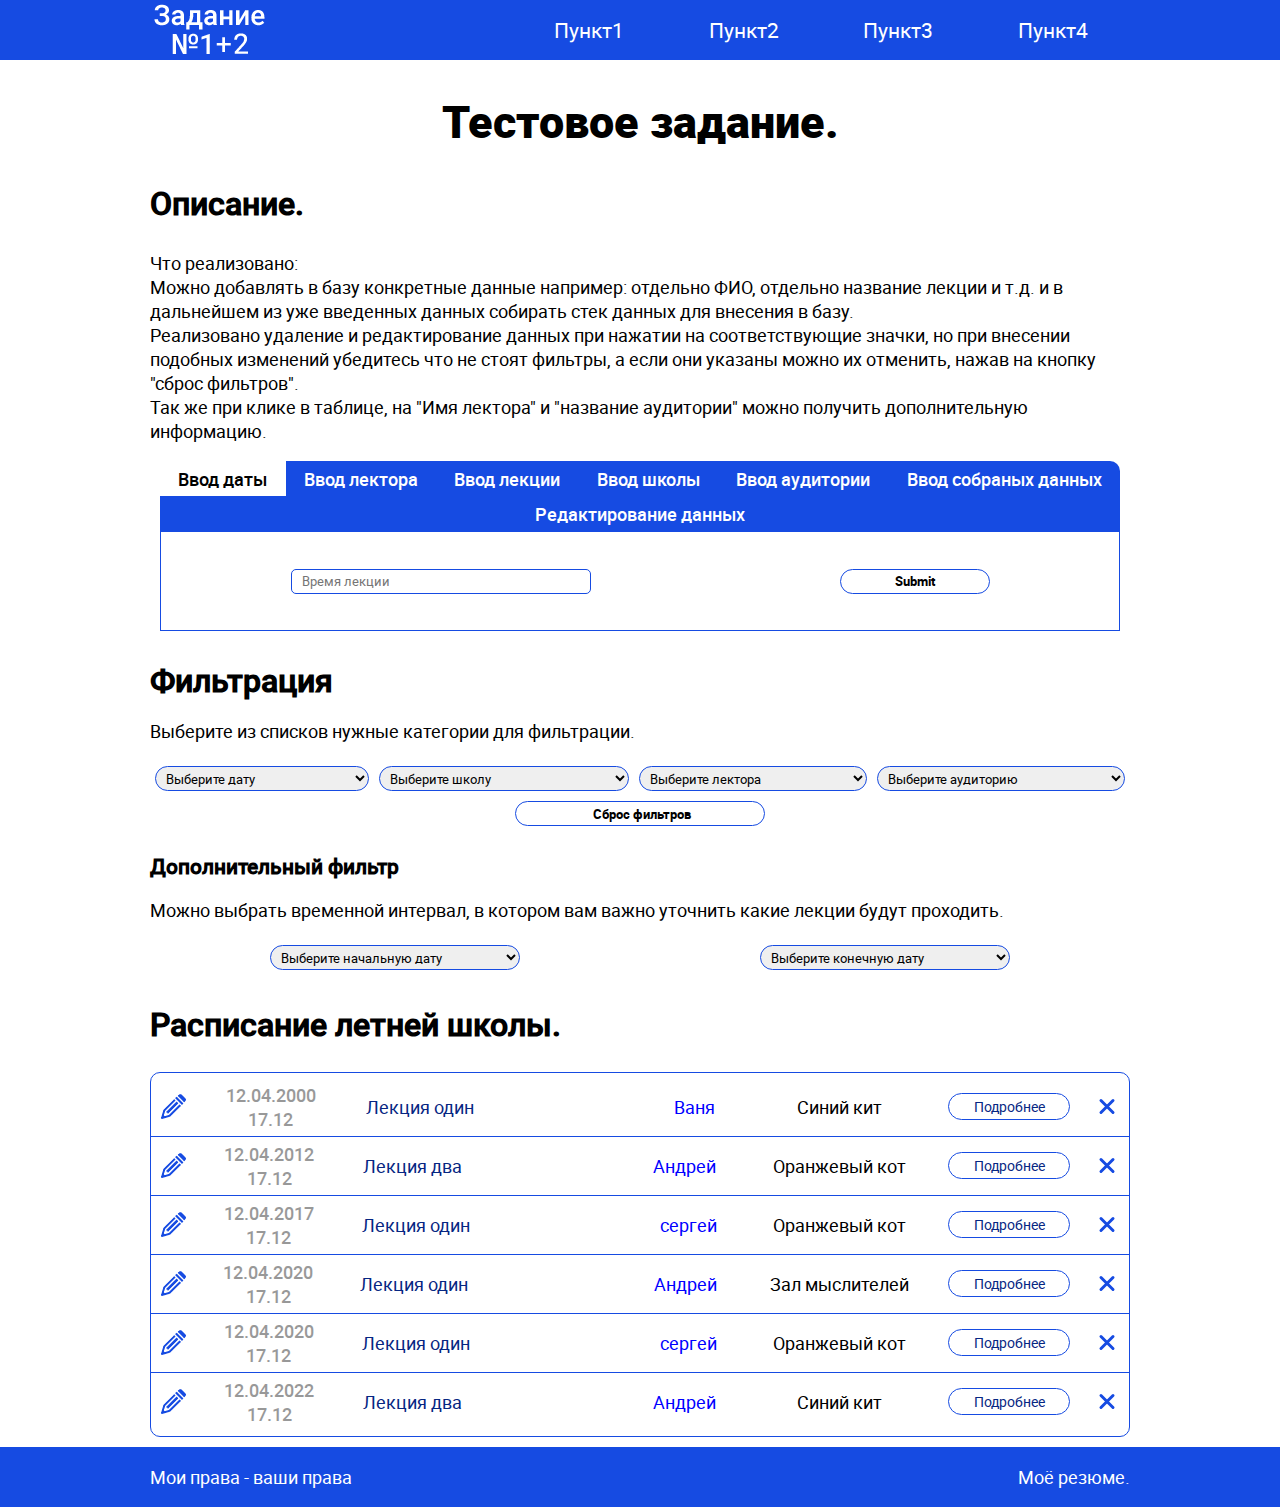
<file: index.html>
<!DOCTYPE html>
<html lang="en">
<head>
	<meta charset="UTF-8">
	<title>yandex</title>
    <meta http-equiv="X-UA-Compatible" content="IE=edge">
    <meta name="viewport" content="width=device-width, initial-scale=1.0">
    <meta name="SKYPE_TOOLBAR" content="SKYPE_TOOLBAR_PARSER_COMPATIBLE">
    <meta name="format-detection" content="telephone=no">
    <meta http-equiv="x-rim-auto-match" content="none">
    <link rel="apple-touch-icon-precomposed" sizes="57x57" href="apple-touch-icon-57x57.png" />
	<link rel="apple-touch-icon-precomposed" sizes="114x114" href="apple-touch-icon-114x114.png" />
	<link rel="apple-touch-icon-precomposed" sizes="72x72" href="apple-touch-icon-72x72.png" />
	<link rel="apple-touch-icon-precomposed" sizes="144x144" href="apple-touch-icon-144x144.png" />
	<link rel="apple-touch-icon-precomposed" sizes="60x60" href="apple-touch-icon-60x60.png" />
	<link rel="apple-touch-icon-precomposed" sizes="120x120" href="apple-touch-icon-120x120.png" />
	<link rel="apple-touch-icon-precomposed" sizes="76x76" href="apple-touch-icon-76x76.png" />
	<link rel="apple-touch-icon-precomposed" sizes="152x152" href="apple-touch-icon-152x152.png" />
	<link rel="icon" type="image/png" href="favicon-196x196.png" sizes="196x196" />
	<link rel="icon" type="image/png" href="favicon-96x96.png" sizes="96x96" />
	<link rel="icon" type="image/png" href="favicon-32x32.png" sizes="32x32" />
	<link rel="icon" type="image/png" href="favicon-16x16.png" sizes="16x16" />
	<link rel="icon" type="image/png" href="favicon-128.png" sizes="128x128" />
	<meta name="application-name" content="&nbsp;"/>
	<meta name="msapplication-TileColor" content="#FFFFFF" />
	<meta name="msapplication-TileImage" content="mstile-144x144.png" />
	<meta name="msapplication-square70x70logo" content="mstile-70x70.png" />
	<meta name="msapplication-square150x150logo" content="mstile-150x150.png" />
	<meta name="msapplication-wide310x150logo" content="mstile-310x150.png" />
	<meta name="msapplication-square310x310logo" content="mstile-310x310.png" />
    <!-- размещу теги фавикона и подстройка под другие браузеры -->
    <link rel="stylesheet" href="css/style.css">
    <script src="js/js.js" defer ></script>
</head>
<body>
	<div class="container_body">
		<header>
			<section class="container_header">
				<div class="logo">
					<a href="#">
						<img src="img/logo.png" alt="Описание логотипа" class="logo_img">
					</a>
				</div>
				<nav>
					<input type="checkbox" class="open_menu" id="open_menu">
					<ul class="menu">
						<li><a href="#">Пункт1</a></li>
						<li><a href="#">Пункт2</a></li>
						<li><a href="#">Пункт3</a></li>
						<li><a href="#">Пункт4</a></li>
					</ul>
					<label for="open_menu"  class="sm_menu_text">Меню</label>
					<div class="buterbrod">
						<span class="line_open"></span>
						<span class="line_open"></span>
						<span class="line_open"></span>
					</div>
				</nav>
			</section>
		</header>
		<main>
			<section class="container_main">	
				<h1>Тестовое задание.</h1>
				<section class="content_text">
					<article>
						<h2>Описание.</h2>
						<p>
							Что реализовано:<br>
							Можно добавлять в базу конкретные  данные например: отдельно ФИО, отдельно название лекции и т.д. и в дальнейшем из уже введенных данных собирать стек данных для внесения в базу.<br>
							Реализовано удаление и редактирование данных при нажатии на соответствующие значки, но при внесении подобных изменений убедитесь что не стоят фильтры, а если они указаны можно их отменить, нажав на кнопку "сброс фильтров".<br>
							Так же при клике в таблице, на "Имя лектора" и "название аудитории" можно получить дополнительную информацию.
						</p>
					</article>	
				</section>
				<section class="container_interface">
					<div class="interface_block">
						<div class="interface_content">
							<input type="radio" name="odin" checked="checked" id="tab1"/>
							<label for="tab1">Ввод даты</label>
							<input type="radio" name="odin" id="tab2"/>
							<label for="tab2">Ввод лектора</label>
							<input type="radio" name="odin" id="tab3"/>
							<label for="tab3">Ввод лекции</label>
							<input type="radio" name="odin" id="tab4"/>
							<label for="tab4">Ввод школы</label>
							<input type="radio" name="odin" id="tab5"/>
							<label for="tab5">Ввод аудитории</label>
							<input type="radio" name="odin" id="tab6"/>
							<label for="tab6">Ввод собраных данных</label>
							<input type="radio" name="odin" id="tab7"/>
							<label for="tab7">Редактирование данных</label>
							<div class="container_interface_input">
								<input type="text" name="date_interface" placeholder="Время лекции"  id="date_interface" maxlength="29">
								<input type="submit" id="date_interface_enter">
							</div>
							<div class="container_interface_input">
								<input type="text" name="name_interface" placeholder="Имя лектора"  id="name_interface" maxlength="60">
								<input type="text" name="name_text_interface" placeholder="Описание лектора"  id="name_text_interface" maxlength="500">
								<input type="submit" id="name_interface_enter">
							</div>
							<div class="container_interface_input">
								<input type="text" name="title_interface" placeholder="Название лекции"  id="title_interface" maxlength="160">
								<input type="submit" id="title_interface_enter">
							</div>
							<div class="container_interface_input">
								<input type="text" name="school_interface" placeholder="Название школы"  id="school_interface" maxlength="300">
								<input type="text" name="pupil_interface" placeholder="Количество учащихся в школе"  id="pupil_interface" maxlength="10">
								<input type="submit" id="school_interface_enter">
							</div>
							<div class="container_interface_input">
								<input type="text" name="auditorium_title_interface" placeholder="Название аудитории"  id="auditorium_title_interface" maxlength="160">
								<input type="text" name="capacity_interface" placeholder="Вместимость аудитории"  id="capacity_interface" maxlength="10">
								<input type="text" name="auditorium_way_interface" placeholder="Описание проезда к аудитории"  id="auditorium_way_interface" maxlength="500">
								<input type="submit" id="auditorium_title_interface_enter">
							</div>
							<div class="container_interface_input">
								<select name="date_enter_select" id="date_enter_select">
									<option value="false">Выберите дату</option>
								</select>
								<select name="name_enter_select" id="name_enter_select">
									<option value="false">Выберите лектора</option>
								</select>
								<select name="school_enter_select" id="school_enter_select">
									<option value="false">Выберите школу</option>
								</select>
								<select name="auditorium_enter_select" id="auditorium_enter_select">
									<option value="false">Выберите аудиторию</option>
								</select>
								<select name="title_enter_select" id="title_enter_select">
									<option value="false">Выберите название лекции</option>
								</select>
								<input type="submit" id="submit_enter_select">
							</div>
							<div class="container_interface_input">
								<div class="edit_text_nan">
									<p style="display: none;"></p>
								</div>
								<input type="text" id="edit_field_date" value="">
								<input type="text" id="edit_field_name" value="">
								<input type="text" id="edit_field_name_text" value="">
								<input type="text" id="edit_field_school_title" value="">
								<input type="text" id="edit_field_pupil" value="">
								<input type="text" id="edit_field_capacity" value="">
								<input type="text" id="edit_field_schedule" value="">
								<input type="text" id="edit_field_auditorium" value="">
								<input type="text" id="edit_field_title" value="">
								<input type="hidden" id="edit_hidden">
								<input type="submit" id="edit_field_enter">
							</div>
						</div>
					</div>
				</section>
				<section class="content_schedule">
					<h2 class="caption_flexbox">Фильтрация</h2>
					<p>Выберите из списков нужные категории для фильтрации.</p>
					<div class="filter">
						<select name="filter_date" id="filter_date" class="select_u">
							<option value="false">Выберите дату</option>
						</select>
						<select name="filter_school" id="filter_title" class="select_u">
							<option value="false">Выберите школу</option>
						</select>
						<select name="filter_name" id="filter_name" class="select_u">
							<option value="false">Выберите лектора</option>	
						</select>
						<select name="filter_auditorium" id="filter_auditorium" class="select_u">
							<option value="false">Выберите аудиторию</option>	
						</select>
						<div class="select_u" id="select_reset">	
							Сброс фильтров
						</div>
					</div>
					<h3 class="caption_flexbox">Дополнительный фильтр</h3>
					<p>Можно выбрать временной интервал, в котором вам важно уточнить какие лекции будут проходить.</p>
					<div class="filter">
						<select name="filter_date" id="filter_date_start" class="select_u">
							<option value="false">Выберите начальную дату</option>
						</select>
						<select name="filter_school" id="filter_date_end" class="select_u">
							<option value="false">Выберите конечную дату</option>
						</select>
					</div>
					<div class="wrapper_row_schedule">
						<h2>Расписание летней школы.</h2>  
						<div class="schedule_block" id="schedule_conclusion"></div>
					</div>
				</section>
			</section>
		</main>
		<footer>
			<div onclick="show('none')" id="wrap"></div>
			<div id="window">
			<div class="close" onclick="show('none')">
				<span class="line-close"></span>
				<span class="line-close"></span>
			</div>
			<h4>ФИО лектора</h4>
			<p>Описание</p>
			<span></span>
			</div>
			<section class="container_footer">
				<div class="copyright">
					<p>Мои права - ваши права</p>
					<a href="http://hh.ru/resume/47e00694ff0345ff250039ed1f7a7374303266" target="_blank">Моё резюме.</a>
				</div>
			</section>
		</footer>
	</div>
</body>
</html>
</file>
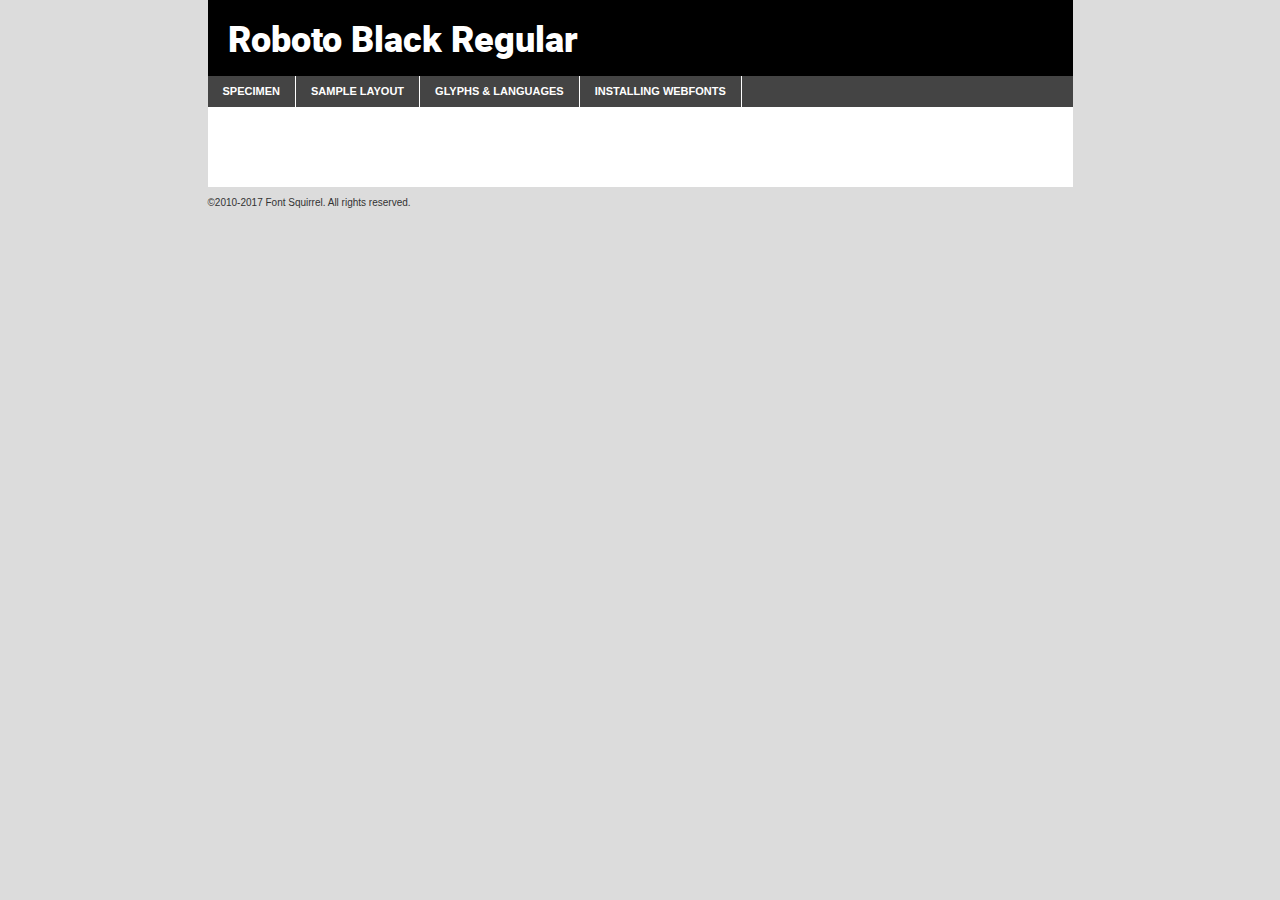
<file: fonts/webfontkit-20170411-054908/roboto-black-demo.html>
<!DOCTYPE html PUBLIC "-//W3C//DTD XHTML 1.0 Transitional//EN"
	"http://www.w3.org/TR/xhtml1/DTD/xhtml1-transitional.dtd">

<html xmlns="http://www.w3.org/1999/xhtml" xml:lang="en" lang="en">
<head>
	<meta http-equiv="Content-Type" content="text/html; charset=utf-8" />
	<script src="http://ajax.googleapis.com/ajax/libs/jquery/1.7.2/jquery.min.js" type="text/javascript" charset="utf-8"></script>
	<script type="text/javascript">
	(function($){$.fn.easyTabs=function(option){var param=jQuery.extend({fadeSpeed:"fast",defaultContent:1,activeClass:'active'},option);$(this).each(function(){var thisId="#"+this.id;if(param.defaultContent==''){param.defaultContent=1;}
	if(typeof param.defaultContent=="number")
	{var defaultTab=$(thisId+" .tabs li:eq("+(param.defaultContent-1)+") a").attr('href').substr(1);}else{var defaultTab=param.defaultContent;}
	$(thisId+" .tabs li a").each(function(){var tabToHide=$(this).attr('href').substr(1);$("#"+tabToHide).addClass('easytabs-tab-content');});hideAll();changeContent(defaultTab);function hideAll(){$(thisId+" .easytabs-tab-content").hide();}
	function changeContent(tabId){hideAll();$(thisId+" .tabs li").removeClass(param.activeClass);$(thisId+" .tabs li a[href=#"+tabId+"]").closest('li').addClass(param.activeClass);if(param.fadeSpeed!="none")
	{$(thisId+" #"+tabId).fadeIn(param.fadeSpeed);}else{$(thisId+" #"+tabId).show();}}
	$(thisId+" .tabs li").click(function(){var tabId=$(this).find('a').attr('href').substr(1);changeContent(tabId);return false;});});}})(jQuery);
	</script>
	<link rel="stylesheet" href="specimen_files/specimen_stylesheet.css" type="text/css" charset="utf-8" />
	<link rel="stylesheet" href="stylesheet.css" type="text/css" charset="utf-8" />

	<style type="text/css">
					body{
				font-family: 'robotoblack';
							}
		</style>

	<title>Roboto Black Regular Specimen</title>
	
	
	<script type="text/javascript" charset="utf-8">
		$(document).ready(function() {
			$('#container').easyTabs({defaultContent:1});
		});
	</script>
</head>

<body>
<div id="container">
	<div id="header">
		Roboto Black Regular	</div>
	<ul class="tabs">
		<li><a href="#specimen">Specimen</a></li>
		<li><a href="#layout">Sample Layout</a></li>
				<li><a href="#glyphs">Glyphs &amp; Languages</a></li>
		<li><a href="#installing">Installing Webfonts</a></li>
		
	</ul>
	
	<div id="main_content">

		
			<div id="specimen">
		
				<div class="section">
					<div class="grid12 firstcol">
						<div class="huge">AaBb</div>
					</div>
				</div>
		
				<div class="section">
					<div class="glyph_range">A&#x200B;B&#x200b;C&#x200b;D&#x200b;E&#x200b;F&#x200b;G&#x200b;H&#x200b;I&#x200b;J&#x200b;K&#x200b;L&#x200b;M&#x200b;N&#x200b;O&#x200b;P&#x200b;Q&#x200b;R&#x200b;S&#x200b;T&#x200b;U&#x200b;V&#x200b;W&#x200b;X&#x200b;Y&#x200b;Z&#x200b;a&#x200b;b&#x200b;c&#x200b;d&#x200b;e&#x200b;f&#x200b;g&#x200b;h&#x200b;i&#x200b;j&#x200b;k&#x200b;l&#x200b;m&#x200b;n&#x200b;o&#x200b;p&#x200b;q&#x200b;r&#x200b;s&#x200b;t&#x200b;u&#x200b;v&#x200b;w&#x200b;x&#x200b;y&#x200b;z&#x200b;1&#x200b;2&#x200b;3&#x200b;4&#x200b;5&#x200b;6&#x200b;7&#x200b;8&#x200b;9&#x200b;0&#x200b;&amp;&#x200b;.&#x200b;,&#x200b;?&#x200b;!&#x200b;&#64;&#x200b;(&#x200b;)&#x200b;#&#x200b;$&#x200b;%&#x200b;*&#x200b;+&#x200b;-&#x200b;=&#x200b;:&#x200b;;</div>
				</div>
				<div class="section">
					<div class="grid12 firstcol">
						<table class="sample_table">
							<tr><td>10</td><td class="size10">abcdefghijklmnopqrstuvwxyzABCDEFGHIJKLMNOPQRSTUVWXYZ0123456789abcdefghijklmnopqrstuvwxyzABCDEFGHIJKLMNOPQRSTUVWXYZ0123456789abcdefghijklmnopqrstuvwxyzABCDEFGHIJKLMNOPQRSTUVWXYZ</td></tr>
							<tr><td>11</td><td class="size11">abcdefghijklmnopqrstuvwxyzABCDEFGHIJKLMNOPQRSTUVWXYZ0123456789abcdefghijklmnopqrstuvwxyzABCDEFGHIJKLMNOPQRSTUVWXYZ0123456789abcdefghijklmnopqrstuvwxyzABCDEFGHIJKLMNOPQRSTUVWXYZ</td></tr>
							<tr><td>12</td><td class="size12">abcdefghijklmnopqrstuvwxyzABCDEFGHIJKLMNOPQRSTUVWXYZ0123456789abcdefghijklmnopqrstuvwxyzABCDEFGHIJKLMNOPQRSTUVWXYZ0123456789abcdefghijklmnopqrstuvwxyzABCDEFGHIJKLMNOPQRSTUVWXYZ</td></tr>
							<tr><td>13</td><td class="size13">abcdefghijklmnopqrstuvwxyzABCDEFGHIJKLMNOPQRSTUVWXYZ0123456789abcdefghijklmnopqrstuvwxyzABCDEFGHIJKLMNOPQRSTUVWXYZ0123456789abcdefghijklmnopqrstuvwxyzABCDEFGHIJKLMNOPQRSTUVWXYZ</td></tr>
							<tr><td>14</td><td class="size14">abcdefghijklmnopqrstuvwxyzABCDEFGHIJKLMNOPQRSTUVWXYZ0123456789abcdefghijklmnopqrstuvwxyzABCDEFGHIJKLMNOPQRSTUVWXYZ0123456789abcdefghijklmnopqrstuvwxyzABCDEFGHIJKLMNOPQRSTUVWXYZ</td></tr>
							<tr><td>16</td><td class="size16">abcdefghijklmnopqrstuvwxyzABCDEFGHIJKLMNOPQRSTUVWXYZ0123456789abcdefghijklmnopqrstuvwxyzABCDEFGHIJKLMNOPQRSTUVWXYZ</td></tr>
							<tr><td>18</td><td class="size18">abcdefghijklmnopqrstuvwxyzABCDEFGHIJKLMNOPQRSTUVWXYZ0123456789abcdefghijklmnopqrstuvwxyzABCDEFGHIJKLMNOPQRSTUVWXYZ</td></tr>
							<tr><td>20</td><td class="size20">abcdefghijklmnopqrstuvwxyzABCDEFGHIJKLMNOPQRSTUVWXYZ0123456789abcdefghijklmnopqrstuvwxyzABCDEFGHIJKLMNOPQRSTUVWXYZ</td></tr>
							<tr><td>24</td><td class="size24">abcdefghijklmnopqrstuvwxyzABCDEFGHIJKLMNOPQRSTUVWXYZ0123456789abcdefghijklmnopqrstuvwxyzABCDEFGHIJKLMNOPQRSTUVWXYZ</td></tr>
							<tr><td>30</td><td class="size30">abcdefghijklmnopqrstuvwxyzABCDEFGHIJKLMNOPQRSTUVWXYZ0123456789abcdefghijklmnopqrstuvwxyzABCDEFGHIJKLMNOPQRSTUVWXYZ</td></tr>
							<tr><td>36</td><td class="size36">abcdefghijklmnopqrstuvwxyzABCDEFGHIJKLMNOPQRSTUVWXYZ0123456789abcdefghijklmnopqrstuvwxyzABCDEFGHIJKLMNOPQRSTUVWXYZ</td></tr>
							<tr><td>48</td><td class="size48">abcdefghijklmnopqrstuvwxyzABCDEFGHIJKLMNOPQRSTUVWXYZ0123456789abcdefghijklmnopqrstuvwxyzABCDEFGHIJKLMNOPQRSTUVWXYZ</td></tr>
							<tr><td>60</td><td class="size60">abcdefghijklmnopqrstuvwxyzABCDEFGHIJKLMNOPQRSTUVWXYZ0123456789abcdefghijklmnopqrstuvwxyzABCDEFGHIJKLMNOPQRSTUVWXYZ</td></tr>
							<tr><td>72</td><td class="size72">abcdefghijklmnopqrstuvwxyzABCDEFGHIJKLMNOPQRSTUVWXYZ0123456789abcdefghijklmnopqrstuvwxyzABCDEFGHIJKLMNOPQRSTUVWXYZ</td></tr>
							<tr><td>90</td><td class="size90">abcdefghijklmnopqrstuvwxyzABCDEFGHIJKLMNOPQRSTUVWXYZ0123456789abcdefghijklmnopqrstuvwxyzABCDEFGHIJKLMNOPQRSTUVWXYZ</td></tr>
						</table>
				
					</div>
			
				</div>
		
		
		
								<div class="section" id="bodycomparison">


										<div id="xheight">
				<div class="fontbody">&#x25FC;&#x25FC;&#x25FC;&#x25FC;&#x25FC;&#x25FC;&#x25FC;&#x25FC;&#x25FC;&#x25FC;&#x25FC;&#x25FC;&#x25FC;&#x25FC;&#x25FC;&#x25FC;&#x25FC;&#x25FC;&#x25FC;&#x25FC;&#x25FC;&#x25FC;&#x25FC;&#x25FC;&#x25FC;&#x25FC;&#x25FC;&#x25FC;&#x25FC;&#x25FC;&#x25FC;&#x25FC;&#x25FC;&#x25FC;&#x25FC;&#x25FC;&#x25FC;&#x25FC;&#x25FC;&#x25FC;&#x25FC;&#x25FC;&#x25FC;&#x25FC;&#x25FC;&#x25FC;&#x25FC;&#x25FC;&#x25FC;&#x25FC;&#x25FC;&#x25FC;&#x25FC;&#x25FC;&#x25FC;&#x25FC;&#x25FC;&#x25FC;&#x25FC;&#x25FC;&#x25FC;&#x25FC;&#x25FC;&#x25FC;&#x25FC;&#x25FC;&#x25FC;&#x25FC;&#x25FC;&#x25FC;&#x25FC;&#x25FC;&#x25FC;&#x25FC;&#x25FC;&#x25FC;&#x25FC;&#x25FC;&#x25FC;&#x25FC;&#x25FC;&#x25FC;&#x25FC;&#x25FC;&#x25FC;&#x25FC;&#x25FC;&#x25FC;&#x25FC;&#x25FC;&#x25FC;&#x25FC;&#x25FC;&#x25FC;&#x25FC;&#x25FC;&#x25FC;&#x25FC;&#x25FC;body</div><div class="arialbody">body</div><div class="verdanabody">body</div><div class="georgiabody">body</div></div>
										<div class="fontbody" style="z-index:1">
											body<span>Roboto Black Regular</span>
										</div>
										<div class="arialbody" style="z-index:1">
											body<span>Arial</span>
										</div>
										<div class="verdanabody" style="z-index:1">
											body<span>Verdana</span>
										</div>
										<div class="georgiabody" style="z-index:1">
											body<span>Georgia</span>
										</div>



								</div>
		
		
				<div class="section psample psample_row1" id="">
					
					<div class="grid2 firstcol">
						<p class="size10"><span>10.</span>Aenean lacinia bibendum nulla sed consectetur. Fusce dapibus, tellus ac cursus commodo, tortor mauris condimentum nibh, ut fermentum massa justo sit amet risus. Nullam id dolor id nibh ultricies vehicula ut id elit. Cum sociis natoque penatibus et magnis dis parturient montes, nascetur ridiculus mus. Nulla vitae elit libero, a pharetra augue.</p>
			
					</div>
					<div class="grid3">
						<p class="size11"><span>11.</span>Aenean lacinia bibendum nulla sed consectetur. Fusce dapibus, tellus ac cursus commodo, tortor mauris condimentum nibh, ut fermentum massa justo sit amet risus. Nullam id dolor id nibh ultricies vehicula ut id elit. Cum sociis natoque penatibus et magnis dis parturient montes, nascetur ridiculus mus. Nulla vitae elit libero, a pharetra augue.</p>
			
					</div>
					<div class="grid3">
						<p class="size12"><span>12.</span>Aenean lacinia bibendum nulla sed consectetur. Fusce dapibus, tellus ac cursus commodo, tortor mauris condimentum nibh, ut fermentum massa justo sit amet risus. Nullam id dolor id nibh ultricies vehicula ut id elit. Cum sociis natoque penatibus et magnis dis parturient montes, nascetur ridiculus mus. Nulla vitae elit libero, a pharetra augue.</p>
			
					</div>
					<div class="grid4">
						<p class="size13"><span>13.</span>Aenean lacinia bibendum nulla sed consectetur. Fusce dapibus, tellus ac cursus commodo, tortor mauris condimentum nibh, ut fermentum massa justo sit amet risus. Nullam id dolor id nibh ultricies vehicula ut id elit. Cum sociis natoque penatibus et magnis dis parturient montes, nascetur ridiculus mus. Nulla vitae elit libero, a pharetra augue.</p>
			
					</div>
					<div class="white_blend"></div>
					
				</div>
				<div class="section psample psample_row2" id="">
					<div class="grid3 firstcol">
						<p class="size14"><span>14.</span>Aenean lacinia bibendum nulla sed consectetur. Fusce dapibus, tellus ac cursus commodo, tortor mauris condimentum nibh, ut fermentum massa justo sit amet risus. Nullam id dolor id nibh ultricies vehicula ut id elit. Cum sociis natoque penatibus et magnis dis parturient montes, nascetur ridiculus mus. Nulla vitae elit libero, a pharetra augue.</p>
			
					</div>
					<div class="grid4">
						<p class="size16"><span>16.</span>Aenean lacinia bibendum nulla sed consectetur. Fusce dapibus, tellus ac cursus commodo, tortor mauris condimentum nibh, ut fermentum massa justo sit amet risus. Nullam id dolor id nibh ultricies vehicula ut id elit. Cum sociis natoque penatibus et magnis dis parturient montes, nascetur ridiculus mus. Nulla vitae elit libero, a pharetra augue.</p>
			
					</div>
					<div class="grid5">
						<p class="size18"><span>18.</span>Aenean lacinia bibendum nulla sed consectetur. Fusce dapibus, tellus ac cursus commodo, tortor mauris condimentum nibh, ut fermentum massa justo sit amet risus. Nullam id dolor id nibh ultricies vehicula ut id elit. Cum sociis natoque penatibus et magnis dis parturient montes, nascetur ridiculus mus. Nulla vitae elit libero, a pharetra augue.</p>
			
					</div>

					<div class="white_blend"></div>

				</div>
				
				<div class="section psample psample_row3" id="">
					<div class="grid5 firstcol">
						<p class="size20"><span>20.</span>Aenean lacinia bibendum nulla sed consectetur. Fusce dapibus, tellus ac cursus commodo, tortor mauris condimentum nibh, ut fermentum massa justo sit amet risus. Nullam id dolor id nibh ultricies vehicula ut id elit. Cum sociis natoque penatibus et magnis dis parturient montes, nascetur ridiculus mus. Nulla vitae elit libero, a pharetra augue.</p>
					</div>
					<div class="grid7">
						<p class="size24"><span>24.</span>Aenean lacinia bibendum nulla sed consectetur. Fusce dapibus, tellus ac cursus commodo, tortor mauris condimentum nibh, ut fermentum massa justo sit amet risus. Nullam id dolor id nibh ultricies vehicula ut id elit. Cum sociis natoque penatibus et magnis dis parturient montes, nascetur ridiculus mus. Nulla vitae elit libero, a pharetra augue.</p>
					</div>
					
					<div class="white_blend"></div>
					
				</div>
				
				<div class="section psample psample_row4" id="">
					<div class="grid12 firstcol">
						<p class="size30"><span>30.</span>Aenean lacinia bibendum nulla sed consectetur. Fusce dapibus, tellus ac cursus commodo, tortor mauris condimentum nibh, ut fermentum massa justo sit amet risus. Nullam id dolor id nibh ultricies vehicula ut id elit. Cum sociis natoque penatibus et magnis dis parturient montes, nascetur ridiculus mus. Nulla vitae elit libero, a pharetra augue.</p>
					</div>
					<div class="white_blend"></div>
					
				</div>
				
				
				
				<div class="section psample psample_row1 fullreverse">
					<div class="grid2 firstcol">
						<p class="size10"><span>10.</span>Aenean lacinia bibendum nulla sed consectetur. Fusce dapibus, tellus ac cursus commodo, tortor mauris condimentum nibh, ut fermentum massa justo sit amet risus. Nullam id dolor id nibh ultricies vehicula ut id elit. Cum sociis natoque penatibus et magnis dis parturient montes, nascetur ridiculus mus. Nulla vitae elit libero, a pharetra augue.</p>
			
					</div>
					<div class="grid3">
						<p class="size11"><span>11.</span>Aenean lacinia bibendum nulla sed consectetur. Fusce dapibus, tellus ac cursus commodo, tortor mauris condimentum nibh, ut fermentum massa justo sit amet risus. Nullam id dolor id nibh ultricies vehicula ut id elit. Cum sociis natoque penatibus et magnis dis parturient montes, nascetur ridiculus mus. Nulla vitae elit libero, a pharetra augue.</p>
			
					</div>
					<div class="grid3">
						<p class="size12"><span>12.</span>Aenean lacinia bibendum nulla sed consectetur. Fusce dapibus, tellus ac cursus commodo, tortor mauris condimentum nibh, ut fermentum massa justo sit amet risus. Nullam id dolor id nibh ultricies vehicula ut id elit. Cum sociis natoque penatibus et magnis dis parturient montes, nascetur ridiculus mus. Nulla vitae elit libero, a pharetra augue.</p>
			
					</div>
					<div class="grid4">
						<p class="size13"><span>13.</span>Aenean lacinia bibendum nulla sed consectetur. Fusce dapibus, tellus ac cursus commodo, tortor mauris condimentum nibh, ut fermentum massa justo sit amet risus. Nullam id dolor id nibh ultricies vehicula ut id elit. Cum sociis natoque penatibus et magnis dis parturient montes, nascetur ridiculus mus. Nulla vitae elit libero, a pharetra augue.</p>
			
					</div>
					<div class="black_blend"></div>
					
				</div>
				
				<div class="section psample psample_row2 fullreverse">
					<div class="grid3 firstcol">
						<p class="size14"><span>14.</span>Aenean lacinia bibendum nulla sed consectetur. Fusce dapibus, tellus ac cursus commodo, tortor mauris condimentum nibh, ut fermentum massa justo sit amet risus. Nullam id dolor id nibh ultricies vehicula ut id elit. Cum sociis natoque penatibus et magnis dis parturient montes, nascetur ridiculus mus. Nulla vitae elit libero, a pharetra augue.</p>
			
					</div>
					<div class="grid4">
						<p class="size16"><span>16.</span>Aenean lacinia bibendum nulla sed consectetur. Fusce dapibus, tellus ac cursus commodo, tortor mauris condimentum nibh, ut fermentum massa justo sit amet risus. Nullam id dolor id nibh ultricies vehicula ut id elit. Cum sociis natoque penatibus et magnis dis parturient montes, nascetur ridiculus mus. Nulla vitae elit libero, a pharetra augue.</p>
			
					</div>
					<div class="grid5">
						<p class="size18"><span>18.</span>Aenean lacinia bibendum nulla sed consectetur. Fusce dapibus, tellus ac cursus commodo, tortor mauris condimentum nibh, ut fermentum massa justo sit amet risus. Nullam id dolor id nibh ultricies vehicula ut id elit. Cum sociis natoque penatibus et magnis dis parturient montes, nascetur ridiculus mus. Nulla vitae elit libero, a pharetra augue.</p>
			
					</div>
					<div class="black_blend"></div>

				</div>
				
				<div class="section psample fullreverse psample_row3" id="">
					<div class="grid5 firstcol">
						<p class="size20"><span>20.</span>Aenean lacinia bibendum nulla sed consectetur. Fusce dapibus, tellus ac cursus commodo, tortor mauris condimentum nibh, ut fermentum massa justo sit amet risus. Nullam id dolor id nibh ultricies vehicula ut id elit. Cum sociis natoque penatibus et magnis dis parturient montes, nascetur ridiculus mus. Nulla vitae elit libero, a pharetra augue.</p>
					</div>
					<div class="grid7">
						<p class="size24"><span>24.</span>Aenean lacinia bibendum nulla sed consectetur. Fusce dapibus, tellus ac cursus commodo, tortor mauris condimentum nibh, ut fermentum massa justo sit amet risus. Nullam id dolor id nibh ultricies vehicula ut id elit. Cum sociis natoque penatibus et magnis dis parturient montes, nascetur ridiculus mus. Nulla vitae elit libero, a pharetra augue.</p>
					</div>
					
					<div class="black_blend"></div>
					
				</div>
				
				<div class="section psample fullreverse psample_row4" id="" style="border-bottom: 20px #000 solid;">
					<div class="grid12 firstcol">
						<p class="size30"><span>30.</span>Aenean lacinia bibendum nulla sed consectetur. Fusce dapibus, tellus ac cursus commodo, tortor mauris condimentum nibh, ut fermentum massa justo sit amet risus. Nullam id dolor id nibh ultricies vehicula ut id elit. Cum sociis natoque penatibus et magnis dis parturient montes, nascetur ridiculus mus. Nulla vitae elit libero, a pharetra augue.</p>
					</div>
					<div class="black_blend"></div>
					
				</div>
				
				
				
				
			</div>
			
			<div id="layout">
				
				<div class="section">
					
					<div class="grid12 firstcol">
						<h1>Lorem Ipsum Dolor</h1>
						<h2>Etiam porta sem malesuada magna mollis euismod</h2>
						
						<p class="byline">By <a href="#link">Aenean Lacinia</a></p>
					</div>
				</div>
				<div class="section">
					<div class="grid8 firstcol">
						<p class="large">Donec sed odio dui. Morbi leo risus, porta ac consectetur ac, vestibulum at eros. Fusce dapibus, tellus ac cursus commodo, tortor mauris condimentum nibh, ut fermentum massa justo sit amet risus. </p>

						
						<h3>Pellentesque ornare sem</h3>

						<p>Maecenas sed diam eget risus varius blandit sit amet non magna. Maecenas faucibus mollis interdum. Donec ullamcorper nulla non metus auctor fringilla. Nullam id dolor id nibh ultricies vehicula ut id elit. Nullam id dolor id nibh ultricies vehicula ut id elit. </p>

						<p>Aenean eu leo quam. Pellentesque ornare sem lacinia quam venenatis vestibulum. Lorem ipsum dolor sit amet, consectetur adipiscing elit. Cum sociis natoque penatibus et magnis dis parturient montes, nascetur ridiculus mus. </p>

						<p>Nulla vitae elit libero, a pharetra augue. Praesent commodo cursus magna, vel scelerisque nisl consectetur et. Aenean lacinia bibendum nulla sed consectetur. </p>

						<p>Nullam quis risus eget urna mollis ornare vel eu leo. Nullam quis risus eget urna mollis ornare vel eu leo. Maecenas sed diam eget risus varius blandit sit amet non magna. Donec ullamcorper nulla non metus auctor fringilla. </p>

						<h3>Cras mattis consectetur</h3>

						<p>Aenean eu leo quam. Pellentesque ornare sem lacinia quam venenatis vestibulum. Aenean lacinia bibendum nulla sed consectetur. Integer posuere erat a ante venenatis dapibus posuere velit aliquet. Cras mattis consectetur purus sit amet fermentum. </p>

						<p>Nullam id dolor id nibh ultricies vehicula ut id elit. Nullam quis risus eget urna mollis ornare vel eu leo. Cras mattis consectetur purus sit amet fermentum.</p>
					</div>
					
					<div class="grid4 sidebar">
						
						<div class="box reverse">
							<p class="last">Nullam quis risus eget urna mollis ornare vel eu leo. Donec ullamcorper nulla non metus auctor fringilla. Cras mattis consectetur purus sit amet fermentum. Sed posuere consectetur est at lobortis. Lorem ipsum dolor sit amet, consectetur adipiscing elit. </p>
						</div>
						
						<p class="caption">Maecenas sed diam eget risus varius.</p>

						<p>Vestibulum id ligula porta felis euismod semper. Integer posuere erat a ante venenatis dapibus posuere velit aliquet. Vestibulum id ligula porta felis euismod semper. Sed posuere consectetur est at lobortis. Maecenas sed diam eget risus varius blandit sit amet non magna. Fusce dapibus, tellus ac cursus commodo, tortor mauris condimentum nibh, ut fermentum massa justo sit amet risus. </p>

					

						<p>Duis mollis, est non commodo luctus, nisi erat porttitor ligula, eget lacinia odio sem nec elit. Aenean lacinia bibendum nulla sed consectetur. Vivamus sagittis lacus vel augue laoreet rutrum faucibus dolor auctor. Aenean lacinia bibendum nulla sed consectetur. Nullam quis risus eget urna mollis ornare vel eu leo. </p>

						<p>Praesent commodo cursus magna, vel scelerisque nisl consectetur et. Donec ullamcorper nulla non metus auctor fringilla. Maecenas faucibus mollis interdum. Fusce dapibus, tellus ac cursus commodo, tortor mauris condimentum nibh, ut fermentum massa justo sit amet risus. </p>

					</div>
				</div>
				
			</div>


			



		<div id="glyphs">
			<div class="section">
				<div class="grid12 firstcol">
			
				<h1>Language Support</h1>
				<p>The subset of Roboto Black Regular in this kit supports the following languages:<br />
			
					Cyrillic, English, Arrernte, Bislama, Cebuano, Fijian, Gilbertese, Hmong, Ibanag, Iloko_ilokano, Interglossa_glosa, Interlingua, Lojban, Norfolk_pitcairnese, Oromo, Rotokas, Seychelles_creole, Shona, Somali, Southern_ndebele, Swahili, Swati_swazi, Tok_pisin, Turkmen_cyrillic, Uyghur_cyrillic, Votic_cyrillic, Warlpiri, Xhosa, Zulu, Latinbasic, Ubasic, Demo, Moldovan				</p>
				<h1>Glyph Chart</h1>
				<p>The subset of Roboto Black Regular in this kit includes all the glyphs listed below. Unicode entities are included above each glyph to help you insert individual characters into your layout.</p>
				<div id="glyph_chart">
			
																														 <div><p>&amp;#2;</p>&#2;</div>
																				 <div><p>&amp;#13;</p>&#13;</div>
																				 <div><p>&amp;#32;</p>&#32;</div>
																				 <div><p>&amp;#33;</p>&#33;</div>
																				 <div><p>&amp;#34;</p>&#34;</div>
																				 <div><p>&amp;#35;</p>&#35;</div>
																				 <div><p>&amp;#36;</p>&#36;</div>
																				 <div><p>&amp;#37;</p>&#37;</div>
																				 <div><p>&amp;#38;</p>&#38;</div>
																				 <div><p>&amp;#39;</p>&#39;</div>
																				 <div><p>&amp;#40;</p>&#40;</div>
																				 <div><p>&amp;#41;</p>&#41;</div>
																				 <div><p>&amp;#42;</p>&#42;</div>
																				 <div><p>&amp;#43;</p>&#43;</div>
																				 <div><p>&amp;#44;</p>&#44;</div>
																				 <div><p>&amp;#45;</p>&#45;</div>
																				 <div><p>&amp;#46;</p>&#46;</div>
																				 <div><p>&amp;#47;</p>&#47;</div>
																				 <div><p>&amp;#48;</p>&#48;</div>
																				 <div><p>&amp;#49;</p>&#49;</div>
																				 <div><p>&amp;#50;</p>&#50;</div>
																				 <div><p>&amp;#51;</p>&#51;</div>
																				 <div><p>&amp;#52;</p>&#52;</div>
																				 <div><p>&amp;#53;</p>&#53;</div>
																				 <div><p>&amp;#54;</p>&#54;</div>
																				 <div><p>&amp;#55;</p>&#55;</div>
																				 <div><p>&amp;#56;</p>&#56;</div>
																				 <div><p>&amp;#57;</p>&#57;</div>
																				 <div><p>&amp;#58;</p>&#58;</div>
																				 <div><p>&amp;#59;</p>&#59;</div>
																				 <div><p>&amp;#60;</p>&#60;</div>
																				 <div><p>&amp;#61;</p>&#61;</div>
																				 <div><p>&amp;#62;</p>&#62;</div>
																				 <div><p>&amp;#63;</p>&#63;</div>
																				 <div><p>&amp;#64;</p>&#64;</div>
																				 <div><p>&amp;#65;</p>&#65;</div>
																				 <div><p>&amp;#66;</p>&#66;</div>
																				 <div><p>&amp;#67;</p>&#67;</div>
																				 <div><p>&amp;#68;</p>&#68;</div>
																				 <div><p>&amp;#69;</p>&#69;</div>
																				 <div><p>&amp;#70;</p>&#70;</div>
																				 <div><p>&amp;#71;</p>&#71;</div>
																				 <div><p>&amp;#72;</p>&#72;</div>
																				 <div><p>&amp;#73;</p>&#73;</div>
																				 <div><p>&amp;#74;</p>&#74;</div>
																				 <div><p>&amp;#75;</p>&#75;</div>
																				 <div><p>&amp;#76;</p>&#76;</div>
																				 <div><p>&amp;#77;</p>&#77;</div>
																				 <div><p>&amp;#78;</p>&#78;</div>
																				 <div><p>&amp;#79;</p>&#79;</div>
																				 <div><p>&amp;#80;</p>&#80;</div>
																				 <div><p>&amp;#81;</p>&#81;</div>
																				 <div><p>&amp;#82;</p>&#82;</div>
																				 <div><p>&amp;#83;</p>&#83;</div>
																				 <div><p>&amp;#84;</p>&#84;</div>
																				 <div><p>&amp;#85;</p>&#85;</div>
																				 <div><p>&amp;#86;</p>&#86;</div>
																				 <div><p>&amp;#87;</p>&#87;</div>
																				 <div><p>&amp;#88;</p>&#88;</div>
																				 <div><p>&amp;#89;</p>&#89;</div>
																				 <div><p>&amp;#90;</p>&#90;</div>
																				 <div><p>&amp;#91;</p>&#91;</div>
																				 <div><p>&amp;#92;</p>&#92;</div>
																				 <div><p>&amp;#93;</p>&#93;</div>
																				 <div><p>&amp;#94;</p>&#94;</div>
																				 <div><p>&amp;#95;</p>&#95;</div>
																				 <div><p>&amp;#96;</p>&#96;</div>
																				 <div><p>&amp;#97;</p>&#97;</div>
																				 <div><p>&amp;#98;</p>&#98;</div>
																				 <div><p>&amp;#99;</p>&#99;</div>
																				 <div><p>&amp;#100;</p>&#100;</div>
																				 <div><p>&amp;#101;</p>&#101;</div>
																				 <div><p>&amp;#102;</p>&#102;</div>
																				 <div><p>&amp;#103;</p>&#103;</div>
																				 <div><p>&amp;#104;</p>&#104;</div>
																				 <div><p>&amp;#105;</p>&#105;</div>
																				 <div><p>&amp;#106;</p>&#106;</div>
																				 <div><p>&amp;#107;</p>&#107;</div>
																				 <div><p>&amp;#108;</p>&#108;</div>
																				 <div><p>&amp;#109;</p>&#109;</div>
																				 <div><p>&amp;#110;</p>&#110;</div>
																				 <div><p>&amp;#111;</p>&#111;</div>
																				 <div><p>&amp;#112;</p>&#112;</div>
																				 <div><p>&amp;#113;</p>&#113;</div>
																				 <div><p>&amp;#114;</p>&#114;</div>
																				 <div><p>&amp;#115;</p>&#115;</div>
																				 <div><p>&amp;#116;</p>&#116;</div>
																				 <div><p>&amp;#117;</p>&#117;</div>
																				 <div><p>&amp;#118;</p>&#118;</div>
																				 <div><p>&amp;#119;</p>&#119;</div>
																				 <div><p>&amp;#120;</p>&#120;</div>
																				 <div><p>&amp;#121;</p>&#121;</div>
																				 <div><p>&amp;#122;</p>&#122;</div>
																				 <div><p>&amp;#123;</p>&#123;</div>
																				 <div><p>&amp;#124;</p>&#124;</div>
																				 <div><p>&amp;#125;</p>&#125;</div>
																				 <div><p>&amp;#126;</p>&#126;</div>
																				 <div><p>&amp;#160;</p>&#160;</div>
																				 <div><p>&amp;#162;</p>&#162;</div>
																				 <div><p>&amp;#163;</p>&#163;</div>
																				 <div><p>&amp;#165;</p>&#165;</div>
																				 <div><p>&amp;#168;</p>&#168;</div>
																				 <div><p>&amp;#169;</p>&#169;</div>
																				 <div><p>&amp;#171;</p>&#171;</div>
																				 <div><p>&amp;#173;</p>&#173;</div>
																				 <div><p>&amp;#174;</p>&#174;</div>
																				 <div><p>&amp;#180;</p>&#180;</div>
																				 <div><p>&amp;#184;</p>&#184;</div>
																				 <div><p>&amp;#187;</p>&#187;</div>
																				 <div><p>&amp;#399;</p>&#399;</div>
																				 <div><p>&amp;#402;</p>&#402;</div>
																				 <div><p>&amp;#416;</p>&#416;</div>
																				 <div><p>&amp;#417;</p>&#417;</div>
																				 <div><p>&amp;#431;</p>&#431;</div>
																				 <div><p>&amp;#432;</p>&#432;</div>
																				 <div><p>&amp;#496;</p>&#496;</div>
																				 <div><p>&amp;#506;</p>&#506;</div>
																				 <div><p>&amp;#507;</p>&#507;</div>
																				 <div><p>&amp;#508;</p>&#508;</div>
																				 <div><p>&amp;#509;</p>&#509;</div>
																				 <div><p>&amp;#510;</p>&#510;</div>
																				 <div><p>&amp;#511;</p>&#511;</div>
																				 <div><p>&amp;#536;</p>&#536;</div>
																				 <div><p>&amp;#537;</p>&#537;</div>
																				 <div><p>&amp;#538;</p>&#538;</div>
																				 <div><p>&amp;#539;</p>&#539;</div>
																				 <div><p>&amp;#710;</p>&#710;</div>
																				 <div><p>&amp;#730;</p>&#730;</div>
																				 <div><p>&amp;#732;</p>&#732;</div>
																				 <div><p>&amp;#1024;</p>&#1024;</div>
																				 <div><p>&amp;#1025;</p>&#1025;</div>
																				 <div><p>&amp;#1026;</p>&#1026;</div>
																				 <div><p>&amp;#1027;</p>&#1027;</div>
																				 <div><p>&amp;#1028;</p>&#1028;</div>
																				 <div><p>&amp;#1029;</p>&#1029;</div>
																				 <div><p>&amp;#1030;</p>&#1030;</div>
																				 <div><p>&amp;#1031;</p>&#1031;</div>
																				 <div><p>&amp;#1032;</p>&#1032;</div>
																				 <div><p>&amp;#1033;</p>&#1033;</div>
																				 <div><p>&amp;#1034;</p>&#1034;</div>
																				 <div><p>&amp;#1035;</p>&#1035;</div>
																				 <div><p>&amp;#1036;</p>&#1036;</div>
																				 <div><p>&amp;#1037;</p>&#1037;</div>
																				 <div><p>&amp;#1038;</p>&#1038;</div>
																				 <div><p>&amp;#1039;</p>&#1039;</div>
																				 <div><p>&amp;#1040;</p>&#1040;</div>
																				 <div><p>&amp;#1041;</p>&#1041;</div>
																				 <div><p>&amp;#1042;</p>&#1042;</div>
																				 <div><p>&amp;#1043;</p>&#1043;</div>
																				 <div><p>&amp;#1044;</p>&#1044;</div>
																				 <div><p>&amp;#1045;</p>&#1045;</div>
																				 <div><p>&amp;#1046;</p>&#1046;</div>
																				 <div><p>&amp;#1047;</p>&#1047;</div>
																				 <div><p>&amp;#1048;</p>&#1048;</div>
																				 <div><p>&amp;#1049;</p>&#1049;</div>
																				 <div><p>&amp;#1050;</p>&#1050;</div>
																				 <div><p>&amp;#1051;</p>&#1051;</div>
																				 <div><p>&amp;#1052;</p>&#1052;</div>
																				 <div><p>&amp;#1053;</p>&#1053;</div>
																				 <div><p>&amp;#1054;</p>&#1054;</div>
																				 <div><p>&amp;#1055;</p>&#1055;</div>
																				 <div><p>&amp;#1056;</p>&#1056;</div>
																				 <div><p>&amp;#1057;</p>&#1057;</div>
																				 <div><p>&amp;#1058;</p>&#1058;</div>
																				 <div><p>&amp;#1059;</p>&#1059;</div>
																				 <div><p>&amp;#1060;</p>&#1060;</div>
																				 <div><p>&amp;#1061;</p>&#1061;</div>
																				 <div><p>&amp;#1062;</p>&#1062;</div>
																				 <div><p>&amp;#1063;</p>&#1063;</div>
																				 <div><p>&amp;#1064;</p>&#1064;</div>
																				 <div><p>&amp;#1065;</p>&#1065;</div>
																				 <div><p>&amp;#1066;</p>&#1066;</div>
																				 <div><p>&amp;#1067;</p>&#1067;</div>
																				 <div><p>&amp;#1068;</p>&#1068;</div>
																				 <div><p>&amp;#1069;</p>&#1069;</div>
																				 <div><p>&amp;#1070;</p>&#1070;</div>
																				 <div><p>&amp;#1071;</p>&#1071;</div>
																				 <div><p>&amp;#1072;</p>&#1072;</div>
																				 <div><p>&amp;#1073;</p>&#1073;</div>
																				 <div><p>&amp;#1074;</p>&#1074;</div>
																				 <div><p>&amp;#1075;</p>&#1075;</div>
																				 <div><p>&amp;#1076;</p>&#1076;</div>
																				 <div><p>&amp;#1077;</p>&#1077;</div>
																				 <div><p>&amp;#1078;</p>&#1078;</div>
																				 <div><p>&amp;#1079;</p>&#1079;</div>
																				 <div><p>&amp;#1080;</p>&#1080;</div>
																				 <div><p>&amp;#1081;</p>&#1081;</div>
																				 <div><p>&amp;#1082;</p>&#1082;</div>
																				 <div><p>&amp;#1083;</p>&#1083;</div>
																				 <div><p>&amp;#1084;</p>&#1084;</div>
																				 <div><p>&amp;#1085;</p>&#1085;</div>
																				 <div><p>&amp;#1086;</p>&#1086;</div>
																				 <div><p>&amp;#1087;</p>&#1087;</div>
																				 <div><p>&amp;#1088;</p>&#1088;</div>
																				 <div><p>&amp;#1089;</p>&#1089;</div>
																				 <div><p>&amp;#1090;</p>&#1090;</div>
																				 <div><p>&amp;#1091;</p>&#1091;</div>
																				 <div><p>&amp;#1092;</p>&#1092;</div>
																				 <div><p>&amp;#1093;</p>&#1093;</div>
																				 <div><p>&amp;#1094;</p>&#1094;</div>
																				 <div><p>&amp;#1095;</p>&#1095;</div>
																				 <div><p>&amp;#1096;</p>&#1096;</div>
																				 <div><p>&amp;#1097;</p>&#1097;</div>
																				 <div><p>&amp;#1098;</p>&#1098;</div>
																				 <div><p>&amp;#1099;</p>&#1099;</div>
																				 <div><p>&amp;#1100;</p>&#1100;</div>
																				 <div><p>&amp;#1101;</p>&#1101;</div>
																				 <div><p>&amp;#1102;</p>&#1102;</div>
																				 <div><p>&amp;#1103;</p>&#1103;</div>
																				 <div><p>&amp;#1104;</p>&#1104;</div>
																				 <div><p>&amp;#1105;</p>&#1105;</div>
																				 <div><p>&amp;#1106;</p>&#1106;</div>
																				 <div><p>&amp;#1107;</p>&#1107;</div>
																				 <div><p>&amp;#1108;</p>&#1108;</div>
																				 <div><p>&amp;#1109;</p>&#1109;</div>
																				 <div><p>&amp;#1110;</p>&#1110;</div>
																				 <div><p>&amp;#1111;</p>&#1111;</div>
																				 <div><p>&amp;#1112;</p>&#1112;</div>
																				 <div><p>&amp;#1113;</p>&#1113;</div>
																				 <div><p>&amp;#1114;</p>&#1114;</div>
																				 <div><p>&amp;#1115;</p>&#1115;</div>
																				 <div><p>&amp;#1116;</p>&#1116;</div>
																				 <div><p>&amp;#1117;</p>&#1117;</div>
																				 <div><p>&amp;#1118;</p>&#1118;</div>
																				 <div><p>&amp;#1119;</p>&#1119;</div>
																				 <div><p>&amp;#1120;</p>&#1120;</div>
																				 <div><p>&amp;#1121;</p>&#1121;</div>
																				 <div><p>&amp;#1122;</p>&#1122;</div>
																				 <div><p>&amp;#1123;</p>&#1123;</div>
																				 <div><p>&amp;#1124;</p>&#1124;</div>
																				 <div><p>&amp;#1125;</p>&#1125;</div>
																				 <div><p>&amp;#1126;</p>&#1126;</div>
																				 <div><p>&amp;#1127;</p>&#1127;</div>
																				 <div><p>&amp;#1128;</p>&#1128;</div>
																				 <div><p>&amp;#1129;</p>&#1129;</div>
																				 <div><p>&amp;#1130;</p>&#1130;</div>
																				 <div><p>&amp;#1131;</p>&#1131;</div>
																				 <div><p>&amp;#1132;</p>&#1132;</div>
																				 <div><p>&amp;#1133;</p>&#1133;</div>
																				 <div><p>&amp;#1134;</p>&#1134;</div>
																				 <div><p>&amp;#1135;</p>&#1135;</div>
																				 <div><p>&amp;#1136;</p>&#1136;</div>
																				 <div><p>&amp;#1137;</p>&#1137;</div>
																				 <div><p>&amp;#1138;</p>&#1138;</div>
																				 <div><p>&amp;#1139;</p>&#1139;</div>
																				 <div><p>&amp;#1140;</p>&#1140;</div>
																				 <div><p>&amp;#1141;</p>&#1141;</div>
																				 <div><p>&amp;#1142;</p>&#1142;</div>
																				 <div><p>&amp;#1143;</p>&#1143;</div>
																				 <div><p>&amp;#1144;</p>&#1144;</div>
																				 <div><p>&amp;#1145;</p>&#1145;</div>
																				 <div><p>&amp;#1146;</p>&#1146;</div>
																				 <div><p>&amp;#1147;</p>&#1147;</div>
																				 <div><p>&amp;#1148;</p>&#1148;</div>
																				 <div><p>&amp;#1149;</p>&#1149;</div>
																				 <div><p>&amp;#1150;</p>&#1150;</div>
																				 <div><p>&amp;#1151;</p>&#1151;</div>
																				 <div><p>&amp;#1152;</p>&#1152;</div>
																				 <div><p>&amp;#1153;</p>&#1153;</div>
																				 <div><p>&amp;#1154;</p>&#1154;</div>
																				 <div><p>&amp;#1155;</p>&#1155;</div>
																				 <div><p>&amp;#1156;</p>&#1156;</div>
																				 <div><p>&amp;#1157;</p>&#1157;</div>
																				 <div><p>&amp;#1158;</p>&#1158;</div>
																				 <div><p>&amp;#1160;</p>&#1160;</div>
																				 <div><p>&amp;#1161;</p>&#1161;</div>
																				 <div><p>&amp;#1162;</p>&#1162;</div>
																				 <div><p>&amp;#1163;</p>&#1163;</div>
																				 <div><p>&amp;#1164;</p>&#1164;</div>
																				 <div><p>&amp;#1165;</p>&#1165;</div>
																				 <div><p>&amp;#1166;</p>&#1166;</div>
																				 <div><p>&amp;#1167;</p>&#1167;</div>
																				 <div><p>&amp;#1168;</p>&#1168;</div>
																				 <div><p>&amp;#1169;</p>&#1169;</div>
																				 <div><p>&amp;#1170;</p>&#1170;</div>
																				 <div><p>&amp;#1171;</p>&#1171;</div>
																				 <div><p>&amp;#1172;</p>&#1172;</div>
																				 <div><p>&amp;#1173;</p>&#1173;</div>
																				 <div><p>&amp;#1174;</p>&#1174;</div>
																				 <div><p>&amp;#1175;</p>&#1175;</div>
																				 <div><p>&amp;#1176;</p>&#1176;</div>
																				 <div><p>&amp;#1177;</p>&#1177;</div>
																				 <div><p>&amp;#1178;</p>&#1178;</div>
																				 <div><p>&amp;#1179;</p>&#1179;</div>
																				 <div><p>&amp;#1180;</p>&#1180;</div>
																				 <div><p>&amp;#1181;</p>&#1181;</div>
																				 <div><p>&amp;#1182;</p>&#1182;</div>
																				 <div><p>&amp;#1183;</p>&#1183;</div>
																				 <div><p>&amp;#1184;</p>&#1184;</div>
																				 <div><p>&amp;#1185;</p>&#1185;</div>
																				 <div><p>&amp;#1186;</p>&#1186;</div>
																				 <div><p>&amp;#1187;</p>&#1187;</div>
																				 <div><p>&amp;#1188;</p>&#1188;</div>
																				 <div><p>&amp;#1189;</p>&#1189;</div>
																				 <div><p>&amp;#1190;</p>&#1190;</div>
																				 <div><p>&amp;#1191;</p>&#1191;</div>
																				 <div><p>&amp;#1192;</p>&#1192;</div>
																				 <div><p>&amp;#1193;</p>&#1193;</div>
																				 <div><p>&amp;#1194;</p>&#1194;</div>
																				 <div><p>&amp;#1195;</p>&#1195;</div>
																				 <div><p>&amp;#1196;</p>&#1196;</div>
																				 <div><p>&amp;#1197;</p>&#1197;</div>
																				 <div><p>&amp;#1198;</p>&#1198;</div>
																				 <div><p>&amp;#1199;</p>&#1199;</div>
																				 <div><p>&amp;#1200;</p>&#1200;</div>
																				 <div><p>&amp;#1201;</p>&#1201;</div>
																				 <div><p>&amp;#1202;</p>&#1202;</div>
																				 <div><p>&amp;#1203;</p>&#1203;</div>
																				 <div><p>&amp;#1204;</p>&#1204;</div>
																				 <div><p>&amp;#1205;</p>&#1205;</div>
																				 <div><p>&amp;#1206;</p>&#1206;</div>
																				 <div><p>&amp;#1207;</p>&#1207;</div>
																				 <div><p>&amp;#1208;</p>&#1208;</div>
																				 <div><p>&amp;#1209;</p>&#1209;</div>
																				 <div><p>&amp;#1210;</p>&#1210;</div>
																				 <div><p>&amp;#1211;</p>&#1211;</div>
																				 <div><p>&amp;#1212;</p>&#1212;</div>
																				 <div><p>&amp;#1213;</p>&#1213;</div>
																				 <div><p>&amp;#1214;</p>&#1214;</div>
																				 <div><p>&amp;#1215;</p>&#1215;</div>
																				 <div><p>&amp;#1216;</p>&#1216;</div>
																				 <div><p>&amp;#1217;</p>&#1217;</div>
																				 <div><p>&amp;#1218;</p>&#1218;</div>
																				 <div><p>&amp;#1219;</p>&#1219;</div>
																				 <div><p>&amp;#1220;</p>&#1220;</div>
																				 <div><p>&amp;#1221;</p>&#1221;</div>
																				 <div><p>&amp;#1222;</p>&#1222;</div>
																				 <div><p>&amp;#1223;</p>&#1223;</div>
																				 <div><p>&amp;#1224;</p>&#1224;</div>
																				 <div><p>&amp;#1225;</p>&#1225;</div>
																				 <div><p>&amp;#1226;</p>&#1226;</div>
																				 <div><p>&amp;#1227;</p>&#1227;</div>
																				 <div><p>&amp;#1228;</p>&#1228;</div>
																				 <div><p>&amp;#1229;</p>&#1229;</div>
																				 <div><p>&amp;#1230;</p>&#1230;</div>
																				 <div><p>&amp;#1231;</p>&#1231;</div>
																				 <div><p>&amp;#1232;</p>&#1232;</div>
																				 <div><p>&amp;#1233;</p>&#1233;</div>
																				 <div><p>&amp;#1234;</p>&#1234;</div>
																				 <div><p>&amp;#1235;</p>&#1235;</div>
																				 <div><p>&amp;#1236;</p>&#1236;</div>
																				 <div><p>&amp;#1237;</p>&#1237;</div>
																				 <div><p>&amp;#1238;</p>&#1238;</div>
																				 <div><p>&amp;#1239;</p>&#1239;</div>
																				 <div><p>&amp;#1240;</p>&#1240;</div>
																				 <div><p>&amp;#1241;</p>&#1241;</div>
																				 <div><p>&amp;#1242;</p>&#1242;</div>
																				 <div><p>&amp;#1243;</p>&#1243;</div>
																				 <div><p>&amp;#1244;</p>&#1244;</div>
																				 <div><p>&amp;#1245;</p>&#1245;</div>
																				 <div><p>&amp;#1246;</p>&#1246;</div>
																				 <div><p>&amp;#1247;</p>&#1247;</div>
																				 <div><p>&amp;#1248;</p>&#1248;</div>
																				 <div><p>&amp;#1249;</p>&#1249;</div>
																				 <div><p>&amp;#1250;</p>&#1250;</div>
																				 <div><p>&amp;#1251;</p>&#1251;</div>
																				 <div><p>&amp;#1252;</p>&#1252;</div>
																				 <div><p>&amp;#1253;</p>&#1253;</div>
																				 <div><p>&amp;#1254;</p>&#1254;</div>
																				 <div><p>&amp;#1255;</p>&#1255;</div>
																				 <div><p>&amp;#1256;</p>&#1256;</div>
																				 <div><p>&amp;#1257;</p>&#1257;</div>
																				 <div><p>&amp;#1258;</p>&#1258;</div>
																				 <div><p>&amp;#1259;</p>&#1259;</div>
																				 <div><p>&amp;#1260;</p>&#1260;</div>
																				 <div><p>&amp;#1261;</p>&#1261;</div>
																				 <div><p>&amp;#1262;</p>&#1262;</div>
																				 <div><p>&amp;#1263;</p>&#1263;</div>
																				 <div><p>&amp;#1264;</p>&#1264;</div>
																				 <div><p>&amp;#1265;</p>&#1265;</div>
																				 <div><p>&amp;#1266;</p>&#1266;</div>
																				 <div><p>&amp;#1267;</p>&#1267;</div>
																				 <div><p>&amp;#1268;</p>&#1268;</div>
																				 <div><p>&amp;#1269;</p>&#1269;</div>
																				 <div><p>&amp;#1270;</p>&#1270;</div>
																				 <div><p>&amp;#1271;</p>&#1271;</div>
																				 <div><p>&amp;#1272;</p>&#1272;</div>
																				 <div><p>&amp;#1273;</p>&#1273;</div>
																				 <div><p>&amp;#1274;</p>&#1274;</div>
																				 <div><p>&amp;#1275;</p>&#1275;</div>
																				 <div><p>&amp;#1276;</p>&#1276;</div>
																				 <div><p>&amp;#1277;</p>&#1277;</div>
																				 <div><p>&amp;#1278;</p>&#1278;</div>
																				 <div><p>&amp;#1279;</p>&#1279;</div>
																				 <div><p>&amp;#7680;</p>&#7680;</div>
																				 <div><p>&amp;#7681;</p>&#7681;</div>
																				 <div><p>&amp;#7742;</p>&#7742;</div>
																				 <div><p>&amp;#7743;</p>&#7743;</div>
																				 <div><p>&amp;#7808;</p>&#7808;</div>
																				 <div><p>&amp;#7809;</p>&#7809;</div>
																				 <div><p>&amp;#7810;</p>&#7810;</div>
																				 <div><p>&amp;#7811;</p>&#7811;</div>
																				 <div><p>&amp;#7812;</p>&#7812;</div>
																				 <div><p>&amp;#7813;</p>&#7813;</div>
																				 <div><p>&amp;#7840;</p>&#7840;</div>
																				 <div><p>&amp;#7841;</p>&#7841;</div>
																				 <div><p>&amp;#7842;</p>&#7842;</div>
																				 <div><p>&amp;#7843;</p>&#7843;</div>
																				 <div><p>&amp;#7844;</p>&#7844;</div>
																				 <div><p>&amp;#7845;</p>&#7845;</div>
																				 <div><p>&amp;#7846;</p>&#7846;</div>
																				 <div><p>&amp;#7847;</p>&#7847;</div>
																				 <div><p>&amp;#7848;</p>&#7848;</div>
																				 <div><p>&amp;#7849;</p>&#7849;</div>
																				 <div><p>&amp;#7850;</p>&#7850;</div>
																				 <div><p>&amp;#7851;</p>&#7851;</div>
																				 <div><p>&amp;#7852;</p>&#7852;</div>
																				 <div><p>&amp;#7853;</p>&#7853;</div>
																				 <div><p>&amp;#7854;</p>&#7854;</div>
																				 <div><p>&amp;#7855;</p>&#7855;</div>
																				 <div><p>&amp;#7856;</p>&#7856;</div>
																				 <div><p>&amp;#7857;</p>&#7857;</div>
																				 <div><p>&amp;#7858;</p>&#7858;</div>
																				 <div><p>&amp;#7859;</p>&#7859;</div>
																				 <div><p>&amp;#7860;</p>&#7860;</div>
																				 <div><p>&amp;#7861;</p>&#7861;</div>
																				 <div><p>&amp;#7862;</p>&#7862;</div>
																				 <div><p>&amp;#7863;</p>&#7863;</div>
																				 <div><p>&amp;#7864;</p>&#7864;</div>
																				 <div><p>&amp;#7865;</p>&#7865;</div>
																				 <div><p>&amp;#7866;</p>&#7866;</div>
																				 <div><p>&amp;#7867;</p>&#7867;</div>
																				 <div><p>&amp;#7868;</p>&#7868;</div>
																				 <div><p>&amp;#7869;</p>&#7869;</div>
																				 <div><p>&amp;#7870;</p>&#7870;</div>
																				 <div><p>&amp;#7871;</p>&#7871;</div>
																				 <div><p>&amp;#7872;</p>&#7872;</div>
																				 <div><p>&amp;#7873;</p>&#7873;</div>
																				 <div><p>&amp;#7874;</p>&#7874;</div>
																				 <div><p>&amp;#7875;</p>&#7875;</div>
																				 <div><p>&amp;#7876;</p>&#7876;</div>
																				 <div><p>&amp;#7877;</p>&#7877;</div>
																				 <div><p>&amp;#7878;</p>&#7878;</div>
																				 <div><p>&amp;#7879;</p>&#7879;</div>
																				 <div><p>&amp;#7880;</p>&#7880;</div>
																				 <div><p>&amp;#7881;</p>&#7881;</div>
																				 <div><p>&amp;#7882;</p>&#7882;</div>
																				 <div><p>&amp;#7883;</p>&#7883;</div>
																				 <div><p>&amp;#7884;</p>&#7884;</div>
																				 <div><p>&amp;#7885;</p>&#7885;</div>
																				 <div><p>&amp;#7886;</p>&#7886;</div>
																				 <div><p>&amp;#7887;</p>&#7887;</div>
																				 <div><p>&amp;#7888;</p>&#7888;</div>
																				 <div><p>&amp;#7889;</p>&#7889;</div>
																				 <div><p>&amp;#7890;</p>&#7890;</div>
																				 <div><p>&amp;#7891;</p>&#7891;</div>
																				 <div><p>&amp;#7892;</p>&#7892;</div>
																				 <div><p>&amp;#7893;</p>&#7893;</div>
																				 <div><p>&amp;#7894;</p>&#7894;</div>
																				 <div><p>&amp;#7895;</p>&#7895;</div>
																				 <div><p>&amp;#7896;</p>&#7896;</div>
																				 <div><p>&amp;#7897;</p>&#7897;</div>
																				 <div><p>&amp;#7898;</p>&#7898;</div>
																				 <div><p>&amp;#7899;</p>&#7899;</div>
																				 <div><p>&amp;#7900;</p>&#7900;</div>
																				 <div><p>&amp;#7901;</p>&#7901;</div>
																				 <div><p>&amp;#7902;</p>&#7902;</div>
																				 <div><p>&amp;#7903;</p>&#7903;</div>
																				 <div><p>&amp;#7904;</p>&#7904;</div>
																				 <div><p>&amp;#7905;</p>&#7905;</div>
																				 <div><p>&amp;#7906;</p>&#7906;</div>
																				 <div><p>&amp;#7907;</p>&#7907;</div>
																				 <div><p>&amp;#7908;</p>&#7908;</div>
																				 <div><p>&amp;#7909;</p>&#7909;</div>
																				 <div><p>&amp;#7910;</p>&#7910;</div>
																				 <div><p>&amp;#7911;</p>&#7911;</div>
																				 <div><p>&amp;#7912;</p>&#7912;</div>
																				 <div><p>&amp;#7913;</p>&#7913;</div>
																				 <div><p>&amp;#7914;</p>&#7914;</div>
																				 <div><p>&amp;#7915;</p>&#7915;</div>
																				 <div><p>&amp;#7916;</p>&#7916;</div>
																				 <div><p>&amp;#7917;</p>&#7917;</div>
																				 <div><p>&amp;#7918;</p>&#7918;</div>
																				 <div><p>&amp;#7919;</p>&#7919;</div>
																				 <div><p>&amp;#7920;</p>&#7920;</div>
																				 <div><p>&amp;#7921;</p>&#7921;</div>
																				 <div><p>&amp;#7922;</p>&#7922;</div>
																				 <div><p>&amp;#7923;</p>&#7923;</div>
																				 <div><p>&amp;#7924;</p>&#7924;</div>
																				 <div><p>&amp;#7925;</p>&#7925;</div>
																				 <div><p>&amp;#7926;</p>&#7926;</div>
																				 <div><p>&amp;#7927;</p>&#7927;</div>
																				 <div><p>&amp;#7928;</p>&#7928;</div>
																				 <div><p>&amp;#7929;</p>&#7929;</div>
																				 <div><p>&amp;#8192;</p>&#8192;</div>
																				 <div><p>&amp;#8193;</p>&#8193;</div>
																				 <div><p>&amp;#8194;</p>&#8194;</div>
																				 <div><p>&amp;#8195;</p>&#8195;</div>
																				 <div><p>&amp;#8196;</p>&#8196;</div>
																				 <div><p>&amp;#8197;</p>&#8197;</div>
																				 <div><p>&amp;#8198;</p>&#8198;</div>
																				 <div><p>&amp;#8199;</p>&#8199;</div>
																				 <div><p>&amp;#8200;</p>&#8200;</div>
																				 <div><p>&amp;#8201;</p>&#8201;</div>
																				 <div><p>&amp;#8202;</p>&#8202;</div>
																				 <div><p>&amp;#8208;</p>&#8208;</div>
																				 <div><p>&amp;#8209;</p>&#8209;</div>
																				 <div><p>&amp;#8210;</p>&#8210;</div>
																				 <div><p>&amp;#8211;</p>&#8211;</div>
																				 <div><p>&amp;#8212;</p>&#8212;</div>
																				 <div><p>&amp;#8216;</p>&#8216;</div>
																				 <div><p>&amp;#8217;</p>&#8217;</div>
																				 <div><p>&amp;#8218;</p>&#8218;</div>
																				 <div><p>&amp;#8220;</p>&#8220;</div>
																				 <div><p>&amp;#8221;</p>&#8221;</div>
																				 <div><p>&amp;#8222;</p>&#8222;</div>
																				 <div><p>&amp;#8226;</p>&#8226;</div>
																				 <div><p>&amp;#8230;</p>&#8230;</div>
																				 <div><p>&amp;#8239;</p>&#8239;</div>
																				 <div><p>&amp;#8249;</p>&#8249;</div>
																				 <div><p>&amp;#8250;</p>&#8250;</div>
																				 <div><p>&amp;#8287;</p>&#8287;</div>
																				 <div><p>&amp;#8355;</p>&#8355;</div>
																				 <div><p>&amp;#8356;</p>&#8356;</div>
																				 <div><p>&amp;#8358;</p>&#8358;</div>
																				 <div><p>&amp;#8359;</p>&#8359;</div>
																				 <div><p>&amp;#8360;</p>&#8360;</div>
																				 <div><p>&amp;#8361;</p>&#8361;</div>
																				 <div><p>&amp;#8362;</p>&#8362;</div>
																				 <div><p>&amp;#8363;</p>&#8363;</div>
																				 <div><p>&amp;#8364;</p>&#8364;</div>
																				 <div><p>&amp;#8369;</p>&#8369;</div>
																				 <div><p>&amp;#8377;</p>&#8377;</div>
																				 <div><p>&amp;#8378;</p>&#8378;</div>
																				 <div><p>&amp;#8380;</p>&#8380;</div>
																				 <div><p>&amp;#8381;</p>&#8381;</div>
																				 <div><p>&amp;#8482;</p>&#8482;</div>
																				 <div><p>&amp;#9724;</p>&#9724;</div>
																												</div>	
				</div>
		
		
			</div>
		</div>
		
		
		<div id="specs">
			
		</div>
	
		<div id="installing">
			<div class="section">
				<div class="grid7 firstcol">
					<h1>Installing Webfonts</h1>
					
					<p>Webfonts are supported by all major browser platforms but not all in the same way. There are currently four different font formats that must be included in order to target all browsers. This includes TTF, WOFF, EOT and SVG.</p>
					
					<h2>1. Upload your webfonts</h2>
					<p>You must upload your webfont kit to your website. They should be in or near the same directory as your CSS files.</p>
					
					<h2>2. Include the webfont stylesheet</h2>
					<p>A special CSS @font-face declaration helps the various browsers select the appropriate font it needs without causing you a bunch of headaches. Learn more about this syntax by reading the <a href="https://www.fontspring.com/blog/further-hardening-of-the-bulletproof-syntax">Fontspring blog post</a> about it. The code for it is as follows:</p>


<code>
@font-face{ 
	font-family: 'MyWebFont';
	src: url('WebFont.eot');
	src: url('WebFont.eot?#iefix') format('embedded-opentype'),
	     url('WebFont.woff') format('woff'),
	     url('WebFont.ttf') format('truetype'),
	     url('WebFont.svg#webfont') format('svg');
}
</code>

	<p>We've already gone ahead and generated the code for you. All you have to do is link to the stylesheet in your HTML, like this:</p>
	<code>&lt;link rel=&quot;stylesheet&quot; href=&quot;stylesheet.css&quot; type=&quot;text/css&quot; charset=&quot;utf-8&quot; /&gt;</code>

					<h2>3. Modify your own stylesheet</h2>
					<p>To take advantage of your new fonts, you must tell your stylesheet to use them. Look at the original @font-face declaration above and find the property called "font-family." The name linked there will be what you use to reference the font. Prepend that webfont name to the font stack in the "font-family" property, inside the selector you want to change. For example:</p>
<code>p { font-family: 'WebFont', Arial, sans-serif; }</code>

<h2>4. Test</h2>
<p>Getting webfonts to work cross-browser <em>can</em> be tricky. Use the information in the sidebar to help you if you find that fonts aren't loading in a particular browser.</p>
				</div>
				
				<div class="grid5 sidebar">
					<div class="box">
						<h2>Troubleshooting<br />Font-Face Problems</h2>
						<p>Having trouble getting your webfonts to load in your new website? Here are some tips to sort out what might be the problem.</p>

						<h3>Fonts not showing in any browser</h3>

						<p>This sounds like you need to work on the plumbing. You either did not upload the fonts to the correct directory, or you did not link the fonts properly in the CSS. If you've confirmed that all this is correct and you still have a problem, take a look at your .htaccess file and see if requests are getting intercepted.</p>

						<h3>Fonts not loading in iPhone or iPad</h3>

						<p>The most common problem here is that you are serving the fonts from an IIS server. IIS refuses to serve files that have unknown MIME types. If that is the case, you must set the MIME type for SVG to "image/svg+xml" in the server settings. Follow these instructions from Microsoft if you need help.</p>

						<h3>Fonts not loading in Firefox</h3>

						<p>The primary reason for this failure? You are still using a version Firefox older than 3.5. So upgrade already! If that isn't it, then you are very likely serving fonts from a different domain. Firefox requires that all font assets be served from the same domain. Lastly it is possible that you need to add WOFF to your list of MIME types (if you are serving via IIS.)</p>

						<h3>Fonts not loading in IE</h3>

						<p>Are you looking at Internet Explorer on an actual Windows machine or are you cheating by using a service like Adobe BrowserLab? Many of these screenshot services do not render @font-face for IE. Best to test it on a real machine.</p>

						<h3>Fonts not loading in IE9</h3>

						<p>IE9, like Firefox, requires that fonts be served from the same domain as the website. Make sure that is the case.</p>
					</div>
				</div>
			</div>
			
		</div>
	
	</div>
	<div id="footer">
		<p>&copy;2010-2017 Font Squirrel. All rights reserved.</p>
	</div>
</div>
</body>
</html>
</file>
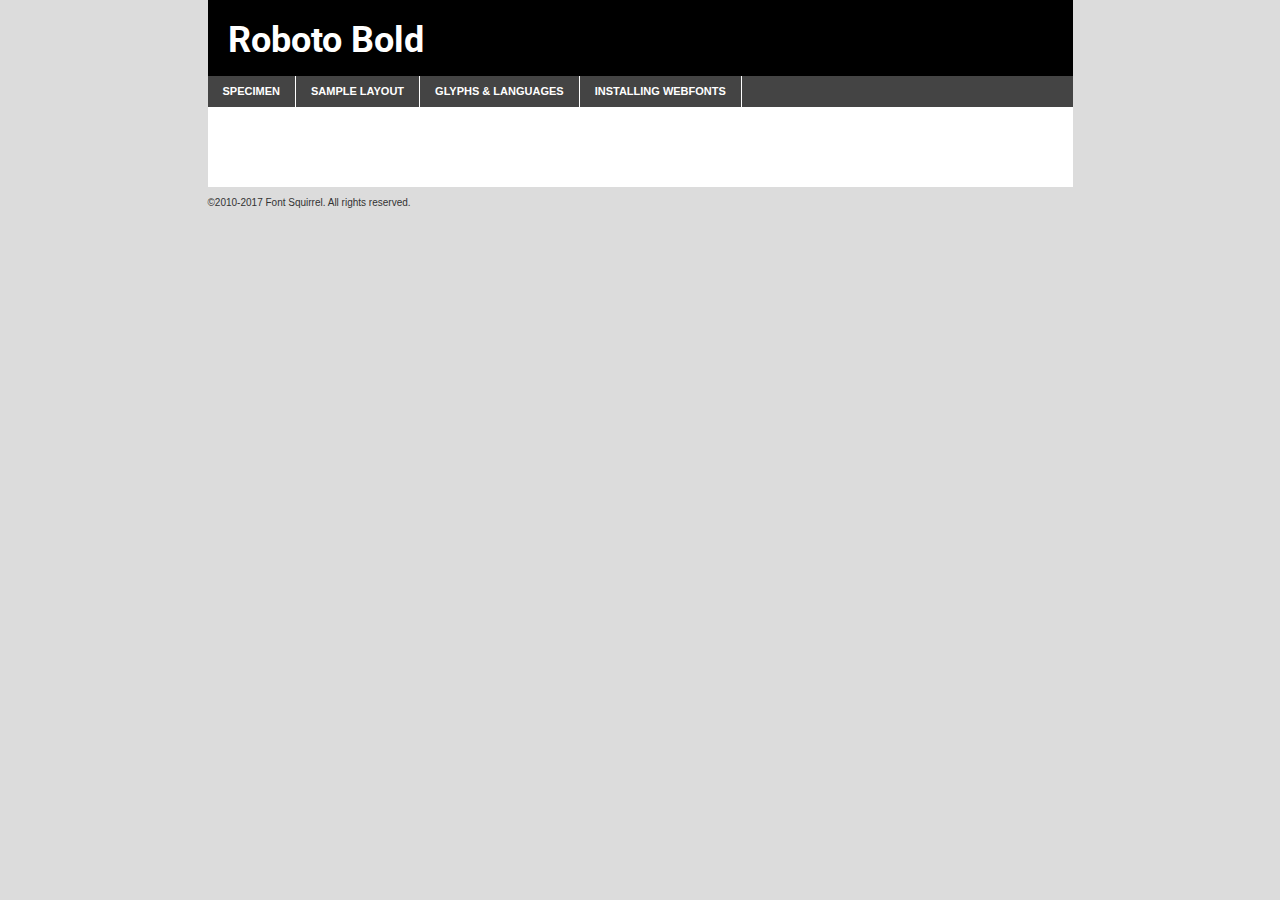
<file: fonts/webfontkit-20170411-054908/roboto-bold-demo.html>
<!DOCTYPE html PUBLIC "-//W3C//DTD XHTML 1.0 Transitional//EN"
	"http://www.w3.org/TR/xhtml1/DTD/xhtml1-transitional.dtd">

<html xmlns="http://www.w3.org/1999/xhtml" xml:lang="en" lang="en">
<head>
	<meta http-equiv="Content-Type" content="text/html; charset=utf-8" />
	<script src="http://ajax.googleapis.com/ajax/libs/jquery/1.7.2/jquery.min.js" type="text/javascript" charset="utf-8"></script>
	<script type="text/javascript">
	(function($){$.fn.easyTabs=function(option){var param=jQuery.extend({fadeSpeed:"fast",defaultContent:1,activeClass:'active'},option);$(this).each(function(){var thisId="#"+this.id;if(param.defaultContent==''){param.defaultContent=1;}
	if(typeof param.defaultContent=="number")
	{var defaultTab=$(thisId+" .tabs li:eq("+(param.defaultContent-1)+") a").attr('href').substr(1);}else{var defaultTab=param.defaultContent;}
	$(thisId+" .tabs li a").each(function(){var tabToHide=$(this).attr('href').substr(1);$("#"+tabToHide).addClass('easytabs-tab-content');});hideAll();changeContent(defaultTab);function hideAll(){$(thisId+" .easytabs-tab-content").hide();}
	function changeContent(tabId){hideAll();$(thisId+" .tabs li").removeClass(param.activeClass);$(thisId+" .tabs li a[href=#"+tabId+"]").closest('li').addClass(param.activeClass);if(param.fadeSpeed!="none")
	{$(thisId+" #"+tabId).fadeIn(param.fadeSpeed);}else{$(thisId+" #"+tabId).show();}}
	$(thisId+" .tabs li").click(function(){var tabId=$(this).find('a').attr('href').substr(1);changeContent(tabId);return false;});});}})(jQuery);
	</script>
	<link rel="stylesheet" href="specimen_files/specimen_stylesheet.css" type="text/css" charset="utf-8" />
	<link rel="stylesheet" href="stylesheet.css" type="text/css" charset="utf-8" />

	<style type="text/css">
					body{
				font-family: 'robotobold';
							}
		</style>

	<title>Roboto Bold Specimen</title>
	
	
	<script type="text/javascript" charset="utf-8">
		$(document).ready(function() {
			$('#container').easyTabs({defaultContent:1});
		});
	</script>
</head>

<body>
<div id="container">
	<div id="header">
		Roboto Bold	</div>
	<ul class="tabs">
		<li><a href="#specimen">Specimen</a></li>
		<li><a href="#layout">Sample Layout</a></li>
				<li><a href="#glyphs">Glyphs &amp; Languages</a></li>
		<li><a href="#installing">Installing Webfonts</a></li>
		
	</ul>
	
	<div id="main_content">

		
			<div id="specimen">
		
				<div class="section">
					<div class="grid12 firstcol">
						<div class="huge">AaBb</div>
					</div>
				</div>
		
				<div class="section">
					<div class="glyph_range">A&#x200B;B&#x200b;C&#x200b;D&#x200b;E&#x200b;F&#x200b;G&#x200b;H&#x200b;I&#x200b;J&#x200b;K&#x200b;L&#x200b;M&#x200b;N&#x200b;O&#x200b;P&#x200b;Q&#x200b;R&#x200b;S&#x200b;T&#x200b;U&#x200b;V&#x200b;W&#x200b;X&#x200b;Y&#x200b;Z&#x200b;a&#x200b;b&#x200b;c&#x200b;d&#x200b;e&#x200b;f&#x200b;g&#x200b;h&#x200b;i&#x200b;j&#x200b;k&#x200b;l&#x200b;m&#x200b;n&#x200b;o&#x200b;p&#x200b;q&#x200b;r&#x200b;s&#x200b;t&#x200b;u&#x200b;v&#x200b;w&#x200b;x&#x200b;y&#x200b;z&#x200b;1&#x200b;2&#x200b;3&#x200b;4&#x200b;5&#x200b;6&#x200b;7&#x200b;8&#x200b;9&#x200b;0&#x200b;&amp;&#x200b;.&#x200b;,&#x200b;?&#x200b;!&#x200b;&#64;&#x200b;(&#x200b;)&#x200b;#&#x200b;$&#x200b;%&#x200b;*&#x200b;+&#x200b;-&#x200b;=&#x200b;:&#x200b;;</div>
				</div>
				<div class="section">
					<div class="grid12 firstcol">
						<table class="sample_table">
							<tr><td>10</td><td class="size10">abcdefghijklmnopqrstuvwxyzABCDEFGHIJKLMNOPQRSTUVWXYZ0123456789abcdefghijklmnopqrstuvwxyzABCDEFGHIJKLMNOPQRSTUVWXYZ0123456789abcdefghijklmnopqrstuvwxyzABCDEFGHIJKLMNOPQRSTUVWXYZ</td></tr>
							<tr><td>11</td><td class="size11">abcdefghijklmnopqrstuvwxyzABCDEFGHIJKLMNOPQRSTUVWXYZ0123456789abcdefghijklmnopqrstuvwxyzABCDEFGHIJKLMNOPQRSTUVWXYZ0123456789abcdefghijklmnopqrstuvwxyzABCDEFGHIJKLMNOPQRSTUVWXYZ</td></tr>
							<tr><td>12</td><td class="size12">abcdefghijklmnopqrstuvwxyzABCDEFGHIJKLMNOPQRSTUVWXYZ0123456789abcdefghijklmnopqrstuvwxyzABCDEFGHIJKLMNOPQRSTUVWXYZ0123456789abcdefghijklmnopqrstuvwxyzABCDEFGHIJKLMNOPQRSTUVWXYZ</td></tr>
							<tr><td>13</td><td class="size13">abcdefghijklmnopqrstuvwxyzABCDEFGHIJKLMNOPQRSTUVWXYZ0123456789abcdefghijklmnopqrstuvwxyzABCDEFGHIJKLMNOPQRSTUVWXYZ0123456789abcdefghijklmnopqrstuvwxyzABCDEFGHIJKLMNOPQRSTUVWXYZ</td></tr>
							<tr><td>14</td><td class="size14">abcdefghijklmnopqrstuvwxyzABCDEFGHIJKLMNOPQRSTUVWXYZ0123456789abcdefghijklmnopqrstuvwxyzABCDEFGHIJKLMNOPQRSTUVWXYZ0123456789abcdefghijklmnopqrstuvwxyzABCDEFGHIJKLMNOPQRSTUVWXYZ</td></tr>
							<tr><td>16</td><td class="size16">abcdefghijklmnopqrstuvwxyzABCDEFGHIJKLMNOPQRSTUVWXYZ0123456789abcdefghijklmnopqrstuvwxyzABCDEFGHIJKLMNOPQRSTUVWXYZ</td></tr>
							<tr><td>18</td><td class="size18">abcdefghijklmnopqrstuvwxyzABCDEFGHIJKLMNOPQRSTUVWXYZ0123456789abcdefghijklmnopqrstuvwxyzABCDEFGHIJKLMNOPQRSTUVWXYZ</td></tr>
							<tr><td>20</td><td class="size20">abcdefghijklmnopqrstuvwxyzABCDEFGHIJKLMNOPQRSTUVWXYZ0123456789abcdefghijklmnopqrstuvwxyzABCDEFGHIJKLMNOPQRSTUVWXYZ</td></tr>
							<tr><td>24</td><td class="size24">abcdefghijklmnopqrstuvwxyzABCDEFGHIJKLMNOPQRSTUVWXYZ0123456789abcdefghijklmnopqrstuvwxyzABCDEFGHIJKLMNOPQRSTUVWXYZ</td></tr>
							<tr><td>30</td><td class="size30">abcdefghijklmnopqrstuvwxyzABCDEFGHIJKLMNOPQRSTUVWXYZ0123456789abcdefghijklmnopqrstuvwxyzABCDEFGHIJKLMNOPQRSTUVWXYZ</td></tr>
							<tr><td>36</td><td class="size36">abcdefghijklmnopqrstuvwxyzABCDEFGHIJKLMNOPQRSTUVWXYZ0123456789abcdefghijklmnopqrstuvwxyzABCDEFGHIJKLMNOPQRSTUVWXYZ</td></tr>
							<tr><td>48</td><td class="size48">abcdefghijklmnopqrstuvwxyzABCDEFGHIJKLMNOPQRSTUVWXYZ0123456789abcdefghijklmnopqrstuvwxyzABCDEFGHIJKLMNOPQRSTUVWXYZ</td></tr>
							<tr><td>60</td><td class="size60">abcdefghijklmnopqrstuvwxyzABCDEFGHIJKLMNOPQRSTUVWXYZ0123456789abcdefghijklmnopqrstuvwxyzABCDEFGHIJKLMNOPQRSTUVWXYZ</td></tr>
							<tr><td>72</td><td class="size72">abcdefghijklmnopqrstuvwxyzABCDEFGHIJKLMNOPQRSTUVWXYZ0123456789abcdefghijklmnopqrstuvwxyzABCDEFGHIJKLMNOPQRSTUVWXYZ</td></tr>
							<tr><td>90</td><td class="size90">abcdefghijklmnopqrstuvwxyzABCDEFGHIJKLMNOPQRSTUVWXYZ0123456789abcdefghijklmnopqrstuvwxyzABCDEFGHIJKLMNOPQRSTUVWXYZ</td></tr>
						</table>
				
					</div>
			
				</div>
		
		
		
								<div class="section" id="bodycomparison">


										<div id="xheight">
				<div class="fontbody">&#x25FC;&#x25FC;&#x25FC;&#x25FC;&#x25FC;&#x25FC;&#x25FC;&#x25FC;&#x25FC;&#x25FC;&#x25FC;&#x25FC;&#x25FC;&#x25FC;&#x25FC;&#x25FC;&#x25FC;&#x25FC;&#x25FC;&#x25FC;&#x25FC;&#x25FC;&#x25FC;&#x25FC;&#x25FC;&#x25FC;&#x25FC;&#x25FC;&#x25FC;&#x25FC;&#x25FC;&#x25FC;&#x25FC;&#x25FC;&#x25FC;&#x25FC;&#x25FC;&#x25FC;&#x25FC;&#x25FC;&#x25FC;&#x25FC;&#x25FC;&#x25FC;&#x25FC;&#x25FC;&#x25FC;&#x25FC;&#x25FC;&#x25FC;&#x25FC;&#x25FC;&#x25FC;&#x25FC;&#x25FC;&#x25FC;&#x25FC;&#x25FC;&#x25FC;&#x25FC;&#x25FC;&#x25FC;&#x25FC;&#x25FC;&#x25FC;&#x25FC;&#x25FC;&#x25FC;&#x25FC;&#x25FC;&#x25FC;&#x25FC;&#x25FC;&#x25FC;&#x25FC;&#x25FC;&#x25FC;&#x25FC;&#x25FC;&#x25FC;&#x25FC;&#x25FC;&#x25FC;&#x25FC;&#x25FC;&#x25FC;&#x25FC;&#x25FC;&#x25FC;&#x25FC;&#x25FC;&#x25FC;&#x25FC;&#x25FC;&#x25FC;&#x25FC;&#x25FC;&#x25FC;&#x25FC;body</div><div class="arialbody">body</div><div class="verdanabody">body</div><div class="georgiabody">body</div></div>
										<div class="fontbody" style="z-index:1">
											body<span>Roboto Bold</span>
										</div>
										<div class="arialbody" style="z-index:1">
											body<span>Arial</span>
										</div>
										<div class="verdanabody" style="z-index:1">
											body<span>Verdana</span>
										</div>
										<div class="georgiabody" style="z-index:1">
											body<span>Georgia</span>
										</div>



								</div>
		
		
				<div class="section psample psample_row1" id="">
					
					<div class="grid2 firstcol">
						<p class="size10"><span>10.</span>Aenean lacinia bibendum nulla sed consectetur. Fusce dapibus, tellus ac cursus commodo, tortor mauris condimentum nibh, ut fermentum massa justo sit amet risus. Nullam id dolor id nibh ultricies vehicula ut id elit. Cum sociis natoque penatibus et magnis dis parturient montes, nascetur ridiculus mus. Nulla vitae elit libero, a pharetra augue.</p>
			
					</div>
					<div class="grid3">
						<p class="size11"><span>11.</span>Aenean lacinia bibendum nulla sed consectetur. Fusce dapibus, tellus ac cursus commodo, tortor mauris condimentum nibh, ut fermentum massa justo sit amet risus. Nullam id dolor id nibh ultricies vehicula ut id elit. Cum sociis natoque penatibus et magnis dis parturient montes, nascetur ridiculus mus. Nulla vitae elit libero, a pharetra augue.</p>
			
					</div>
					<div class="grid3">
						<p class="size12"><span>12.</span>Aenean lacinia bibendum nulla sed consectetur. Fusce dapibus, tellus ac cursus commodo, tortor mauris condimentum nibh, ut fermentum massa justo sit amet risus. Nullam id dolor id nibh ultricies vehicula ut id elit. Cum sociis natoque penatibus et magnis dis parturient montes, nascetur ridiculus mus. Nulla vitae elit libero, a pharetra augue.</p>
			
					</div>
					<div class="grid4">
						<p class="size13"><span>13.</span>Aenean lacinia bibendum nulla sed consectetur. Fusce dapibus, tellus ac cursus commodo, tortor mauris condimentum nibh, ut fermentum massa justo sit amet risus. Nullam id dolor id nibh ultricies vehicula ut id elit. Cum sociis natoque penatibus et magnis dis parturient montes, nascetur ridiculus mus. Nulla vitae elit libero, a pharetra augue.</p>
			
					</div>
					<div class="white_blend"></div>
					
				</div>
				<div class="section psample psample_row2" id="">
					<div class="grid3 firstcol">
						<p class="size14"><span>14.</span>Aenean lacinia bibendum nulla sed consectetur. Fusce dapibus, tellus ac cursus commodo, tortor mauris condimentum nibh, ut fermentum massa justo sit amet risus. Nullam id dolor id nibh ultricies vehicula ut id elit. Cum sociis natoque penatibus et magnis dis parturient montes, nascetur ridiculus mus. Nulla vitae elit libero, a pharetra augue.</p>
			
					</div>
					<div class="grid4">
						<p class="size16"><span>16.</span>Aenean lacinia bibendum nulla sed consectetur. Fusce dapibus, tellus ac cursus commodo, tortor mauris condimentum nibh, ut fermentum massa justo sit amet risus. Nullam id dolor id nibh ultricies vehicula ut id elit. Cum sociis natoque penatibus et magnis dis parturient montes, nascetur ridiculus mus. Nulla vitae elit libero, a pharetra augue.</p>
			
					</div>
					<div class="grid5">
						<p class="size18"><span>18.</span>Aenean lacinia bibendum nulla sed consectetur. Fusce dapibus, tellus ac cursus commodo, tortor mauris condimentum nibh, ut fermentum massa justo sit amet risus. Nullam id dolor id nibh ultricies vehicula ut id elit. Cum sociis natoque penatibus et magnis dis parturient montes, nascetur ridiculus mus. Nulla vitae elit libero, a pharetra augue.</p>
			
					</div>

					<div class="white_blend"></div>

				</div>
				
				<div class="section psample psample_row3" id="">
					<div class="grid5 firstcol">
						<p class="size20"><span>20.</span>Aenean lacinia bibendum nulla sed consectetur. Fusce dapibus, tellus ac cursus commodo, tortor mauris condimentum nibh, ut fermentum massa justo sit amet risus. Nullam id dolor id nibh ultricies vehicula ut id elit. Cum sociis natoque penatibus et magnis dis parturient montes, nascetur ridiculus mus. Nulla vitae elit libero, a pharetra augue.</p>
					</div>
					<div class="grid7">
						<p class="size24"><span>24.</span>Aenean lacinia bibendum nulla sed consectetur. Fusce dapibus, tellus ac cursus commodo, tortor mauris condimentum nibh, ut fermentum massa justo sit amet risus. Nullam id dolor id nibh ultricies vehicula ut id elit. Cum sociis natoque penatibus et magnis dis parturient montes, nascetur ridiculus mus. Nulla vitae elit libero, a pharetra augue.</p>
					</div>
					
					<div class="white_blend"></div>
					
				</div>
				
				<div class="section psample psample_row4" id="">
					<div class="grid12 firstcol">
						<p class="size30"><span>30.</span>Aenean lacinia bibendum nulla sed consectetur. Fusce dapibus, tellus ac cursus commodo, tortor mauris condimentum nibh, ut fermentum massa justo sit amet risus. Nullam id dolor id nibh ultricies vehicula ut id elit. Cum sociis natoque penatibus et magnis dis parturient montes, nascetur ridiculus mus. Nulla vitae elit libero, a pharetra augue.</p>
					</div>
					<div class="white_blend"></div>
					
				</div>
				
				
				
				<div class="section psample psample_row1 fullreverse">
					<div class="grid2 firstcol">
						<p class="size10"><span>10.</span>Aenean lacinia bibendum nulla sed consectetur. Fusce dapibus, tellus ac cursus commodo, tortor mauris condimentum nibh, ut fermentum massa justo sit amet risus. Nullam id dolor id nibh ultricies vehicula ut id elit. Cum sociis natoque penatibus et magnis dis parturient montes, nascetur ridiculus mus. Nulla vitae elit libero, a pharetra augue.</p>
			
					</div>
					<div class="grid3">
						<p class="size11"><span>11.</span>Aenean lacinia bibendum nulla sed consectetur. Fusce dapibus, tellus ac cursus commodo, tortor mauris condimentum nibh, ut fermentum massa justo sit amet risus. Nullam id dolor id nibh ultricies vehicula ut id elit. Cum sociis natoque penatibus et magnis dis parturient montes, nascetur ridiculus mus. Nulla vitae elit libero, a pharetra augue.</p>
			
					</div>
					<div class="grid3">
						<p class="size12"><span>12.</span>Aenean lacinia bibendum nulla sed consectetur. Fusce dapibus, tellus ac cursus commodo, tortor mauris condimentum nibh, ut fermentum massa justo sit amet risus. Nullam id dolor id nibh ultricies vehicula ut id elit. Cum sociis natoque penatibus et magnis dis parturient montes, nascetur ridiculus mus. Nulla vitae elit libero, a pharetra augue.</p>
			
					</div>
					<div class="grid4">
						<p class="size13"><span>13.</span>Aenean lacinia bibendum nulla sed consectetur. Fusce dapibus, tellus ac cursus commodo, tortor mauris condimentum nibh, ut fermentum massa justo sit amet risus. Nullam id dolor id nibh ultricies vehicula ut id elit. Cum sociis natoque penatibus et magnis dis parturient montes, nascetur ridiculus mus. Nulla vitae elit libero, a pharetra augue.</p>
			
					</div>
					<div class="black_blend"></div>
					
				</div>
				
				<div class="section psample psample_row2 fullreverse">
					<div class="grid3 firstcol">
						<p class="size14"><span>14.</span>Aenean lacinia bibendum nulla sed consectetur. Fusce dapibus, tellus ac cursus commodo, tortor mauris condimentum nibh, ut fermentum massa justo sit amet risus. Nullam id dolor id nibh ultricies vehicula ut id elit. Cum sociis natoque penatibus et magnis dis parturient montes, nascetur ridiculus mus. Nulla vitae elit libero, a pharetra augue.</p>
			
					</div>
					<div class="grid4">
						<p class="size16"><span>16.</span>Aenean lacinia bibendum nulla sed consectetur. Fusce dapibus, tellus ac cursus commodo, tortor mauris condimentum nibh, ut fermentum massa justo sit amet risus. Nullam id dolor id nibh ultricies vehicula ut id elit. Cum sociis natoque penatibus et magnis dis parturient montes, nascetur ridiculus mus. Nulla vitae elit libero, a pharetra augue.</p>
			
					</div>
					<div class="grid5">
						<p class="size18"><span>18.</span>Aenean lacinia bibendum nulla sed consectetur. Fusce dapibus, tellus ac cursus commodo, tortor mauris condimentum nibh, ut fermentum massa justo sit amet risus. Nullam id dolor id nibh ultricies vehicula ut id elit. Cum sociis natoque penatibus et magnis dis parturient montes, nascetur ridiculus mus. Nulla vitae elit libero, a pharetra augue.</p>
			
					</div>
					<div class="black_blend"></div>

				</div>
				
				<div class="section psample fullreverse psample_row3" id="">
					<div class="grid5 firstcol">
						<p class="size20"><span>20.</span>Aenean lacinia bibendum nulla sed consectetur. Fusce dapibus, tellus ac cursus commodo, tortor mauris condimentum nibh, ut fermentum massa justo sit amet risus. Nullam id dolor id nibh ultricies vehicula ut id elit. Cum sociis natoque penatibus et magnis dis parturient montes, nascetur ridiculus mus. Nulla vitae elit libero, a pharetra augue.</p>
					</div>
					<div class="grid7">
						<p class="size24"><span>24.</span>Aenean lacinia bibendum nulla sed consectetur. Fusce dapibus, tellus ac cursus commodo, tortor mauris condimentum nibh, ut fermentum massa justo sit amet risus. Nullam id dolor id nibh ultricies vehicula ut id elit. Cum sociis natoque penatibus et magnis dis parturient montes, nascetur ridiculus mus. Nulla vitae elit libero, a pharetra augue.</p>
					</div>
					
					<div class="black_blend"></div>
					
				</div>
				
				<div class="section psample fullreverse psample_row4" id="" style="border-bottom: 20px #000 solid;">
					<div class="grid12 firstcol">
						<p class="size30"><span>30.</span>Aenean lacinia bibendum nulla sed consectetur. Fusce dapibus, tellus ac cursus commodo, tortor mauris condimentum nibh, ut fermentum massa justo sit amet risus. Nullam id dolor id nibh ultricies vehicula ut id elit. Cum sociis natoque penatibus et magnis dis parturient montes, nascetur ridiculus mus. Nulla vitae elit libero, a pharetra augue.</p>
					</div>
					<div class="black_blend"></div>
					
				</div>
				
				
				
				
			</div>
			
			<div id="layout">
				
				<div class="section">
					
					<div class="grid12 firstcol">
						<h1>Lorem Ipsum Dolor</h1>
						<h2>Etiam porta sem malesuada magna mollis euismod</h2>
						
						<p class="byline">By <a href="#link">Aenean Lacinia</a></p>
					</div>
				</div>
				<div class="section">
					<div class="grid8 firstcol">
						<p class="large">Donec sed odio dui. Morbi leo risus, porta ac consectetur ac, vestibulum at eros. Fusce dapibus, tellus ac cursus commodo, tortor mauris condimentum nibh, ut fermentum massa justo sit amet risus. </p>

						
						<h3>Pellentesque ornare sem</h3>

						<p>Maecenas sed diam eget risus varius blandit sit amet non magna. Maecenas faucibus mollis interdum. Donec ullamcorper nulla non metus auctor fringilla. Nullam id dolor id nibh ultricies vehicula ut id elit. Nullam id dolor id nibh ultricies vehicula ut id elit. </p>

						<p>Aenean eu leo quam. Pellentesque ornare sem lacinia quam venenatis vestibulum. Lorem ipsum dolor sit amet, consectetur adipiscing elit. Cum sociis natoque penatibus et magnis dis parturient montes, nascetur ridiculus mus. </p>

						<p>Nulla vitae elit libero, a pharetra augue. Praesent commodo cursus magna, vel scelerisque nisl consectetur et. Aenean lacinia bibendum nulla sed consectetur. </p>

						<p>Nullam quis risus eget urna mollis ornare vel eu leo. Nullam quis risus eget urna mollis ornare vel eu leo. Maecenas sed diam eget risus varius blandit sit amet non magna. Donec ullamcorper nulla non metus auctor fringilla. </p>

						<h3>Cras mattis consectetur</h3>

						<p>Aenean eu leo quam. Pellentesque ornare sem lacinia quam venenatis vestibulum. Aenean lacinia bibendum nulla sed consectetur. Integer posuere erat a ante venenatis dapibus posuere velit aliquet. Cras mattis consectetur purus sit amet fermentum. </p>

						<p>Nullam id dolor id nibh ultricies vehicula ut id elit. Nullam quis risus eget urna mollis ornare vel eu leo. Cras mattis consectetur purus sit amet fermentum.</p>
					</div>
					
					<div class="grid4 sidebar">
						
						<div class="box reverse">
							<p class="last">Nullam quis risus eget urna mollis ornare vel eu leo. Donec ullamcorper nulla non metus auctor fringilla. Cras mattis consectetur purus sit amet fermentum. Sed posuere consectetur est at lobortis. Lorem ipsum dolor sit amet, consectetur adipiscing elit. </p>
						</div>
						
						<p class="caption">Maecenas sed diam eget risus varius.</p>

						<p>Vestibulum id ligula porta felis euismod semper. Integer posuere erat a ante venenatis dapibus posuere velit aliquet. Vestibulum id ligula porta felis euismod semper. Sed posuere consectetur est at lobortis. Maecenas sed diam eget risus varius blandit sit amet non magna. Fusce dapibus, tellus ac cursus commodo, tortor mauris condimentum nibh, ut fermentum massa justo sit amet risus. </p>

					

						<p>Duis mollis, est non commodo luctus, nisi erat porttitor ligula, eget lacinia odio sem nec elit. Aenean lacinia bibendum nulla sed consectetur. Vivamus sagittis lacus vel augue laoreet rutrum faucibus dolor auctor. Aenean lacinia bibendum nulla sed consectetur. Nullam quis risus eget urna mollis ornare vel eu leo. </p>

						<p>Praesent commodo cursus magna, vel scelerisque nisl consectetur et. Donec ullamcorper nulla non metus auctor fringilla. Maecenas faucibus mollis interdum. Fusce dapibus, tellus ac cursus commodo, tortor mauris condimentum nibh, ut fermentum massa justo sit amet risus. </p>

					</div>
				</div>
				
			</div>


			



		<div id="glyphs">
			<div class="section">
				<div class="grid12 firstcol">
			
				<h1>Language Support</h1>
				<p>The subset of Roboto Bold in this kit supports the following languages:<br />
			
					Cyrillic, English, Arrernte, Bislama, Cebuano, Fijian, Gilbertese, Hmong, Ibanag, Iloko_ilokano, Interglossa_glosa, Interlingua, Lojban, Norfolk_pitcairnese, Oromo, Rotokas, Seychelles_creole, Shona, Somali, Southern_ndebele, Swahili, Swati_swazi, Tok_pisin, Turkmen_cyrillic, Uyghur_cyrillic, Votic_cyrillic, Warlpiri, Xhosa, Zulu, Latinbasic, Ubasic, Demo, Moldovan				</p>
				<h1>Glyph Chart</h1>
				<p>The subset of Roboto Bold in this kit includes all the glyphs listed below. Unicode entities are included above each glyph to help you insert individual characters into your layout.</p>
				<div id="glyph_chart">
			
																														 <div><p>&amp;#2;</p>&#2;</div>
																				 <div><p>&amp;#13;</p>&#13;</div>
																				 <div><p>&amp;#32;</p>&#32;</div>
																				 <div><p>&amp;#33;</p>&#33;</div>
																				 <div><p>&amp;#34;</p>&#34;</div>
																				 <div><p>&amp;#35;</p>&#35;</div>
																				 <div><p>&amp;#36;</p>&#36;</div>
																				 <div><p>&amp;#37;</p>&#37;</div>
																				 <div><p>&amp;#38;</p>&#38;</div>
																				 <div><p>&amp;#39;</p>&#39;</div>
																				 <div><p>&amp;#40;</p>&#40;</div>
																				 <div><p>&amp;#41;</p>&#41;</div>
																				 <div><p>&amp;#42;</p>&#42;</div>
																				 <div><p>&amp;#43;</p>&#43;</div>
																				 <div><p>&amp;#44;</p>&#44;</div>
																				 <div><p>&amp;#45;</p>&#45;</div>
																				 <div><p>&amp;#46;</p>&#46;</div>
																				 <div><p>&amp;#47;</p>&#47;</div>
																				 <div><p>&amp;#48;</p>&#48;</div>
																				 <div><p>&amp;#49;</p>&#49;</div>
																				 <div><p>&amp;#50;</p>&#50;</div>
																				 <div><p>&amp;#51;</p>&#51;</div>
																				 <div><p>&amp;#52;</p>&#52;</div>
																				 <div><p>&amp;#53;</p>&#53;</div>
																				 <div><p>&amp;#54;</p>&#54;</div>
																				 <div><p>&amp;#55;</p>&#55;</div>
																				 <div><p>&amp;#56;</p>&#56;</div>
																				 <div><p>&amp;#57;</p>&#57;</div>
																				 <div><p>&amp;#58;</p>&#58;</div>
																				 <div><p>&amp;#59;</p>&#59;</div>
																				 <div><p>&amp;#60;</p>&#60;</div>
																				 <div><p>&amp;#61;</p>&#61;</div>
																				 <div><p>&amp;#62;</p>&#62;</div>
																				 <div><p>&amp;#63;</p>&#63;</div>
																				 <div><p>&amp;#64;</p>&#64;</div>
																				 <div><p>&amp;#65;</p>&#65;</div>
																				 <div><p>&amp;#66;</p>&#66;</div>
																				 <div><p>&amp;#67;</p>&#67;</div>
																				 <div><p>&amp;#68;</p>&#68;</div>
																				 <div><p>&amp;#69;</p>&#69;</div>
																				 <div><p>&amp;#70;</p>&#70;</div>
																				 <div><p>&amp;#71;</p>&#71;</div>
																				 <div><p>&amp;#72;</p>&#72;</div>
																				 <div><p>&amp;#73;</p>&#73;</div>
																				 <div><p>&amp;#74;</p>&#74;</div>
																				 <div><p>&amp;#75;</p>&#75;</div>
																				 <div><p>&amp;#76;</p>&#76;</div>
																				 <div><p>&amp;#77;</p>&#77;</div>
																				 <div><p>&amp;#78;</p>&#78;</div>
																				 <div><p>&amp;#79;</p>&#79;</div>
																				 <div><p>&amp;#80;</p>&#80;</div>
																				 <div><p>&amp;#81;</p>&#81;</div>
																				 <div><p>&amp;#82;</p>&#82;</div>
																				 <div><p>&amp;#83;</p>&#83;</div>
																				 <div><p>&amp;#84;</p>&#84;</div>
																				 <div><p>&amp;#85;</p>&#85;</div>
																				 <div><p>&amp;#86;</p>&#86;</div>
																				 <div><p>&amp;#87;</p>&#87;</div>
																				 <div><p>&amp;#88;</p>&#88;</div>
																				 <div><p>&amp;#89;</p>&#89;</div>
																				 <div><p>&amp;#90;</p>&#90;</div>
																				 <div><p>&amp;#91;</p>&#91;</div>
																				 <div><p>&amp;#92;</p>&#92;</div>
																				 <div><p>&amp;#93;</p>&#93;</div>
																				 <div><p>&amp;#94;</p>&#94;</div>
																				 <div><p>&amp;#95;</p>&#95;</div>
																				 <div><p>&amp;#96;</p>&#96;</div>
																				 <div><p>&amp;#97;</p>&#97;</div>
																				 <div><p>&amp;#98;</p>&#98;</div>
																				 <div><p>&amp;#99;</p>&#99;</div>
																				 <div><p>&amp;#100;</p>&#100;</div>
																				 <div><p>&amp;#101;</p>&#101;</div>
																				 <div><p>&amp;#102;</p>&#102;</div>
																				 <div><p>&amp;#103;</p>&#103;</div>
																				 <div><p>&amp;#104;</p>&#104;</div>
																				 <div><p>&amp;#105;</p>&#105;</div>
																				 <div><p>&amp;#106;</p>&#106;</div>
																				 <div><p>&amp;#107;</p>&#107;</div>
																				 <div><p>&amp;#108;</p>&#108;</div>
																				 <div><p>&amp;#109;</p>&#109;</div>
																				 <div><p>&amp;#110;</p>&#110;</div>
																				 <div><p>&amp;#111;</p>&#111;</div>
																				 <div><p>&amp;#112;</p>&#112;</div>
																				 <div><p>&amp;#113;</p>&#113;</div>
																				 <div><p>&amp;#114;</p>&#114;</div>
																				 <div><p>&amp;#115;</p>&#115;</div>
																				 <div><p>&amp;#116;</p>&#116;</div>
																				 <div><p>&amp;#117;</p>&#117;</div>
																				 <div><p>&amp;#118;</p>&#118;</div>
																				 <div><p>&amp;#119;</p>&#119;</div>
																				 <div><p>&amp;#120;</p>&#120;</div>
																				 <div><p>&amp;#121;</p>&#121;</div>
																				 <div><p>&amp;#122;</p>&#122;</div>
																				 <div><p>&amp;#123;</p>&#123;</div>
																				 <div><p>&amp;#124;</p>&#124;</div>
																				 <div><p>&amp;#125;</p>&#125;</div>
																				 <div><p>&amp;#126;</p>&#126;</div>
																				 <div><p>&amp;#160;</p>&#160;</div>
																				 <div><p>&amp;#162;</p>&#162;</div>
																				 <div><p>&amp;#163;</p>&#163;</div>
																				 <div><p>&amp;#165;</p>&#165;</div>
																				 <div><p>&amp;#168;</p>&#168;</div>
																				 <div><p>&amp;#169;</p>&#169;</div>
																				 <div><p>&amp;#171;</p>&#171;</div>
																				 <div><p>&amp;#173;</p>&#173;</div>
																				 <div><p>&amp;#174;</p>&#174;</div>
																				 <div><p>&amp;#180;</p>&#180;</div>
																				 <div><p>&amp;#184;</p>&#184;</div>
																				 <div><p>&amp;#187;</p>&#187;</div>
																				 <div><p>&amp;#399;</p>&#399;</div>
																				 <div><p>&amp;#402;</p>&#402;</div>
																				 <div><p>&amp;#416;</p>&#416;</div>
																				 <div><p>&amp;#417;</p>&#417;</div>
																				 <div><p>&amp;#431;</p>&#431;</div>
																				 <div><p>&amp;#432;</p>&#432;</div>
																				 <div><p>&amp;#496;</p>&#496;</div>
																				 <div><p>&amp;#506;</p>&#506;</div>
																				 <div><p>&amp;#507;</p>&#507;</div>
																				 <div><p>&amp;#508;</p>&#508;</div>
																				 <div><p>&amp;#509;</p>&#509;</div>
																				 <div><p>&amp;#510;</p>&#510;</div>
																				 <div><p>&amp;#511;</p>&#511;</div>
																				 <div><p>&amp;#536;</p>&#536;</div>
																				 <div><p>&amp;#537;</p>&#537;</div>
																				 <div><p>&amp;#538;</p>&#538;</div>
																				 <div><p>&amp;#539;</p>&#539;</div>
																				 <div><p>&amp;#710;</p>&#710;</div>
																				 <div><p>&amp;#730;</p>&#730;</div>
																				 <div><p>&amp;#732;</p>&#732;</div>
																				 <div><p>&amp;#1024;</p>&#1024;</div>
																				 <div><p>&amp;#1025;</p>&#1025;</div>
																				 <div><p>&amp;#1026;</p>&#1026;</div>
																				 <div><p>&amp;#1027;</p>&#1027;</div>
																				 <div><p>&amp;#1028;</p>&#1028;</div>
																				 <div><p>&amp;#1029;</p>&#1029;</div>
																				 <div><p>&amp;#1030;</p>&#1030;</div>
																				 <div><p>&amp;#1031;</p>&#1031;</div>
																				 <div><p>&amp;#1032;</p>&#1032;</div>
																				 <div><p>&amp;#1033;</p>&#1033;</div>
																				 <div><p>&amp;#1034;</p>&#1034;</div>
																				 <div><p>&amp;#1035;</p>&#1035;</div>
																				 <div><p>&amp;#1036;</p>&#1036;</div>
																				 <div><p>&amp;#1037;</p>&#1037;</div>
																				 <div><p>&amp;#1038;</p>&#1038;</div>
																				 <div><p>&amp;#1039;</p>&#1039;</div>
																				 <div><p>&amp;#1040;</p>&#1040;</div>
																				 <div><p>&amp;#1041;</p>&#1041;</div>
																				 <div><p>&amp;#1042;</p>&#1042;</div>
																				 <div><p>&amp;#1043;</p>&#1043;</div>
																				 <div><p>&amp;#1044;</p>&#1044;</div>
																				 <div><p>&amp;#1045;</p>&#1045;</div>
																				 <div><p>&amp;#1046;</p>&#1046;</div>
																				 <div><p>&amp;#1047;</p>&#1047;</div>
																				 <div><p>&amp;#1048;</p>&#1048;</div>
																				 <div><p>&amp;#1049;</p>&#1049;</div>
																				 <div><p>&amp;#1050;</p>&#1050;</div>
																				 <div><p>&amp;#1051;</p>&#1051;</div>
																				 <div><p>&amp;#1052;</p>&#1052;</div>
																				 <div><p>&amp;#1053;</p>&#1053;</div>
																				 <div><p>&amp;#1054;</p>&#1054;</div>
																				 <div><p>&amp;#1055;</p>&#1055;</div>
																				 <div><p>&amp;#1056;</p>&#1056;</div>
																				 <div><p>&amp;#1057;</p>&#1057;</div>
																				 <div><p>&amp;#1058;</p>&#1058;</div>
																				 <div><p>&amp;#1059;</p>&#1059;</div>
																				 <div><p>&amp;#1060;</p>&#1060;</div>
																				 <div><p>&amp;#1061;</p>&#1061;</div>
																				 <div><p>&amp;#1062;</p>&#1062;</div>
																				 <div><p>&amp;#1063;</p>&#1063;</div>
																				 <div><p>&amp;#1064;</p>&#1064;</div>
																				 <div><p>&amp;#1065;</p>&#1065;</div>
																				 <div><p>&amp;#1066;</p>&#1066;</div>
																				 <div><p>&amp;#1067;</p>&#1067;</div>
																				 <div><p>&amp;#1068;</p>&#1068;</div>
																				 <div><p>&amp;#1069;</p>&#1069;</div>
																				 <div><p>&amp;#1070;</p>&#1070;</div>
																				 <div><p>&amp;#1071;</p>&#1071;</div>
																				 <div><p>&amp;#1072;</p>&#1072;</div>
																				 <div><p>&amp;#1073;</p>&#1073;</div>
																				 <div><p>&amp;#1074;</p>&#1074;</div>
																				 <div><p>&amp;#1075;</p>&#1075;</div>
																				 <div><p>&amp;#1076;</p>&#1076;</div>
																				 <div><p>&amp;#1077;</p>&#1077;</div>
																				 <div><p>&amp;#1078;</p>&#1078;</div>
																				 <div><p>&amp;#1079;</p>&#1079;</div>
																				 <div><p>&amp;#1080;</p>&#1080;</div>
																				 <div><p>&amp;#1081;</p>&#1081;</div>
																				 <div><p>&amp;#1082;</p>&#1082;</div>
																				 <div><p>&amp;#1083;</p>&#1083;</div>
																				 <div><p>&amp;#1084;</p>&#1084;</div>
																				 <div><p>&amp;#1085;</p>&#1085;</div>
																				 <div><p>&amp;#1086;</p>&#1086;</div>
																				 <div><p>&amp;#1087;</p>&#1087;</div>
																				 <div><p>&amp;#1088;</p>&#1088;</div>
																				 <div><p>&amp;#1089;</p>&#1089;</div>
																				 <div><p>&amp;#1090;</p>&#1090;</div>
																				 <div><p>&amp;#1091;</p>&#1091;</div>
																				 <div><p>&amp;#1092;</p>&#1092;</div>
																				 <div><p>&amp;#1093;</p>&#1093;</div>
																				 <div><p>&amp;#1094;</p>&#1094;</div>
																				 <div><p>&amp;#1095;</p>&#1095;</div>
																				 <div><p>&amp;#1096;</p>&#1096;</div>
																				 <div><p>&amp;#1097;</p>&#1097;</div>
																				 <div><p>&amp;#1098;</p>&#1098;</div>
																				 <div><p>&amp;#1099;</p>&#1099;</div>
																				 <div><p>&amp;#1100;</p>&#1100;</div>
																				 <div><p>&amp;#1101;</p>&#1101;</div>
																				 <div><p>&amp;#1102;</p>&#1102;</div>
																				 <div><p>&amp;#1103;</p>&#1103;</div>
																				 <div><p>&amp;#1104;</p>&#1104;</div>
																				 <div><p>&amp;#1105;</p>&#1105;</div>
																				 <div><p>&amp;#1106;</p>&#1106;</div>
																				 <div><p>&amp;#1107;</p>&#1107;</div>
																				 <div><p>&amp;#1108;</p>&#1108;</div>
																				 <div><p>&amp;#1109;</p>&#1109;</div>
																				 <div><p>&amp;#1110;</p>&#1110;</div>
																				 <div><p>&amp;#1111;</p>&#1111;</div>
																				 <div><p>&amp;#1112;</p>&#1112;</div>
																				 <div><p>&amp;#1113;</p>&#1113;</div>
																				 <div><p>&amp;#1114;</p>&#1114;</div>
																				 <div><p>&amp;#1115;</p>&#1115;</div>
																				 <div><p>&amp;#1116;</p>&#1116;</div>
																				 <div><p>&amp;#1117;</p>&#1117;</div>
																				 <div><p>&amp;#1118;</p>&#1118;</div>
																				 <div><p>&amp;#1119;</p>&#1119;</div>
																				 <div><p>&amp;#1120;</p>&#1120;</div>
																				 <div><p>&amp;#1121;</p>&#1121;</div>
																				 <div><p>&amp;#1122;</p>&#1122;</div>
																				 <div><p>&amp;#1123;</p>&#1123;</div>
																				 <div><p>&amp;#1124;</p>&#1124;</div>
																				 <div><p>&amp;#1125;</p>&#1125;</div>
																				 <div><p>&amp;#1126;</p>&#1126;</div>
																				 <div><p>&amp;#1127;</p>&#1127;</div>
																				 <div><p>&amp;#1128;</p>&#1128;</div>
																				 <div><p>&amp;#1129;</p>&#1129;</div>
																				 <div><p>&amp;#1130;</p>&#1130;</div>
																				 <div><p>&amp;#1131;</p>&#1131;</div>
																				 <div><p>&amp;#1132;</p>&#1132;</div>
																				 <div><p>&amp;#1133;</p>&#1133;</div>
																				 <div><p>&amp;#1134;</p>&#1134;</div>
																				 <div><p>&amp;#1135;</p>&#1135;</div>
																				 <div><p>&amp;#1136;</p>&#1136;</div>
																				 <div><p>&amp;#1137;</p>&#1137;</div>
																				 <div><p>&amp;#1138;</p>&#1138;</div>
																				 <div><p>&amp;#1139;</p>&#1139;</div>
																				 <div><p>&amp;#1140;</p>&#1140;</div>
																				 <div><p>&amp;#1141;</p>&#1141;</div>
																				 <div><p>&amp;#1142;</p>&#1142;</div>
																				 <div><p>&amp;#1143;</p>&#1143;</div>
																				 <div><p>&amp;#1144;</p>&#1144;</div>
																				 <div><p>&amp;#1145;</p>&#1145;</div>
																				 <div><p>&amp;#1146;</p>&#1146;</div>
																				 <div><p>&amp;#1147;</p>&#1147;</div>
																				 <div><p>&amp;#1148;</p>&#1148;</div>
																				 <div><p>&amp;#1149;</p>&#1149;</div>
																				 <div><p>&amp;#1150;</p>&#1150;</div>
																				 <div><p>&amp;#1151;</p>&#1151;</div>
																				 <div><p>&amp;#1152;</p>&#1152;</div>
																				 <div><p>&amp;#1153;</p>&#1153;</div>
																				 <div><p>&amp;#1154;</p>&#1154;</div>
																				 <div><p>&amp;#1155;</p>&#1155;</div>
																				 <div><p>&amp;#1156;</p>&#1156;</div>
																				 <div><p>&amp;#1157;</p>&#1157;</div>
																				 <div><p>&amp;#1158;</p>&#1158;</div>
																				 <div><p>&amp;#1160;</p>&#1160;</div>
																				 <div><p>&amp;#1161;</p>&#1161;</div>
																				 <div><p>&amp;#1162;</p>&#1162;</div>
																				 <div><p>&amp;#1163;</p>&#1163;</div>
																				 <div><p>&amp;#1164;</p>&#1164;</div>
																				 <div><p>&amp;#1165;</p>&#1165;</div>
																				 <div><p>&amp;#1166;</p>&#1166;</div>
																				 <div><p>&amp;#1167;</p>&#1167;</div>
																				 <div><p>&amp;#1168;</p>&#1168;</div>
																				 <div><p>&amp;#1169;</p>&#1169;</div>
																				 <div><p>&amp;#1170;</p>&#1170;</div>
																				 <div><p>&amp;#1171;</p>&#1171;</div>
																				 <div><p>&amp;#1172;</p>&#1172;</div>
																				 <div><p>&amp;#1173;</p>&#1173;</div>
																				 <div><p>&amp;#1174;</p>&#1174;</div>
																				 <div><p>&amp;#1175;</p>&#1175;</div>
																				 <div><p>&amp;#1176;</p>&#1176;</div>
																				 <div><p>&amp;#1177;</p>&#1177;</div>
																				 <div><p>&amp;#1178;</p>&#1178;</div>
																				 <div><p>&amp;#1179;</p>&#1179;</div>
																				 <div><p>&amp;#1180;</p>&#1180;</div>
																				 <div><p>&amp;#1181;</p>&#1181;</div>
																				 <div><p>&amp;#1182;</p>&#1182;</div>
																				 <div><p>&amp;#1183;</p>&#1183;</div>
																				 <div><p>&amp;#1184;</p>&#1184;</div>
																				 <div><p>&amp;#1185;</p>&#1185;</div>
																				 <div><p>&amp;#1186;</p>&#1186;</div>
																				 <div><p>&amp;#1187;</p>&#1187;</div>
																				 <div><p>&amp;#1188;</p>&#1188;</div>
																				 <div><p>&amp;#1189;</p>&#1189;</div>
																				 <div><p>&amp;#1190;</p>&#1190;</div>
																				 <div><p>&amp;#1191;</p>&#1191;</div>
																				 <div><p>&amp;#1192;</p>&#1192;</div>
																				 <div><p>&amp;#1193;</p>&#1193;</div>
																				 <div><p>&amp;#1194;</p>&#1194;</div>
																				 <div><p>&amp;#1195;</p>&#1195;</div>
																				 <div><p>&amp;#1196;</p>&#1196;</div>
																				 <div><p>&amp;#1197;</p>&#1197;</div>
																				 <div><p>&amp;#1198;</p>&#1198;</div>
																				 <div><p>&amp;#1199;</p>&#1199;</div>
																				 <div><p>&amp;#1200;</p>&#1200;</div>
																				 <div><p>&amp;#1201;</p>&#1201;</div>
																				 <div><p>&amp;#1202;</p>&#1202;</div>
																				 <div><p>&amp;#1203;</p>&#1203;</div>
																				 <div><p>&amp;#1204;</p>&#1204;</div>
																				 <div><p>&amp;#1205;</p>&#1205;</div>
																				 <div><p>&amp;#1206;</p>&#1206;</div>
																				 <div><p>&amp;#1207;</p>&#1207;</div>
																				 <div><p>&amp;#1208;</p>&#1208;</div>
																				 <div><p>&amp;#1209;</p>&#1209;</div>
																				 <div><p>&amp;#1210;</p>&#1210;</div>
																				 <div><p>&amp;#1211;</p>&#1211;</div>
																				 <div><p>&amp;#1212;</p>&#1212;</div>
																				 <div><p>&amp;#1213;</p>&#1213;</div>
																				 <div><p>&amp;#1214;</p>&#1214;</div>
																				 <div><p>&amp;#1215;</p>&#1215;</div>
																				 <div><p>&amp;#1216;</p>&#1216;</div>
																				 <div><p>&amp;#1217;</p>&#1217;</div>
																				 <div><p>&amp;#1218;</p>&#1218;</div>
																				 <div><p>&amp;#1219;</p>&#1219;</div>
																				 <div><p>&amp;#1220;</p>&#1220;</div>
																				 <div><p>&amp;#1221;</p>&#1221;</div>
																				 <div><p>&amp;#1222;</p>&#1222;</div>
																				 <div><p>&amp;#1223;</p>&#1223;</div>
																				 <div><p>&amp;#1224;</p>&#1224;</div>
																				 <div><p>&amp;#1225;</p>&#1225;</div>
																				 <div><p>&amp;#1226;</p>&#1226;</div>
																				 <div><p>&amp;#1227;</p>&#1227;</div>
																				 <div><p>&amp;#1228;</p>&#1228;</div>
																				 <div><p>&amp;#1229;</p>&#1229;</div>
																				 <div><p>&amp;#1230;</p>&#1230;</div>
																				 <div><p>&amp;#1231;</p>&#1231;</div>
																				 <div><p>&amp;#1232;</p>&#1232;</div>
																				 <div><p>&amp;#1233;</p>&#1233;</div>
																				 <div><p>&amp;#1234;</p>&#1234;</div>
																				 <div><p>&amp;#1235;</p>&#1235;</div>
																				 <div><p>&amp;#1236;</p>&#1236;</div>
																				 <div><p>&amp;#1237;</p>&#1237;</div>
																				 <div><p>&amp;#1238;</p>&#1238;</div>
																				 <div><p>&amp;#1239;</p>&#1239;</div>
																				 <div><p>&amp;#1240;</p>&#1240;</div>
																				 <div><p>&amp;#1241;</p>&#1241;</div>
																				 <div><p>&amp;#1242;</p>&#1242;</div>
																				 <div><p>&amp;#1243;</p>&#1243;</div>
																				 <div><p>&amp;#1244;</p>&#1244;</div>
																				 <div><p>&amp;#1245;</p>&#1245;</div>
																				 <div><p>&amp;#1246;</p>&#1246;</div>
																				 <div><p>&amp;#1247;</p>&#1247;</div>
																				 <div><p>&amp;#1248;</p>&#1248;</div>
																				 <div><p>&amp;#1249;</p>&#1249;</div>
																				 <div><p>&amp;#1250;</p>&#1250;</div>
																				 <div><p>&amp;#1251;</p>&#1251;</div>
																				 <div><p>&amp;#1252;</p>&#1252;</div>
																				 <div><p>&amp;#1253;</p>&#1253;</div>
																				 <div><p>&amp;#1254;</p>&#1254;</div>
																				 <div><p>&amp;#1255;</p>&#1255;</div>
																				 <div><p>&amp;#1256;</p>&#1256;</div>
																				 <div><p>&amp;#1257;</p>&#1257;</div>
																				 <div><p>&amp;#1258;</p>&#1258;</div>
																				 <div><p>&amp;#1259;</p>&#1259;</div>
																				 <div><p>&amp;#1260;</p>&#1260;</div>
																				 <div><p>&amp;#1261;</p>&#1261;</div>
																				 <div><p>&amp;#1262;</p>&#1262;</div>
																				 <div><p>&amp;#1263;</p>&#1263;</div>
																				 <div><p>&amp;#1264;</p>&#1264;</div>
																				 <div><p>&amp;#1265;</p>&#1265;</div>
																				 <div><p>&amp;#1266;</p>&#1266;</div>
																				 <div><p>&amp;#1267;</p>&#1267;</div>
																				 <div><p>&amp;#1268;</p>&#1268;</div>
																				 <div><p>&amp;#1269;</p>&#1269;</div>
																				 <div><p>&amp;#1270;</p>&#1270;</div>
																				 <div><p>&amp;#1271;</p>&#1271;</div>
																				 <div><p>&amp;#1272;</p>&#1272;</div>
																				 <div><p>&amp;#1273;</p>&#1273;</div>
																				 <div><p>&amp;#1274;</p>&#1274;</div>
																				 <div><p>&amp;#1275;</p>&#1275;</div>
																				 <div><p>&amp;#1276;</p>&#1276;</div>
																				 <div><p>&amp;#1277;</p>&#1277;</div>
																				 <div><p>&amp;#1278;</p>&#1278;</div>
																				 <div><p>&amp;#1279;</p>&#1279;</div>
																				 <div><p>&amp;#7680;</p>&#7680;</div>
																				 <div><p>&amp;#7681;</p>&#7681;</div>
																				 <div><p>&amp;#7742;</p>&#7742;</div>
																				 <div><p>&amp;#7743;</p>&#7743;</div>
																				 <div><p>&amp;#7808;</p>&#7808;</div>
																				 <div><p>&amp;#7809;</p>&#7809;</div>
																				 <div><p>&amp;#7810;</p>&#7810;</div>
																				 <div><p>&amp;#7811;</p>&#7811;</div>
																				 <div><p>&amp;#7812;</p>&#7812;</div>
																				 <div><p>&amp;#7813;</p>&#7813;</div>
																				 <div><p>&amp;#7840;</p>&#7840;</div>
																				 <div><p>&amp;#7841;</p>&#7841;</div>
																				 <div><p>&amp;#7842;</p>&#7842;</div>
																				 <div><p>&amp;#7843;</p>&#7843;</div>
																				 <div><p>&amp;#7844;</p>&#7844;</div>
																				 <div><p>&amp;#7845;</p>&#7845;</div>
																				 <div><p>&amp;#7846;</p>&#7846;</div>
																				 <div><p>&amp;#7847;</p>&#7847;</div>
																				 <div><p>&amp;#7848;</p>&#7848;</div>
																				 <div><p>&amp;#7849;</p>&#7849;</div>
																				 <div><p>&amp;#7850;</p>&#7850;</div>
																				 <div><p>&amp;#7851;</p>&#7851;</div>
																				 <div><p>&amp;#7852;</p>&#7852;</div>
																				 <div><p>&amp;#7853;</p>&#7853;</div>
																				 <div><p>&amp;#7854;</p>&#7854;</div>
																				 <div><p>&amp;#7855;</p>&#7855;</div>
																				 <div><p>&amp;#7856;</p>&#7856;</div>
																				 <div><p>&amp;#7857;</p>&#7857;</div>
																				 <div><p>&amp;#7858;</p>&#7858;</div>
																				 <div><p>&amp;#7859;</p>&#7859;</div>
																				 <div><p>&amp;#7860;</p>&#7860;</div>
																				 <div><p>&amp;#7861;</p>&#7861;</div>
																				 <div><p>&amp;#7862;</p>&#7862;</div>
																				 <div><p>&amp;#7863;</p>&#7863;</div>
																				 <div><p>&amp;#7864;</p>&#7864;</div>
																				 <div><p>&amp;#7865;</p>&#7865;</div>
																				 <div><p>&amp;#7866;</p>&#7866;</div>
																				 <div><p>&amp;#7867;</p>&#7867;</div>
																				 <div><p>&amp;#7868;</p>&#7868;</div>
																				 <div><p>&amp;#7869;</p>&#7869;</div>
																				 <div><p>&amp;#7870;</p>&#7870;</div>
																				 <div><p>&amp;#7871;</p>&#7871;</div>
																				 <div><p>&amp;#7872;</p>&#7872;</div>
																				 <div><p>&amp;#7873;</p>&#7873;</div>
																				 <div><p>&amp;#7874;</p>&#7874;</div>
																				 <div><p>&amp;#7875;</p>&#7875;</div>
																				 <div><p>&amp;#7876;</p>&#7876;</div>
																				 <div><p>&amp;#7877;</p>&#7877;</div>
																				 <div><p>&amp;#7878;</p>&#7878;</div>
																				 <div><p>&amp;#7879;</p>&#7879;</div>
																				 <div><p>&amp;#7880;</p>&#7880;</div>
																				 <div><p>&amp;#7881;</p>&#7881;</div>
																				 <div><p>&amp;#7882;</p>&#7882;</div>
																				 <div><p>&amp;#7883;</p>&#7883;</div>
																				 <div><p>&amp;#7884;</p>&#7884;</div>
																				 <div><p>&amp;#7885;</p>&#7885;</div>
																				 <div><p>&amp;#7886;</p>&#7886;</div>
																				 <div><p>&amp;#7887;</p>&#7887;</div>
																				 <div><p>&amp;#7888;</p>&#7888;</div>
																				 <div><p>&amp;#7889;</p>&#7889;</div>
																				 <div><p>&amp;#7890;</p>&#7890;</div>
																				 <div><p>&amp;#7891;</p>&#7891;</div>
																				 <div><p>&amp;#7892;</p>&#7892;</div>
																				 <div><p>&amp;#7893;</p>&#7893;</div>
																				 <div><p>&amp;#7894;</p>&#7894;</div>
																				 <div><p>&amp;#7895;</p>&#7895;</div>
																				 <div><p>&amp;#7896;</p>&#7896;</div>
																				 <div><p>&amp;#7897;</p>&#7897;</div>
																				 <div><p>&amp;#7898;</p>&#7898;</div>
																				 <div><p>&amp;#7899;</p>&#7899;</div>
																				 <div><p>&amp;#7900;</p>&#7900;</div>
																				 <div><p>&amp;#7901;</p>&#7901;</div>
																				 <div><p>&amp;#7902;</p>&#7902;</div>
																				 <div><p>&amp;#7903;</p>&#7903;</div>
																				 <div><p>&amp;#7904;</p>&#7904;</div>
																				 <div><p>&amp;#7905;</p>&#7905;</div>
																				 <div><p>&amp;#7906;</p>&#7906;</div>
																				 <div><p>&amp;#7907;</p>&#7907;</div>
																				 <div><p>&amp;#7908;</p>&#7908;</div>
																				 <div><p>&amp;#7909;</p>&#7909;</div>
																				 <div><p>&amp;#7910;</p>&#7910;</div>
																				 <div><p>&amp;#7911;</p>&#7911;</div>
																				 <div><p>&amp;#7912;</p>&#7912;</div>
																				 <div><p>&amp;#7913;</p>&#7913;</div>
																				 <div><p>&amp;#7914;</p>&#7914;</div>
																				 <div><p>&amp;#7915;</p>&#7915;</div>
																				 <div><p>&amp;#7916;</p>&#7916;</div>
																				 <div><p>&amp;#7917;</p>&#7917;</div>
																				 <div><p>&amp;#7918;</p>&#7918;</div>
																				 <div><p>&amp;#7919;</p>&#7919;</div>
																				 <div><p>&amp;#7920;</p>&#7920;</div>
																				 <div><p>&amp;#7921;</p>&#7921;</div>
																				 <div><p>&amp;#7922;</p>&#7922;</div>
																				 <div><p>&amp;#7923;</p>&#7923;</div>
																				 <div><p>&amp;#7924;</p>&#7924;</div>
																				 <div><p>&amp;#7925;</p>&#7925;</div>
																				 <div><p>&amp;#7926;</p>&#7926;</div>
																				 <div><p>&amp;#7927;</p>&#7927;</div>
																				 <div><p>&amp;#7928;</p>&#7928;</div>
																				 <div><p>&amp;#7929;</p>&#7929;</div>
																				 <div><p>&amp;#8192;</p>&#8192;</div>
																				 <div><p>&amp;#8193;</p>&#8193;</div>
																				 <div><p>&amp;#8194;</p>&#8194;</div>
																				 <div><p>&amp;#8195;</p>&#8195;</div>
																				 <div><p>&amp;#8196;</p>&#8196;</div>
																				 <div><p>&amp;#8197;</p>&#8197;</div>
																				 <div><p>&amp;#8198;</p>&#8198;</div>
																				 <div><p>&amp;#8199;</p>&#8199;</div>
																				 <div><p>&amp;#8200;</p>&#8200;</div>
																				 <div><p>&amp;#8201;</p>&#8201;</div>
																				 <div><p>&amp;#8202;</p>&#8202;</div>
																				 <div><p>&amp;#8208;</p>&#8208;</div>
																				 <div><p>&amp;#8209;</p>&#8209;</div>
																				 <div><p>&amp;#8210;</p>&#8210;</div>
																				 <div><p>&amp;#8211;</p>&#8211;</div>
																				 <div><p>&amp;#8212;</p>&#8212;</div>
																				 <div><p>&amp;#8216;</p>&#8216;</div>
																				 <div><p>&amp;#8217;</p>&#8217;</div>
																				 <div><p>&amp;#8218;</p>&#8218;</div>
																				 <div><p>&amp;#8220;</p>&#8220;</div>
																				 <div><p>&amp;#8221;</p>&#8221;</div>
																				 <div><p>&amp;#8222;</p>&#8222;</div>
																				 <div><p>&amp;#8226;</p>&#8226;</div>
																				 <div><p>&amp;#8230;</p>&#8230;</div>
																				 <div><p>&amp;#8239;</p>&#8239;</div>
																				 <div><p>&amp;#8249;</p>&#8249;</div>
																				 <div><p>&amp;#8250;</p>&#8250;</div>
																				 <div><p>&amp;#8287;</p>&#8287;</div>
																				 <div><p>&amp;#8355;</p>&#8355;</div>
																				 <div><p>&amp;#8356;</p>&#8356;</div>
																				 <div><p>&amp;#8358;</p>&#8358;</div>
																				 <div><p>&amp;#8359;</p>&#8359;</div>
																				 <div><p>&amp;#8360;</p>&#8360;</div>
																				 <div><p>&amp;#8361;</p>&#8361;</div>
																				 <div><p>&amp;#8362;</p>&#8362;</div>
																				 <div><p>&amp;#8363;</p>&#8363;</div>
																				 <div><p>&amp;#8364;</p>&#8364;</div>
																				 <div><p>&amp;#8369;</p>&#8369;</div>
																				 <div><p>&amp;#8377;</p>&#8377;</div>
																				 <div><p>&amp;#8378;</p>&#8378;</div>
																				 <div><p>&amp;#8380;</p>&#8380;</div>
																				 <div><p>&amp;#8381;</p>&#8381;</div>
																				 <div><p>&amp;#8482;</p>&#8482;</div>
																				 <div><p>&amp;#9724;</p>&#9724;</div>
																												</div>	
				</div>
		
		
			</div>
		</div>
		
		
		<div id="specs">
			
		</div>
	
		<div id="installing">
			<div class="section">
				<div class="grid7 firstcol">
					<h1>Installing Webfonts</h1>
					
					<p>Webfonts are supported by all major browser platforms but not all in the same way. There are currently four different font formats that must be included in order to target all browsers. This includes TTF, WOFF, EOT and SVG.</p>
					
					<h2>1. Upload your webfonts</h2>
					<p>You must upload your webfont kit to your website. They should be in or near the same directory as your CSS files.</p>
					
					<h2>2. Include the webfont stylesheet</h2>
					<p>A special CSS @font-face declaration helps the various browsers select the appropriate font it needs without causing you a bunch of headaches. Learn more about this syntax by reading the <a href="https://www.fontspring.com/blog/further-hardening-of-the-bulletproof-syntax">Fontspring blog post</a> about it. The code for it is as follows:</p>


<code>
@font-face{ 
	font-family: 'MyWebFont';
	src: url('WebFont.eot');
	src: url('WebFont.eot?#iefix') format('embedded-opentype'),
	     url('WebFont.woff') format('woff'),
	     url('WebFont.ttf') format('truetype'),
	     url('WebFont.svg#webfont') format('svg');
}
</code>

	<p>We've already gone ahead and generated the code for you. All you have to do is link to the stylesheet in your HTML, like this:</p>
	<code>&lt;link rel=&quot;stylesheet&quot; href=&quot;stylesheet.css&quot; type=&quot;text/css&quot; charset=&quot;utf-8&quot; /&gt;</code>

					<h2>3. Modify your own stylesheet</h2>
					<p>To take advantage of your new fonts, you must tell your stylesheet to use them. Look at the original @font-face declaration above and find the property called "font-family." The name linked there will be what you use to reference the font. Prepend that webfont name to the font stack in the "font-family" property, inside the selector you want to change. For example:</p>
<code>p { font-family: 'WebFont', Arial, sans-serif; }</code>

<h2>4. Test</h2>
<p>Getting webfonts to work cross-browser <em>can</em> be tricky. Use the information in the sidebar to help you if you find that fonts aren't loading in a particular browser.</p>
				</div>
				
				<div class="grid5 sidebar">
					<div class="box">
						<h2>Troubleshooting<br />Font-Face Problems</h2>
						<p>Having trouble getting your webfonts to load in your new website? Here are some tips to sort out what might be the problem.</p>

						<h3>Fonts not showing in any browser</h3>

						<p>This sounds like you need to work on the plumbing. You either did not upload the fonts to the correct directory, or you did not link the fonts properly in the CSS. If you've confirmed that all this is correct and you still have a problem, take a look at your .htaccess file and see if requests are getting intercepted.</p>

						<h3>Fonts not loading in iPhone or iPad</h3>

						<p>The most common problem here is that you are serving the fonts from an IIS server. IIS refuses to serve files that have unknown MIME types. If that is the case, you must set the MIME type for SVG to "image/svg+xml" in the server settings. Follow these instructions from Microsoft if you need help.</p>

						<h3>Fonts not loading in Firefox</h3>

						<p>The primary reason for this failure? You are still using a version Firefox older than 3.5. So upgrade already! If that isn't it, then you are very likely serving fonts from a different domain. Firefox requires that all font assets be served from the same domain. Lastly it is possible that you need to add WOFF to your list of MIME types (if you are serving via IIS.)</p>

						<h3>Fonts not loading in IE</h3>

						<p>Are you looking at Internet Explorer on an actual Windows machine or are you cheating by using a service like Adobe BrowserLab? Many of these screenshot services do not render @font-face for IE. Best to test it on a real machine.</p>

						<h3>Fonts not loading in IE9</h3>

						<p>IE9, like Firefox, requires that fonts be served from the same domain as the website. Make sure that is the case.</p>
					</div>
				</div>
			</div>
			
		</div>
	
	</div>
	<div id="footer">
		<p>&copy;2010-2017 Font Squirrel. All rights reserved.</p>
	</div>
</div>
</body>
</html>
</file>
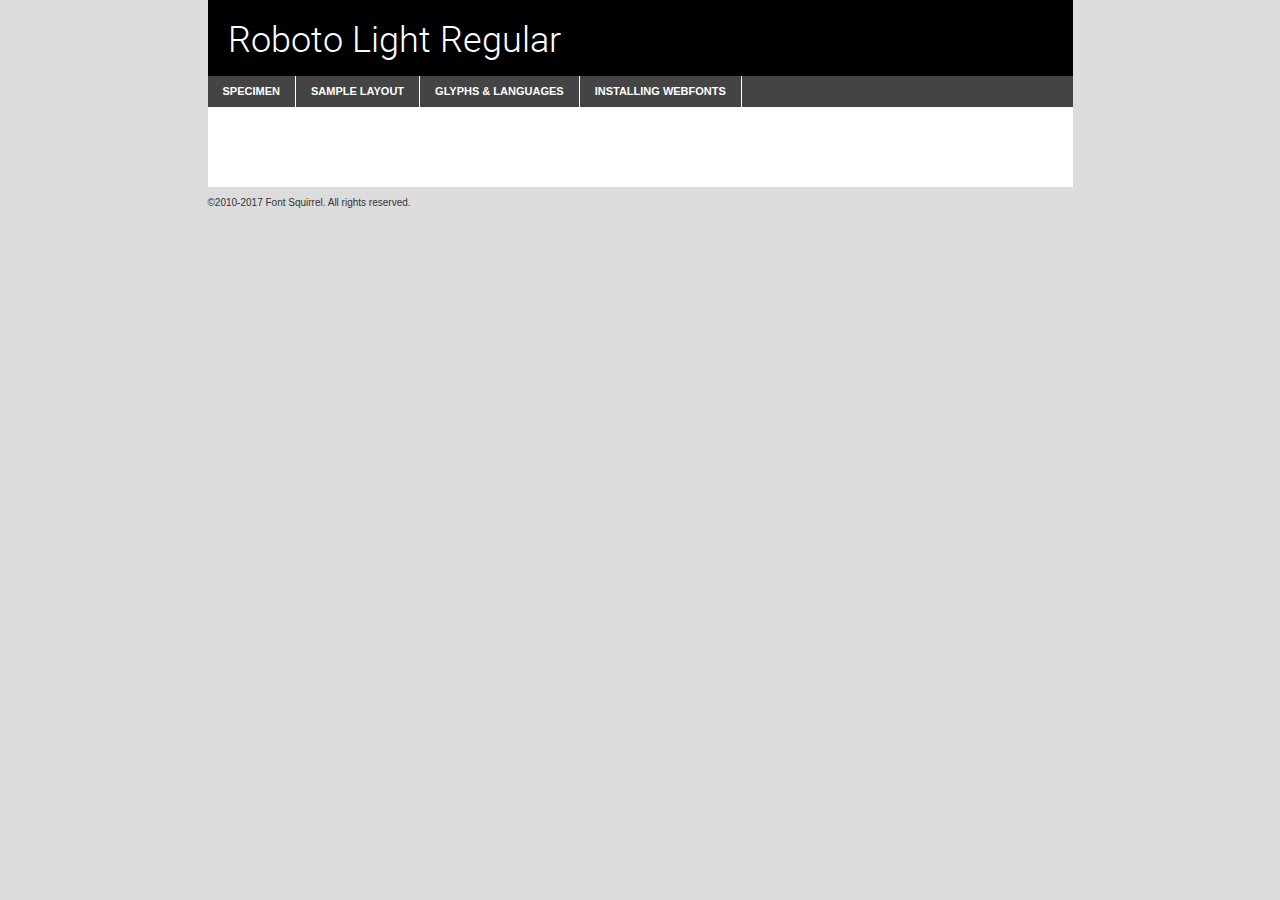
<file: fonts/webfontkit-20170411-054908/roboto-light-demo.html>
<!DOCTYPE html PUBLIC "-//W3C//DTD XHTML 1.0 Transitional//EN"
	"http://www.w3.org/TR/xhtml1/DTD/xhtml1-transitional.dtd">

<html xmlns="http://www.w3.org/1999/xhtml" xml:lang="en" lang="en">
<head>
	<meta http-equiv="Content-Type" content="text/html; charset=utf-8" />
	<script src="http://ajax.googleapis.com/ajax/libs/jquery/1.7.2/jquery.min.js" type="text/javascript" charset="utf-8"></script>
	<script type="text/javascript">
	(function($){$.fn.easyTabs=function(option){var param=jQuery.extend({fadeSpeed:"fast",defaultContent:1,activeClass:'active'},option);$(this).each(function(){var thisId="#"+this.id;if(param.defaultContent==''){param.defaultContent=1;}
	if(typeof param.defaultContent=="number")
	{var defaultTab=$(thisId+" .tabs li:eq("+(param.defaultContent-1)+") a").attr('href').substr(1);}else{var defaultTab=param.defaultContent;}
	$(thisId+" .tabs li a").each(function(){var tabToHide=$(this).attr('href').substr(1);$("#"+tabToHide).addClass('easytabs-tab-content');});hideAll();changeContent(defaultTab);function hideAll(){$(thisId+" .easytabs-tab-content").hide();}
	function changeContent(tabId){hideAll();$(thisId+" .tabs li").removeClass(param.activeClass);$(thisId+" .tabs li a[href=#"+tabId+"]").closest('li').addClass(param.activeClass);if(param.fadeSpeed!="none")
	{$(thisId+" #"+tabId).fadeIn(param.fadeSpeed);}else{$(thisId+" #"+tabId).show();}}
	$(thisId+" .tabs li").click(function(){var tabId=$(this).find('a').attr('href').substr(1);changeContent(tabId);return false;});});}})(jQuery);
	</script>
	<link rel="stylesheet" href="specimen_files/specimen_stylesheet.css" type="text/css" charset="utf-8" />
	<link rel="stylesheet" href="stylesheet.css" type="text/css" charset="utf-8" />

	<style type="text/css">
					body{
				font-family: 'robotolight';
							}
		</style>

	<title>Roboto Light Regular Specimen</title>
	
	
	<script type="text/javascript" charset="utf-8">
		$(document).ready(function() {
			$('#container').easyTabs({defaultContent:1});
		});
	</script>
</head>

<body>
<div id="container">
	<div id="header">
		Roboto Light Regular	</div>
	<ul class="tabs">
		<li><a href="#specimen">Specimen</a></li>
		<li><a href="#layout">Sample Layout</a></li>
				<li><a href="#glyphs">Glyphs &amp; Languages</a></li>
		<li><a href="#installing">Installing Webfonts</a></li>
		
	</ul>
	
	<div id="main_content">

		
			<div id="specimen">
		
				<div class="section">
					<div class="grid12 firstcol">
						<div class="huge">AaBb</div>
					</div>
				</div>
		
				<div class="section">
					<div class="glyph_range">A&#x200B;B&#x200b;C&#x200b;D&#x200b;E&#x200b;F&#x200b;G&#x200b;H&#x200b;I&#x200b;J&#x200b;K&#x200b;L&#x200b;M&#x200b;N&#x200b;O&#x200b;P&#x200b;Q&#x200b;R&#x200b;S&#x200b;T&#x200b;U&#x200b;V&#x200b;W&#x200b;X&#x200b;Y&#x200b;Z&#x200b;a&#x200b;b&#x200b;c&#x200b;d&#x200b;e&#x200b;f&#x200b;g&#x200b;h&#x200b;i&#x200b;j&#x200b;k&#x200b;l&#x200b;m&#x200b;n&#x200b;o&#x200b;p&#x200b;q&#x200b;r&#x200b;s&#x200b;t&#x200b;u&#x200b;v&#x200b;w&#x200b;x&#x200b;y&#x200b;z&#x200b;1&#x200b;2&#x200b;3&#x200b;4&#x200b;5&#x200b;6&#x200b;7&#x200b;8&#x200b;9&#x200b;0&#x200b;&amp;&#x200b;.&#x200b;,&#x200b;?&#x200b;!&#x200b;&#64;&#x200b;(&#x200b;)&#x200b;#&#x200b;$&#x200b;%&#x200b;*&#x200b;+&#x200b;-&#x200b;=&#x200b;:&#x200b;;</div>
				</div>
				<div class="section">
					<div class="grid12 firstcol">
						<table class="sample_table">
							<tr><td>10</td><td class="size10">abcdefghijklmnopqrstuvwxyzABCDEFGHIJKLMNOPQRSTUVWXYZ0123456789abcdefghijklmnopqrstuvwxyzABCDEFGHIJKLMNOPQRSTUVWXYZ0123456789abcdefghijklmnopqrstuvwxyzABCDEFGHIJKLMNOPQRSTUVWXYZ</td></tr>
							<tr><td>11</td><td class="size11">abcdefghijklmnopqrstuvwxyzABCDEFGHIJKLMNOPQRSTUVWXYZ0123456789abcdefghijklmnopqrstuvwxyzABCDEFGHIJKLMNOPQRSTUVWXYZ0123456789abcdefghijklmnopqrstuvwxyzABCDEFGHIJKLMNOPQRSTUVWXYZ</td></tr>
							<tr><td>12</td><td class="size12">abcdefghijklmnopqrstuvwxyzABCDEFGHIJKLMNOPQRSTUVWXYZ0123456789abcdefghijklmnopqrstuvwxyzABCDEFGHIJKLMNOPQRSTUVWXYZ0123456789abcdefghijklmnopqrstuvwxyzABCDEFGHIJKLMNOPQRSTUVWXYZ</td></tr>
							<tr><td>13</td><td class="size13">abcdefghijklmnopqrstuvwxyzABCDEFGHIJKLMNOPQRSTUVWXYZ0123456789abcdefghijklmnopqrstuvwxyzABCDEFGHIJKLMNOPQRSTUVWXYZ0123456789abcdefghijklmnopqrstuvwxyzABCDEFGHIJKLMNOPQRSTUVWXYZ</td></tr>
							<tr><td>14</td><td class="size14">abcdefghijklmnopqrstuvwxyzABCDEFGHIJKLMNOPQRSTUVWXYZ0123456789abcdefghijklmnopqrstuvwxyzABCDEFGHIJKLMNOPQRSTUVWXYZ0123456789abcdefghijklmnopqrstuvwxyzABCDEFGHIJKLMNOPQRSTUVWXYZ</td></tr>
							<tr><td>16</td><td class="size16">abcdefghijklmnopqrstuvwxyzABCDEFGHIJKLMNOPQRSTUVWXYZ0123456789abcdefghijklmnopqrstuvwxyzABCDEFGHIJKLMNOPQRSTUVWXYZ</td></tr>
							<tr><td>18</td><td class="size18">abcdefghijklmnopqrstuvwxyzABCDEFGHIJKLMNOPQRSTUVWXYZ0123456789abcdefghijklmnopqrstuvwxyzABCDEFGHIJKLMNOPQRSTUVWXYZ</td></tr>
							<tr><td>20</td><td class="size20">abcdefghijklmnopqrstuvwxyzABCDEFGHIJKLMNOPQRSTUVWXYZ0123456789abcdefghijklmnopqrstuvwxyzABCDEFGHIJKLMNOPQRSTUVWXYZ</td></tr>
							<tr><td>24</td><td class="size24">abcdefghijklmnopqrstuvwxyzABCDEFGHIJKLMNOPQRSTUVWXYZ0123456789abcdefghijklmnopqrstuvwxyzABCDEFGHIJKLMNOPQRSTUVWXYZ</td></tr>
							<tr><td>30</td><td class="size30">abcdefghijklmnopqrstuvwxyzABCDEFGHIJKLMNOPQRSTUVWXYZ0123456789abcdefghijklmnopqrstuvwxyzABCDEFGHIJKLMNOPQRSTUVWXYZ</td></tr>
							<tr><td>36</td><td class="size36">abcdefghijklmnopqrstuvwxyzABCDEFGHIJKLMNOPQRSTUVWXYZ0123456789abcdefghijklmnopqrstuvwxyzABCDEFGHIJKLMNOPQRSTUVWXYZ</td></tr>
							<tr><td>48</td><td class="size48">abcdefghijklmnopqrstuvwxyzABCDEFGHIJKLMNOPQRSTUVWXYZ0123456789abcdefghijklmnopqrstuvwxyzABCDEFGHIJKLMNOPQRSTUVWXYZ</td></tr>
							<tr><td>60</td><td class="size60">abcdefghijklmnopqrstuvwxyzABCDEFGHIJKLMNOPQRSTUVWXYZ0123456789abcdefghijklmnopqrstuvwxyzABCDEFGHIJKLMNOPQRSTUVWXYZ</td></tr>
							<tr><td>72</td><td class="size72">abcdefghijklmnopqrstuvwxyzABCDEFGHIJKLMNOPQRSTUVWXYZ0123456789abcdefghijklmnopqrstuvwxyzABCDEFGHIJKLMNOPQRSTUVWXYZ</td></tr>
							<tr><td>90</td><td class="size90">abcdefghijklmnopqrstuvwxyzABCDEFGHIJKLMNOPQRSTUVWXYZ0123456789abcdefghijklmnopqrstuvwxyzABCDEFGHIJKLMNOPQRSTUVWXYZ</td></tr>
						</table>
				
					</div>
			
				</div>
		
		
		
								<div class="section" id="bodycomparison">


										<div id="xheight">
				<div class="fontbody">&#x25FC;&#x25FC;&#x25FC;&#x25FC;&#x25FC;&#x25FC;&#x25FC;&#x25FC;&#x25FC;&#x25FC;&#x25FC;&#x25FC;&#x25FC;&#x25FC;&#x25FC;&#x25FC;&#x25FC;&#x25FC;&#x25FC;&#x25FC;&#x25FC;&#x25FC;&#x25FC;&#x25FC;&#x25FC;&#x25FC;&#x25FC;&#x25FC;&#x25FC;&#x25FC;&#x25FC;&#x25FC;&#x25FC;&#x25FC;&#x25FC;&#x25FC;&#x25FC;&#x25FC;&#x25FC;&#x25FC;&#x25FC;&#x25FC;&#x25FC;&#x25FC;&#x25FC;&#x25FC;&#x25FC;&#x25FC;&#x25FC;&#x25FC;&#x25FC;&#x25FC;&#x25FC;&#x25FC;&#x25FC;&#x25FC;&#x25FC;&#x25FC;&#x25FC;&#x25FC;&#x25FC;&#x25FC;&#x25FC;&#x25FC;&#x25FC;&#x25FC;&#x25FC;&#x25FC;&#x25FC;&#x25FC;&#x25FC;&#x25FC;&#x25FC;&#x25FC;&#x25FC;&#x25FC;&#x25FC;&#x25FC;&#x25FC;&#x25FC;&#x25FC;&#x25FC;&#x25FC;&#x25FC;&#x25FC;&#x25FC;&#x25FC;&#x25FC;&#x25FC;&#x25FC;&#x25FC;&#x25FC;&#x25FC;&#x25FC;&#x25FC;&#x25FC;&#x25FC;&#x25FC;&#x25FC;body</div><div class="arialbody">body</div><div class="verdanabody">body</div><div class="georgiabody">body</div></div>
										<div class="fontbody" style="z-index:1">
											body<span>Roboto Light Regular</span>
										</div>
										<div class="arialbody" style="z-index:1">
											body<span>Arial</span>
										</div>
										<div class="verdanabody" style="z-index:1">
											body<span>Verdana</span>
										</div>
										<div class="georgiabody" style="z-index:1">
											body<span>Georgia</span>
										</div>



								</div>
		
		
				<div class="section psample psample_row1" id="">
					
					<div class="grid2 firstcol">
						<p class="size10"><span>10.</span>Aenean lacinia bibendum nulla sed consectetur. Fusce dapibus, tellus ac cursus commodo, tortor mauris condimentum nibh, ut fermentum massa justo sit amet risus. Nullam id dolor id nibh ultricies vehicula ut id elit. Cum sociis natoque penatibus et magnis dis parturient montes, nascetur ridiculus mus. Nulla vitae elit libero, a pharetra augue.</p>
			
					</div>
					<div class="grid3">
						<p class="size11"><span>11.</span>Aenean lacinia bibendum nulla sed consectetur. Fusce dapibus, tellus ac cursus commodo, tortor mauris condimentum nibh, ut fermentum massa justo sit amet risus. Nullam id dolor id nibh ultricies vehicula ut id elit. Cum sociis natoque penatibus et magnis dis parturient montes, nascetur ridiculus mus. Nulla vitae elit libero, a pharetra augue.</p>
			
					</div>
					<div class="grid3">
						<p class="size12"><span>12.</span>Aenean lacinia bibendum nulla sed consectetur. Fusce dapibus, tellus ac cursus commodo, tortor mauris condimentum nibh, ut fermentum massa justo sit amet risus. Nullam id dolor id nibh ultricies vehicula ut id elit. Cum sociis natoque penatibus et magnis dis parturient montes, nascetur ridiculus mus. Nulla vitae elit libero, a pharetra augue.</p>
			
					</div>
					<div class="grid4">
						<p class="size13"><span>13.</span>Aenean lacinia bibendum nulla sed consectetur. Fusce dapibus, tellus ac cursus commodo, tortor mauris condimentum nibh, ut fermentum massa justo sit amet risus. Nullam id dolor id nibh ultricies vehicula ut id elit. Cum sociis natoque penatibus et magnis dis parturient montes, nascetur ridiculus mus. Nulla vitae elit libero, a pharetra augue.</p>
			
					</div>
					<div class="white_blend"></div>
					
				</div>
				<div class="section psample psample_row2" id="">
					<div class="grid3 firstcol">
						<p class="size14"><span>14.</span>Aenean lacinia bibendum nulla sed consectetur. Fusce dapibus, tellus ac cursus commodo, tortor mauris condimentum nibh, ut fermentum massa justo sit amet risus. Nullam id dolor id nibh ultricies vehicula ut id elit. Cum sociis natoque penatibus et magnis dis parturient montes, nascetur ridiculus mus. Nulla vitae elit libero, a pharetra augue.</p>
			
					</div>
					<div class="grid4">
						<p class="size16"><span>16.</span>Aenean lacinia bibendum nulla sed consectetur. Fusce dapibus, tellus ac cursus commodo, tortor mauris condimentum nibh, ut fermentum massa justo sit amet risus. Nullam id dolor id nibh ultricies vehicula ut id elit. Cum sociis natoque penatibus et magnis dis parturient montes, nascetur ridiculus mus. Nulla vitae elit libero, a pharetra augue.</p>
			
					</div>
					<div class="grid5">
						<p class="size18"><span>18.</span>Aenean lacinia bibendum nulla sed consectetur. Fusce dapibus, tellus ac cursus commodo, tortor mauris condimentum nibh, ut fermentum massa justo sit amet risus. Nullam id dolor id nibh ultricies vehicula ut id elit. Cum sociis natoque penatibus et magnis dis parturient montes, nascetur ridiculus mus. Nulla vitae elit libero, a pharetra augue.</p>
			
					</div>

					<div class="white_blend"></div>

				</div>
				
				<div class="section psample psample_row3" id="">
					<div class="grid5 firstcol">
						<p class="size20"><span>20.</span>Aenean lacinia bibendum nulla sed consectetur. Fusce dapibus, tellus ac cursus commodo, tortor mauris condimentum nibh, ut fermentum massa justo sit amet risus. Nullam id dolor id nibh ultricies vehicula ut id elit. Cum sociis natoque penatibus et magnis dis parturient montes, nascetur ridiculus mus. Nulla vitae elit libero, a pharetra augue.</p>
					</div>
					<div class="grid7">
						<p class="size24"><span>24.</span>Aenean lacinia bibendum nulla sed consectetur. Fusce dapibus, tellus ac cursus commodo, tortor mauris condimentum nibh, ut fermentum massa justo sit amet risus. Nullam id dolor id nibh ultricies vehicula ut id elit. Cum sociis natoque penatibus et magnis dis parturient montes, nascetur ridiculus mus. Nulla vitae elit libero, a pharetra augue.</p>
					</div>
					
					<div class="white_blend"></div>
					
				</div>
				
				<div class="section psample psample_row4" id="">
					<div class="grid12 firstcol">
						<p class="size30"><span>30.</span>Aenean lacinia bibendum nulla sed consectetur. Fusce dapibus, tellus ac cursus commodo, tortor mauris condimentum nibh, ut fermentum massa justo sit amet risus. Nullam id dolor id nibh ultricies vehicula ut id elit. Cum sociis natoque penatibus et magnis dis parturient montes, nascetur ridiculus mus. Nulla vitae elit libero, a pharetra augue.</p>
					</div>
					<div class="white_blend"></div>
					
				</div>
				
				
				
				<div class="section psample psample_row1 fullreverse">
					<div class="grid2 firstcol">
						<p class="size10"><span>10.</span>Aenean lacinia bibendum nulla sed consectetur. Fusce dapibus, tellus ac cursus commodo, tortor mauris condimentum nibh, ut fermentum massa justo sit amet risus. Nullam id dolor id nibh ultricies vehicula ut id elit. Cum sociis natoque penatibus et magnis dis parturient montes, nascetur ridiculus mus. Nulla vitae elit libero, a pharetra augue.</p>
			
					</div>
					<div class="grid3">
						<p class="size11"><span>11.</span>Aenean lacinia bibendum nulla sed consectetur. Fusce dapibus, tellus ac cursus commodo, tortor mauris condimentum nibh, ut fermentum massa justo sit amet risus. Nullam id dolor id nibh ultricies vehicula ut id elit. Cum sociis natoque penatibus et magnis dis parturient montes, nascetur ridiculus mus. Nulla vitae elit libero, a pharetra augue.</p>
			
					</div>
					<div class="grid3">
						<p class="size12"><span>12.</span>Aenean lacinia bibendum nulla sed consectetur. Fusce dapibus, tellus ac cursus commodo, tortor mauris condimentum nibh, ut fermentum massa justo sit amet risus. Nullam id dolor id nibh ultricies vehicula ut id elit. Cum sociis natoque penatibus et magnis dis parturient montes, nascetur ridiculus mus. Nulla vitae elit libero, a pharetra augue.</p>
			
					</div>
					<div class="grid4">
						<p class="size13"><span>13.</span>Aenean lacinia bibendum nulla sed consectetur. Fusce dapibus, tellus ac cursus commodo, tortor mauris condimentum nibh, ut fermentum massa justo sit amet risus. Nullam id dolor id nibh ultricies vehicula ut id elit. Cum sociis natoque penatibus et magnis dis parturient montes, nascetur ridiculus mus. Nulla vitae elit libero, a pharetra augue.</p>
			
					</div>
					<div class="black_blend"></div>
					
				</div>
				
				<div class="section psample psample_row2 fullreverse">
					<div class="grid3 firstcol">
						<p class="size14"><span>14.</span>Aenean lacinia bibendum nulla sed consectetur. Fusce dapibus, tellus ac cursus commodo, tortor mauris condimentum nibh, ut fermentum massa justo sit amet risus. Nullam id dolor id nibh ultricies vehicula ut id elit. Cum sociis natoque penatibus et magnis dis parturient montes, nascetur ridiculus mus. Nulla vitae elit libero, a pharetra augue.</p>
			
					</div>
					<div class="grid4">
						<p class="size16"><span>16.</span>Aenean lacinia bibendum nulla sed consectetur. Fusce dapibus, tellus ac cursus commodo, tortor mauris condimentum nibh, ut fermentum massa justo sit amet risus. Nullam id dolor id nibh ultricies vehicula ut id elit. Cum sociis natoque penatibus et magnis dis parturient montes, nascetur ridiculus mus. Nulla vitae elit libero, a pharetra augue.</p>
			
					</div>
					<div class="grid5">
						<p class="size18"><span>18.</span>Aenean lacinia bibendum nulla sed consectetur. Fusce dapibus, tellus ac cursus commodo, tortor mauris condimentum nibh, ut fermentum massa justo sit amet risus. Nullam id dolor id nibh ultricies vehicula ut id elit. Cum sociis natoque penatibus et magnis dis parturient montes, nascetur ridiculus mus. Nulla vitae elit libero, a pharetra augue.</p>
			
					</div>
					<div class="black_blend"></div>

				</div>
				
				<div class="section psample fullreverse psample_row3" id="">
					<div class="grid5 firstcol">
						<p class="size20"><span>20.</span>Aenean lacinia bibendum nulla sed consectetur. Fusce dapibus, tellus ac cursus commodo, tortor mauris condimentum nibh, ut fermentum massa justo sit amet risus. Nullam id dolor id nibh ultricies vehicula ut id elit. Cum sociis natoque penatibus et magnis dis parturient montes, nascetur ridiculus mus. Nulla vitae elit libero, a pharetra augue.</p>
					</div>
					<div class="grid7">
						<p class="size24"><span>24.</span>Aenean lacinia bibendum nulla sed consectetur. Fusce dapibus, tellus ac cursus commodo, tortor mauris condimentum nibh, ut fermentum massa justo sit amet risus. Nullam id dolor id nibh ultricies vehicula ut id elit. Cum sociis natoque penatibus et magnis dis parturient montes, nascetur ridiculus mus. Nulla vitae elit libero, a pharetra augue.</p>
					</div>
					
					<div class="black_blend"></div>
					
				</div>
				
				<div class="section psample fullreverse psample_row4" id="" style="border-bottom: 20px #000 solid;">
					<div class="grid12 firstcol">
						<p class="size30"><span>30.</span>Aenean lacinia bibendum nulla sed consectetur. Fusce dapibus, tellus ac cursus commodo, tortor mauris condimentum nibh, ut fermentum massa justo sit amet risus. Nullam id dolor id nibh ultricies vehicula ut id elit. Cum sociis natoque penatibus et magnis dis parturient montes, nascetur ridiculus mus. Nulla vitae elit libero, a pharetra augue.</p>
					</div>
					<div class="black_blend"></div>
					
				</div>
				
				
				
				
			</div>
			
			<div id="layout">
				
				<div class="section">
					
					<div class="grid12 firstcol">
						<h1>Lorem Ipsum Dolor</h1>
						<h2>Etiam porta sem malesuada magna mollis euismod</h2>
						
						<p class="byline">By <a href="#link">Aenean Lacinia</a></p>
					</div>
				</div>
				<div class="section">
					<div class="grid8 firstcol">
						<p class="large">Donec sed odio dui. Morbi leo risus, porta ac consectetur ac, vestibulum at eros. Fusce dapibus, tellus ac cursus commodo, tortor mauris condimentum nibh, ut fermentum massa justo sit amet risus. </p>

						
						<h3>Pellentesque ornare sem</h3>

						<p>Maecenas sed diam eget risus varius blandit sit amet non magna. Maecenas faucibus mollis interdum. Donec ullamcorper nulla non metus auctor fringilla. Nullam id dolor id nibh ultricies vehicula ut id elit. Nullam id dolor id nibh ultricies vehicula ut id elit. </p>

						<p>Aenean eu leo quam. Pellentesque ornare sem lacinia quam venenatis vestibulum. Lorem ipsum dolor sit amet, consectetur adipiscing elit. Cum sociis natoque penatibus et magnis dis parturient montes, nascetur ridiculus mus. </p>

						<p>Nulla vitae elit libero, a pharetra augue. Praesent commodo cursus magna, vel scelerisque nisl consectetur et. Aenean lacinia bibendum nulla sed consectetur. </p>

						<p>Nullam quis risus eget urna mollis ornare vel eu leo. Nullam quis risus eget urna mollis ornare vel eu leo. Maecenas sed diam eget risus varius blandit sit amet non magna. Donec ullamcorper nulla non metus auctor fringilla. </p>

						<h3>Cras mattis consectetur</h3>

						<p>Aenean eu leo quam. Pellentesque ornare sem lacinia quam venenatis vestibulum. Aenean lacinia bibendum nulla sed consectetur. Integer posuere erat a ante venenatis dapibus posuere velit aliquet. Cras mattis consectetur purus sit amet fermentum. </p>

						<p>Nullam id dolor id nibh ultricies vehicula ut id elit. Nullam quis risus eget urna mollis ornare vel eu leo. Cras mattis consectetur purus sit amet fermentum.</p>
					</div>
					
					<div class="grid4 sidebar">
						
						<div class="box reverse">
							<p class="last">Nullam quis risus eget urna mollis ornare vel eu leo. Donec ullamcorper nulla non metus auctor fringilla. Cras mattis consectetur purus sit amet fermentum. Sed posuere consectetur est at lobortis. Lorem ipsum dolor sit amet, consectetur adipiscing elit. </p>
						</div>
						
						<p class="caption">Maecenas sed diam eget risus varius.</p>

						<p>Vestibulum id ligula porta felis euismod semper. Integer posuere erat a ante venenatis dapibus posuere velit aliquet. Vestibulum id ligula porta felis euismod semper. Sed posuere consectetur est at lobortis. Maecenas sed diam eget risus varius blandit sit amet non magna. Fusce dapibus, tellus ac cursus commodo, tortor mauris condimentum nibh, ut fermentum massa justo sit amet risus. </p>

					

						<p>Duis mollis, est non commodo luctus, nisi erat porttitor ligula, eget lacinia odio sem nec elit. Aenean lacinia bibendum nulla sed consectetur. Vivamus sagittis lacus vel augue laoreet rutrum faucibus dolor auctor. Aenean lacinia bibendum nulla sed consectetur. Nullam quis risus eget urna mollis ornare vel eu leo. </p>

						<p>Praesent commodo cursus magna, vel scelerisque nisl consectetur et. Donec ullamcorper nulla non metus auctor fringilla. Maecenas faucibus mollis interdum. Fusce dapibus, tellus ac cursus commodo, tortor mauris condimentum nibh, ut fermentum massa justo sit amet risus. </p>

					</div>
				</div>
				
			</div>


			



		<div id="glyphs">
			<div class="section">
				<div class="grid12 firstcol">
			
				<h1>Language Support</h1>
				<p>The subset of Roboto Light Regular in this kit supports the following languages:<br />
			
					Cyrillic, English, Arrernte, Bislama, Cebuano, Fijian, Gilbertese, Hmong, Ibanag, Iloko_ilokano, Interglossa_glosa, Interlingua, Lojban, Norfolk_pitcairnese, Oromo, Rotokas, Seychelles_creole, Shona, Somali, Southern_ndebele, Swahili, Swati_swazi, Tok_pisin, Turkmen_cyrillic, Uyghur_cyrillic, Votic_cyrillic, Warlpiri, Xhosa, Zulu, Latinbasic, Ubasic, Demo, Moldovan				</p>
				<h1>Glyph Chart</h1>
				<p>The subset of Roboto Light Regular in this kit includes all the glyphs listed below. Unicode entities are included above each glyph to help you insert individual characters into your layout.</p>
				<div id="glyph_chart">
			
																														 <div><p>&amp;#2;</p>&#2;</div>
																				 <div><p>&amp;#13;</p>&#13;</div>
																				 <div><p>&amp;#32;</p>&#32;</div>
																				 <div><p>&amp;#33;</p>&#33;</div>
																				 <div><p>&amp;#34;</p>&#34;</div>
																				 <div><p>&amp;#35;</p>&#35;</div>
																				 <div><p>&amp;#36;</p>&#36;</div>
																				 <div><p>&amp;#37;</p>&#37;</div>
																				 <div><p>&amp;#38;</p>&#38;</div>
																				 <div><p>&amp;#39;</p>&#39;</div>
																				 <div><p>&amp;#40;</p>&#40;</div>
																				 <div><p>&amp;#41;</p>&#41;</div>
																				 <div><p>&amp;#42;</p>&#42;</div>
																				 <div><p>&amp;#43;</p>&#43;</div>
																				 <div><p>&amp;#44;</p>&#44;</div>
																				 <div><p>&amp;#45;</p>&#45;</div>
																				 <div><p>&amp;#46;</p>&#46;</div>
																				 <div><p>&amp;#47;</p>&#47;</div>
																				 <div><p>&amp;#48;</p>&#48;</div>
																				 <div><p>&amp;#49;</p>&#49;</div>
																				 <div><p>&amp;#50;</p>&#50;</div>
																				 <div><p>&amp;#51;</p>&#51;</div>
																				 <div><p>&amp;#52;</p>&#52;</div>
																				 <div><p>&amp;#53;</p>&#53;</div>
																				 <div><p>&amp;#54;</p>&#54;</div>
																				 <div><p>&amp;#55;</p>&#55;</div>
																				 <div><p>&amp;#56;</p>&#56;</div>
																				 <div><p>&amp;#57;</p>&#57;</div>
																				 <div><p>&amp;#58;</p>&#58;</div>
																				 <div><p>&amp;#59;</p>&#59;</div>
																				 <div><p>&amp;#60;</p>&#60;</div>
																				 <div><p>&amp;#61;</p>&#61;</div>
																				 <div><p>&amp;#62;</p>&#62;</div>
																				 <div><p>&amp;#63;</p>&#63;</div>
																				 <div><p>&amp;#64;</p>&#64;</div>
																				 <div><p>&amp;#65;</p>&#65;</div>
																				 <div><p>&amp;#66;</p>&#66;</div>
																				 <div><p>&amp;#67;</p>&#67;</div>
																				 <div><p>&amp;#68;</p>&#68;</div>
																				 <div><p>&amp;#69;</p>&#69;</div>
																				 <div><p>&amp;#70;</p>&#70;</div>
																				 <div><p>&amp;#71;</p>&#71;</div>
																				 <div><p>&amp;#72;</p>&#72;</div>
																				 <div><p>&amp;#73;</p>&#73;</div>
																				 <div><p>&amp;#74;</p>&#74;</div>
																				 <div><p>&amp;#75;</p>&#75;</div>
																				 <div><p>&amp;#76;</p>&#76;</div>
																				 <div><p>&amp;#77;</p>&#77;</div>
																				 <div><p>&amp;#78;</p>&#78;</div>
																				 <div><p>&amp;#79;</p>&#79;</div>
																				 <div><p>&amp;#80;</p>&#80;</div>
																				 <div><p>&amp;#81;</p>&#81;</div>
																				 <div><p>&amp;#82;</p>&#82;</div>
																				 <div><p>&amp;#83;</p>&#83;</div>
																				 <div><p>&amp;#84;</p>&#84;</div>
																				 <div><p>&amp;#85;</p>&#85;</div>
																				 <div><p>&amp;#86;</p>&#86;</div>
																				 <div><p>&amp;#87;</p>&#87;</div>
																				 <div><p>&amp;#88;</p>&#88;</div>
																				 <div><p>&amp;#89;</p>&#89;</div>
																				 <div><p>&amp;#90;</p>&#90;</div>
																				 <div><p>&amp;#91;</p>&#91;</div>
																				 <div><p>&amp;#92;</p>&#92;</div>
																				 <div><p>&amp;#93;</p>&#93;</div>
																				 <div><p>&amp;#94;</p>&#94;</div>
																				 <div><p>&amp;#95;</p>&#95;</div>
																				 <div><p>&amp;#96;</p>&#96;</div>
																				 <div><p>&amp;#97;</p>&#97;</div>
																				 <div><p>&amp;#98;</p>&#98;</div>
																				 <div><p>&amp;#99;</p>&#99;</div>
																				 <div><p>&amp;#100;</p>&#100;</div>
																				 <div><p>&amp;#101;</p>&#101;</div>
																				 <div><p>&amp;#102;</p>&#102;</div>
																				 <div><p>&amp;#103;</p>&#103;</div>
																				 <div><p>&amp;#104;</p>&#104;</div>
																				 <div><p>&amp;#105;</p>&#105;</div>
																				 <div><p>&amp;#106;</p>&#106;</div>
																				 <div><p>&amp;#107;</p>&#107;</div>
																				 <div><p>&amp;#108;</p>&#108;</div>
																				 <div><p>&amp;#109;</p>&#109;</div>
																				 <div><p>&amp;#110;</p>&#110;</div>
																				 <div><p>&amp;#111;</p>&#111;</div>
																				 <div><p>&amp;#112;</p>&#112;</div>
																				 <div><p>&amp;#113;</p>&#113;</div>
																				 <div><p>&amp;#114;</p>&#114;</div>
																				 <div><p>&amp;#115;</p>&#115;</div>
																				 <div><p>&amp;#116;</p>&#116;</div>
																				 <div><p>&amp;#117;</p>&#117;</div>
																				 <div><p>&amp;#118;</p>&#118;</div>
																				 <div><p>&amp;#119;</p>&#119;</div>
																				 <div><p>&amp;#120;</p>&#120;</div>
																				 <div><p>&amp;#121;</p>&#121;</div>
																				 <div><p>&amp;#122;</p>&#122;</div>
																				 <div><p>&amp;#123;</p>&#123;</div>
																				 <div><p>&amp;#124;</p>&#124;</div>
																				 <div><p>&amp;#125;</p>&#125;</div>
																				 <div><p>&amp;#126;</p>&#126;</div>
																				 <div><p>&amp;#160;</p>&#160;</div>
																				 <div><p>&amp;#162;</p>&#162;</div>
																				 <div><p>&amp;#163;</p>&#163;</div>
																				 <div><p>&amp;#165;</p>&#165;</div>
																				 <div><p>&amp;#168;</p>&#168;</div>
																				 <div><p>&amp;#169;</p>&#169;</div>
																				 <div><p>&amp;#171;</p>&#171;</div>
																				 <div><p>&amp;#173;</p>&#173;</div>
																				 <div><p>&amp;#174;</p>&#174;</div>
																				 <div><p>&amp;#180;</p>&#180;</div>
																				 <div><p>&amp;#184;</p>&#184;</div>
																				 <div><p>&amp;#187;</p>&#187;</div>
																				 <div><p>&amp;#399;</p>&#399;</div>
																				 <div><p>&amp;#402;</p>&#402;</div>
																				 <div><p>&amp;#416;</p>&#416;</div>
																				 <div><p>&amp;#417;</p>&#417;</div>
																				 <div><p>&amp;#431;</p>&#431;</div>
																				 <div><p>&amp;#432;</p>&#432;</div>
																				 <div><p>&amp;#496;</p>&#496;</div>
																				 <div><p>&amp;#506;</p>&#506;</div>
																				 <div><p>&amp;#507;</p>&#507;</div>
																				 <div><p>&amp;#508;</p>&#508;</div>
																				 <div><p>&amp;#509;</p>&#509;</div>
																				 <div><p>&amp;#510;</p>&#510;</div>
																				 <div><p>&amp;#511;</p>&#511;</div>
																				 <div><p>&amp;#536;</p>&#536;</div>
																				 <div><p>&amp;#537;</p>&#537;</div>
																				 <div><p>&amp;#538;</p>&#538;</div>
																				 <div><p>&amp;#539;</p>&#539;</div>
																				 <div><p>&amp;#710;</p>&#710;</div>
																				 <div><p>&amp;#730;</p>&#730;</div>
																				 <div><p>&amp;#732;</p>&#732;</div>
																				 <div><p>&amp;#1024;</p>&#1024;</div>
																				 <div><p>&amp;#1025;</p>&#1025;</div>
																				 <div><p>&amp;#1026;</p>&#1026;</div>
																				 <div><p>&amp;#1027;</p>&#1027;</div>
																				 <div><p>&amp;#1028;</p>&#1028;</div>
																				 <div><p>&amp;#1029;</p>&#1029;</div>
																				 <div><p>&amp;#1030;</p>&#1030;</div>
																				 <div><p>&amp;#1031;</p>&#1031;</div>
																				 <div><p>&amp;#1032;</p>&#1032;</div>
																				 <div><p>&amp;#1033;</p>&#1033;</div>
																				 <div><p>&amp;#1034;</p>&#1034;</div>
																				 <div><p>&amp;#1035;</p>&#1035;</div>
																				 <div><p>&amp;#1036;</p>&#1036;</div>
																				 <div><p>&amp;#1037;</p>&#1037;</div>
																				 <div><p>&amp;#1038;</p>&#1038;</div>
																				 <div><p>&amp;#1039;</p>&#1039;</div>
																				 <div><p>&amp;#1040;</p>&#1040;</div>
																				 <div><p>&amp;#1041;</p>&#1041;</div>
																				 <div><p>&amp;#1042;</p>&#1042;</div>
																				 <div><p>&amp;#1043;</p>&#1043;</div>
																				 <div><p>&amp;#1044;</p>&#1044;</div>
																				 <div><p>&amp;#1045;</p>&#1045;</div>
																				 <div><p>&amp;#1046;</p>&#1046;</div>
																				 <div><p>&amp;#1047;</p>&#1047;</div>
																				 <div><p>&amp;#1048;</p>&#1048;</div>
																				 <div><p>&amp;#1049;</p>&#1049;</div>
																				 <div><p>&amp;#1050;</p>&#1050;</div>
																				 <div><p>&amp;#1051;</p>&#1051;</div>
																				 <div><p>&amp;#1052;</p>&#1052;</div>
																				 <div><p>&amp;#1053;</p>&#1053;</div>
																				 <div><p>&amp;#1054;</p>&#1054;</div>
																				 <div><p>&amp;#1055;</p>&#1055;</div>
																				 <div><p>&amp;#1056;</p>&#1056;</div>
																				 <div><p>&amp;#1057;</p>&#1057;</div>
																				 <div><p>&amp;#1058;</p>&#1058;</div>
																				 <div><p>&amp;#1059;</p>&#1059;</div>
																				 <div><p>&amp;#1060;</p>&#1060;</div>
																				 <div><p>&amp;#1061;</p>&#1061;</div>
																				 <div><p>&amp;#1062;</p>&#1062;</div>
																				 <div><p>&amp;#1063;</p>&#1063;</div>
																				 <div><p>&amp;#1064;</p>&#1064;</div>
																				 <div><p>&amp;#1065;</p>&#1065;</div>
																				 <div><p>&amp;#1066;</p>&#1066;</div>
																				 <div><p>&amp;#1067;</p>&#1067;</div>
																				 <div><p>&amp;#1068;</p>&#1068;</div>
																				 <div><p>&amp;#1069;</p>&#1069;</div>
																				 <div><p>&amp;#1070;</p>&#1070;</div>
																				 <div><p>&amp;#1071;</p>&#1071;</div>
																				 <div><p>&amp;#1072;</p>&#1072;</div>
																				 <div><p>&amp;#1073;</p>&#1073;</div>
																				 <div><p>&amp;#1074;</p>&#1074;</div>
																				 <div><p>&amp;#1075;</p>&#1075;</div>
																				 <div><p>&amp;#1076;</p>&#1076;</div>
																				 <div><p>&amp;#1077;</p>&#1077;</div>
																				 <div><p>&amp;#1078;</p>&#1078;</div>
																				 <div><p>&amp;#1079;</p>&#1079;</div>
																				 <div><p>&amp;#1080;</p>&#1080;</div>
																				 <div><p>&amp;#1081;</p>&#1081;</div>
																				 <div><p>&amp;#1082;</p>&#1082;</div>
																				 <div><p>&amp;#1083;</p>&#1083;</div>
																				 <div><p>&amp;#1084;</p>&#1084;</div>
																				 <div><p>&amp;#1085;</p>&#1085;</div>
																				 <div><p>&amp;#1086;</p>&#1086;</div>
																				 <div><p>&amp;#1087;</p>&#1087;</div>
																				 <div><p>&amp;#1088;</p>&#1088;</div>
																				 <div><p>&amp;#1089;</p>&#1089;</div>
																				 <div><p>&amp;#1090;</p>&#1090;</div>
																				 <div><p>&amp;#1091;</p>&#1091;</div>
																				 <div><p>&amp;#1092;</p>&#1092;</div>
																				 <div><p>&amp;#1093;</p>&#1093;</div>
																				 <div><p>&amp;#1094;</p>&#1094;</div>
																				 <div><p>&amp;#1095;</p>&#1095;</div>
																				 <div><p>&amp;#1096;</p>&#1096;</div>
																				 <div><p>&amp;#1097;</p>&#1097;</div>
																				 <div><p>&amp;#1098;</p>&#1098;</div>
																				 <div><p>&amp;#1099;</p>&#1099;</div>
																				 <div><p>&amp;#1100;</p>&#1100;</div>
																				 <div><p>&amp;#1101;</p>&#1101;</div>
																				 <div><p>&amp;#1102;</p>&#1102;</div>
																				 <div><p>&amp;#1103;</p>&#1103;</div>
																				 <div><p>&amp;#1104;</p>&#1104;</div>
																				 <div><p>&amp;#1105;</p>&#1105;</div>
																				 <div><p>&amp;#1106;</p>&#1106;</div>
																				 <div><p>&amp;#1107;</p>&#1107;</div>
																				 <div><p>&amp;#1108;</p>&#1108;</div>
																				 <div><p>&amp;#1109;</p>&#1109;</div>
																				 <div><p>&amp;#1110;</p>&#1110;</div>
																				 <div><p>&amp;#1111;</p>&#1111;</div>
																				 <div><p>&amp;#1112;</p>&#1112;</div>
																				 <div><p>&amp;#1113;</p>&#1113;</div>
																				 <div><p>&amp;#1114;</p>&#1114;</div>
																				 <div><p>&amp;#1115;</p>&#1115;</div>
																				 <div><p>&amp;#1116;</p>&#1116;</div>
																				 <div><p>&amp;#1117;</p>&#1117;</div>
																				 <div><p>&amp;#1118;</p>&#1118;</div>
																				 <div><p>&amp;#1119;</p>&#1119;</div>
																				 <div><p>&amp;#1120;</p>&#1120;</div>
																				 <div><p>&amp;#1121;</p>&#1121;</div>
																				 <div><p>&amp;#1122;</p>&#1122;</div>
																				 <div><p>&amp;#1123;</p>&#1123;</div>
																				 <div><p>&amp;#1124;</p>&#1124;</div>
																				 <div><p>&amp;#1125;</p>&#1125;</div>
																				 <div><p>&amp;#1126;</p>&#1126;</div>
																				 <div><p>&amp;#1127;</p>&#1127;</div>
																				 <div><p>&amp;#1128;</p>&#1128;</div>
																				 <div><p>&amp;#1129;</p>&#1129;</div>
																				 <div><p>&amp;#1130;</p>&#1130;</div>
																				 <div><p>&amp;#1131;</p>&#1131;</div>
																				 <div><p>&amp;#1132;</p>&#1132;</div>
																				 <div><p>&amp;#1133;</p>&#1133;</div>
																				 <div><p>&amp;#1134;</p>&#1134;</div>
																				 <div><p>&amp;#1135;</p>&#1135;</div>
																				 <div><p>&amp;#1136;</p>&#1136;</div>
																				 <div><p>&amp;#1137;</p>&#1137;</div>
																				 <div><p>&amp;#1138;</p>&#1138;</div>
																				 <div><p>&amp;#1139;</p>&#1139;</div>
																				 <div><p>&amp;#1140;</p>&#1140;</div>
																				 <div><p>&amp;#1141;</p>&#1141;</div>
																				 <div><p>&amp;#1142;</p>&#1142;</div>
																				 <div><p>&amp;#1143;</p>&#1143;</div>
																				 <div><p>&amp;#1144;</p>&#1144;</div>
																				 <div><p>&amp;#1145;</p>&#1145;</div>
																				 <div><p>&amp;#1146;</p>&#1146;</div>
																				 <div><p>&amp;#1147;</p>&#1147;</div>
																				 <div><p>&amp;#1148;</p>&#1148;</div>
																				 <div><p>&amp;#1149;</p>&#1149;</div>
																				 <div><p>&amp;#1150;</p>&#1150;</div>
																				 <div><p>&amp;#1151;</p>&#1151;</div>
																				 <div><p>&amp;#1152;</p>&#1152;</div>
																				 <div><p>&amp;#1153;</p>&#1153;</div>
																				 <div><p>&amp;#1154;</p>&#1154;</div>
																				 <div><p>&amp;#1155;</p>&#1155;</div>
																				 <div><p>&amp;#1156;</p>&#1156;</div>
																				 <div><p>&amp;#1157;</p>&#1157;</div>
																				 <div><p>&amp;#1158;</p>&#1158;</div>
																				 <div><p>&amp;#1160;</p>&#1160;</div>
																				 <div><p>&amp;#1161;</p>&#1161;</div>
																				 <div><p>&amp;#1162;</p>&#1162;</div>
																				 <div><p>&amp;#1163;</p>&#1163;</div>
																				 <div><p>&amp;#1164;</p>&#1164;</div>
																				 <div><p>&amp;#1165;</p>&#1165;</div>
																				 <div><p>&amp;#1166;</p>&#1166;</div>
																				 <div><p>&amp;#1167;</p>&#1167;</div>
																				 <div><p>&amp;#1168;</p>&#1168;</div>
																				 <div><p>&amp;#1169;</p>&#1169;</div>
																				 <div><p>&amp;#1170;</p>&#1170;</div>
																				 <div><p>&amp;#1171;</p>&#1171;</div>
																				 <div><p>&amp;#1172;</p>&#1172;</div>
																				 <div><p>&amp;#1173;</p>&#1173;</div>
																				 <div><p>&amp;#1174;</p>&#1174;</div>
																				 <div><p>&amp;#1175;</p>&#1175;</div>
																				 <div><p>&amp;#1176;</p>&#1176;</div>
																				 <div><p>&amp;#1177;</p>&#1177;</div>
																				 <div><p>&amp;#1178;</p>&#1178;</div>
																				 <div><p>&amp;#1179;</p>&#1179;</div>
																				 <div><p>&amp;#1180;</p>&#1180;</div>
																				 <div><p>&amp;#1181;</p>&#1181;</div>
																				 <div><p>&amp;#1182;</p>&#1182;</div>
																				 <div><p>&amp;#1183;</p>&#1183;</div>
																				 <div><p>&amp;#1184;</p>&#1184;</div>
																				 <div><p>&amp;#1185;</p>&#1185;</div>
																				 <div><p>&amp;#1186;</p>&#1186;</div>
																				 <div><p>&amp;#1187;</p>&#1187;</div>
																				 <div><p>&amp;#1188;</p>&#1188;</div>
																				 <div><p>&amp;#1189;</p>&#1189;</div>
																				 <div><p>&amp;#1190;</p>&#1190;</div>
																				 <div><p>&amp;#1191;</p>&#1191;</div>
																				 <div><p>&amp;#1192;</p>&#1192;</div>
																				 <div><p>&amp;#1193;</p>&#1193;</div>
																				 <div><p>&amp;#1194;</p>&#1194;</div>
																				 <div><p>&amp;#1195;</p>&#1195;</div>
																				 <div><p>&amp;#1196;</p>&#1196;</div>
																				 <div><p>&amp;#1197;</p>&#1197;</div>
																				 <div><p>&amp;#1198;</p>&#1198;</div>
																				 <div><p>&amp;#1199;</p>&#1199;</div>
																				 <div><p>&amp;#1200;</p>&#1200;</div>
																				 <div><p>&amp;#1201;</p>&#1201;</div>
																				 <div><p>&amp;#1202;</p>&#1202;</div>
																				 <div><p>&amp;#1203;</p>&#1203;</div>
																				 <div><p>&amp;#1204;</p>&#1204;</div>
																				 <div><p>&amp;#1205;</p>&#1205;</div>
																				 <div><p>&amp;#1206;</p>&#1206;</div>
																				 <div><p>&amp;#1207;</p>&#1207;</div>
																				 <div><p>&amp;#1208;</p>&#1208;</div>
																				 <div><p>&amp;#1209;</p>&#1209;</div>
																				 <div><p>&amp;#1210;</p>&#1210;</div>
																				 <div><p>&amp;#1211;</p>&#1211;</div>
																				 <div><p>&amp;#1212;</p>&#1212;</div>
																				 <div><p>&amp;#1213;</p>&#1213;</div>
																				 <div><p>&amp;#1214;</p>&#1214;</div>
																				 <div><p>&amp;#1215;</p>&#1215;</div>
																				 <div><p>&amp;#1216;</p>&#1216;</div>
																				 <div><p>&amp;#1217;</p>&#1217;</div>
																				 <div><p>&amp;#1218;</p>&#1218;</div>
																				 <div><p>&amp;#1219;</p>&#1219;</div>
																				 <div><p>&amp;#1220;</p>&#1220;</div>
																				 <div><p>&amp;#1221;</p>&#1221;</div>
																				 <div><p>&amp;#1222;</p>&#1222;</div>
																				 <div><p>&amp;#1223;</p>&#1223;</div>
																				 <div><p>&amp;#1224;</p>&#1224;</div>
																				 <div><p>&amp;#1225;</p>&#1225;</div>
																				 <div><p>&amp;#1226;</p>&#1226;</div>
																				 <div><p>&amp;#1227;</p>&#1227;</div>
																				 <div><p>&amp;#1228;</p>&#1228;</div>
																				 <div><p>&amp;#1229;</p>&#1229;</div>
																				 <div><p>&amp;#1230;</p>&#1230;</div>
																				 <div><p>&amp;#1231;</p>&#1231;</div>
																				 <div><p>&amp;#1232;</p>&#1232;</div>
																				 <div><p>&amp;#1233;</p>&#1233;</div>
																				 <div><p>&amp;#1234;</p>&#1234;</div>
																				 <div><p>&amp;#1235;</p>&#1235;</div>
																				 <div><p>&amp;#1236;</p>&#1236;</div>
																				 <div><p>&amp;#1237;</p>&#1237;</div>
																				 <div><p>&amp;#1238;</p>&#1238;</div>
																				 <div><p>&amp;#1239;</p>&#1239;</div>
																				 <div><p>&amp;#1240;</p>&#1240;</div>
																				 <div><p>&amp;#1241;</p>&#1241;</div>
																				 <div><p>&amp;#1242;</p>&#1242;</div>
																				 <div><p>&amp;#1243;</p>&#1243;</div>
																				 <div><p>&amp;#1244;</p>&#1244;</div>
																				 <div><p>&amp;#1245;</p>&#1245;</div>
																				 <div><p>&amp;#1246;</p>&#1246;</div>
																				 <div><p>&amp;#1247;</p>&#1247;</div>
																				 <div><p>&amp;#1248;</p>&#1248;</div>
																				 <div><p>&amp;#1249;</p>&#1249;</div>
																				 <div><p>&amp;#1250;</p>&#1250;</div>
																				 <div><p>&amp;#1251;</p>&#1251;</div>
																				 <div><p>&amp;#1252;</p>&#1252;</div>
																				 <div><p>&amp;#1253;</p>&#1253;</div>
																				 <div><p>&amp;#1254;</p>&#1254;</div>
																				 <div><p>&amp;#1255;</p>&#1255;</div>
																				 <div><p>&amp;#1256;</p>&#1256;</div>
																				 <div><p>&amp;#1257;</p>&#1257;</div>
																				 <div><p>&amp;#1258;</p>&#1258;</div>
																				 <div><p>&amp;#1259;</p>&#1259;</div>
																				 <div><p>&amp;#1260;</p>&#1260;</div>
																				 <div><p>&amp;#1261;</p>&#1261;</div>
																				 <div><p>&amp;#1262;</p>&#1262;</div>
																				 <div><p>&amp;#1263;</p>&#1263;</div>
																				 <div><p>&amp;#1264;</p>&#1264;</div>
																				 <div><p>&amp;#1265;</p>&#1265;</div>
																				 <div><p>&amp;#1266;</p>&#1266;</div>
																				 <div><p>&amp;#1267;</p>&#1267;</div>
																				 <div><p>&amp;#1268;</p>&#1268;</div>
																				 <div><p>&amp;#1269;</p>&#1269;</div>
																				 <div><p>&amp;#1270;</p>&#1270;</div>
																				 <div><p>&amp;#1271;</p>&#1271;</div>
																				 <div><p>&amp;#1272;</p>&#1272;</div>
																				 <div><p>&amp;#1273;</p>&#1273;</div>
																				 <div><p>&amp;#1274;</p>&#1274;</div>
																				 <div><p>&amp;#1275;</p>&#1275;</div>
																				 <div><p>&amp;#1276;</p>&#1276;</div>
																				 <div><p>&amp;#1277;</p>&#1277;</div>
																				 <div><p>&amp;#1278;</p>&#1278;</div>
																				 <div><p>&amp;#1279;</p>&#1279;</div>
																				 <div><p>&amp;#7680;</p>&#7680;</div>
																				 <div><p>&amp;#7681;</p>&#7681;</div>
																				 <div><p>&amp;#7742;</p>&#7742;</div>
																				 <div><p>&amp;#7743;</p>&#7743;</div>
																				 <div><p>&amp;#7808;</p>&#7808;</div>
																				 <div><p>&amp;#7809;</p>&#7809;</div>
																				 <div><p>&amp;#7810;</p>&#7810;</div>
																				 <div><p>&amp;#7811;</p>&#7811;</div>
																				 <div><p>&amp;#7812;</p>&#7812;</div>
																				 <div><p>&amp;#7813;</p>&#7813;</div>
																				 <div><p>&amp;#7840;</p>&#7840;</div>
																				 <div><p>&amp;#7841;</p>&#7841;</div>
																				 <div><p>&amp;#7842;</p>&#7842;</div>
																				 <div><p>&amp;#7843;</p>&#7843;</div>
																				 <div><p>&amp;#7844;</p>&#7844;</div>
																				 <div><p>&amp;#7845;</p>&#7845;</div>
																				 <div><p>&amp;#7846;</p>&#7846;</div>
																				 <div><p>&amp;#7847;</p>&#7847;</div>
																				 <div><p>&amp;#7848;</p>&#7848;</div>
																				 <div><p>&amp;#7849;</p>&#7849;</div>
																				 <div><p>&amp;#7850;</p>&#7850;</div>
																				 <div><p>&amp;#7851;</p>&#7851;</div>
																				 <div><p>&amp;#7852;</p>&#7852;</div>
																				 <div><p>&amp;#7853;</p>&#7853;</div>
																				 <div><p>&amp;#7854;</p>&#7854;</div>
																				 <div><p>&amp;#7855;</p>&#7855;</div>
																				 <div><p>&amp;#7856;</p>&#7856;</div>
																				 <div><p>&amp;#7857;</p>&#7857;</div>
																				 <div><p>&amp;#7858;</p>&#7858;</div>
																				 <div><p>&amp;#7859;</p>&#7859;</div>
																				 <div><p>&amp;#7860;</p>&#7860;</div>
																				 <div><p>&amp;#7861;</p>&#7861;</div>
																				 <div><p>&amp;#7862;</p>&#7862;</div>
																				 <div><p>&amp;#7863;</p>&#7863;</div>
																				 <div><p>&amp;#7864;</p>&#7864;</div>
																				 <div><p>&amp;#7865;</p>&#7865;</div>
																				 <div><p>&amp;#7866;</p>&#7866;</div>
																				 <div><p>&amp;#7867;</p>&#7867;</div>
																				 <div><p>&amp;#7868;</p>&#7868;</div>
																				 <div><p>&amp;#7869;</p>&#7869;</div>
																				 <div><p>&amp;#7870;</p>&#7870;</div>
																				 <div><p>&amp;#7871;</p>&#7871;</div>
																				 <div><p>&amp;#7872;</p>&#7872;</div>
																				 <div><p>&amp;#7873;</p>&#7873;</div>
																				 <div><p>&amp;#7874;</p>&#7874;</div>
																				 <div><p>&amp;#7875;</p>&#7875;</div>
																				 <div><p>&amp;#7876;</p>&#7876;</div>
																				 <div><p>&amp;#7877;</p>&#7877;</div>
																				 <div><p>&amp;#7878;</p>&#7878;</div>
																				 <div><p>&amp;#7879;</p>&#7879;</div>
																				 <div><p>&amp;#7880;</p>&#7880;</div>
																				 <div><p>&amp;#7881;</p>&#7881;</div>
																				 <div><p>&amp;#7882;</p>&#7882;</div>
																				 <div><p>&amp;#7883;</p>&#7883;</div>
																				 <div><p>&amp;#7884;</p>&#7884;</div>
																				 <div><p>&amp;#7885;</p>&#7885;</div>
																				 <div><p>&amp;#7886;</p>&#7886;</div>
																				 <div><p>&amp;#7887;</p>&#7887;</div>
																				 <div><p>&amp;#7888;</p>&#7888;</div>
																				 <div><p>&amp;#7889;</p>&#7889;</div>
																				 <div><p>&amp;#7890;</p>&#7890;</div>
																				 <div><p>&amp;#7891;</p>&#7891;</div>
																				 <div><p>&amp;#7892;</p>&#7892;</div>
																				 <div><p>&amp;#7893;</p>&#7893;</div>
																				 <div><p>&amp;#7894;</p>&#7894;</div>
																				 <div><p>&amp;#7895;</p>&#7895;</div>
																				 <div><p>&amp;#7896;</p>&#7896;</div>
																				 <div><p>&amp;#7897;</p>&#7897;</div>
																				 <div><p>&amp;#7898;</p>&#7898;</div>
																				 <div><p>&amp;#7899;</p>&#7899;</div>
																				 <div><p>&amp;#7900;</p>&#7900;</div>
																				 <div><p>&amp;#7901;</p>&#7901;</div>
																				 <div><p>&amp;#7902;</p>&#7902;</div>
																				 <div><p>&amp;#7903;</p>&#7903;</div>
																				 <div><p>&amp;#7904;</p>&#7904;</div>
																				 <div><p>&amp;#7905;</p>&#7905;</div>
																				 <div><p>&amp;#7906;</p>&#7906;</div>
																				 <div><p>&amp;#7907;</p>&#7907;</div>
																				 <div><p>&amp;#7908;</p>&#7908;</div>
																				 <div><p>&amp;#7909;</p>&#7909;</div>
																				 <div><p>&amp;#7910;</p>&#7910;</div>
																				 <div><p>&amp;#7911;</p>&#7911;</div>
																				 <div><p>&amp;#7912;</p>&#7912;</div>
																				 <div><p>&amp;#7913;</p>&#7913;</div>
																				 <div><p>&amp;#7914;</p>&#7914;</div>
																				 <div><p>&amp;#7915;</p>&#7915;</div>
																				 <div><p>&amp;#7916;</p>&#7916;</div>
																				 <div><p>&amp;#7917;</p>&#7917;</div>
																				 <div><p>&amp;#7918;</p>&#7918;</div>
																				 <div><p>&amp;#7919;</p>&#7919;</div>
																				 <div><p>&amp;#7920;</p>&#7920;</div>
																				 <div><p>&amp;#7921;</p>&#7921;</div>
																				 <div><p>&amp;#7922;</p>&#7922;</div>
																				 <div><p>&amp;#7923;</p>&#7923;</div>
																				 <div><p>&amp;#7924;</p>&#7924;</div>
																				 <div><p>&amp;#7925;</p>&#7925;</div>
																				 <div><p>&amp;#7926;</p>&#7926;</div>
																				 <div><p>&amp;#7927;</p>&#7927;</div>
																				 <div><p>&amp;#7928;</p>&#7928;</div>
																				 <div><p>&amp;#7929;</p>&#7929;</div>
																				 <div><p>&amp;#8192;</p>&#8192;</div>
																				 <div><p>&amp;#8193;</p>&#8193;</div>
																				 <div><p>&amp;#8194;</p>&#8194;</div>
																				 <div><p>&amp;#8195;</p>&#8195;</div>
																				 <div><p>&amp;#8196;</p>&#8196;</div>
																				 <div><p>&amp;#8197;</p>&#8197;</div>
																				 <div><p>&amp;#8198;</p>&#8198;</div>
																				 <div><p>&amp;#8199;</p>&#8199;</div>
																				 <div><p>&amp;#8200;</p>&#8200;</div>
																				 <div><p>&amp;#8201;</p>&#8201;</div>
																				 <div><p>&amp;#8202;</p>&#8202;</div>
																				 <div><p>&amp;#8208;</p>&#8208;</div>
																				 <div><p>&amp;#8209;</p>&#8209;</div>
																				 <div><p>&amp;#8210;</p>&#8210;</div>
																				 <div><p>&amp;#8211;</p>&#8211;</div>
																				 <div><p>&amp;#8212;</p>&#8212;</div>
																				 <div><p>&amp;#8216;</p>&#8216;</div>
																				 <div><p>&amp;#8217;</p>&#8217;</div>
																				 <div><p>&amp;#8218;</p>&#8218;</div>
																				 <div><p>&amp;#8220;</p>&#8220;</div>
																				 <div><p>&amp;#8221;</p>&#8221;</div>
																				 <div><p>&amp;#8222;</p>&#8222;</div>
																				 <div><p>&amp;#8226;</p>&#8226;</div>
																				 <div><p>&amp;#8230;</p>&#8230;</div>
																				 <div><p>&amp;#8239;</p>&#8239;</div>
																				 <div><p>&amp;#8249;</p>&#8249;</div>
																				 <div><p>&amp;#8250;</p>&#8250;</div>
																				 <div><p>&amp;#8287;</p>&#8287;</div>
																				 <div><p>&amp;#8355;</p>&#8355;</div>
																				 <div><p>&amp;#8356;</p>&#8356;</div>
																				 <div><p>&amp;#8358;</p>&#8358;</div>
																				 <div><p>&amp;#8359;</p>&#8359;</div>
																				 <div><p>&amp;#8360;</p>&#8360;</div>
																				 <div><p>&amp;#8361;</p>&#8361;</div>
																				 <div><p>&amp;#8362;</p>&#8362;</div>
																				 <div><p>&amp;#8363;</p>&#8363;</div>
																				 <div><p>&amp;#8364;</p>&#8364;</div>
																				 <div><p>&amp;#8369;</p>&#8369;</div>
																				 <div><p>&amp;#8377;</p>&#8377;</div>
																				 <div><p>&amp;#8378;</p>&#8378;</div>
																				 <div><p>&amp;#8380;</p>&#8380;</div>
																				 <div><p>&amp;#8381;</p>&#8381;</div>
																				 <div><p>&amp;#8482;</p>&#8482;</div>
																				 <div><p>&amp;#9724;</p>&#9724;</div>
																												</div>	
				</div>
		
		
			</div>
		</div>
		
		
		<div id="specs">
			
		</div>
	
		<div id="installing">
			<div class="section">
				<div class="grid7 firstcol">
					<h1>Installing Webfonts</h1>
					
					<p>Webfonts are supported by all major browser platforms but not all in the same way. There are currently four different font formats that must be included in order to target all browsers. This includes TTF, WOFF, EOT and SVG.</p>
					
					<h2>1. Upload your webfonts</h2>
					<p>You must upload your webfont kit to your website. They should be in or near the same directory as your CSS files.</p>
					
					<h2>2. Include the webfont stylesheet</h2>
					<p>A special CSS @font-face declaration helps the various browsers select the appropriate font it needs without causing you a bunch of headaches. Learn more about this syntax by reading the <a href="https://www.fontspring.com/blog/further-hardening-of-the-bulletproof-syntax">Fontspring blog post</a> about it. The code for it is as follows:</p>


<code>
@font-face{ 
	font-family: 'MyWebFont';
	src: url('WebFont.eot');
	src: url('WebFont.eot?#iefix') format('embedded-opentype'),
	     url('WebFont.woff') format('woff'),
	     url('WebFont.ttf') format('truetype'),
	     url('WebFont.svg#webfont') format('svg');
}
</code>

	<p>We've already gone ahead and generated the code for you. All you have to do is link to the stylesheet in your HTML, like this:</p>
	<code>&lt;link rel=&quot;stylesheet&quot; href=&quot;stylesheet.css&quot; type=&quot;text/css&quot; charset=&quot;utf-8&quot; /&gt;</code>

					<h2>3. Modify your own stylesheet</h2>
					<p>To take advantage of your new fonts, you must tell your stylesheet to use them. Look at the original @font-face declaration above and find the property called "font-family." The name linked there will be what you use to reference the font. Prepend that webfont name to the font stack in the "font-family" property, inside the selector you want to change. For example:</p>
<code>p { font-family: 'WebFont', Arial, sans-serif; }</code>

<h2>4. Test</h2>
<p>Getting webfonts to work cross-browser <em>can</em> be tricky. Use the information in the sidebar to help you if you find that fonts aren't loading in a particular browser.</p>
				</div>
				
				<div class="grid5 sidebar">
					<div class="box">
						<h2>Troubleshooting<br />Font-Face Problems</h2>
						<p>Having trouble getting your webfonts to load in your new website? Here are some tips to sort out what might be the problem.</p>

						<h3>Fonts not showing in any browser</h3>

						<p>This sounds like you need to work on the plumbing. You either did not upload the fonts to the correct directory, or you did not link the fonts properly in the CSS. If you've confirmed that all this is correct and you still have a problem, take a look at your .htaccess file and see if requests are getting intercepted.</p>

						<h3>Fonts not loading in iPhone or iPad</h3>

						<p>The most common problem here is that you are serving the fonts from an IIS server. IIS refuses to serve files that have unknown MIME types. If that is the case, you must set the MIME type for SVG to "image/svg+xml" in the server settings. Follow these instructions from Microsoft if you need help.</p>

						<h3>Fonts not loading in Firefox</h3>

						<p>The primary reason for this failure? You are still using a version Firefox older than 3.5. So upgrade already! If that isn't it, then you are very likely serving fonts from a different domain. Firefox requires that all font assets be served from the same domain. Lastly it is possible that you need to add WOFF to your list of MIME types (if you are serving via IIS.)</p>

						<h3>Fonts not loading in IE</h3>

						<p>Are you looking at Internet Explorer on an actual Windows machine or are you cheating by using a service like Adobe BrowserLab? Many of these screenshot services do not render @font-face for IE. Best to test it on a real machine.</p>

						<h3>Fonts not loading in IE9</h3>

						<p>IE9, like Firefox, requires that fonts be served from the same domain as the website. Make sure that is the case.</p>
					</div>
				</div>
			</div>
			
		</div>
	
	</div>
	<div id="footer">
		<p>&copy;2010-2017 Font Squirrel. All rights reserved.</p>
	</div>
</div>
</body>
</html>
</file>
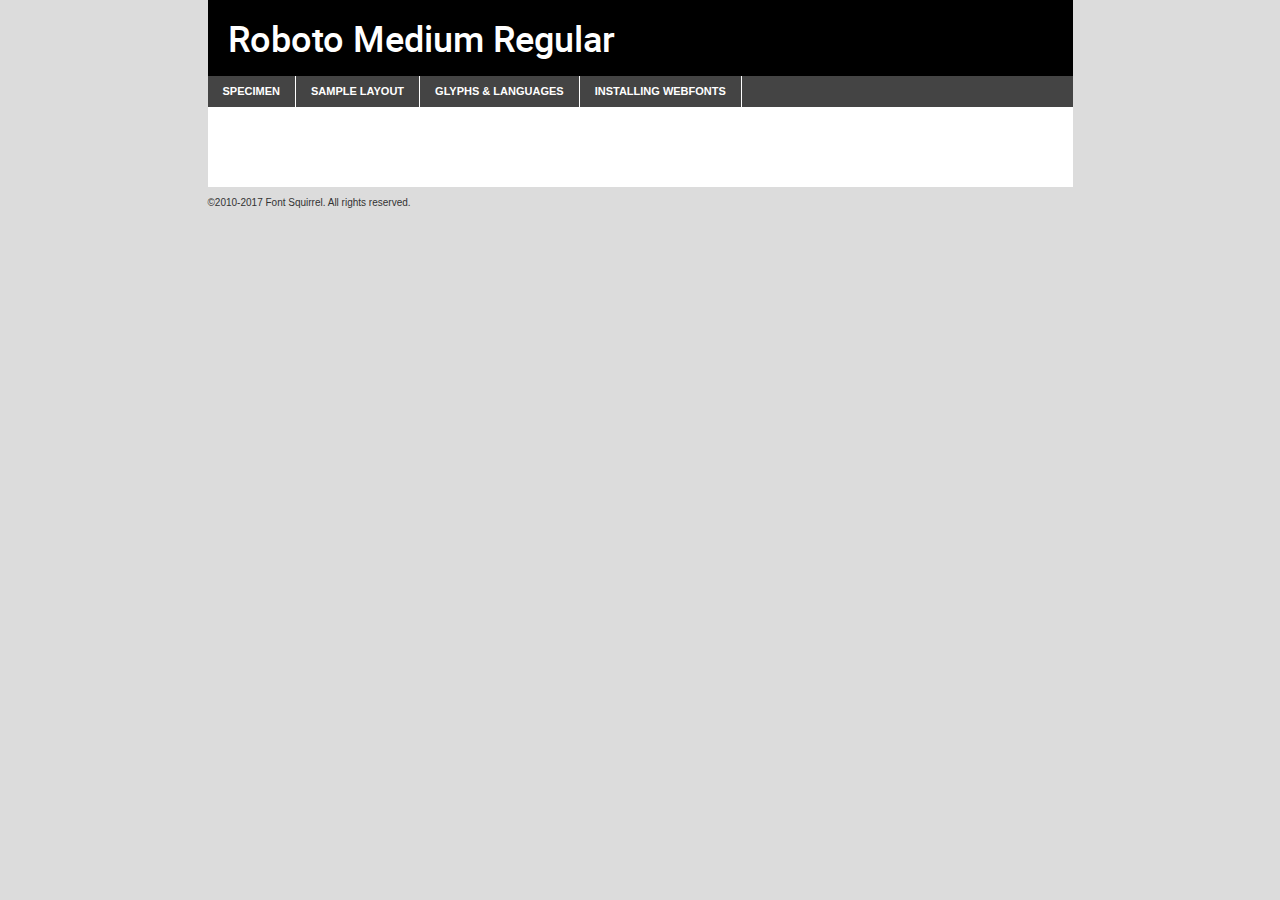
<file: fonts/webfontkit-20170411-054908/roboto-medium-demo.html>
<!DOCTYPE html PUBLIC "-//W3C//DTD XHTML 1.0 Transitional//EN"
	"http://www.w3.org/TR/xhtml1/DTD/xhtml1-transitional.dtd">

<html xmlns="http://www.w3.org/1999/xhtml" xml:lang="en" lang="en">
<head>
	<meta http-equiv="Content-Type" content="text/html; charset=utf-8" />
	<script src="http://ajax.googleapis.com/ajax/libs/jquery/1.7.2/jquery.min.js" type="text/javascript" charset="utf-8"></script>
	<script type="text/javascript">
	(function($){$.fn.easyTabs=function(option){var param=jQuery.extend({fadeSpeed:"fast",defaultContent:1,activeClass:'active'},option);$(this).each(function(){var thisId="#"+this.id;if(param.defaultContent==''){param.defaultContent=1;}
	if(typeof param.defaultContent=="number")
	{var defaultTab=$(thisId+" .tabs li:eq("+(param.defaultContent-1)+") a").attr('href').substr(1);}else{var defaultTab=param.defaultContent;}
	$(thisId+" .tabs li a").each(function(){var tabToHide=$(this).attr('href').substr(1);$("#"+tabToHide).addClass('easytabs-tab-content');});hideAll();changeContent(defaultTab);function hideAll(){$(thisId+" .easytabs-tab-content").hide();}
	function changeContent(tabId){hideAll();$(thisId+" .tabs li").removeClass(param.activeClass);$(thisId+" .tabs li a[href=#"+tabId+"]").closest('li').addClass(param.activeClass);if(param.fadeSpeed!="none")
	{$(thisId+" #"+tabId).fadeIn(param.fadeSpeed);}else{$(thisId+" #"+tabId).show();}}
	$(thisId+" .tabs li").click(function(){var tabId=$(this).find('a').attr('href').substr(1);changeContent(tabId);return false;});});}})(jQuery);
	</script>
	<link rel="stylesheet" href="specimen_files/specimen_stylesheet.css" type="text/css" charset="utf-8" />
	<link rel="stylesheet" href="stylesheet.css" type="text/css" charset="utf-8" />

	<style type="text/css">
					body{
				font-family: 'robotomedium';
							}
		</style>

	<title>Roboto Medium Regular Specimen</title>
	
	
	<script type="text/javascript" charset="utf-8">
		$(document).ready(function() {
			$('#container').easyTabs({defaultContent:1});
		});
	</script>
</head>

<body>
<div id="container">
	<div id="header">
		Roboto Medium Regular	</div>
	<ul class="tabs">
		<li><a href="#specimen">Specimen</a></li>
		<li><a href="#layout">Sample Layout</a></li>
				<li><a href="#glyphs">Glyphs &amp; Languages</a></li>
		<li><a href="#installing">Installing Webfonts</a></li>
		
	</ul>
	
	<div id="main_content">

		
			<div id="specimen">
		
				<div class="section">
					<div class="grid12 firstcol">
						<div class="huge">AaBb</div>
					</div>
				</div>
		
				<div class="section">
					<div class="glyph_range">A&#x200B;B&#x200b;C&#x200b;D&#x200b;E&#x200b;F&#x200b;G&#x200b;H&#x200b;I&#x200b;J&#x200b;K&#x200b;L&#x200b;M&#x200b;N&#x200b;O&#x200b;P&#x200b;Q&#x200b;R&#x200b;S&#x200b;T&#x200b;U&#x200b;V&#x200b;W&#x200b;X&#x200b;Y&#x200b;Z&#x200b;a&#x200b;b&#x200b;c&#x200b;d&#x200b;e&#x200b;f&#x200b;g&#x200b;h&#x200b;i&#x200b;j&#x200b;k&#x200b;l&#x200b;m&#x200b;n&#x200b;o&#x200b;p&#x200b;q&#x200b;r&#x200b;s&#x200b;t&#x200b;u&#x200b;v&#x200b;w&#x200b;x&#x200b;y&#x200b;z&#x200b;1&#x200b;2&#x200b;3&#x200b;4&#x200b;5&#x200b;6&#x200b;7&#x200b;8&#x200b;9&#x200b;0&#x200b;&amp;&#x200b;.&#x200b;,&#x200b;?&#x200b;!&#x200b;&#64;&#x200b;(&#x200b;)&#x200b;#&#x200b;$&#x200b;%&#x200b;*&#x200b;+&#x200b;-&#x200b;=&#x200b;:&#x200b;;</div>
				</div>
				<div class="section">
					<div class="grid12 firstcol">
						<table class="sample_table">
							<tr><td>10</td><td class="size10">abcdefghijklmnopqrstuvwxyzABCDEFGHIJKLMNOPQRSTUVWXYZ0123456789abcdefghijklmnopqrstuvwxyzABCDEFGHIJKLMNOPQRSTUVWXYZ0123456789abcdefghijklmnopqrstuvwxyzABCDEFGHIJKLMNOPQRSTUVWXYZ</td></tr>
							<tr><td>11</td><td class="size11">abcdefghijklmnopqrstuvwxyzABCDEFGHIJKLMNOPQRSTUVWXYZ0123456789abcdefghijklmnopqrstuvwxyzABCDEFGHIJKLMNOPQRSTUVWXYZ0123456789abcdefghijklmnopqrstuvwxyzABCDEFGHIJKLMNOPQRSTUVWXYZ</td></tr>
							<tr><td>12</td><td class="size12">abcdefghijklmnopqrstuvwxyzABCDEFGHIJKLMNOPQRSTUVWXYZ0123456789abcdefghijklmnopqrstuvwxyzABCDEFGHIJKLMNOPQRSTUVWXYZ0123456789abcdefghijklmnopqrstuvwxyzABCDEFGHIJKLMNOPQRSTUVWXYZ</td></tr>
							<tr><td>13</td><td class="size13">abcdefghijklmnopqrstuvwxyzABCDEFGHIJKLMNOPQRSTUVWXYZ0123456789abcdefghijklmnopqrstuvwxyzABCDEFGHIJKLMNOPQRSTUVWXYZ0123456789abcdefghijklmnopqrstuvwxyzABCDEFGHIJKLMNOPQRSTUVWXYZ</td></tr>
							<tr><td>14</td><td class="size14">abcdefghijklmnopqrstuvwxyzABCDEFGHIJKLMNOPQRSTUVWXYZ0123456789abcdefghijklmnopqrstuvwxyzABCDEFGHIJKLMNOPQRSTUVWXYZ0123456789abcdefghijklmnopqrstuvwxyzABCDEFGHIJKLMNOPQRSTUVWXYZ</td></tr>
							<tr><td>16</td><td class="size16">abcdefghijklmnopqrstuvwxyzABCDEFGHIJKLMNOPQRSTUVWXYZ0123456789abcdefghijklmnopqrstuvwxyzABCDEFGHIJKLMNOPQRSTUVWXYZ</td></tr>
							<tr><td>18</td><td class="size18">abcdefghijklmnopqrstuvwxyzABCDEFGHIJKLMNOPQRSTUVWXYZ0123456789abcdefghijklmnopqrstuvwxyzABCDEFGHIJKLMNOPQRSTUVWXYZ</td></tr>
							<tr><td>20</td><td class="size20">abcdefghijklmnopqrstuvwxyzABCDEFGHIJKLMNOPQRSTUVWXYZ0123456789abcdefghijklmnopqrstuvwxyzABCDEFGHIJKLMNOPQRSTUVWXYZ</td></tr>
							<tr><td>24</td><td class="size24">abcdefghijklmnopqrstuvwxyzABCDEFGHIJKLMNOPQRSTUVWXYZ0123456789abcdefghijklmnopqrstuvwxyzABCDEFGHIJKLMNOPQRSTUVWXYZ</td></tr>
							<tr><td>30</td><td class="size30">abcdefghijklmnopqrstuvwxyzABCDEFGHIJKLMNOPQRSTUVWXYZ0123456789abcdefghijklmnopqrstuvwxyzABCDEFGHIJKLMNOPQRSTUVWXYZ</td></tr>
							<tr><td>36</td><td class="size36">abcdefghijklmnopqrstuvwxyzABCDEFGHIJKLMNOPQRSTUVWXYZ0123456789abcdefghijklmnopqrstuvwxyzABCDEFGHIJKLMNOPQRSTUVWXYZ</td></tr>
							<tr><td>48</td><td class="size48">abcdefghijklmnopqrstuvwxyzABCDEFGHIJKLMNOPQRSTUVWXYZ0123456789abcdefghijklmnopqrstuvwxyzABCDEFGHIJKLMNOPQRSTUVWXYZ</td></tr>
							<tr><td>60</td><td class="size60">abcdefghijklmnopqrstuvwxyzABCDEFGHIJKLMNOPQRSTUVWXYZ0123456789abcdefghijklmnopqrstuvwxyzABCDEFGHIJKLMNOPQRSTUVWXYZ</td></tr>
							<tr><td>72</td><td class="size72">abcdefghijklmnopqrstuvwxyzABCDEFGHIJKLMNOPQRSTUVWXYZ0123456789abcdefghijklmnopqrstuvwxyzABCDEFGHIJKLMNOPQRSTUVWXYZ</td></tr>
							<tr><td>90</td><td class="size90">abcdefghijklmnopqrstuvwxyzABCDEFGHIJKLMNOPQRSTUVWXYZ0123456789abcdefghijklmnopqrstuvwxyzABCDEFGHIJKLMNOPQRSTUVWXYZ</td></tr>
						</table>
				
					</div>
			
				</div>
		
		
		
								<div class="section" id="bodycomparison">


										<div id="xheight">
				<div class="fontbody">&#x25FC;&#x25FC;&#x25FC;&#x25FC;&#x25FC;&#x25FC;&#x25FC;&#x25FC;&#x25FC;&#x25FC;&#x25FC;&#x25FC;&#x25FC;&#x25FC;&#x25FC;&#x25FC;&#x25FC;&#x25FC;&#x25FC;&#x25FC;&#x25FC;&#x25FC;&#x25FC;&#x25FC;&#x25FC;&#x25FC;&#x25FC;&#x25FC;&#x25FC;&#x25FC;&#x25FC;&#x25FC;&#x25FC;&#x25FC;&#x25FC;&#x25FC;&#x25FC;&#x25FC;&#x25FC;&#x25FC;&#x25FC;&#x25FC;&#x25FC;&#x25FC;&#x25FC;&#x25FC;&#x25FC;&#x25FC;&#x25FC;&#x25FC;&#x25FC;&#x25FC;&#x25FC;&#x25FC;&#x25FC;&#x25FC;&#x25FC;&#x25FC;&#x25FC;&#x25FC;&#x25FC;&#x25FC;&#x25FC;&#x25FC;&#x25FC;&#x25FC;&#x25FC;&#x25FC;&#x25FC;&#x25FC;&#x25FC;&#x25FC;&#x25FC;&#x25FC;&#x25FC;&#x25FC;&#x25FC;&#x25FC;&#x25FC;&#x25FC;&#x25FC;&#x25FC;&#x25FC;&#x25FC;&#x25FC;&#x25FC;&#x25FC;&#x25FC;&#x25FC;&#x25FC;&#x25FC;&#x25FC;&#x25FC;&#x25FC;&#x25FC;&#x25FC;&#x25FC;&#x25FC;&#x25FC;body</div><div class="arialbody">body</div><div class="verdanabody">body</div><div class="georgiabody">body</div></div>
										<div class="fontbody" style="z-index:1">
											body<span>Roboto Medium Regular</span>
										</div>
										<div class="arialbody" style="z-index:1">
											body<span>Arial</span>
										</div>
										<div class="verdanabody" style="z-index:1">
											body<span>Verdana</span>
										</div>
										<div class="georgiabody" style="z-index:1">
											body<span>Georgia</span>
										</div>



								</div>
		
		
				<div class="section psample psample_row1" id="">
					
					<div class="grid2 firstcol">
						<p class="size10"><span>10.</span>Aenean lacinia bibendum nulla sed consectetur. Fusce dapibus, tellus ac cursus commodo, tortor mauris condimentum nibh, ut fermentum massa justo sit amet risus. Nullam id dolor id nibh ultricies vehicula ut id elit. Cum sociis natoque penatibus et magnis dis parturient montes, nascetur ridiculus mus. Nulla vitae elit libero, a pharetra augue.</p>
			
					</div>
					<div class="grid3">
						<p class="size11"><span>11.</span>Aenean lacinia bibendum nulla sed consectetur. Fusce dapibus, tellus ac cursus commodo, tortor mauris condimentum nibh, ut fermentum massa justo sit amet risus. Nullam id dolor id nibh ultricies vehicula ut id elit. Cum sociis natoque penatibus et magnis dis parturient montes, nascetur ridiculus mus. Nulla vitae elit libero, a pharetra augue.</p>
			
					</div>
					<div class="grid3">
						<p class="size12"><span>12.</span>Aenean lacinia bibendum nulla sed consectetur. Fusce dapibus, tellus ac cursus commodo, tortor mauris condimentum nibh, ut fermentum massa justo sit amet risus. Nullam id dolor id nibh ultricies vehicula ut id elit. Cum sociis natoque penatibus et magnis dis parturient montes, nascetur ridiculus mus. Nulla vitae elit libero, a pharetra augue.</p>
			
					</div>
					<div class="grid4">
						<p class="size13"><span>13.</span>Aenean lacinia bibendum nulla sed consectetur. Fusce dapibus, tellus ac cursus commodo, tortor mauris condimentum nibh, ut fermentum massa justo sit amet risus. Nullam id dolor id nibh ultricies vehicula ut id elit. Cum sociis natoque penatibus et magnis dis parturient montes, nascetur ridiculus mus. Nulla vitae elit libero, a pharetra augue.</p>
			
					</div>
					<div class="white_blend"></div>
					
				</div>
				<div class="section psample psample_row2" id="">
					<div class="grid3 firstcol">
						<p class="size14"><span>14.</span>Aenean lacinia bibendum nulla sed consectetur. Fusce dapibus, tellus ac cursus commodo, tortor mauris condimentum nibh, ut fermentum massa justo sit amet risus. Nullam id dolor id nibh ultricies vehicula ut id elit. Cum sociis natoque penatibus et magnis dis parturient montes, nascetur ridiculus mus. Nulla vitae elit libero, a pharetra augue.</p>
			
					</div>
					<div class="grid4">
						<p class="size16"><span>16.</span>Aenean lacinia bibendum nulla sed consectetur. Fusce dapibus, tellus ac cursus commodo, tortor mauris condimentum nibh, ut fermentum massa justo sit amet risus. Nullam id dolor id nibh ultricies vehicula ut id elit. Cum sociis natoque penatibus et magnis dis parturient montes, nascetur ridiculus mus. Nulla vitae elit libero, a pharetra augue.</p>
			
					</div>
					<div class="grid5">
						<p class="size18"><span>18.</span>Aenean lacinia bibendum nulla sed consectetur. Fusce dapibus, tellus ac cursus commodo, tortor mauris condimentum nibh, ut fermentum massa justo sit amet risus. Nullam id dolor id nibh ultricies vehicula ut id elit. Cum sociis natoque penatibus et magnis dis parturient montes, nascetur ridiculus mus. Nulla vitae elit libero, a pharetra augue.</p>
			
					</div>

					<div class="white_blend"></div>

				</div>
				
				<div class="section psample psample_row3" id="">
					<div class="grid5 firstcol">
						<p class="size20"><span>20.</span>Aenean lacinia bibendum nulla sed consectetur. Fusce dapibus, tellus ac cursus commodo, tortor mauris condimentum nibh, ut fermentum massa justo sit amet risus. Nullam id dolor id nibh ultricies vehicula ut id elit. Cum sociis natoque penatibus et magnis dis parturient montes, nascetur ridiculus mus. Nulla vitae elit libero, a pharetra augue.</p>
					</div>
					<div class="grid7">
						<p class="size24"><span>24.</span>Aenean lacinia bibendum nulla sed consectetur. Fusce dapibus, tellus ac cursus commodo, tortor mauris condimentum nibh, ut fermentum massa justo sit amet risus. Nullam id dolor id nibh ultricies vehicula ut id elit. Cum sociis natoque penatibus et magnis dis parturient montes, nascetur ridiculus mus. Nulla vitae elit libero, a pharetra augue.</p>
					</div>
					
					<div class="white_blend"></div>
					
				</div>
				
				<div class="section psample psample_row4" id="">
					<div class="grid12 firstcol">
						<p class="size30"><span>30.</span>Aenean lacinia bibendum nulla sed consectetur. Fusce dapibus, tellus ac cursus commodo, tortor mauris condimentum nibh, ut fermentum massa justo sit amet risus. Nullam id dolor id nibh ultricies vehicula ut id elit. Cum sociis natoque penatibus et magnis dis parturient montes, nascetur ridiculus mus. Nulla vitae elit libero, a pharetra augue.</p>
					</div>
					<div class="white_blend"></div>
					
				</div>
				
				
				
				<div class="section psample psample_row1 fullreverse">
					<div class="grid2 firstcol">
						<p class="size10"><span>10.</span>Aenean lacinia bibendum nulla sed consectetur. Fusce dapibus, tellus ac cursus commodo, tortor mauris condimentum nibh, ut fermentum massa justo sit amet risus. Nullam id dolor id nibh ultricies vehicula ut id elit. Cum sociis natoque penatibus et magnis dis parturient montes, nascetur ridiculus mus. Nulla vitae elit libero, a pharetra augue.</p>
			
					</div>
					<div class="grid3">
						<p class="size11"><span>11.</span>Aenean lacinia bibendum nulla sed consectetur. Fusce dapibus, tellus ac cursus commodo, tortor mauris condimentum nibh, ut fermentum massa justo sit amet risus. Nullam id dolor id nibh ultricies vehicula ut id elit. Cum sociis natoque penatibus et magnis dis parturient montes, nascetur ridiculus mus. Nulla vitae elit libero, a pharetra augue.</p>
			
					</div>
					<div class="grid3">
						<p class="size12"><span>12.</span>Aenean lacinia bibendum nulla sed consectetur. Fusce dapibus, tellus ac cursus commodo, tortor mauris condimentum nibh, ut fermentum massa justo sit amet risus. Nullam id dolor id nibh ultricies vehicula ut id elit. Cum sociis natoque penatibus et magnis dis parturient montes, nascetur ridiculus mus. Nulla vitae elit libero, a pharetra augue.</p>
			
					</div>
					<div class="grid4">
						<p class="size13"><span>13.</span>Aenean lacinia bibendum nulla sed consectetur. Fusce dapibus, tellus ac cursus commodo, tortor mauris condimentum nibh, ut fermentum massa justo sit amet risus. Nullam id dolor id nibh ultricies vehicula ut id elit. Cum sociis natoque penatibus et magnis dis parturient montes, nascetur ridiculus mus. Nulla vitae elit libero, a pharetra augue.</p>
			
					</div>
					<div class="black_blend"></div>
					
				</div>
				
				<div class="section psample psample_row2 fullreverse">
					<div class="grid3 firstcol">
						<p class="size14"><span>14.</span>Aenean lacinia bibendum nulla sed consectetur. Fusce dapibus, tellus ac cursus commodo, tortor mauris condimentum nibh, ut fermentum massa justo sit amet risus. Nullam id dolor id nibh ultricies vehicula ut id elit. Cum sociis natoque penatibus et magnis dis parturient montes, nascetur ridiculus mus. Nulla vitae elit libero, a pharetra augue.</p>
			
					</div>
					<div class="grid4">
						<p class="size16"><span>16.</span>Aenean lacinia bibendum nulla sed consectetur. Fusce dapibus, tellus ac cursus commodo, tortor mauris condimentum nibh, ut fermentum massa justo sit amet risus. Nullam id dolor id nibh ultricies vehicula ut id elit. Cum sociis natoque penatibus et magnis dis parturient montes, nascetur ridiculus mus. Nulla vitae elit libero, a pharetra augue.</p>
			
					</div>
					<div class="grid5">
						<p class="size18"><span>18.</span>Aenean lacinia bibendum nulla sed consectetur. Fusce dapibus, tellus ac cursus commodo, tortor mauris condimentum nibh, ut fermentum massa justo sit amet risus. Nullam id dolor id nibh ultricies vehicula ut id elit. Cum sociis natoque penatibus et magnis dis parturient montes, nascetur ridiculus mus. Nulla vitae elit libero, a pharetra augue.</p>
			
					</div>
					<div class="black_blend"></div>

				</div>
				
				<div class="section psample fullreverse psample_row3" id="">
					<div class="grid5 firstcol">
						<p class="size20"><span>20.</span>Aenean lacinia bibendum nulla sed consectetur. Fusce dapibus, tellus ac cursus commodo, tortor mauris condimentum nibh, ut fermentum massa justo sit amet risus. Nullam id dolor id nibh ultricies vehicula ut id elit. Cum sociis natoque penatibus et magnis dis parturient montes, nascetur ridiculus mus. Nulla vitae elit libero, a pharetra augue.</p>
					</div>
					<div class="grid7">
						<p class="size24"><span>24.</span>Aenean lacinia bibendum nulla sed consectetur. Fusce dapibus, tellus ac cursus commodo, tortor mauris condimentum nibh, ut fermentum massa justo sit amet risus. Nullam id dolor id nibh ultricies vehicula ut id elit. Cum sociis natoque penatibus et magnis dis parturient montes, nascetur ridiculus mus. Nulla vitae elit libero, a pharetra augue.</p>
					</div>
					
					<div class="black_blend"></div>
					
				</div>
				
				<div class="section psample fullreverse psample_row4" id="" style="border-bottom: 20px #000 solid;">
					<div class="grid12 firstcol">
						<p class="size30"><span>30.</span>Aenean lacinia bibendum nulla sed consectetur. Fusce dapibus, tellus ac cursus commodo, tortor mauris condimentum nibh, ut fermentum massa justo sit amet risus. Nullam id dolor id nibh ultricies vehicula ut id elit. Cum sociis natoque penatibus et magnis dis parturient montes, nascetur ridiculus mus. Nulla vitae elit libero, a pharetra augue.</p>
					</div>
					<div class="black_blend"></div>
					
				</div>
				
				
				
				
			</div>
			
			<div id="layout">
				
				<div class="section">
					
					<div class="grid12 firstcol">
						<h1>Lorem Ipsum Dolor</h1>
						<h2>Etiam porta sem malesuada magna mollis euismod</h2>
						
						<p class="byline">By <a href="#link">Aenean Lacinia</a></p>
					</div>
				</div>
				<div class="section">
					<div class="grid8 firstcol">
						<p class="large">Donec sed odio dui. Morbi leo risus, porta ac consectetur ac, vestibulum at eros. Fusce dapibus, tellus ac cursus commodo, tortor mauris condimentum nibh, ut fermentum massa justo sit amet risus. </p>

						
						<h3>Pellentesque ornare sem</h3>

						<p>Maecenas sed diam eget risus varius blandit sit amet non magna. Maecenas faucibus mollis interdum. Donec ullamcorper nulla non metus auctor fringilla. Nullam id dolor id nibh ultricies vehicula ut id elit. Nullam id dolor id nibh ultricies vehicula ut id elit. </p>

						<p>Aenean eu leo quam. Pellentesque ornare sem lacinia quam venenatis vestibulum. Lorem ipsum dolor sit amet, consectetur adipiscing elit. Cum sociis natoque penatibus et magnis dis parturient montes, nascetur ridiculus mus. </p>

						<p>Nulla vitae elit libero, a pharetra augue. Praesent commodo cursus magna, vel scelerisque nisl consectetur et. Aenean lacinia bibendum nulla sed consectetur. </p>

						<p>Nullam quis risus eget urna mollis ornare vel eu leo. Nullam quis risus eget urna mollis ornare vel eu leo. Maecenas sed diam eget risus varius blandit sit amet non magna. Donec ullamcorper nulla non metus auctor fringilla. </p>

						<h3>Cras mattis consectetur</h3>

						<p>Aenean eu leo quam. Pellentesque ornare sem lacinia quam venenatis vestibulum. Aenean lacinia bibendum nulla sed consectetur. Integer posuere erat a ante venenatis dapibus posuere velit aliquet. Cras mattis consectetur purus sit amet fermentum. </p>

						<p>Nullam id dolor id nibh ultricies vehicula ut id elit. Nullam quis risus eget urna mollis ornare vel eu leo. Cras mattis consectetur purus sit amet fermentum.</p>
					</div>
					
					<div class="grid4 sidebar">
						
						<div class="box reverse">
							<p class="last">Nullam quis risus eget urna mollis ornare vel eu leo. Donec ullamcorper nulla non metus auctor fringilla. Cras mattis consectetur purus sit amet fermentum. Sed posuere consectetur est at lobortis. Lorem ipsum dolor sit amet, consectetur adipiscing elit. </p>
						</div>
						
						<p class="caption">Maecenas sed diam eget risus varius.</p>

						<p>Vestibulum id ligula porta felis euismod semper. Integer posuere erat a ante venenatis dapibus posuere velit aliquet. Vestibulum id ligula porta felis euismod semper. Sed posuere consectetur est at lobortis. Maecenas sed diam eget risus varius blandit sit amet non magna. Fusce dapibus, tellus ac cursus commodo, tortor mauris condimentum nibh, ut fermentum massa justo sit amet risus. </p>

					

						<p>Duis mollis, est non commodo luctus, nisi erat porttitor ligula, eget lacinia odio sem nec elit. Aenean lacinia bibendum nulla sed consectetur. Vivamus sagittis lacus vel augue laoreet rutrum faucibus dolor auctor. Aenean lacinia bibendum nulla sed consectetur. Nullam quis risus eget urna mollis ornare vel eu leo. </p>

						<p>Praesent commodo cursus magna, vel scelerisque nisl consectetur et. Donec ullamcorper nulla non metus auctor fringilla. Maecenas faucibus mollis interdum. Fusce dapibus, tellus ac cursus commodo, tortor mauris condimentum nibh, ut fermentum massa justo sit amet risus. </p>

					</div>
				</div>
				
			</div>


			



		<div id="glyphs">
			<div class="section">
				<div class="grid12 firstcol">
			
				<h1>Language Support</h1>
				<p>The subset of Roboto Medium Regular in this kit supports the following languages:<br />
			
					Cyrillic, English, Arrernte, Bislama, Cebuano, Fijian, Gilbertese, Hmong, Ibanag, Iloko_ilokano, Interglossa_glosa, Interlingua, Lojban, Norfolk_pitcairnese, Oromo, Rotokas, Seychelles_creole, Shona, Somali, Southern_ndebele, Swahili, Swati_swazi, Tok_pisin, Turkmen_cyrillic, Uyghur_cyrillic, Votic_cyrillic, Warlpiri, Xhosa, Zulu, Latinbasic, Ubasic, Demo, Moldovan				</p>
				<h1>Glyph Chart</h1>
				<p>The subset of Roboto Medium Regular in this kit includes all the glyphs listed below. Unicode entities are included above each glyph to help you insert individual characters into your layout.</p>
				<div id="glyph_chart">
			
																														 <div><p>&amp;#2;</p>&#2;</div>
																				 <div><p>&amp;#13;</p>&#13;</div>
																				 <div><p>&amp;#32;</p>&#32;</div>
																				 <div><p>&amp;#33;</p>&#33;</div>
																				 <div><p>&amp;#34;</p>&#34;</div>
																				 <div><p>&amp;#35;</p>&#35;</div>
																				 <div><p>&amp;#36;</p>&#36;</div>
																				 <div><p>&amp;#37;</p>&#37;</div>
																				 <div><p>&amp;#38;</p>&#38;</div>
																				 <div><p>&amp;#39;</p>&#39;</div>
																				 <div><p>&amp;#40;</p>&#40;</div>
																				 <div><p>&amp;#41;</p>&#41;</div>
																				 <div><p>&amp;#42;</p>&#42;</div>
																				 <div><p>&amp;#43;</p>&#43;</div>
																				 <div><p>&amp;#44;</p>&#44;</div>
																				 <div><p>&amp;#45;</p>&#45;</div>
																				 <div><p>&amp;#46;</p>&#46;</div>
																				 <div><p>&amp;#47;</p>&#47;</div>
																				 <div><p>&amp;#48;</p>&#48;</div>
																				 <div><p>&amp;#49;</p>&#49;</div>
																				 <div><p>&amp;#50;</p>&#50;</div>
																				 <div><p>&amp;#51;</p>&#51;</div>
																				 <div><p>&amp;#52;</p>&#52;</div>
																				 <div><p>&amp;#53;</p>&#53;</div>
																				 <div><p>&amp;#54;</p>&#54;</div>
																				 <div><p>&amp;#55;</p>&#55;</div>
																				 <div><p>&amp;#56;</p>&#56;</div>
																				 <div><p>&amp;#57;</p>&#57;</div>
																				 <div><p>&amp;#58;</p>&#58;</div>
																				 <div><p>&amp;#59;</p>&#59;</div>
																				 <div><p>&amp;#60;</p>&#60;</div>
																				 <div><p>&amp;#61;</p>&#61;</div>
																				 <div><p>&amp;#62;</p>&#62;</div>
																				 <div><p>&amp;#63;</p>&#63;</div>
																				 <div><p>&amp;#64;</p>&#64;</div>
																				 <div><p>&amp;#65;</p>&#65;</div>
																				 <div><p>&amp;#66;</p>&#66;</div>
																				 <div><p>&amp;#67;</p>&#67;</div>
																				 <div><p>&amp;#68;</p>&#68;</div>
																				 <div><p>&amp;#69;</p>&#69;</div>
																				 <div><p>&amp;#70;</p>&#70;</div>
																				 <div><p>&amp;#71;</p>&#71;</div>
																				 <div><p>&amp;#72;</p>&#72;</div>
																				 <div><p>&amp;#73;</p>&#73;</div>
																				 <div><p>&amp;#74;</p>&#74;</div>
																				 <div><p>&amp;#75;</p>&#75;</div>
																				 <div><p>&amp;#76;</p>&#76;</div>
																				 <div><p>&amp;#77;</p>&#77;</div>
																				 <div><p>&amp;#78;</p>&#78;</div>
																				 <div><p>&amp;#79;</p>&#79;</div>
																				 <div><p>&amp;#80;</p>&#80;</div>
																				 <div><p>&amp;#81;</p>&#81;</div>
																				 <div><p>&amp;#82;</p>&#82;</div>
																				 <div><p>&amp;#83;</p>&#83;</div>
																				 <div><p>&amp;#84;</p>&#84;</div>
																				 <div><p>&amp;#85;</p>&#85;</div>
																				 <div><p>&amp;#86;</p>&#86;</div>
																				 <div><p>&amp;#87;</p>&#87;</div>
																				 <div><p>&amp;#88;</p>&#88;</div>
																				 <div><p>&amp;#89;</p>&#89;</div>
																				 <div><p>&amp;#90;</p>&#90;</div>
																				 <div><p>&amp;#91;</p>&#91;</div>
																				 <div><p>&amp;#92;</p>&#92;</div>
																				 <div><p>&amp;#93;</p>&#93;</div>
																				 <div><p>&amp;#94;</p>&#94;</div>
																				 <div><p>&amp;#95;</p>&#95;</div>
																				 <div><p>&amp;#96;</p>&#96;</div>
																				 <div><p>&amp;#97;</p>&#97;</div>
																				 <div><p>&amp;#98;</p>&#98;</div>
																				 <div><p>&amp;#99;</p>&#99;</div>
																				 <div><p>&amp;#100;</p>&#100;</div>
																				 <div><p>&amp;#101;</p>&#101;</div>
																				 <div><p>&amp;#102;</p>&#102;</div>
																				 <div><p>&amp;#103;</p>&#103;</div>
																				 <div><p>&amp;#104;</p>&#104;</div>
																				 <div><p>&amp;#105;</p>&#105;</div>
																				 <div><p>&amp;#106;</p>&#106;</div>
																				 <div><p>&amp;#107;</p>&#107;</div>
																				 <div><p>&amp;#108;</p>&#108;</div>
																				 <div><p>&amp;#109;</p>&#109;</div>
																				 <div><p>&amp;#110;</p>&#110;</div>
																				 <div><p>&amp;#111;</p>&#111;</div>
																				 <div><p>&amp;#112;</p>&#112;</div>
																				 <div><p>&amp;#113;</p>&#113;</div>
																				 <div><p>&amp;#114;</p>&#114;</div>
																				 <div><p>&amp;#115;</p>&#115;</div>
																				 <div><p>&amp;#116;</p>&#116;</div>
																				 <div><p>&amp;#117;</p>&#117;</div>
																				 <div><p>&amp;#118;</p>&#118;</div>
																				 <div><p>&amp;#119;</p>&#119;</div>
																				 <div><p>&amp;#120;</p>&#120;</div>
																				 <div><p>&amp;#121;</p>&#121;</div>
																				 <div><p>&amp;#122;</p>&#122;</div>
																				 <div><p>&amp;#123;</p>&#123;</div>
																				 <div><p>&amp;#124;</p>&#124;</div>
																				 <div><p>&amp;#125;</p>&#125;</div>
																				 <div><p>&amp;#126;</p>&#126;</div>
																				 <div><p>&amp;#160;</p>&#160;</div>
																				 <div><p>&amp;#162;</p>&#162;</div>
																				 <div><p>&amp;#163;</p>&#163;</div>
																				 <div><p>&amp;#165;</p>&#165;</div>
																				 <div><p>&amp;#168;</p>&#168;</div>
																				 <div><p>&amp;#169;</p>&#169;</div>
																				 <div><p>&amp;#171;</p>&#171;</div>
																				 <div><p>&amp;#173;</p>&#173;</div>
																				 <div><p>&amp;#174;</p>&#174;</div>
																				 <div><p>&amp;#180;</p>&#180;</div>
																				 <div><p>&amp;#184;</p>&#184;</div>
																				 <div><p>&amp;#187;</p>&#187;</div>
																				 <div><p>&amp;#399;</p>&#399;</div>
																				 <div><p>&amp;#402;</p>&#402;</div>
																				 <div><p>&amp;#416;</p>&#416;</div>
																				 <div><p>&amp;#417;</p>&#417;</div>
																				 <div><p>&amp;#431;</p>&#431;</div>
																				 <div><p>&amp;#432;</p>&#432;</div>
																				 <div><p>&amp;#496;</p>&#496;</div>
																				 <div><p>&amp;#506;</p>&#506;</div>
																				 <div><p>&amp;#507;</p>&#507;</div>
																				 <div><p>&amp;#508;</p>&#508;</div>
																				 <div><p>&amp;#509;</p>&#509;</div>
																				 <div><p>&amp;#510;</p>&#510;</div>
																				 <div><p>&amp;#511;</p>&#511;</div>
																				 <div><p>&amp;#536;</p>&#536;</div>
																				 <div><p>&amp;#537;</p>&#537;</div>
																				 <div><p>&amp;#538;</p>&#538;</div>
																				 <div><p>&amp;#539;</p>&#539;</div>
																				 <div><p>&amp;#710;</p>&#710;</div>
																				 <div><p>&amp;#730;</p>&#730;</div>
																				 <div><p>&amp;#732;</p>&#732;</div>
																				 <div><p>&amp;#1024;</p>&#1024;</div>
																				 <div><p>&amp;#1025;</p>&#1025;</div>
																				 <div><p>&amp;#1026;</p>&#1026;</div>
																				 <div><p>&amp;#1027;</p>&#1027;</div>
																				 <div><p>&amp;#1028;</p>&#1028;</div>
																				 <div><p>&amp;#1029;</p>&#1029;</div>
																				 <div><p>&amp;#1030;</p>&#1030;</div>
																				 <div><p>&amp;#1031;</p>&#1031;</div>
																				 <div><p>&amp;#1032;</p>&#1032;</div>
																				 <div><p>&amp;#1033;</p>&#1033;</div>
																				 <div><p>&amp;#1034;</p>&#1034;</div>
																				 <div><p>&amp;#1035;</p>&#1035;</div>
																				 <div><p>&amp;#1036;</p>&#1036;</div>
																				 <div><p>&amp;#1037;</p>&#1037;</div>
																				 <div><p>&amp;#1038;</p>&#1038;</div>
																				 <div><p>&amp;#1039;</p>&#1039;</div>
																				 <div><p>&amp;#1040;</p>&#1040;</div>
																				 <div><p>&amp;#1041;</p>&#1041;</div>
																				 <div><p>&amp;#1042;</p>&#1042;</div>
																				 <div><p>&amp;#1043;</p>&#1043;</div>
																				 <div><p>&amp;#1044;</p>&#1044;</div>
																				 <div><p>&amp;#1045;</p>&#1045;</div>
																				 <div><p>&amp;#1046;</p>&#1046;</div>
																				 <div><p>&amp;#1047;</p>&#1047;</div>
																				 <div><p>&amp;#1048;</p>&#1048;</div>
																				 <div><p>&amp;#1049;</p>&#1049;</div>
																				 <div><p>&amp;#1050;</p>&#1050;</div>
																				 <div><p>&amp;#1051;</p>&#1051;</div>
																				 <div><p>&amp;#1052;</p>&#1052;</div>
																				 <div><p>&amp;#1053;</p>&#1053;</div>
																				 <div><p>&amp;#1054;</p>&#1054;</div>
																				 <div><p>&amp;#1055;</p>&#1055;</div>
																				 <div><p>&amp;#1056;</p>&#1056;</div>
																				 <div><p>&amp;#1057;</p>&#1057;</div>
																				 <div><p>&amp;#1058;</p>&#1058;</div>
																				 <div><p>&amp;#1059;</p>&#1059;</div>
																				 <div><p>&amp;#1060;</p>&#1060;</div>
																				 <div><p>&amp;#1061;</p>&#1061;</div>
																				 <div><p>&amp;#1062;</p>&#1062;</div>
																				 <div><p>&amp;#1063;</p>&#1063;</div>
																				 <div><p>&amp;#1064;</p>&#1064;</div>
																				 <div><p>&amp;#1065;</p>&#1065;</div>
																				 <div><p>&amp;#1066;</p>&#1066;</div>
																				 <div><p>&amp;#1067;</p>&#1067;</div>
																				 <div><p>&amp;#1068;</p>&#1068;</div>
																				 <div><p>&amp;#1069;</p>&#1069;</div>
																				 <div><p>&amp;#1070;</p>&#1070;</div>
																				 <div><p>&amp;#1071;</p>&#1071;</div>
																				 <div><p>&amp;#1072;</p>&#1072;</div>
																				 <div><p>&amp;#1073;</p>&#1073;</div>
																				 <div><p>&amp;#1074;</p>&#1074;</div>
																				 <div><p>&amp;#1075;</p>&#1075;</div>
																				 <div><p>&amp;#1076;</p>&#1076;</div>
																				 <div><p>&amp;#1077;</p>&#1077;</div>
																				 <div><p>&amp;#1078;</p>&#1078;</div>
																				 <div><p>&amp;#1079;</p>&#1079;</div>
																				 <div><p>&amp;#1080;</p>&#1080;</div>
																				 <div><p>&amp;#1081;</p>&#1081;</div>
																				 <div><p>&amp;#1082;</p>&#1082;</div>
																				 <div><p>&amp;#1083;</p>&#1083;</div>
																				 <div><p>&amp;#1084;</p>&#1084;</div>
																				 <div><p>&amp;#1085;</p>&#1085;</div>
																				 <div><p>&amp;#1086;</p>&#1086;</div>
																				 <div><p>&amp;#1087;</p>&#1087;</div>
																				 <div><p>&amp;#1088;</p>&#1088;</div>
																				 <div><p>&amp;#1089;</p>&#1089;</div>
																				 <div><p>&amp;#1090;</p>&#1090;</div>
																				 <div><p>&amp;#1091;</p>&#1091;</div>
																				 <div><p>&amp;#1092;</p>&#1092;</div>
																				 <div><p>&amp;#1093;</p>&#1093;</div>
																				 <div><p>&amp;#1094;</p>&#1094;</div>
																				 <div><p>&amp;#1095;</p>&#1095;</div>
																				 <div><p>&amp;#1096;</p>&#1096;</div>
																				 <div><p>&amp;#1097;</p>&#1097;</div>
																				 <div><p>&amp;#1098;</p>&#1098;</div>
																				 <div><p>&amp;#1099;</p>&#1099;</div>
																				 <div><p>&amp;#1100;</p>&#1100;</div>
																				 <div><p>&amp;#1101;</p>&#1101;</div>
																				 <div><p>&amp;#1102;</p>&#1102;</div>
																				 <div><p>&amp;#1103;</p>&#1103;</div>
																				 <div><p>&amp;#1104;</p>&#1104;</div>
																				 <div><p>&amp;#1105;</p>&#1105;</div>
																				 <div><p>&amp;#1106;</p>&#1106;</div>
																				 <div><p>&amp;#1107;</p>&#1107;</div>
																				 <div><p>&amp;#1108;</p>&#1108;</div>
																				 <div><p>&amp;#1109;</p>&#1109;</div>
																				 <div><p>&amp;#1110;</p>&#1110;</div>
																				 <div><p>&amp;#1111;</p>&#1111;</div>
																				 <div><p>&amp;#1112;</p>&#1112;</div>
																				 <div><p>&amp;#1113;</p>&#1113;</div>
																				 <div><p>&amp;#1114;</p>&#1114;</div>
																				 <div><p>&amp;#1115;</p>&#1115;</div>
																				 <div><p>&amp;#1116;</p>&#1116;</div>
																				 <div><p>&amp;#1117;</p>&#1117;</div>
																				 <div><p>&amp;#1118;</p>&#1118;</div>
																				 <div><p>&amp;#1119;</p>&#1119;</div>
																				 <div><p>&amp;#1120;</p>&#1120;</div>
																				 <div><p>&amp;#1121;</p>&#1121;</div>
																				 <div><p>&amp;#1122;</p>&#1122;</div>
																				 <div><p>&amp;#1123;</p>&#1123;</div>
																				 <div><p>&amp;#1124;</p>&#1124;</div>
																				 <div><p>&amp;#1125;</p>&#1125;</div>
																				 <div><p>&amp;#1126;</p>&#1126;</div>
																				 <div><p>&amp;#1127;</p>&#1127;</div>
																				 <div><p>&amp;#1128;</p>&#1128;</div>
																				 <div><p>&amp;#1129;</p>&#1129;</div>
																				 <div><p>&amp;#1130;</p>&#1130;</div>
																				 <div><p>&amp;#1131;</p>&#1131;</div>
																				 <div><p>&amp;#1132;</p>&#1132;</div>
																				 <div><p>&amp;#1133;</p>&#1133;</div>
																				 <div><p>&amp;#1134;</p>&#1134;</div>
																				 <div><p>&amp;#1135;</p>&#1135;</div>
																				 <div><p>&amp;#1136;</p>&#1136;</div>
																				 <div><p>&amp;#1137;</p>&#1137;</div>
																				 <div><p>&amp;#1138;</p>&#1138;</div>
																				 <div><p>&amp;#1139;</p>&#1139;</div>
																				 <div><p>&amp;#1140;</p>&#1140;</div>
																				 <div><p>&amp;#1141;</p>&#1141;</div>
																				 <div><p>&amp;#1142;</p>&#1142;</div>
																				 <div><p>&amp;#1143;</p>&#1143;</div>
																				 <div><p>&amp;#1144;</p>&#1144;</div>
																				 <div><p>&amp;#1145;</p>&#1145;</div>
																				 <div><p>&amp;#1146;</p>&#1146;</div>
																				 <div><p>&amp;#1147;</p>&#1147;</div>
																				 <div><p>&amp;#1148;</p>&#1148;</div>
																				 <div><p>&amp;#1149;</p>&#1149;</div>
																				 <div><p>&amp;#1150;</p>&#1150;</div>
																				 <div><p>&amp;#1151;</p>&#1151;</div>
																				 <div><p>&amp;#1152;</p>&#1152;</div>
																				 <div><p>&amp;#1153;</p>&#1153;</div>
																				 <div><p>&amp;#1154;</p>&#1154;</div>
																				 <div><p>&amp;#1155;</p>&#1155;</div>
																				 <div><p>&amp;#1156;</p>&#1156;</div>
																				 <div><p>&amp;#1157;</p>&#1157;</div>
																				 <div><p>&amp;#1158;</p>&#1158;</div>
																				 <div><p>&amp;#1160;</p>&#1160;</div>
																				 <div><p>&amp;#1161;</p>&#1161;</div>
																				 <div><p>&amp;#1162;</p>&#1162;</div>
																				 <div><p>&amp;#1163;</p>&#1163;</div>
																				 <div><p>&amp;#1164;</p>&#1164;</div>
																				 <div><p>&amp;#1165;</p>&#1165;</div>
																				 <div><p>&amp;#1166;</p>&#1166;</div>
																				 <div><p>&amp;#1167;</p>&#1167;</div>
																				 <div><p>&amp;#1168;</p>&#1168;</div>
																				 <div><p>&amp;#1169;</p>&#1169;</div>
																				 <div><p>&amp;#1170;</p>&#1170;</div>
																				 <div><p>&amp;#1171;</p>&#1171;</div>
																				 <div><p>&amp;#1172;</p>&#1172;</div>
																				 <div><p>&amp;#1173;</p>&#1173;</div>
																				 <div><p>&amp;#1174;</p>&#1174;</div>
																				 <div><p>&amp;#1175;</p>&#1175;</div>
																				 <div><p>&amp;#1176;</p>&#1176;</div>
																				 <div><p>&amp;#1177;</p>&#1177;</div>
																				 <div><p>&amp;#1178;</p>&#1178;</div>
																				 <div><p>&amp;#1179;</p>&#1179;</div>
																				 <div><p>&amp;#1180;</p>&#1180;</div>
																				 <div><p>&amp;#1181;</p>&#1181;</div>
																				 <div><p>&amp;#1182;</p>&#1182;</div>
																				 <div><p>&amp;#1183;</p>&#1183;</div>
																				 <div><p>&amp;#1184;</p>&#1184;</div>
																				 <div><p>&amp;#1185;</p>&#1185;</div>
																				 <div><p>&amp;#1186;</p>&#1186;</div>
																				 <div><p>&amp;#1187;</p>&#1187;</div>
																				 <div><p>&amp;#1188;</p>&#1188;</div>
																				 <div><p>&amp;#1189;</p>&#1189;</div>
																				 <div><p>&amp;#1190;</p>&#1190;</div>
																				 <div><p>&amp;#1191;</p>&#1191;</div>
																				 <div><p>&amp;#1192;</p>&#1192;</div>
																				 <div><p>&amp;#1193;</p>&#1193;</div>
																				 <div><p>&amp;#1194;</p>&#1194;</div>
																				 <div><p>&amp;#1195;</p>&#1195;</div>
																				 <div><p>&amp;#1196;</p>&#1196;</div>
																				 <div><p>&amp;#1197;</p>&#1197;</div>
																				 <div><p>&amp;#1198;</p>&#1198;</div>
																				 <div><p>&amp;#1199;</p>&#1199;</div>
																				 <div><p>&amp;#1200;</p>&#1200;</div>
																				 <div><p>&amp;#1201;</p>&#1201;</div>
																				 <div><p>&amp;#1202;</p>&#1202;</div>
																				 <div><p>&amp;#1203;</p>&#1203;</div>
																				 <div><p>&amp;#1204;</p>&#1204;</div>
																				 <div><p>&amp;#1205;</p>&#1205;</div>
																				 <div><p>&amp;#1206;</p>&#1206;</div>
																				 <div><p>&amp;#1207;</p>&#1207;</div>
																				 <div><p>&amp;#1208;</p>&#1208;</div>
																				 <div><p>&amp;#1209;</p>&#1209;</div>
																				 <div><p>&amp;#1210;</p>&#1210;</div>
																				 <div><p>&amp;#1211;</p>&#1211;</div>
																				 <div><p>&amp;#1212;</p>&#1212;</div>
																				 <div><p>&amp;#1213;</p>&#1213;</div>
																				 <div><p>&amp;#1214;</p>&#1214;</div>
																				 <div><p>&amp;#1215;</p>&#1215;</div>
																				 <div><p>&amp;#1216;</p>&#1216;</div>
																				 <div><p>&amp;#1217;</p>&#1217;</div>
																				 <div><p>&amp;#1218;</p>&#1218;</div>
																				 <div><p>&amp;#1219;</p>&#1219;</div>
																				 <div><p>&amp;#1220;</p>&#1220;</div>
																				 <div><p>&amp;#1221;</p>&#1221;</div>
																				 <div><p>&amp;#1222;</p>&#1222;</div>
																				 <div><p>&amp;#1223;</p>&#1223;</div>
																				 <div><p>&amp;#1224;</p>&#1224;</div>
																				 <div><p>&amp;#1225;</p>&#1225;</div>
																				 <div><p>&amp;#1226;</p>&#1226;</div>
																				 <div><p>&amp;#1227;</p>&#1227;</div>
																				 <div><p>&amp;#1228;</p>&#1228;</div>
																				 <div><p>&amp;#1229;</p>&#1229;</div>
																				 <div><p>&amp;#1230;</p>&#1230;</div>
																				 <div><p>&amp;#1231;</p>&#1231;</div>
																				 <div><p>&amp;#1232;</p>&#1232;</div>
																				 <div><p>&amp;#1233;</p>&#1233;</div>
																				 <div><p>&amp;#1234;</p>&#1234;</div>
																				 <div><p>&amp;#1235;</p>&#1235;</div>
																				 <div><p>&amp;#1236;</p>&#1236;</div>
																				 <div><p>&amp;#1237;</p>&#1237;</div>
																				 <div><p>&amp;#1238;</p>&#1238;</div>
																				 <div><p>&amp;#1239;</p>&#1239;</div>
																				 <div><p>&amp;#1240;</p>&#1240;</div>
																				 <div><p>&amp;#1241;</p>&#1241;</div>
																				 <div><p>&amp;#1242;</p>&#1242;</div>
																				 <div><p>&amp;#1243;</p>&#1243;</div>
																				 <div><p>&amp;#1244;</p>&#1244;</div>
																				 <div><p>&amp;#1245;</p>&#1245;</div>
																				 <div><p>&amp;#1246;</p>&#1246;</div>
																				 <div><p>&amp;#1247;</p>&#1247;</div>
																				 <div><p>&amp;#1248;</p>&#1248;</div>
																				 <div><p>&amp;#1249;</p>&#1249;</div>
																				 <div><p>&amp;#1250;</p>&#1250;</div>
																				 <div><p>&amp;#1251;</p>&#1251;</div>
																				 <div><p>&amp;#1252;</p>&#1252;</div>
																				 <div><p>&amp;#1253;</p>&#1253;</div>
																				 <div><p>&amp;#1254;</p>&#1254;</div>
																				 <div><p>&amp;#1255;</p>&#1255;</div>
																				 <div><p>&amp;#1256;</p>&#1256;</div>
																				 <div><p>&amp;#1257;</p>&#1257;</div>
																				 <div><p>&amp;#1258;</p>&#1258;</div>
																				 <div><p>&amp;#1259;</p>&#1259;</div>
																				 <div><p>&amp;#1260;</p>&#1260;</div>
																				 <div><p>&amp;#1261;</p>&#1261;</div>
																				 <div><p>&amp;#1262;</p>&#1262;</div>
																				 <div><p>&amp;#1263;</p>&#1263;</div>
																				 <div><p>&amp;#1264;</p>&#1264;</div>
																				 <div><p>&amp;#1265;</p>&#1265;</div>
																				 <div><p>&amp;#1266;</p>&#1266;</div>
																				 <div><p>&amp;#1267;</p>&#1267;</div>
																				 <div><p>&amp;#1268;</p>&#1268;</div>
																				 <div><p>&amp;#1269;</p>&#1269;</div>
																				 <div><p>&amp;#1270;</p>&#1270;</div>
																				 <div><p>&amp;#1271;</p>&#1271;</div>
																				 <div><p>&amp;#1272;</p>&#1272;</div>
																				 <div><p>&amp;#1273;</p>&#1273;</div>
																				 <div><p>&amp;#1274;</p>&#1274;</div>
																				 <div><p>&amp;#1275;</p>&#1275;</div>
																				 <div><p>&amp;#1276;</p>&#1276;</div>
																				 <div><p>&amp;#1277;</p>&#1277;</div>
																				 <div><p>&amp;#1278;</p>&#1278;</div>
																				 <div><p>&amp;#1279;</p>&#1279;</div>
																				 <div><p>&amp;#7680;</p>&#7680;</div>
																				 <div><p>&amp;#7681;</p>&#7681;</div>
																				 <div><p>&amp;#7742;</p>&#7742;</div>
																				 <div><p>&amp;#7743;</p>&#7743;</div>
																				 <div><p>&amp;#7808;</p>&#7808;</div>
																				 <div><p>&amp;#7809;</p>&#7809;</div>
																				 <div><p>&amp;#7810;</p>&#7810;</div>
																				 <div><p>&amp;#7811;</p>&#7811;</div>
																				 <div><p>&amp;#7812;</p>&#7812;</div>
																				 <div><p>&amp;#7813;</p>&#7813;</div>
																				 <div><p>&amp;#7840;</p>&#7840;</div>
																				 <div><p>&amp;#7841;</p>&#7841;</div>
																				 <div><p>&amp;#7842;</p>&#7842;</div>
																				 <div><p>&amp;#7843;</p>&#7843;</div>
																				 <div><p>&amp;#7844;</p>&#7844;</div>
																				 <div><p>&amp;#7845;</p>&#7845;</div>
																				 <div><p>&amp;#7846;</p>&#7846;</div>
																				 <div><p>&amp;#7847;</p>&#7847;</div>
																				 <div><p>&amp;#7848;</p>&#7848;</div>
																				 <div><p>&amp;#7849;</p>&#7849;</div>
																				 <div><p>&amp;#7850;</p>&#7850;</div>
																				 <div><p>&amp;#7851;</p>&#7851;</div>
																				 <div><p>&amp;#7852;</p>&#7852;</div>
																				 <div><p>&amp;#7853;</p>&#7853;</div>
																				 <div><p>&amp;#7854;</p>&#7854;</div>
																				 <div><p>&amp;#7855;</p>&#7855;</div>
																				 <div><p>&amp;#7856;</p>&#7856;</div>
																				 <div><p>&amp;#7857;</p>&#7857;</div>
																				 <div><p>&amp;#7858;</p>&#7858;</div>
																				 <div><p>&amp;#7859;</p>&#7859;</div>
																				 <div><p>&amp;#7860;</p>&#7860;</div>
																				 <div><p>&amp;#7861;</p>&#7861;</div>
																				 <div><p>&amp;#7862;</p>&#7862;</div>
																				 <div><p>&amp;#7863;</p>&#7863;</div>
																				 <div><p>&amp;#7864;</p>&#7864;</div>
																				 <div><p>&amp;#7865;</p>&#7865;</div>
																				 <div><p>&amp;#7866;</p>&#7866;</div>
																				 <div><p>&amp;#7867;</p>&#7867;</div>
																				 <div><p>&amp;#7868;</p>&#7868;</div>
																				 <div><p>&amp;#7869;</p>&#7869;</div>
																				 <div><p>&amp;#7870;</p>&#7870;</div>
																				 <div><p>&amp;#7871;</p>&#7871;</div>
																				 <div><p>&amp;#7872;</p>&#7872;</div>
																				 <div><p>&amp;#7873;</p>&#7873;</div>
																				 <div><p>&amp;#7874;</p>&#7874;</div>
																				 <div><p>&amp;#7875;</p>&#7875;</div>
																				 <div><p>&amp;#7876;</p>&#7876;</div>
																				 <div><p>&amp;#7877;</p>&#7877;</div>
																				 <div><p>&amp;#7878;</p>&#7878;</div>
																				 <div><p>&amp;#7879;</p>&#7879;</div>
																				 <div><p>&amp;#7880;</p>&#7880;</div>
																				 <div><p>&amp;#7881;</p>&#7881;</div>
																				 <div><p>&amp;#7882;</p>&#7882;</div>
																				 <div><p>&amp;#7883;</p>&#7883;</div>
																				 <div><p>&amp;#7884;</p>&#7884;</div>
																				 <div><p>&amp;#7885;</p>&#7885;</div>
																				 <div><p>&amp;#7886;</p>&#7886;</div>
																				 <div><p>&amp;#7887;</p>&#7887;</div>
																				 <div><p>&amp;#7888;</p>&#7888;</div>
																				 <div><p>&amp;#7889;</p>&#7889;</div>
																				 <div><p>&amp;#7890;</p>&#7890;</div>
																				 <div><p>&amp;#7891;</p>&#7891;</div>
																				 <div><p>&amp;#7892;</p>&#7892;</div>
																				 <div><p>&amp;#7893;</p>&#7893;</div>
																				 <div><p>&amp;#7894;</p>&#7894;</div>
																				 <div><p>&amp;#7895;</p>&#7895;</div>
																				 <div><p>&amp;#7896;</p>&#7896;</div>
																				 <div><p>&amp;#7897;</p>&#7897;</div>
																				 <div><p>&amp;#7898;</p>&#7898;</div>
																				 <div><p>&amp;#7899;</p>&#7899;</div>
																				 <div><p>&amp;#7900;</p>&#7900;</div>
																				 <div><p>&amp;#7901;</p>&#7901;</div>
																				 <div><p>&amp;#7902;</p>&#7902;</div>
																				 <div><p>&amp;#7903;</p>&#7903;</div>
																				 <div><p>&amp;#7904;</p>&#7904;</div>
																				 <div><p>&amp;#7905;</p>&#7905;</div>
																				 <div><p>&amp;#7906;</p>&#7906;</div>
																				 <div><p>&amp;#7907;</p>&#7907;</div>
																				 <div><p>&amp;#7908;</p>&#7908;</div>
																				 <div><p>&amp;#7909;</p>&#7909;</div>
																				 <div><p>&amp;#7910;</p>&#7910;</div>
																				 <div><p>&amp;#7911;</p>&#7911;</div>
																				 <div><p>&amp;#7912;</p>&#7912;</div>
																				 <div><p>&amp;#7913;</p>&#7913;</div>
																				 <div><p>&amp;#7914;</p>&#7914;</div>
																				 <div><p>&amp;#7915;</p>&#7915;</div>
																				 <div><p>&amp;#7916;</p>&#7916;</div>
																				 <div><p>&amp;#7917;</p>&#7917;</div>
																				 <div><p>&amp;#7918;</p>&#7918;</div>
																				 <div><p>&amp;#7919;</p>&#7919;</div>
																				 <div><p>&amp;#7920;</p>&#7920;</div>
																				 <div><p>&amp;#7921;</p>&#7921;</div>
																				 <div><p>&amp;#7922;</p>&#7922;</div>
																				 <div><p>&amp;#7923;</p>&#7923;</div>
																				 <div><p>&amp;#7924;</p>&#7924;</div>
																				 <div><p>&amp;#7925;</p>&#7925;</div>
																				 <div><p>&amp;#7926;</p>&#7926;</div>
																				 <div><p>&amp;#7927;</p>&#7927;</div>
																				 <div><p>&amp;#7928;</p>&#7928;</div>
																				 <div><p>&amp;#7929;</p>&#7929;</div>
																				 <div><p>&amp;#8192;</p>&#8192;</div>
																				 <div><p>&amp;#8193;</p>&#8193;</div>
																				 <div><p>&amp;#8194;</p>&#8194;</div>
																				 <div><p>&amp;#8195;</p>&#8195;</div>
																				 <div><p>&amp;#8196;</p>&#8196;</div>
																				 <div><p>&amp;#8197;</p>&#8197;</div>
																				 <div><p>&amp;#8198;</p>&#8198;</div>
																				 <div><p>&amp;#8199;</p>&#8199;</div>
																				 <div><p>&amp;#8200;</p>&#8200;</div>
																				 <div><p>&amp;#8201;</p>&#8201;</div>
																				 <div><p>&amp;#8202;</p>&#8202;</div>
																				 <div><p>&amp;#8208;</p>&#8208;</div>
																				 <div><p>&amp;#8209;</p>&#8209;</div>
																				 <div><p>&amp;#8210;</p>&#8210;</div>
																				 <div><p>&amp;#8211;</p>&#8211;</div>
																				 <div><p>&amp;#8212;</p>&#8212;</div>
																				 <div><p>&amp;#8216;</p>&#8216;</div>
																				 <div><p>&amp;#8217;</p>&#8217;</div>
																				 <div><p>&amp;#8218;</p>&#8218;</div>
																				 <div><p>&amp;#8220;</p>&#8220;</div>
																				 <div><p>&amp;#8221;</p>&#8221;</div>
																				 <div><p>&amp;#8222;</p>&#8222;</div>
																				 <div><p>&amp;#8226;</p>&#8226;</div>
																				 <div><p>&amp;#8230;</p>&#8230;</div>
																				 <div><p>&amp;#8239;</p>&#8239;</div>
																				 <div><p>&amp;#8249;</p>&#8249;</div>
																				 <div><p>&amp;#8250;</p>&#8250;</div>
																				 <div><p>&amp;#8287;</p>&#8287;</div>
																				 <div><p>&amp;#8355;</p>&#8355;</div>
																				 <div><p>&amp;#8356;</p>&#8356;</div>
																				 <div><p>&amp;#8358;</p>&#8358;</div>
																				 <div><p>&amp;#8359;</p>&#8359;</div>
																				 <div><p>&amp;#8360;</p>&#8360;</div>
																				 <div><p>&amp;#8361;</p>&#8361;</div>
																				 <div><p>&amp;#8362;</p>&#8362;</div>
																				 <div><p>&amp;#8363;</p>&#8363;</div>
																				 <div><p>&amp;#8364;</p>&#8364;</div>
																				 <div><p>&amp;#8369;</p>&#8369;</div>
																				 <div><p>&amp;#8377;</p>&#8377;</div>
																				 <div><p>&amp;#8378;</p>&#8378;</div>
																				 <div><p>&amp;#8380;</p>&#8380;</div>
																				 <div><p>&amp;#8381;</p>&#8381;</div>
																				 <div><p>&amp;#8482;</p>&#8482;</div>
																				 <div><p>&amp;#9724;</p>&#9724;</div>
																												</div>	
				</div>
		
		
			</div>
		</div>
		
		
		<div id="specs">
			
		</div>
	
		<div id="installing">
			<div class="section">
				<div class="grid7 firstcol">
					<h1>Installing Webfonts</h1>
					
					<p>Webfonts are supported by all major browser platforms but not all in the same way. There are currently four different font formats that must be included in order to target all browsers. This includes TTF, WOFF, EOT and SVG.</p>
					
					<h2>1. Upload your webfonts</h2>
					<p>You must upload your webfont kit to your website. They should be in or near the same directory as your CSS files.</p>
					
					<h2>2. Include the webfont stylesheet</h2>
					<p>A special CSS @font-face declaration helps the various browsers select the appropriate font it needs without causing you a bunch of headaches. Learn more about this syntax by reading the <a href="https://www.fontspring.com/blog/further-hardening-of-the-bulletproof-syntax">Fontspring blog post</a> about it. The code for it is as follows:</p>


<code>
@font-face{ 
	font-family: 'MyWebFont';
	src: url('WebFont.eot');
	src: url('WebFont.eot?#iefix') format('embedded-opentype'),
	     url('WebFont.woff') format('woff'),
	     url('WebFont.ttf') format('truetype'),
	     url('WebFont.svg#webfont') format('svg');
}
</code>

	<p>We've already gone ahead and generated the code for you. All you have to do is link to the stylesheet in your HTML, like this:</p>
	<code>&lt;link rel=&quot;stylesheet&quot; href=&quot;stylesheet.css&quot; type=&quot;text/css&quot; charset=&quot;utf-8&quot; /&gt;</code>

					<h2>3. Modify your own stylesheet</h2>
					<p>To take advantage of your new fonts, you must tell your stylesheet to use them. Look at the original @font-face declaration above and find the property called "font-family." The name linked there will be what you use to reference the font. Prepend that webfont name to the font stack in the "font-family" property, inside the selector you want to change. For example:</p>
<code>p { font-family: 'WebFont', Arial, sans-serif; }</code>

<h2>4. Test</h2>
<p>Getting webfonts to work cross-browser <em>can</em> be tricky. Use the information in the sidebar to help you if you find that fonts aren't loading in a particular browser.</p>
				</div>
				
				<div class="grid5 sidebar">
					<div class="box">
						<h2>Troubleshooting<br />Font-Face Problems</h2>
						<p>Having trouble getting your webfonts to load in your new website? Here are some tips to sort out what might be the problem.</p>

						<h3>Fonts not showing in any browser</h3>

						<p>This sounds like you need to work on the plumbing. You either did not upload the fonts to the correct directory, or you did not link the fonts properly in the CSS. If you've confirmed that all this is correct and you still have a problem, take a look at your .htaccess file and see if requests are getting intercepted.</p>

						<h3>Fonts not loading in iPhone or iPad</h3>

						<p>The most common problem here is that you are serving the fonts from an IIS server. IIS refuses to serve files that have unknown MIME types. If that is the case, you must set the MIME type for SVG to "image/svg+xml" in the server settings. Follow these instructions from Microsoft if you need help.</p>

						<h3>Fonts not loading in Firefox</h3>

						<p>The primary reason for this failure? You are still using a version Firefox older than 3.5. So upgrade already! If that isn't it, then you are very likely serving fonts from a different domain. Firefox requires that all font assets be served from the same domain. Lastly it is possible that you need to add WOFF to your list of MIME types (if you are serving via IIS.)</p>

						<h3>Fonts not loading in IE</h3>

						<p>Are you looking at Internet Explorer on an actual Windows machine or are you cheating by using a service like Adobe BrowserLab? Many of these screenshot services do not render @font-face for IE. Best to test it on a real machine.</p>

						<h3>Fonts not loading in IE9</h3>

						<p>IE9, like Firefox, requires that fonts be served from the same domain as the website. Make sure that is the case.</p>
					</div>
				</div>
			</div>
			
		</div>
	
	</div>
	<div id="footer">
		<p>&copy;2010-2017 Font Squirrel. All rights reserved.</p>
	</div>
</div>
</body>
</html>
</file>
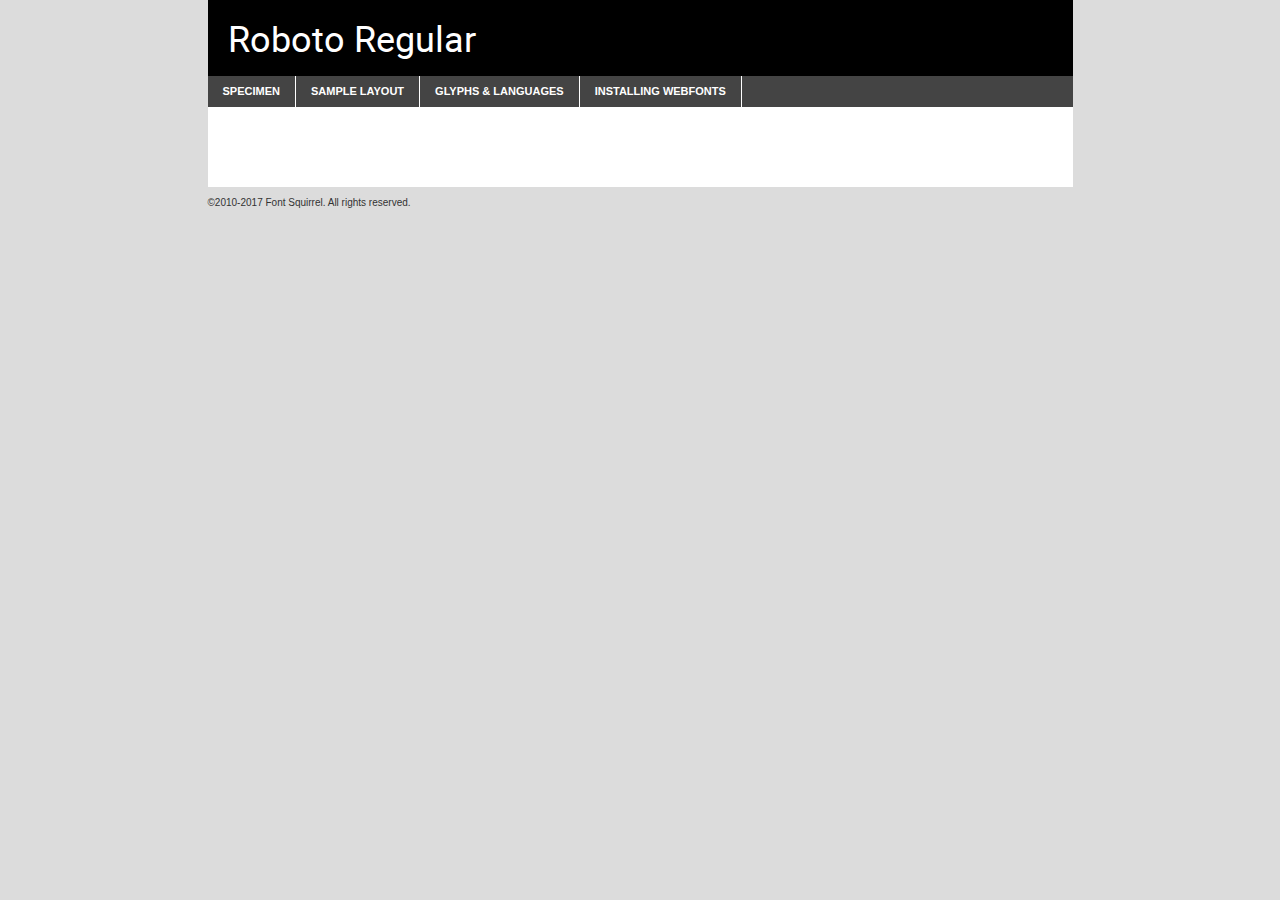
<file: fonts/webfontkit-20170411-054908/roboto-regular-demo.html>
<!DOCTYPE html PUBLIC "-//W3C//DTD XHTML 1.0 Transitional//EN"
	"http://www.w3.org/TR/xhtml1/DTD/xhtml1-transitional.dtd">

<html xmlns="http://www.w3.org/1999/xhtml" xml:lang="en" lang="en">
<head>
	<meta http-equiv="Content-Type" content="text/html; charset=utf-8" />
	<script src="http://ajax.googleapis.com/ajax/libs/jquery/1.7.2/jquery.min.js" type="text/javascript" charset="utf-8"></script>
	<script type="text/javascript">
	(function($){$.fn.easyTabs=function(option){var param=jQuery.extend({fadeSpeed:"fast",defaultContent:1,activeClass:'active'},option);$(this).each(function(){var thisId="#"+this.id;if(param.defaultContent==''){param.defaultContent=1;}
	if(typeof param.defaultContent=="number")
	{var defaultTab=$(thisId+" .tabs li:eq("+(param.defaultContent-1)+") a").attr('href').substr(1);}else{var defaultTab=param.defaultContent;}
	$(thisId+" .tabs li a").each(function(){var tabToHide=$(this).attr('href').substr(1);$("#"+tabToHide).addClass('easytabs-tab-content');});hideAll();changeContent(defaultTab);function hideAll(){$(thisId+" .easytabs-tab-content").hide();}
	function changeContent(tabId){hideAll();$(thisId+" .tabs li").removeClass(param.activeClass);$(thisId+" .tabs li a[href=#"+tabId+"]").closest('li').addClass(param.activeClass);if(param.fadeSpeed!="none")
	{$(thisId+" #"+tabId).fadeIn(param.fadeSpeed);}else{$(thisId+" #"+tabId).show();}}
	$(thisId+" .tabs li").click(function(){var tabId=$(this).find('a').attr('href').substr(1);changeContent(tabId);return false;});});}})(jQuery);
	</script>
	<link rel="stylesheet" href="specimen_files/specimen_stylesheet.css" type="text/css" charset="utf-8" />
	<link rel="stylesheet" href="stylesheet.css" type="text/css" charset="utf-8" />

	<style type="text/css">
					body{
				font-family: 'robotoregular';
							}
		</style>

	<title>Roboto Regular Specimen</title>
	
	
	<script type="text/javascript" charset="utf-8">
		$(document).ready(function() {
			$('#container').easyTabs({defaultContent:1});
		});
	</script>
</head>

<body>
<div id="container">
	<div id="header">
		Roboto Regular	</div>
	<ul class="tabs">
		<li><a href="#specimen">Specimen</a></li>
		<li><a href="#layout">Sample Layout</a></li>
				<li><a href="#glyphs">Glyphs &amp; Languages</a></li>
		<li><a href="#installing">Installing Webfonts</a></li>
		
	</ul>
	
	<div id="main_content">

		
			<div id="specimen">
		
				<div class="section">
					<div class="grid12 firstcol">
						<div class="huge">AaBb</div>
					</div>
				</div>
		
				<div class="section">
					<div class="glyph_range">A&#x200B;B&#x200b;C&#x200b;D&#x200b;E&#x200b;F&#x200b;G&#x200b;H&#x200b;I&#x200b;J&#x200b;K&#x200b;L&#x200b;M&#x200b;N&#x200b;O&#x200b;P&#x200b;Q&#x200b;R&#x200b;S&#x200b;T&#x200b;U&#x200b;V&#x200b;W&#x200b;X&#x200b;Y&#x200b;Z&#x200b;a&#x200b;b&#x200b;c&#x200b;d&#x200b;e&#x200b;f&#x200b;g&#x200b;h&#x200b;i&#x200b;j&#x200b;k&#x200b;l&#x200b;m&#x200b;n&#x200b;o&#x200b;p&#x200b;q&#x200b;r&#x200b;s&#x200b;t&#x200b;u&#x200b;v&#x200b;w&#x200b;x&#x200b;y&#x200b;z&#x200b;1&#x200b;2&#x200b;3&#x200b;4&#x200b;5&#x200b;6&#x200b;7&#x200b;8&#x200b;9&#x200b;0&#x200b;&amp;&#x200b;.&#x200b;,&#x200b;?&#x200b;!&#x200b;&#64;&#x200b;(&#x200b;)&#x200b;#&#x200b;$&#x200b;%&#x200b;*&#x200b;+&#x200b;-&#x200b;=&#x200b;:&#x200b;;</div>
				</div>
				<div class="section">
					<div class="grid12 firstcol">
						<table class="sample_table">
							<tr><td>10</td><td class="size10">abcdefghijklmnopqrstuvwxyzABCDEFGHIJKLMNOPQRSTUVWXYZ0123456789abcdefghijklmnopqrstuvwxyzABCDEFGHIJKLMNOPQRSTUVWXYZ0123456789abcdefghijklmnopqrstuvwxyzABCDEFGHIJKLMNOPQRSTUVWXYZ</td></tr>
							<tr><td>11</td><td class="size11">abcdefghijklmnopqrstuvwxyzABCDEFGHIJKLMNOPQRSTUVWXYZ0123456789abcdefghijklmnopqrstuvwxyzABCDEFGHIJKLMNOPQRSTUVWXYZ0123456789abcdefghijklmnopqrstuvwxyzABCDEFGHIJKLMNOPQRSTUVWXYZ</td></tr>
							<tr><td>12</td><td class="size12">abcdefghijklmnopqrstuvwxyzABCDEFGHIJKLMNOPQRSTUVWXYZ0123456789abcdefghijklmnopqrstuvwxyzABCDEFGHIJKLMNOPQRSTUVWXYZ0123456789abcdefghijklmnopqrstuvwxyzABCDEFGHIJKLMNOPQRSTUVWXYZ</td></tr>
							<tr><td>13</td><td class="size13">abcdefghijklmnopqrstuvwxyzABCDEFGHIJKLMNOPQRSTUVWXYZ0123456789abcdefghijklmnopqrstuvwxyzABCDEFGHIJKLMNOPQRSTUVWXYZ0123456789abcdefghijklmnopqrstuvwxyzABCDEFGHIJKLMNOPQRSTUVWXYZ</td></tr>
							<tr><td>14</td><td class="size14">abcdefghijklmnopqrstuvwxyzABCDEFGHIJKLMNOPQRSTUVWXYZ0123456789abcdefghijklmnopqrstuvwxyzABCDEFGHIJKLMNOPQRSTUVWXYZ0123456789abcdefghijklmnopqrstuvwxyzABCDEFGHIJKLMNOPQRSTUVWXYZ</td></tr>
							<tr><td>16</td><td class="size16">abcdefghijklmnopqrstuvwxyzABCDEFGHIJKLMNOPQRSTUVWXYZ0123456789abcdefghijklmnopqrstuvwxyzABCDEFGHIJKLMNOPQRSTUVWXYZ</td></tr>
							<tr><td>18</td><td class="size18">abcdefghijklmnopqrstuvwxyzABCDEFGHIJKLMNOPQRSTUVWXYZ0123456789abcdefghijklmnopqrstuvwxyzABCDEFGHIJKLMNOPQRSTUVWXYZ</td></tr>
							<tr><td>20</td><td class="size20">abcdefghijklmnopqrstuvwxyzABCDEFGHIJKLMNOPQRSTUVWXYZ0123456789abcdefghijklmnopqrstuvwxyzABCDEFGHIJKLMNOPQRSTUVWXYZ</td></tr>
							<tr><td>24</td><td class="size24">abcdefghijklmnopqrstuvwxyzABCDEFGHIJKLMNOPQRSTUVWXYZ0123456789abcdefghijklmnopqrstuvwxyzABCDEFGHIJKLMNOPQRSTUVWXYZ</td></tr>
							<tr><td>30</td><td class="size30">abcdefghijklmnopqrstuvwxyzABCDEFGHIJKLMNOPQRSTUVWXYZ0123456789abcdefghijklmnopqrstuvwxyzABCDEFGHIJKLMNOPQRSTUVWXYZ</td></tr>
							<tr><td>36</td><td class="size36">abcdefghijklmnopqrstuvwxyzABCDEFGHIJKLMNOPQRSTUVWXYZ0123456789abcdefghijklmnopqrstuvwxyzABCDEFGHIJKLMNOPQRSTUVWXYZ</td></tr>
							<tr><td>48</td><td class="size48">abcdefghijklmnopqrstuvwxyzABCDEFGHIJKLMNOPQRSTUVWXYZ0123456789abcdefghijklmnopqrstuvwxyzABCDEFGHIJKLMNOPQRSTUVWXYZ</td></tr>
							<tr><td>60</td><td class="size60">abcdefghijklmnopqrstuvwxyzABCDEFGHIJKLMNOPQRSTUVWXYZ0123456789abcdefghijklmnopqrstuvwxyzABCDEFGHIJKLMNOPQRSTUVWXYZ</td></tr>
							<tr><td>72</td><td class="size72">abcdefghijklmnopqrstuvwxyzABCDEFGHIJKLMNOPQRSTUVWXYZ0123456789abcdefghijklmnopqrstuvwxyzABCDEFGHIJKLMNOPQRSTUVWXYZ</td></tr>
							<tr><td>90</td><td class="size90">abcdefghijklmnopqrstuvwxyzABCDEFGHIJKLMNOPQRSTUVWXYZ0123456789abcdefghijklmnopqrstuvwxyzABCDEFGHIJKLMNOPQRSTUVWXYZ</td></tr>
						</table>
				
					</div>
			
				</div>
		
		
		
								<div class="section" id="bodycomparison">


										<div id="xheight">
				<div class="fontbody">&#x25FC;&#x25FC;&#x25FC;&#x25FC;&#x25FC;&#x25FC;&#x25FC;&#x25FC;&#x25FC;&#x25FC;&#x25FC;&#x25FC;&#x25FC;&#x25FC;&#x25FC;&#x25FC;&#x25FC;&#x25FC;&#x25FC;&#x25FC;&#x25FC;&#x25FC;&#x25FC;&#x25FC;&#x25FC;&#x25FC;&#x25FC;&#x25FC;&#x25FC;&#x25FC;&#x25FC;&#x25FC;&#x25FC;&#x25FC;&#x25FC;&#x25FC;&#x25FC;&#x25FC;&#x25FC;&#x25FC;&#x25FC;&#x25FC;&#x25FC;&#x25FC;&#x25FC;&#x25FC;&#x25FC;&#x25FC;&#x25FC;&#x25FC;&#x25FC;&#x25FC;&#x25FC;&#x25FC;&#x25FC;&#x25FC;&#x25FC;&#x25FC;&#x25FC;&#x25FC;&#x25FC;&#x25FC;&#x25FC;&#x25FC;&#x25FC;&#x25FC;&#x25FC;&#x25FC;&#x25FC;&#x25FC;&#x25FC;&#x25FC;&#x25FC;&#x25FC;&#x25FC;&#x25FC;&#x25FC;&#x25FC;&#x25FC;&#x25FC;&#x25FC;&#x25FC;&#x25FC;&#x25FC;&#x25FC;&#x25FC;&#x25FC;&#x25FC;&#x25FC;&#x25FC;&#x25FC;&#x25FC;&#x25FC;&#x25FC;&#x25FC;&#x25FC;&#x25FC;&#x25FC;&#x25FC;body</div><div class="arialbody">body</div><div class="verdanabody">body</div><div class="georgiabody">body</div></div>
										<div class="fontbody" style="z-index:1">
											body<span>Roboto Regular</span>
										</div>
										<div class="arialbody" style="z-index:1">
											body<span>Arial</span>
										</div>
										<div class="verdanabody" style="z-index:1">
											body<span>Verdana</span>
										</div>
										<div class="georgiabody" style="z-index:1">
											body<span>Georgia</span>
										</div>



								</div>
		
		
				<div class="section psample psample_row1" id="">
					
					<div class="grid2 firstcol">
						<p class="size10"><span>10.</span>Aenean lacinia bibendum nulla sed consectetur. Fusce dapibus, tellus ac cursus commodo, tortor mauris condimentum nibh, ut fermentum massa justo sit amet risus. Nullam id dolor id nibh ultricies vehicula ut id elit. Cum sociis natoque penatibus et magnis dis parturient montes, nascetur ridiculus mus. Nulla vitae elit libero, a pharetra augue.</p>
			
					</div>
					<div class="grid3">
						<p class="size11"><span>11.</span>Aenean lacinia bibendum nulla sed consectetur. Fusce dapibus, tellus ac cursus commodo, tortor mauris condimentum nibh, ut fermentum massa justo sit amet risus. Nullam id dolor id nibh ultricies vehicula ut id elit. Cum sociis natoque penatibus et magnis dis parturient montes, nascetur ridiculus mus. Nulla vitae elit libero, a pharetra augue.</p>
			
					</div>
					<div class="grid3">
						<p class="size12"><span>12.</span>Aenean lacinia bibendum nulla sed consectetur. Fusce dapibus, tellus ac cursus commodo, tortor mauris condimentum nibh, ut fermentum massa justo sit amet risus. Nullam id dolor id nibh ultricies vehicula ut id elit. Cum sociis natoque penatibus et magnis dis parturient montes, nascetur ridiculus mus. Nulla vitae elit libero, a pharetra augue.</p>
			
					</div>
					<div class="grid4">
						<p class="size13"><span>13.</span>Aenean lacinia bibendum nulla sed consectetur. Fusce dapibus, tellus ac cursus commodo, tortor mauris condimentum nibh, ut fermentum massa justo sit amet risus. Nullam id dolor id nibh ultricies vehicula ut id elit. Cum sociis natoque penatibus et magnis dis parturient montes, nascetur ridiculus mus. Nulla vitae elit libero, a pharetra augue.</p>
			
					</div>
					<div class="white_blend"></div>
					
				</div>
				<div class="section psample psample_row2" id="">
					<div class="grid3 firstcol">
						<p class="size14"><span>14.</span>Aenean lacinia bibendum nulla sed consectetur. Fusce dapibus, tellus ac cursus commodo, tortor mauris condimentum nibh, ut fermentum massa justo sit amet risus. Nullam id dolor id nibh ultricies vehicula ut id elit. Cum sociis natoque penatibus et magnis dis parturient montes, nascetur ridiculus mus. Nulla vitae elit libero, a pharetra augue.</p>
			
					</div>
					<div class="grid4">
						<p class="size16"><span>16.</span>Aenean lacinia bibendum nulla sed consectetur. Fusce dapibus, tellus ac cursus commodo, tortor mauris condimentum nibh, ut fermentum massa justo sit amet risus. Nullam id dolor id nibh ultricies vehicula ut id elit. Cum sociis natoque penatibus et magnis dis parturient montes, nascetur ridiculus mus. Nulla vitae elit libero, a pharetra augue.</p>
			
					</div>
					<div class="grid5">
						<p class="size18"><span>18.</span>Aenean lacinia bibendum nulla sed consectetur. Fusce dapibus, tellus ac cursus commodo, tortor mauris condimentum nibh, ut fermentum massa justo sit amet risus. Nullam id dolor id nibh ultricies vehicula ut id elit. Cum sociis natoque penatibus et magnis dis parturient montes, nascetur ridiculus mus. Nulla vitae elit libero, a pharetra augue.</p>
			
					</div>

					<div class="white_blend"></div>

				</div>
				
				<div class="section psample psample_row3" id="">
					<div class="grid5 firstcol">
						<p class="size20"><span>20.</span>Aenean lacinia bibendum nulla sed consectetur. Fusce dapibus, tellus ac cursus commodo, tortor mauris condimentum nibh, ut fermentum massa justo sit amet risus. Nullam id dolor id nibh ultricies vehicula ut id elit. Cum sociis natoque penatibus et magnis dis parturient montes, nascetur ridiculus mus. Nulla vitae elit libero, a pharetra augue.</p>
					</div>
					<div class="grid7">
						<p class="size24"><span>24.</span>Aenean lacinia bibendum nulla sed consectetur. Fusce dapibus, tellus ac cursus commodo, tortor mauris condimentum nibh, ut fermentum massa justo sit amet risus. Nullam id dolor id nibh ultricies vehicula ut id elit. Cum sociis natoque penatibus et magnis dis parturient montes, nascetur ridiculus mus. Nulla vitae elit libero, a pharetra augue.</p>
					</div>
					
					<div class="white_blend"></div>
					
				</div>
				
				<div class="section psample psample_row4" id="">
					<div class="grid12 firstcol">
						<p class="size30"><span>30.</span>Aenean lacinia bibendum nulla sed consectetur. Fusce dapibus, tellus ac cursus commodo, tortor mauris condimentum nibh, ut fermentum massa justo sit amet risus. Nullam id dolor id nibh ultricies vehicula ut id elit. Cum sociis natoque penatibus et magnis dis parturient montes, nascetur ridiculus mus. Nulla vitae elit libero, a pharetra augue.</p>
					</div>
					<div class="white_blend"></div>
					
				</div>
				
				
				
				<div class="section psample psample_row1 fullreverse">
					<div class="grid2 firstcol">
						<p class="size10"><span>10.</span>Aenean lacinia bibendum nulla sed consectetur. Fusce dapibus, tellus ac cursus commodo, tortor mauris condimentum nibh, ut fermentum massa justo sit amet risus. Nullam id dolor id nibh ultricies vehicula ut id elit. Cum sociis natoque penatibus et magnis dis parturient montes, nascetur ridiculus mus. Nulla vitae elit libero, a pharetra augue.</p>
			
					</div>
					<div class="grid3">
						<p class="size11"><span>11.</span>Aenean lacinia bibendum nulla sed consectetur. Fusce dapibus, tellus ac cursus commodo, tortor mauris condimentum nibh, ut fermentum massa justo sit amet risus. Nullam id dolor id nibh ultricies vehicula ut id elit. Cum sociis natoque penatibus et magnis dis parturient montes, nascetur ridiculus mus. Nulla vitae elit libero, a pharetra augue.</p>
			
					</div>
					<div class="grid3">
						<p class="size12"><span>12.</span>Aenean lacinia bibendum nulla sed consectetur. Fusce dapibus, tellus ac cursus commodo, tortor mauris condimentum nibh, ut fermentum massa justo sit amet risus. Nullam id dolor id nibh ultricies vehicula ut id elit. Cum sociis natoque penatibus et magnis dis parturient montes, nascetur ridiculus mus. Nulla vitae elit libero, a pharetra augue.</p>
			
					</div>
					<div class="grid4">
						<p class="size13"><span>13.</span>Aenean lacinia bibendum nulla sed consectetur. Fusce dapibus, tellus ac cursus commodo, tortor mauris condimentum nibh, ut fermentum massa justo sit amet risus. Nullam id dolor id nibh ultricies vehicula ut id elit. Cum sociis natoque penatibus et magnis dis parturient montes, nascetur ridiculus mus. Nulla vitae elit libero, a pharetra augue.</p>
			
					</div>
					<div class="black_blend"></div>
					
				</div>
				
				<div class="section psample psample_row2 fullreverse">
					<div class="grid3 firstcol">
						<p class="size14"><span>14.</span>Aenean lacinia bibendum nulla sed consectetur. Fusce dapibus, tellus ac cursus commodo, tortor mauris condimentum nibh, ut fermentum massa justo sit amet risus. Nullam id dolor id nibh ultricies vehicula ut id elit. Cum sociis natoque penatibus et magnis dis parturient montes, nascetur ridiculus mus. Nulla vitae elit libero, a pharetra augue.</p>
			
					</div>
					<div class="grid4">
						<p class="size16"><span>16.</span>Aenean lacinia bibendum nulla sed consectetur. Fusce dapibus, tellus ac cursus commodo, tortor mauris condimentum nibh, ut fermentum massa justo sit amet risus. Nullam id dolor id nibh ultricies vehicula ut id elit. Cum sociis natoque penatibus et magnis dis parturient montes, nascetur ridiculus mus. Nulla vitae elit libero, a pharetra augue.</p>
			
					</div>
					<div class="grid5">
						<p class="size18"><span>18.</span>Aenean lacinia bibendum nulla sed consectetur. Fusce dapibus, tellus ac cursus commodo, tortor mauris condimentum nibh, ut fermentum massa justo sit amet risus. Nullam id dolor id nibh ultricies vehicula ut id elit. Cum sociis natoque penatibus et magnis dis parturient montes, nascetur ridiculus mus. Nulla vitae elit libero, a pharetra augue.</p>
			
					</div>
					<div class="black_blend"></div>

				</div>
				
				<div class="section psample fullreverse psample_row3" id="">
					<div class="grid5 firstcol">
						<p class="size20"><span>20.</span>Aenean lacinia bibendum nulla sed consectetur. Fusce dapibus, tellus ac cursus commodo, tortor mauris condimentum nibh, ut fermentum massa justo sit amet risus. Nullam id dolor id nibh ultricies vehicula ut id elit. Cum sociis natoque penatibus et magnis dis parturient montes, nascetur ridiculus mus. Nulla vitae elit libero, a pharetra augue.</p>
					</div>
					<div class="grid7">
						<p class="size24"><span>24.</span>Aenean lacinia bibendum nulla sed consectetur. Fusce dapibus, tellus ac cursus commodo, tortor mauris condimentum nibh, ut fermentum massa justo sit amet risus. Nullam id dolor id nibh ultricies vehicula ut id elit. Cum sociis natoque penatibus et magnis dis parturient montes, nascetur ridiculus mus. Nulla vitae elit libero, a pharetra augue.</p>
					</div>
					
					<div class="black_blend"></div>
					
				</div>
				
				<div class="section psample fullreverse psample_row4" id="" style="border-bottom: 20px #000 solid;">
					<div class="grid12 firstcol">
						<p class="size30"><span>30.</span>Aenean lacinia bibendum nulla sed consectetur. Fusce dapibus, tellus ac cursus commodo, tortor mauris condimentum nibh, ut fermentum massa justo sit amet risus. Nullam id dolor id nibh ultricies vehicula ut id elit. Cum sociis natoque penatibus et magnis dis parturient montes, nascetur ridiculus mus. Nulla vitae elit libero, a pharetra augue.</p>
					</div>
					<div class="black_blend"></div>
					
				</div>
				
				
				
				
			</div>
			
			<div id="layout">
				
				<div class="section">
					
					<div class="grid12 firstcol">
						<h1>Lorem Ipsum Dolor</h1>
						<h2>Etiam porta sem malesuada magna mollis euismod</h2>
						
						<p class="byline">By <a href="#link">Aenean Lacinia</a></p>
					</div>
				</div>
				<div class="section">
					<div class="grid8 firstcol">
						<p class="large">Donec sed odio dui. Morbi leo risus, porta ac consectetur ac, vestibulum at eros. Fusce dapibus, tellus ac cursus commodo, tortor mauris condimentum nibh, ut fermentum massa justo sit amet risus. </p>

						
						<h3>Pellentesque ornare sem</h3>

						<p>Maecenas sed diam eget risus varius blandit sit amet non magna. Maecenas faucibus mollis interdum. Donec ullamcorper nulla non metus auctor fringilla. Nullam id dolor id nibh ultricies vehicula ut id elit. Nullam id dolor id nibh ultricies vehicula ut id elit. </p>

						<p>Aenean eu leo quam. Pellentesque ornare sem lacinia quam venenatis vestibulum. Lorem ipsum dolor sit amet, consectetur adipiscing elit. Cum sociis natoque penatibus et magnis dis parturient montes, nascetur ridiculus mus. </p>

						<p>Nulla vitae elit libero, a pharetra augue. Praesent commodo cursus magna, vel scelerisque nisl consectetur et. Aenean lacinia bibendum nulla sed consectetur. </p>

						<p>Nullam quis risus eget urna mollis ornare vel eu leo. Nullam quis risus eget urna mollis ornare vel eu leo. Maecenas sed diam eget risus varius blandit sit amet non magna. Donec ullamcorper nulla non metus auctor fringilla. </p>

						<h3>Cras mattis consectetur</h3>

						<p>Aenean eu leo quam. Pellentesque ornare sem lacinia quam venenatis vestibulum. Aenean lacinia bibendum nulla sed consectetur. Integer posuere erat a ante venenatis dapibus posuere velit aliquet. Cras mattis consectetur purus sit amet fermentum. </p>

						<p>Nullam id dolor id nibh ultricies vehicula ut id elit. Nullam quis risus eget urna mollis ornare vel eu leo. Cras mattis consectetur purus sit amet fermentum.</p>
					</div>
					
					<div class="grid4 sidebar">
						
						<div class="box reverse">
							<p class="last">Nullam quis risus eget urna mollis ornare vel eu leo. Donec ullamcorper nulla non metus auctor fringilla. Cras mattis consectetur purus sit amet fermentum. Sed posuere consectetur est at lobortis. Lorem ipsum dolor sit amet, consectetur adipiscing elit. </p>
						</div>
						
						<p class="caption">Maecenas sed diam eget risus varius.</p>

						<p>Vestibulum id ligula porta felis euismod semper. Integer posuere erat a ante venenatis dapibus posuere velit aliquet. Vestibulum id ligula porta felis euismod semper. Sed posuere consectetur est at lobortis. Maecenas sed diam eget risus varius blandit sit amet non magna. Fusce dapibus, tellus ac cursus commodo, tortor mauris condimentum nibh, ut fermentum massa justo sit amet risus. </p>

					

						<p>Duis mollis, est non commodo luctus, nisi erat porttitor ligula, eget lacinia odio sem nec elit. Aenean lacinia bibendum nulla sed consectetur. Vivamus sagittis lacus vel augue laoreet rutrum faucibus dolor auctor. Aenean lacinia bibendum nulla sed consectetur. Nullam quis risus eget urna mollis ornare vel eu leo. </p>

						<p>Praesent commodo cursus magna, vel scelerisque nisl consectetur et. Donec ullamcorper nulla non metus auctor fringilla. Maecenas faucibus mollis interdum. Fusce dapibus, tellus ac cursus commodo, tortor mauris condimentum nibh, ut fermentum massa justo sit amet risus. </p>

					</div>
				</div>
				
			</div>


			



		<div id="glyphs">
			<div class="section">
				<div class="grid12 firstcol">
			
				<h1>Language Support</h1>
				<p>The subset of Roboto Regular in this kit supports the following languages:<br />
			
					Cyrillic, English, Arrernte, Bislama, Cebuano, Fijian, Gilbertese, Hmong, Ibanag, Iloko_ilokano, Interglossa_glosa, Interlingua, Lojban, Norfolk_pitcairnese, Oromo, Rotokas, Seychelles_creole, Shona, Somali, Southern_ndebele, Swahili, Swati_swazi, Tok_pisin, Turkmen_cyrillic, Uyghur_cyrillic, Votic_cyrillic, Warlpiri, Xhosa, Zulu, Latinbasic, Ubasic, Demo, Moldovan				</p>
				<h1>Glyph Chart</h1>
				<p>The subset of Roboto Regular in this kit includes all the glyphs listed below. Unicode entities are included above each glyph to help you insert individual characters into your layout.</p>
				<div id="glyph_chart">
			
																														 <div><p>&amp;#2;</p>&#2;</div>
																				 <div><p>&amp;#13;</p>&#13;</div>
																				 <div><p>&amp;#32;</p>&#32;</div>
																				 <div><p>&amp;#33;</p>&#33;</div>
																				 <div><p>&amp;#34;</p>&#34;</div>
																				 <div><p>&amp;#35;</p>&#35;</div>
																				 <div><p>&amp;#36;</p>&#36;</div>
																				 <div><p>&amp;#37;</p>&#37;</div>
																				 <div><p>&amp;#38;</p>&#38;</div>
																				 <div><p>&amp;#39;</p>&#39;</div>
																				 <div><p>&amp;#40;</p>&#40;</div>
																				 <div><p>&amp;#41;</p>&#41;</div>
																				 <div><p>&amp;#42;</p>&#42;</div>
																				 <div><p>&amp;#43;</p>&#43;</div>
																				 <div><p>&amp;#44;</p>&#44;</div>
																				 <div><p>&amp;#45;</p>&#45;</div>
																				 <div><p>&amp;#46;</p>&#46;</div>
																				 <div><p>&amp;#47;</p>&#47;</div>
																				 <div><p>&amp;#48;</p>&#48;</div>
																				 <div><p>&amp;#49;</p>&#49;</div>
																				 <div><p>&amp;#50;</p>&#50;</div>
																				 <div><p>&amp;#51;</p>&#51;</div>
																				 <div><p>&amp;#52;</p>&#52;</div>
																				 <div><p>&amp;#53;</p>&#53;</div>
																				 <div><p>&amp;#54;</p>&#54;</div>
																				 <div><p>&amp;#55;</p>&#55;</div>
																				 <div><p>&amp;#56;</p>&#56;</div>
																				 <div><p>&amp;#57;</p>&#57;</div>
																				 <div><p>&amp;#58;</p>&#58;</div>
																				 <div><p>&amp;#59;</p>&#59;</div>
																				 <div><p>&amp;#60;</p>&#60;</div>
																				 <div><p>&amp;#61;</p>&#61;</div>
																				 <div><p>&amp;#62;</p>&#62;</div>
																				 <div><p>&amp;#63;</p>&#63;</div>
																				 <div><p>&amp;#64;</p>&#64;</div>
																				 <div><p>&amp;#65;</p>&#65;</div>
																				 <div><p>&amp;#66;</p>&#66;</div>
																				 <div><p>&amp;#67;</p>&#67;</div>
																				 <div><p>&amp;#68;</p>&#68;</div>
																				 <div><p>&amp;#69;</p>&#69;</div>
																				 <div><p>&amp;#70;</p>&#70;</div>
																				 <div><p>&amp;#71;</p>&#71;</div>
																				 <div><p>&amp;#72;</p>&#72;</div>
																				 <div><p>&amp;#73;</p>&#73;</div>
																				 <div><p>&amp;#74;</p>&#74;</div>
																				 <div><p>&amp;#75;</p>&#75;</div>
																				 <div><p>&amp;#76;</p>&#76;</div>
																				 <div><p>&amp;#77;</p>&#77;</div>
																				 <div><p>&amp;#78;</p>&#78;</div>
																				 <div><p>&amp;#79;</p>&#79;</div>
																				 <div><p>&amp;#80;</p>&#80;</div>
																				 <div><p>&amp;#81;</p>&#81;</div>
																				 <div><p>&amp;#82;</p>&#82;</div>
																				 <div><p>&amp;#83;</p>&#83;</div>
																				 <div><p>&amp;#84;</p>&#84;</div>
																				 <div><p>&amp;#85;</p>&#85;</div>
																				 <div><p>&amp;#86;</p>&#86;</div>
																				 <div><p>&amp;#87;</p>&#87;</div>
																				 <div><p>&amp;#88;</p>&#88;</div>
																				 <div><p>&amp;#89;</p>&#89;</div>
																				 <div><p>&amp;#90;</p>&#90;</div>
																				 <div><p>&amp;#91;</p>&#91;</div>
																				 <div><p>&amp;#92;</p>&#92;</div>
																				 <div><p>&amp;#93;</p>&#93;</div>
																				 <div><p>&amp;#94;</p>&#94;</div>
																				 <div><p>&amp;#95;</p>&#95;</div>
																				 <div><p>&amp;#96;</p>&#96;</div>
																				 <div><p>&amp;#97;</p>&#97;</div>
																				 <div><p>&amp;#98;</p>&#98;</div>
																				 <div><p>&amp;#99;</p>&#99;</div>
																				 <div><p>&amp;#100;</p>&#100;</div>
																				 <div><p>&amp;#101;</p>&#101;</div>
																				 <div><p>&amp;#102;</p>&#102;</div>
																				 <div><p>&amp;#103;</p>&#103;</div>
																				 <div><p>&amp;#104;</p>&#104;</div>
																				 <div><p>&amp;#105;</p>&#105;</div>
																				 <div><p>&amp;#106;</p>&#106;</div>
																				 <div><p>&amp;#107;</p>&#107;</div>
																				 <div><p>&amp;#108;</p>&#108;</div>
																				 <div><p>&amp;#109;</p>&#109;</div>
																				 <div><p>&amp;#110;</p>&#110;</div>
																				 <div><p>&amp;#111;</p>&#111;</div>
																				 <div><p>&amp;#112;</p>&#112;</div>
																				 <div><p>&amp;#113;</p>&#113;</div>
																				 <div><p>&amp;#114;</p>&#114;</div>
																				 <div><p>&amp;#115;</p>&#115;</div>
																				 <div><p>&amp;#116;</p>&#116;</div>
																				 <div><p>&amp;#117;</p>&#117;</div>
																				 <div><p>&amp;#118;</p>&#118;</div>
																				 <div><p>&amp;#119;</p>&#119;</div>
																				 <div><p>&amp;#120;</p>&#120;</div>
																				 <div><p>&amp;#121;</p>&#121;</div>
																				 <div><p>&amp;#122;</p>&#122;</div>
																				 <div><p>&amp;#123;</p>&#123;</div>
																				 <div><p>&amp;#124;</p>&#124;</div>
																				 <div><p>&amp;#125;</p>&#125;</div>
																				 <div><p>&amp;#126;</p>&#126;</div>
																				 <div><p>&amp;#160;</p>&#160;</div>
																				 <div><p>&amp;#162;</p>&#162;</div>
																				 <div><p>&amp;#163;</p>&#163;</div>
																				 <div><p>&amp;#165;</p>&#165;</div>
																				 <div><p>&amp;#168;</p>&#168;</div>
																				 <div><p>&amp;#169;</p>&#169;</div>
																				 <div><p>&amp;#171;</p>&#171;</div>
																				 <div><p>&amp;#173;</p>&#173;</div>
																				 <div><p>&amp;#174;</p>&#174;</div>
																				 <div><p>&amp;#180;</p>&#180;</div>
																				 <div><p>&amp;#184;</p>&#184;</div>
																				 <div><p>&amp;#187;</p>&#187;</div>
																				 <div><p>&amp;#399;</p>&#399;</div>
																				 <div><p>&amp;#402;</p>&#402;</div>
																				 <div><p>&amp;#416;</p>&#416;</div>
																				 <div><p>&amp;#417;</p>&#417;</div>
																				 <div><p>&amp;#431;</p>&#431;</div>
																				 <div><p>&amp;#432;</p>&#432;</div>
																				 <div><p>&amp;#496;</p>&#496;</div>
																				 <div><p>&amp;#506;</p>&#506;</div>
																				 <div><p>&amp;#507;</p>&#507;</div>
																				 <div><p>&amp;#508;</p>&#508;</div>
																				 <div><p>&amp;#509;</p>&#509;</div>
																				 <div><p>&amp;#510;</p>&#510;</div>
																				 <div><p>&amp;#511;</p>&#511;</div>
																				 <div><p>&amp;#536;</p>&#536;</div>
																				 <div><p>&amp;#537;</p>&#537;</div>
																				 <div><p>&amp;#538;</p>&#538;</div>
																				 <div><p>&amp;#539;</p>&#539;</div>
																				 <div><p>&amp;#710;</p>&#710;</div>
																				 <div><p>&amp;#730;</p>&#730;</div>
																				 <div><p>&amp;#732;</p>&#732;</div>
																				 <div><p>&amp;#1024;</p>&#1024;</div>
																				 <div><p>&amp;#1025;</p>&#1025;</div>
																				 <div><p>&amp;#1026;</p>&#1026;</div>
																				 <div><p>&amp;#1027;</p>&#1027;</div>
																				 <div><p>&amp;#1028;</p>&#1028;</div>
																				 <div><p>&amp;#1029;</p>&#1029;</div>
																				 <div><p>&amp;#1030;</p>&#1030;</div>
																				 <div><p>&amp;#1031;</p>&#1031;</div>
																				 <div><p>&amp;#1032;</p>&#1032;</div>
																				 <div><p>&amp;#1033;</p>&#1033;</div>
																				 <div><p>&amp;#1034;</p>&#1034;</div>
																				 <div><p>&amp;#1035;</p>&#1035;</div>
																				 <div><p>&amp;#1036;</p>&#1036;</div>
																				 <div><p>&amp;#1037;</p>&#1037;</div>
																				 <div><p>&amp;#1038;</p>&#1038;</div>
																				 <div><p>&amp;#1039;</p>&#1039;</div>
																				 <div><p>&amp;#1040;</p>&#1040;</div>
																				 <div><p>&amp;#1041;</p>&#1041;</div>
																				 <div><p>&amp;#1042;</p>&#1042;</div>
																				 <div><p>&amp;#1043;</p>&#1043;</div>
																				 <div><p>&amp;#1044;</p>&#1044;</div>
																				 <div><p>&amp;#1045;</p>&#1045;</div>
																				 <div><p>&amp;#1046;</p>&#1046;</div>
																				 <div><p>&amp;#1047;</p>&#1047;</div>
																				 <div><p>&amp;#1048;</p>&#1048;</div>
																				 <div><p>&amp;#1049;</p>&#1049;</div>
																				 <div><p>&amp;#1050;</p>&#1050;</div>
																				 <div><p>&amp;#1051;</p>&#1051;</div>
																				 <div><p>&amp;#1052;</p>&#1052;</div>
																				 <div><p>&amp;#1053;</p>&#1053;</div>
																				 <div><p>&amp;#1054;</p>&#1054;</div>
																				 <div><p>&amp;#1055;</p>&#1055;</div>
																				 <div><p>&amp;#1056;</p>&#1056;</div>
																				 <div><p>&amp;#1057;</p>&#1057;</div>
																				 <div><p>&amp;#1058;</p>&#1058;</div>
																				 <div><p>&amp;#1059;</p>&#1059;</div>
																				 <div><p>&amp;#1060;</p>&#1060;</div>
																				 <div><p>&amp;#1061;</p>&#1061;</div>
																				 <div><p>&amp;#1062;</p>&#1062;</div>
																				 <div><p>&amp;#1063;</p>&#1063;</div>
																				 <div><p>&amp;#1064;</p>&#1064;</div>
																				 <div><p>&amp;#1065;</p>&#1065;</div>
																				 <div><p>&amp;#1066;</p>&#1066;</div>
																				 <div><p>&amp;#1067;</p>&#1067;</div>
																				 <div><p>&amp;#1068;</p>&#1068;</div>
																				 <div><p>&amp;#1069;</p>&#1069;</div>
																				 <div><p>&amp;#1070;</p>&#1070;</div>
																				 <div><p>&amp;#1071;</p>&#1071;</div>
																				 <div><p>&amp;#1072;</p>&#1072;</div>
																				 <div><p>&amp;#1073;</p>&#1073;</div>
																				 <div><p>&amp;#1074;</p>&#1074;</div>
																				 <div><p>&amp;#1075;</p>&#1075;</div>
																				 <div><p>&amp;#1076;</p>&#1076;</div>
																				 <div><p>&amp;#1077;</p>&#1077;</div>
																				 <div><p>&amp;#1078;</p>&#1078;</div>
																				 <div><p>&amp;#1079;</p>&#1079;</div>
																				 <div><p>&amp;#1080;</p>&#1080;</div>
																				 <div><p>&amp;#1081;</p>&#1081;</div>
																				 <div><p>&amp;#1082;</p>&#1082;</div>
																				 <div><p>&amp;#1083;</p>&#1083;</div>
																				 <div><p>&amp;#1084;</p>&#1084;</div>
																				 <div><p>&amp;#1085;</p>&#1085;</div>
																				 <div><p>&amp;#1086;</p>&#1086;</div>
																				 <div><p>&amp;#1087;</p>&#1087;</div>
																				 <div><p>&amp;#1088;</p>&#1088;</div>
																				 <div><p>&amp;#1089;</p>&#1089;</div>
																				 <div><p>&amp;#1090;</p>&#1090;</div>
																				 <div><p>&amp;#1091;</p>&#1091;</div>
																				 <div><p>&amp;#1092;</p>&#1092;</div>
																				 <div><p>&amp;#1093;</p>&#1093;</div>
																				 <div><p>&amp;#1094;</p>&#1094;</div>
																				 <div><p>&amp;#1095;</p>&#1095;</div>
																				 <div><p>&amp;#1096;</p>&#1096;</div>
																				 <div><p>&amp;#1097;</p>&#1097;</div>
																				 <div><p>&amp;#1098;</p>&#1098;</div>
																				 <div><p>&amp;#1099;</p>&#1099;</div>
																				 <div><p>&amp;#1100;</p>&#1100;</div>
																				 <div><p>&amp;#1101;</p>&#1101;</div>
																				 <div><p>&amp;#1102;</p>&#1102;</div>
																				 <div><p>&amp;#1103;</p>&#1103;</div>
																				 <div><p>&amp;#1104;</p>&#1104;</div>
																				 <div><p>&amp;#1105;</p>&#1105;</div>
																				 <div><p>&amp;#1106;</p>&#1106;</div>
																				 <div><p>&amp;#1107;</p>&#1107;</div>
																				 <div><p>&amp;#1108;</p>&#1108;</div>
																				 <div><p>&amp;#1109;</p>&#1109;</div>
																				 <div><p>&amp;#1110;</p>&#1110;</div>
																				 <div><p>&amp;#1111;</p>&#1111;</div>
																				 <div><p>&amp;#1112;</p>&#1112;</div>
																				 <div><p>&amp;#1113;</p>&#1113;</div>
																				 <div><p>&amp;#1114;</p>&#1114;</div>
																				 <div><p>&amp;#1115;</p>&#1115;</div>
																				 <div><p>&amp;#1116;</p>&#1116;</div>
																				 <div><p>&amp;#1117;</p>&#1117;</div>
																				 <div><p>&amp;#1118;</p>&#1118;</div>
																				 <div><p>&amp;#1119;</p>&#1119;</div>
																				 <div><p>&amp;#1120;</p>&#1120;</div>
																				 <div><p>&amp;#1121;</p>&#1121;</div>
																				 <div><p>&amp;#1122;</p>&#1122;</div>
																				 <div><p>&amp;#1123;</p>&#1123;</div>
																				 <div><p>&amp;#1124;</p>&#1124;</div>
																				 <div><p>&amp;#1125;</p>&#1125;</div>
																				 <div><p>&amp;#1126;</p>&#1126;</div>
																				 <div><p>&amp;#1127;</p>&#1127;</div>
																				 <div><p>&amp;#1128;</p>&#1128;</div>
																				 <div><p>&amp;#1129;</p>&#1129;</div>
																				 <div><p>&amp;#1130;</p>&#1130;</div>
																				 <div><p>&amp;#1131;</p>&#1131;</div>
																				 <div><p>&amp;#1132;</p>&#1132;</div>
																				 <div><p>&amp;#1133;</p>&#1133;</div>
																				 <div><p>&amp;#1134;</p>&#1134;</div>
																				 <div><p>&amp;#1135;</p>&#1135;</div>
																				 <div><p>&amp;#1136;</p>&#1136;</div>
																				 <div><p>&amp;#1137;</p>&#1137;</div>
																				 <div><p>&amp;#1138;</p>&#1138;</div>
																				 <div><p>&amp;#1139;</p>&#1139;</div>
																				 <div><p>&amp;#1140;</p>&#1140;</div>
																				 <div><p>&amp;#1141;</p>&#1141;</div>
																				 <div><p>&amp;#1142;</p>&#1142;</div>
																				 <div><p>&amp;#1143;</p>&#1143;</div>
																				 <div><p>&amp;#1144;</p>&#1144;</div>
																				 <div><p>&amp;#1145;</p>&#1145;</div>
																				 <div><p>&amp;#1146;</p>&#1146;</div>
																				 <div><p>&amp;#1147;</p>&#1147;</div>
																				 <div><p>&amp;#1148;</p>&#1148;</div>
																				 <div><p>&amp;#1149;</p>&#1149;</div>
																				 <div><p>&amp;#1150;</p>&#1150;</div>
																				 <div><p>&amp;#1151;</p>&#1151;</div>
																				 <div><p>&amp;#1152;</p>&#1152;</div>
																				 <div><p>&amp;#1153;</p>&#1153;</div>
																				 <div><p>&amp;#1154;</p>&#1154;</div>
																				 <div><p>&amp;#1155;</p>&#1155;</div>
																				 <div><p>&amp;#1156;</p>&#1156;</div>
																				 <div><p>&amp;#1157;</p>&#1157;</div>
																				 <div><p>&amp;#1158;</p>&#1158;</div>
																				 <div><p>&amp;#1160;</p>&#1160;</div>
																				 <div><p>&amp;#1161;</p>&#1161;</div>
																				 <div><p>&amp;#1162;</p>&#1162;</div>
																				 <div><p>&amp;#1163;</p>&#1163;</div>
																				 <div><p>&amp;#1164;</p>&#1164;</div>
																				 <div><p>&amp;#1165;</p>&#1165;</div>
																				 <div><p>&amp;#1166;</p>&#1166;</div>
																				 <div><p>&amp;#1167;</p>&#1167;</div>
																				 <div><p>&amp;#1168;</p>&#1168;</div>
																				 <div><p>&amp;#1169;</p>&#1169;</div>
																				 <div><p>&amp;#1170;</p>&#1170;</div>
																				 <div><p>&amp;#1171;</p>&#1171;</div>
																				 <div><p>&amp;#1172;</p>&#1172;</div>
																				 <div><p>&amp;#1173;</p>&#1173;</div>
																				 <div><p>&amp;#1174;</p>&#1174;</div>
																				 <div><p>&amp;#1175;</p>&#1175;</div>
																				 <div><p>&amp;#1176;</p>&#1176;</div>
																				 <div><p>&amp;#1177;</p>&#1177;</div>
																				 <div><p>&amp;#1178;</p>&#1178;</div>
																				 <div><p>&amp;#1179;</p>&#1179;</div>
																				 <div><p>&amp;#1180;</p>&#1180;</div>
																				 <div><p>&amp;#1181;</p>&#1181;</div>
																				 <div><p>&amp;#1182;</p>&#1182;</div>
																				 <div><p>&amp;#1183;</p>&#1183;</div>
																				 <div><p>&amp;#1184;</p>&#1184;</div>
																				 <div><p>&amp;#1185;</p>&#1185;</div>
																				 <div><p>&amp;#1186;</p>&#1186;</div>
																				 <div><p>&amp;#1187;</p>&#1187;</div>
																				 <div><p>&amp;#1188;</p>&#1188;</div>
																				 <div><p>&amp;#1189;</p>&#1189;</div>
																				 <div><p>&amp;#1190;</p>&#1190;</div>
																				 <div><p>&amp;#1191;</p>&#1191;</div>
																				 <div><p>&amp;#1192;</p>&#1192;</div>
																				 <div><p>&amp;#1193;</p>&#1193;</div>
																				 <div><p>&amp;#1194;</p>&#1194;</div>
																				 <div><p>&amp;#1195;</p>&#1195;</div>
																				 <div><p>&amp;#1196;</p>&#1196;</div>
																				 <div><p>&amp;#1197;</p>&#1197;</div>
																				 <div><p>&amp;#1198;</p>&#1198;</div>
																				 <div><p>&amp;#1199;</p>&#1199;</div>
																				 <div><p>&amp;#1200;</p>&#1200;</div>
																				 <div><p>&amp;#1201;</p>&#1201;</div>
																				 <div><p>&amp;#1202;</p>&#1202;</div>
																				 <div><p>&amp;#1203;</p>&#1203;</div>
																				 <div><p>&amp;#1204;</p>&#1204;</div>
																				 <div><p>&amp;#1205;</p>&#1205;</div>
																				 <div><p>&amp;#1206;</p>&#1206;</div>
																				 <div><p>&amp;#1207;</p>&#1207;</div>
																				 <div><p>&amp;#1208;</p>&#1208;</div>
																				 <div><p>&amp;#1209;</p>&#1209;</div>
																				 <div><p>&amp;#1210;</p>&#1210;</div>
																				 <div><p>&amp;#1211;</p>&#1211;</div>
																				 <div><p>&amp;#1212;</p>&#1212;</div>
																				 <div><p>&amp;#1213;</p>&#1213;</div>
																				 <div><p>&amp;#1214;</p>&#1214;</div>
																				 <div><p>&amp;#1215;</p>&#1215;</div>
																				 <div><p>&amp;#1216;</p>&#1216;</div>
																				 <div><p>&amp;#1217;</p>&#1217;</div>
																				 <div><p>&amp;#1218;</p>&#1218;</div>
																				 <div><p>&amp;#1219;</p>&#1219;</div>
																				 <div><p>&amp;#1220;</p>&#1220;</div>
																				 <div><p>&amp;#1221;</p>&#1221;</div>
																				 <div><p>&amp;#1222;</p>&#1222;</div>
																				 <div><p>&amp;#1223;</p>&#1223;</div>
																				 <div><p>&amp;#1224;</p>&#1224;</div>
																				 <div><p>&amp;#1225;</p>&#1225;</div>
																				 <div><p>&amp;#1226;</p>&#1226;</div>
																				 <div><p>&amp;#1227;</p>&#1227;</div>
																				 <div><p>&amp;#1228;</p>&#1228;</div>
																				 <div><p>&amp;#1229;</p>&#1229;</div>
																				 <div><p>&amp;#1230;</p>&#1230;</div>
																				 <div><p>&amp;#1231;</p>&#1231;</div>
																				 <div><p>&amp;#1232;</p>&#1232;</div>
																				 <div><p>&amp;#1233;</p>&#1233;</div>
																				 <div><p>&amp;#1234;</p>&#1234;</div>
																				 <div><p>&amp;#1235;</p>&#1235;</div>
																				 <div><p>&amp;#1236;</p>&#1236;</div>
																				 <div><p>&amp;#1237;</p>&#1237;</div>
																				 <div><p>&amp;#1238;</p>&#1238;</div>
																				 <div><p>&amp;#1239;</p>&#1239;</div>
																				 <div><p>&amp;#1240;</p>&#1240;</div>
																				 <div><p>&amp;#1241;</p>&#1241;</div>
																				 <div><p>&amp;#1242;</p>&#1242;</div>
																				 <div><p>&amp;#1243;</p>&#1243;</div>
																				 <div><p>&amp;#1244;</p>&#1244;</div>
																				 <div><p>&amp;#1245;</p>&#1245;</div>
																				 <div><p>&amp;#1246;</p>&#1246;</div>
																				 <div><p>&amp;#1247;</p>&#1247;</div>
																				 <div><p>&amp;#1248;</p>&#1248;</div>
																				 <div><p>&amp;#1249;</p>&#1249;</div>
																				 <div><p>&amp;#1250;</p>&#1250;</div>
																				 <div><p>&amp;#1251;</p>&#1251;</div>
																				 <div><p>&amp;#1252;</p>&#1252;</div>
																				 <div><p>&amp;#1253;</p>&#1253;</div>
																				 <div><p>&amp;#1254;</p>&#1254;</div>
																				 <div><p>&amp;#1255;</p>&#1255;</div>
																				 <div><p>&amp;#1256;</p>&#1256;</div>
																				 <div><p>&amp;#1257;</p>&#1257;</div>
																				 <div><p>&amp;#1258;</p>&#1258;</div>
																				 <div><p>&amp;#1259;</p>&#1259;</div>
																				 <div><p>&amp;#1260;</p>&#1260;</div>
																				 <div><p>&amp;#1261;</p>&#1261;</div>
																				 <div><p>&amp;#1262;</p>&#1262;</div>
																				 <div><p>&amp;#1263;</p>&#1263;</div>
																				 <div><p>&amp;#1264;</p>&#1264;</div>
																				 <div><p>&amp;#1265;</p>&#1265;</div>
																				 <div><p>&amp;#1266;</p>&#1266;</div>
																				 <div><p>&amp;#1267;</p>&#1267;</div>
																				 <div><p>&amp;#1268;</p>&#1268;</div>
																				 <div><p>&amp;#1269;</p>&#1269;</div>
																				 <div><p>&amp;#1270;</p>&#1270;</div>
																				 <div><p>&amp;#1271;</p>&#1271;</div>
																				 <div><p>&amp;#1272;</p>&#1272;</div>
																				 <div><p>&amp;#1273;</p>&#1273;</div>
																				 <div><p>&amp;#1274;</p>&#1274;</div>
																				 <div><p>&amp;#1275;</p>&#1275;</div>
																				 <div><p>&amp;#1276;</p>&#1276;</div>
																				 <div><p>&amp;#1277;</p>&#1277;</div>
																				 <div><p>&amp;#1278;</p>&#1278;</div>
																				 <div><p>&amp;#1279;</p>&#1279;</div>
																				 <div><p>&amp;#7680;</p>&#7680;</div>
																				 <div><p>&amp;#7681;</p>&#7681;</div>
																				 <div><p>&amp;#7742;</p>&#7742;</div>
																				 <div><p>&amp;#7743;</p>&#7743;</div>
																				 <div><p>&amp;#7808;</p>&#7808;</div>
																				 <div><p>&amp;#7809;</p>&#7809;</div>
																				 <div><p>&amp;#7810;</p>&#7810;</div>
																				 <div><p>&amp;#7811;</p>&#7811;</div>
																				 <div><p>&amp;#7812;</p>&#7812;</div>
																				 <div><p>&amp;#7813;</p>&#7813;</div>
																				 <div><p>&amp;#7840;</p>&#7840;</div>
																				 <div><p>&amp;#7841;</p>&#7841;</div>
																				 <div><p>&amp;#7842;</p>&#7842;</div>
																				 <div><p>&amp;#7843;</p>&#7843;</div>
																				 <div><p>&amp;#7844;</p>&#7844;</div>
																				 <div><p>&amp;#7845;</p>&#7845;</div>
																				 <div><p>&amp;#7846;</p>&#7846;</div>
																				 <div><p>&amp;#7847;</p>&#7847;</div>
																				 <div><p>&amp;#7848;</p>&#7848;</div>
																				 <div><p>&amp;#7849;</p>&#7849;</div>
																				 <div><p>&amp;#7850;</p>&#7850;</div>
																				 <div><p>&amp;#7851;</p>&#7851;</div>
																				 <div><p>&amp;#7852;</p>&#7852;</div>
																				 <div><p>&amp;#7853;</p>&#7853;</div>
																				 <div><p>&amp;#7854;</p>&#7854;</div>
																				 <div><p>&amp;#7855;</p>&#7855;</div>
																				 <div><p>&amp;#7856;</p>&#7856;</div>
																				 <div><p>&amp;#7857;</p>&#7857;</div>
																				 <div><p>&amp;#7858;</p>&#7858;</div>
																				 <div><p>&amp;#7859;</p>&#7859;</div>
																				 <div><p>&amp;#7860;</p>&#7860;</div>
																				 <div><p>&amp;#7861;</p>&#7861;</div>
																				 <div><p>&amp;#7862;</p>&#7862;</div>
																				 <div><p>&amp;#7863;</p>&#7863;</div>
																				 <div><p>&amp;#7864;</p>&#7864;</div>
																				 <div><p>&amp;#7865;</p>&#7865;</div>
																				 <div><p>&amp;#7866;</p>&#7866;</div>
																				 <div><p>&amp;#7867;</p>&#7867;</div>
																				 <div><p>&amp;#7868;</p>&#7868;</div>
																				 <div><p>&amp;#7869;</p>&#7869;</div>
																				 <div><p>&amp;#7870;</p>&#7870;</div>
																				 <div><p>&amp;#7871;</p>&#7871;</div>
																				 <div><p>&amp;#7872;</p>&#7872;</div>
																				 <div><p>&amp;#7873;</p>&#7873;</div>
																				 <div><p>&amp;#7874;</p>&#7874;</div>
																				 <div><p>&amp;#7875;</p>&#7875;</div>
																				 <div><p>&amp;#7876;</p>&#7876;</div>
																				 <div><p>&amp;#7877;</p>&#7877;</div>
																				 <div><p>&amp;#7878;</p>&#7878;</div>
																				 <div><p>&amp;#7879;</p>&#7879;</div>
																				 <div><p>&amp;#7880;</p>&#7880;</div>
																				 <div><p>&amp;#7881;</p>&#7881;</div>
																				 <div><p>&amp;#7882;</p>&#7882;</div>
																				 <div><p>&amp;#7883;</p>&#7883;</div>
																				 <div><p>&amp;#7884;</p>&#7884;</div>
																				 <div><p>&amp;#7885;</p>&#7885;</div>
																				 <div><p>&amp;#7886;</p>&#7886;</div>
																				 <div><p>&amp;#7887;</p>&#7887;</div>
																				 <div><p>&amp;#7888;</p>&#7888;</div>
																				 <div><p>&amp;#7889;</p>&#7889;</div>
																				 <div><p>&amp;#7890;</p>&#7890;</div>
																				 <div><p>&amp;#7891;</p>&#7891;</div>
																				 <div><p>&amp;#7892;</p>&#7892;</div>
																				 <div><p>&amp;#7893;</p>&#7893;</div>
																				 <div><p>&amp;#7894;</p>&#7894;</div>
																				 <div><p>&amp;#7895;</p>&#7895;</div>
																				 <div><p>&amp;#7896;</p>&#7896;</div>
																				 <div><p>&amp;#7897;</p>&#7897;</div>
																				 <div><p>&amp;#7898;</p>&#7898;</div>
																				 <div><p>&amp;#7899;</p>&#7899;</div>
																				 <div><p>&amp;#7900;</p>&#7900;</div>
																				 <div><p>&amp;#7901;</p>&#7901;</div>
																				 <div><p>&amp;#7902;</p>&#7902;</div>
																				 <div><p>&amp;#7903;</p>&#7903;</div>
																				 <div><p>&amp;#7904;</p>&#7904;</div>
																				 <div><p>&amp;#7905;</p>&#7905;</div>
																				 <div><p>&amp;#7906;</p>&#7906;</div>
																				 <div><p>&amp;#7907;</p>&#7907;</div>
																				 <div><p>&amp;#7908;</p>&#7908;</div>
																				 <div><p>&amp;#7909;</p>&#7909;</div>
																				 <div><p>&amp;#7910;</p>&#7910;</div>
																				 <div><p>&amp;#7911;</p>&#7911;</div>
																				 <div><p>&amp;#7912;</p>&#7912;</div>
																				 <div><p>&amp;#7913;</p>&#7913;</div>
																				 <div><p>&amp;#7914;</p>&#7914;</div>
																				 <div><p>&amp;#7915;</p>&#7915;</div>
																				 <div><p>&amp;#7916;</p>&#7916;</div>
																				 <div><p>&amp;#7917;</p>&#7917;</div>
																				 <div><p>&amp;#7918;</p>&#7918;</div>
																				 <div><p>&amp;#7919;</p>&#7919;</div>
																				 <div><p>&amp;#7920;</p>&#7920;</div>
																				 <div><p>&amp;#7921;</p>&#7921;</div>
																				 <div><p>&amp;#7922;</p>&#7922;</div>
																				 <div><p>&amp;#7923;</p>&#7923;</div>
																				 <div><p>&amp;#7924;</p>&#7924;</div>
																				 <div><p>&amp;#7925;</p>&#7925;</div>
																				 <div><p>&amp;#7926;</p>&#7926;</div>
																				 <div><p>&amp;#7927;</p>&#7927;</div>
																				 <div><p>&amp;#7928;</p>&#7928;</div>
																				 <div><p>&amp;#7929;</p>&#7929;</div>
																				 <div><p>&amp;#8192;</p>&#8192;</div>
																				 <div><p>&amp;#8193;</p>&#8193;</div>
																				 <div><p>&amp;#8194;</p>&#8194;</div>
																				 <div><p>&amp;#8195;</p>&#8195;</div>
																				 <div><p>&amp;#8196;</p>&#8196;</div>
																				 <div><p>&amp;#8197;</p>&#8197;</div>
																				 <div><p>&amp;#8198;</p>&#8198;</div>
																				 <div><p>&amp;#8199;</p>&#8199;</div>
																				 <div><p>&amp;#8200;</p>&#8200;</div>
																				 <div><p>&amp;#8201;</p>&#8201;</div>
																				 <div><p>&amp;#8202;</p>&#8202;</div>
																				 <div><p>&amp;#8208;</p>&#8208;</div>
																				 <div><p>&amp;#8209;</p>&#8209;</div>
																				 <div><p>&amp;#8210;</p>&#8210;</div>
																				 <div><p>&amp;#8211;</p>&#8211;</div>
																				 <div><p>&amp;#8212;</p>&#8212;</div>
																				 <div><p>&amp;#8216;</p>&#8216;</div>
																				 <div><p>&amp;#8217;</p>&#8217;</div>
																				 <div><p>&amp;#8218;</p>&#8218;</div>
																				 <div><p>&amp;#8220;</p>&#8220;</div>
																				 <div><p>&amp;#8221;</p>&#8221;</div>
																				 <div><p>&amp;#8222;</p>&#8222;</div>
																				 <div><p>&amp;#8226;</p>&#8226;</div>
																				 <div><p>&amp;#8230;</p>&#8230;</div>
																				 <div><p>&amp;#8239;</p>&#8239;</div>
																				 <div><p>&amp;#8249;</p>&#8249;</div>
																				 <div><p>&amp;#8250;</p>&#8250;</div>
																				 <div><p>&amp;#8287;</p>&#8287;</div>
																				 <div><p>&amp;#8355;</p>&#8355;</div>
																				 <div><p>&amp;#8356;</p>&#8356;</div>
																				 <div><p>&amp;#8358;</p>&#8358;</div>
																				 <div><p>&amp;#8359;</p>&#8359;</div>
																				 <div><p>&amp;#8360;</p>&#8360;</div>
																				 <div><p>&amp;#8361;</p>&#8361;</div>
																				 <div><p>&amp;#8362;</p>&#8362;</div>
																				 <div><p>&amp;#8363;</p>&#8363;</div>
																				 <div><p>&amp;#8364;</p>&#8364;</div>
																				 <div><p>&amp;#8369;</p>&#8369;</div>
																				 <div><p>&amp;#8377;</p>&#8377;</div>
																				 <div><p>&amp;#8378;</p>&#8378;</div>
																				 <div><p>&amp;#8380;</p>&#8380;</div>
																				 <div><p>&amp;#8381;</p>&#8381;</div>
																				 <div><p>&amp;#8482;</p>&#8482;</div>
																				 <div><p>&amp;#9724;</p>&#9724;</div>
																												</div>	
				</div>
		
		
			</div>
		</div>
		
		
		<div id="specs">
			
		</div>
	
		<div id="installing">
			<div class="section">
				<div class="grid7 firstcol">
					<h1>Installing Webfonts</h1>
					
					<p>Webfonts are supported by all major browser platforms but not all in the same way. There are currently four different font formats that must be included in order to target all browsers. This includes TTF, WOFF, EOT and SVG.</p>
					
					<h2>1. Upload your webfonts</h2>
					<p>You must upload your webfont kit to your website. They should be in or near the same directory as your CSS files.</p>
					
					<h2>2. Include the webfont stylesheet</h2>
					<p>A special CSS @font-face declaration helps the various browsers select the appropriate font it needs without causing you a bunch of headaches. Learn more about this syntax by reading the <a href="https://www.fontspring.com/blog/further-hardening-of-the-bulletproof-syntax">Fontspring blog post</a> about it. The code for it is as follows:</p>


<code>
@font-face{ 
	font-family: 'MyWebFont';
	src: url('WebFont.eot');
	src: url('WebFont.eot?#iefix') format('embedded-opentype'),
	     url('WebFont.woff') format('woff'),
	     url('WebFont.ttf') format('truetype'),
	     url('WebFont.svg#webfont') format('svg');
}
</code>

	<p>We've already gone ahead and generated the code for you. All you have to do is link to the stylesheet in your HTML, like this:</p>
	<code>&lt;link rel=&quot;stylesheet&quot; href=&quot;stylesheet.css&quot; type=&quot;text/css&quot; charset=&quot;utf-8&quot; /&gt;</code>

					<h2>3. Modify your own stylesheet</h2>
					<p>To take advantage of your new fonts, you must tell your stylesheet to use them. Look at the original @font-face declaration above and find the property called "font-family." The name linked there will be what you use to reference the font. Prepend that webfont name to the font stack in the "font-family" property, inside the selector you want to change. For example:</p>
<code>p { font-family: 'WebFont', Arial, sans-serif; }</code>

<h2>4. Test</h2>
<p>Getting webfonts to work cross-browser <em>can</em> be tricky. Use the information in the sidebar to help you if you find that fonts aren't loading in a particular browser.</p>
				</div>
				
				<div class="grid5 sidebar">
					<div class="box">
						<h2>Troubleshooting<br />Font-Face Problems</h2>
						<p>Having trouble getting your webfonts to load in your new website? Here are some tips to sort out what might be the problem.</p>

						<h3>Fonts not showing in any browser</h3>

						<p>This sounds like you need to work on the plumbing. You either did not upload the fonts to the correct directory, or you did not link the fonts properly in the CSS. If you've confirmed that all this is correct and you still have a problem, take a look at your .htaccess file and see if requests are getting intercepted.</p>

						<h3>Fonts not loading in iPhone or iPad</h3>

						<p>The most common problem here is that you are serving the fonts from an IIS server. IIS refuses to serve files that have unknown MIME types. If that is the case, you must set the MIME type for SVG to "image/svg+xml" in the server settings. Follow these instructions from Microsoft if you need help.</p>

						<h3>Fonts not loading in Firefox</h3>

						<p>The primary reason for this failure? You are still using a version Firefox older than 3.5. So upgrade already! If that isn't it, then you are very likely serving fonts from a different domain. Firefox requires that all font assets be served from the same domain. Lastly it is possible that you need to add WOFF to your list of MIME types (if you are serving via IIS.)</p>

						<h3>Fonts not loading in IE</h3>

						<p>Are you looking at Internet Explorer on an actual Windows machine or are you cheating by using a service like Adobe BrowserLab? Many of these screenshot services do not render @font-face for IE. Best to test it on a real machine.</p>

						<h3>Fonts not loading in IE9</h3>

						<p>IE9, like Firefox, requires that fonts be served from the same domain as the website. Make sure that is the case.</p>
					</div>
				</div>
			</div>
			
		</div>
	
	</div>
	<div id="footer">
		<p>&copy;2010-2017 Font Squirrel. All rights reserved.</p>
	</div>
</div>
</body>
</html>
</file>
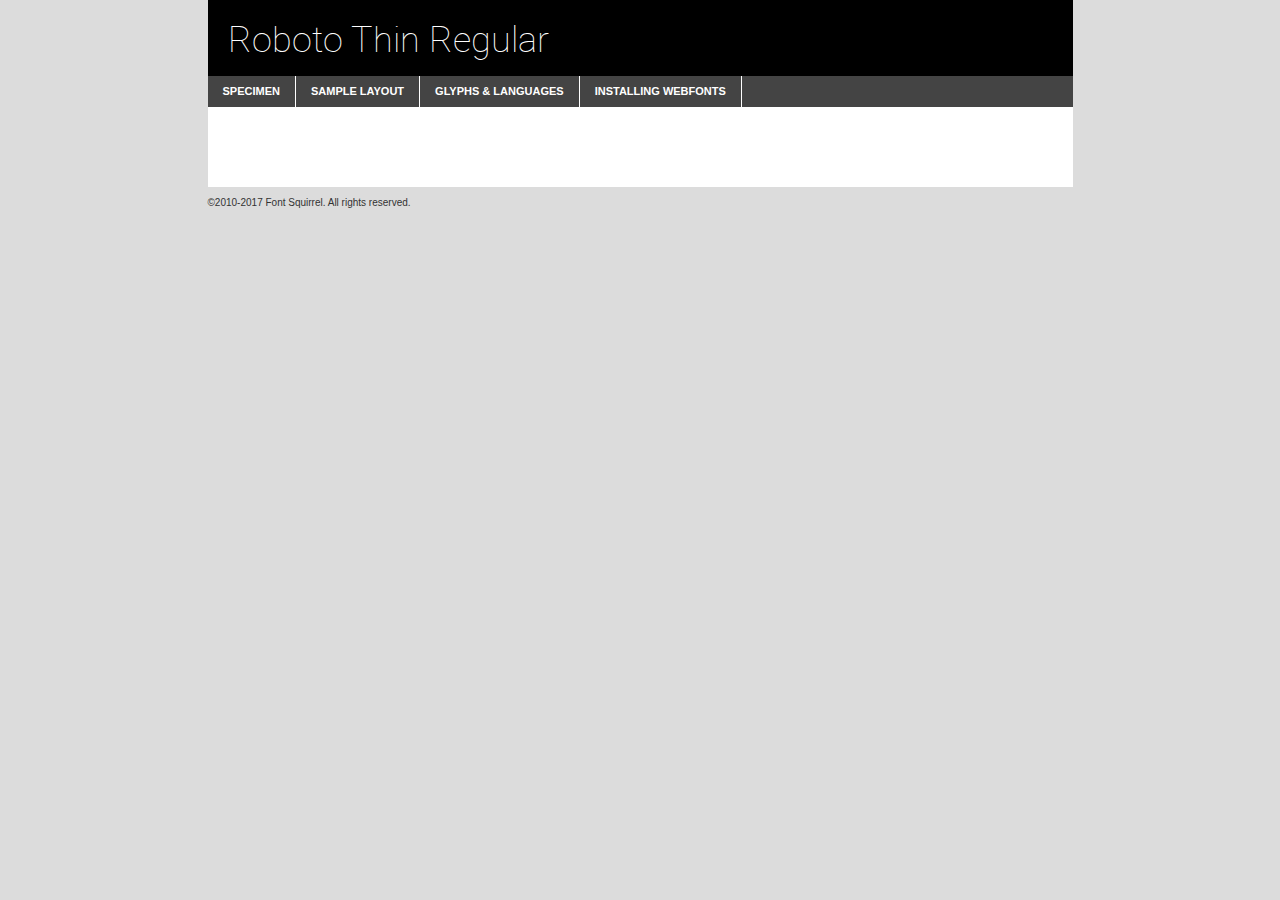
<file: fonts/webfontkit-20170411-054908/roboto-thin-demo.html>
<!DOCTYPE html PUBLIC "-//W3C//DTD XHTML 1.0 Transitional//EN"
	"http://www.w3.org/TR/xhtml1/DTD/xhtml1-transitional.dtd">

<html xmlns="http://www.w3.org/1999/xhtml" xml:lang="en" lang="en">
<head>
	<meta http-equiv="Content-Type" content="text/html; charset=utf-8" />
	<script src="http://ajax.googleapis.com/ajax/libs/jquery/1.7.2/jquery.min.js" type="text/javascript" charset="utf-8"></script>
	<script type="text/javascript">
	(function($){$.fn.easyTabs=function(option){var param=jQuery.extend({fadeSpeed:"fast",defaultContent:1,activeClass:'active'},option);$(this).each(function(){var thisId="#"+this.id;if(param.defaultContent==''){param.defaultContent=1;}
	if(typeof param.defaultContent=="number")
	{var defaultTab=$(thisId+" .tabs li:eq("+(param.defaultContent-1)+") a").attr('href').substr(1);}else{var defaultTab=param.defaultContent;}
	$(thisId+" .tabs li a").each(function(){var tabToHide=$(this).attr('href').substr(1);$("#"+tabToHide).addClass('easytabs-tab-content');});hideAll();changeContent(defaultTab);function hideAll(){$(thisId+" .easytabs-tab-content").hide();}
	function changeContent(tabId){hideAll();$(thisId+" .tabs li").removeClass(param.activeClass);$(thisId+" .tabs li a[href=#"+tabId+"]").closest('li').addClass(param.activeClass);if(param.fadeSpeed!="none")
	{$(thisId+" #"+tabId).fadeIn(param.fadeSpeed);}else{$(thisId+" #"+tabId).show();}}
	$(thisId+" .tabs li").click(function(){var tabId=$(this).find('a').attr('href').substr(1);changeContent(tabId);return false;});});}})(jQuery);
	</script>
	<link rel="stylesheet" href="specimen_files/specimen_stylesheet.css" type="text/css" charset="utf-8" />
	<link rel="stylesheet" href="stylesheet.css" type="text/css" charset="utf-8" />

	<style type="text/css">
					body{
				font-family: 'robotothin';
							}
		</style>

	<title>Roboto Thin Regular Specimen</title>
	
	
	<script type="text/javascript" charset="utf-8">
		$(document).ready(function() {
			$('#container').easyTabs({defaultContent:1});
		});
	</script>
</head>

<body>
<div id="container">
	<div id="header">
		Roboto Thin Regular	</div>
	<ul class="tabs">
		<li><a href="#specimen">Specimen</a></li>
		<li><a href="#layout">Sample Layout</a></li>
				<li><a href="#glyphs">Glyphs &amp; Languages</a></li>
		<li><a href="#installing">Installing Webfonts</a></li>
		
	</ul>
	
	<div id="main_content">

		
			<div id="specimen">
		
				<div class="section">
					<div class="grid12 firstcol">
						<div class="huge">AaBb</div>
					</div>
				</div>
		
				<div class="section">
					<div class="glyph_range">A&#x200B;B&#x200b;C&#x200b;D&#x200b;E&#x200b;F&#x200b;G&#x200b;H&#x200b;I&#x200b;J&#x200b;K&#x200b;L&#x200b;M&#x200b;N&#x200b;O&#x200b;P&#x200b;Q&#x200b;R&#x200b;S&#x200b;T&#x200b;U&#x200b;V&#x200b;W&#x200b;X&#x200b;Y&#x200b;Z&#x200b;a&#x200b;b&#x200b;c&#x200b;d&#x200b;e&#x200b;f&#x200b;g&#x200b;h&#x200b;i&#x200b;j&#x200b;k&#x200b;l&#x200b;m&#x200b;n&#x200b;o&#x200b;p&#x200b;q&#x200b;r&#x200b;s&#x200b;t&#x200b;u&#x200b;v&#x200b;w&#x200b;x&#x200b;y&#x200b;z&#x200b;1&#x200b;2&#x200b;3&#x200b;4&#x200b;5&#x200b;6&#x200b;7&#x200b;8&#x200b;9&#x200b;0&#x200b;&amp;&#x200b;.&#x200b;,&#x200b;?&#x200b;!&#x200b;&#64;&#x200b;(&#x200b;)&#x200b;#&#x200b;$&#x200b;%&#x200b;*&#x200b;+&#x200b;-&#x200b;=&#x200b;:&#x200b;;</div>
				</div>
				<div class="section">
					<div class="grid12 firstcol">
						<table class="sample_table">
							<tr><td>10</td><td class="size10">abcdefghijklmnopqrstuvwxyzABCDEFGHIJKLMNOPQRSTUVWXYZ0123456789abcdefghijklmnopqrstuvwxyzABCDEFGHIJKLMNOPQRSTUVWXYZ0123456789abcdefghijklmnopqrstuvwxyzABCDEFGHIJKLMNOPQRSTUVWXYZ</td></tr>
							<tr><td>11</td><td class="size11">abcdefghijklmnopqrstuvwxyzABCDEFGHIJKLMNOPQRSTUVWXYZ0123456789abcdefghijklmnopqrstuvwxyzABCDEFGHIJKLMNOPQRSTUVWXYZ0123456789abcdefghijklmnopqrstuvwxyzABCDEFGHIJKLMNOPQRSTUVWXYZ</td></tr>
							<tr><td>12</td><td class="size12">abcdefghijklmnopqrstuvwxyzABCDEFGHIJKLMNOPQRSTUVWXYZ0123456789abcdefghijklmnopqrstuvwxyzABCDEFGHIJKLMNOPQRSTUVWXYZ0123456789abcdefghijklmnopqrstuvwxyzABCDEFGHIJKLMNOPQRSTUVWXYZ</td></tr>
							<tr><td>13</td><td class="size13">abcdefghijklmnopqrstuvwxyzABCDEFGHIJKLMNOPQRSTUVWXYZ0123456789abcdefghijklmnopqrstuvwxyzABCDEFGHIJKLMNOPQRSTUVWXYZ0123456789abcdefghijklmnopqrstuvwxyzABCDEFGHIJKLMNOPQRSTUVWXYZ</td></tr>
							<tr><td>14</td><td class="size14">abcdefghijklmnopqrstuvwxyzABCDEFGHIJKLMNOPQRSTUVWXYZ0123456789abcdefghijklmnopqrstuvwxyzABCDEFGHIJKLMNOPQRSTUVWXYZ0123456789abcdefghijklmnopqrstuvwxyzABCDEFGHIJKLMNOPQRSTUVWXYZ</td></tr>
							<tr><td>16</td><td class="size16">abcdefghijklmnopqrstuvwxyzABCDEFGHIJKLMNOPQRSTUVWXYZ0123456789abcdefghijklmnopqrstuvwxyzABCDEFGHIJKLMNOPQRSTUVWXYZ</td></tr>
							<tr><td>18</td><td class="size18">abcdefghijklmnopqrstuvwxyzABCDEFGHIJKLMNOPQRSTUVWXYZ0123456789abcdefghijklmnopqrstuvwxyzABCDEFGHIJKLMNOPQRSTUVWXYZ</td></tr>
							<tr><td>20</td><td class="size20">abcdefghijklmnopqrstuvwxyzABCDEFGHIJKLMNOPQRSTUVWXYZ0123456789abcdefghijklmnopqrstuvwxyzABCDEFGHIJKLMNOPQRSTUVWXYZ</td></tr>
							<tr><td>24</td><td class="size24">abcdefghijklmnopqrstuvwxyzABCDEFGHIJKLMNOPQRSTUVWXYZ0123456789abcdefghijklmnopqrstuvwxyzABCDEFGHIJKLMNOPQRSTUVWXYZ</td></tr>
							<tr><td>30</td><td class="size30">abcdefghijklmnopqrstuvwxyzABCDEFGHIJKLMNOPQRSTUVWXYZ0123456789abcdefghijklmnopqrstuvwxyzABCDEFGHIJKLMNOPQRSTUVWXYZ</td></tr>
							<tr><td>36</td><td class="size36">abcdefghijklmnopqrstuvwxyzABCDEFGHIJKLMNOPQRSTUVWXYZ0123456789abcdefghijklmnopqrstuvwxyzABCDEFGHIJKLMNOPQRSTUVWXYZ</td></tr>
							<tr><td>48</td><td class="size48">abcdefghijklmnopqrstuvwxyzABCDEFGHIJKLMNOPQRSTUVWXYZ0123456789abcdefghijklmnopqrstuvwxyzABCDEFGHIJKLMNOPQRSTUVWXYZ</td></tr>
							<tr><td>60</td><td class="size60">abcdefghijklmnopqrstuvwxyzABCDEFGHIJKLMNOPQRSTUVWXYZ0123456789abcdefghijklmnopqrstuvwxyzABCDEFGHIJKLMNOPQRSTUVWXYZ</td></tr>
							<tr><td>72</td><td class="size72">abcdefghijklmnopqrstuvwxyzABCDEFGHIJKLMNOPQRSTUVWXYZ0123456789abcdefghijklmnopqrstuvwxyzABCDEFGHIJKLMNOPQRSTUVWXYZ</td></tr>
							<tr><td>90</td><td class="size90">abcdefghijklmnopqrstuvwxyzABCDEFGHIJKLMNOPQRSTUVWXYZ0123456789abcdefghijklmnopqrstuvwxyzABCDEFGHIJKLMNOPQRSTUVWXYZ</td></tr>
						</table>
				
					</div>
			
				</div>
		
		
		
								<div class="section" id="bodycomparison">


										<div id="xheight">
				<div class="fontbody">&#x25FC;&#x25FC;&#x25FC;&#x25FC;&#x25FC;&#x25FC;&#x25FC;&#x25FC;&#x25FC;&#x25FC;&#x25FC;&#x25FC;&#x25FC;&#x25FC;&#x25FC;&#x25FC;&#x25FC;&#x25FC;&#x25FC;&#x25FC;&#x25FC;&#x25FC;&#x25FC;&#x25FC;&#x25FC;&#x25FC;&#x25FC;&#x25FC;&#x25FC;&#x25FC;&#x25FC;&#x25FC;&#x25FC;&#x25FC;&#x25FC;&#x25FC;&#x25FC;&#x25FC;&#x25FC;&#x25FC;&#x25FC;&#x25FC;&#x25FC;&#x25FC;&#x25FC;&#x25FC;&#x25FC;&#x25FC;&#x25FC;&#x25FC;&#x25FC;&#x25FC;&#x25FC;&#x25FC;&#x25FC;&#x25FC;&#x25FC;&#x25FC;&#x25FC;&#x25FC;&#x25FC;&#x25FC;&#x25FC;&#x25FC;&#x25FC;&#x25FC;&#x25FC;&#x25FC;&#x25FC;&#x25FC;&#x25FC;&#x25FC;&#x25FC;&#x25FC;&#x25FC;&#x25FC;&#x25FC;&#x25FC;&#x25FC;&#x25FC;&#x25FC;&#x25FC;&#x25FC;&#x25FC;&#x25FC;&#x25FC;&#x25FC;&#x25FC;&#x25FC;&#x25FC;&#x25FC;&#x25FC;&#x25FC;&#x25FC;&#x25FC;&#x25FC;&#x25FC;&#x25FC;&#x25FC;body</div><div class="arialbody">body</div><div class="verdanabody">body</div><div class="georgiabody">body</div></div>
										<div class="fontbody" style="z-index:1">
											body<span>Roboto Thin Regular</span>
										</div>
										<div class="arialbody" style="z-index:1">
											body<span>Arial</span>
										</div>
										<div class="verdanabody" style="z-index:1">
											body<span>Verdana</span>
										</div>
										<div class="georgiabody" style="z-index:1">
											body<span>Georgia</span>
										</div>



								</div>
		
		
				<div class="section psample psample_row1" id="">
					
					<div class="grid2 firstcol">
						<p class="size10"><span>10.</span>Aenean lacinia bibendum nulla sed consectetur. Fusce dapibus, tellus ac cursus commodo, tortor mauris condimentum nibh, ut fermentum massa justo sit amet risus. Nullam id dolor id nibh ultricies vehicula ut id elit. Cum sociis natoque penatibus et magnis dis parturient montes, nascetur ridiculus mus. Nulla vitae elit libero, a pharetra augue.</p>
			
					</div>
					<div class="grid3">
						<p class="size11"><span>11.</span>Aenean lacinia bibendum nulla sed consectetur. Fusce dapibus, tellus ac cursus commodo, tortor mauris condimentum nibh, ut fermentum massa justo sit amet risus. Nullam id dolor id nibh ultricies vehicula ut id elit. Cum sociis natoque penatibus et magnis dis parturient montes, nascetur ridiculus mus. Nulla vitae elit libero, a pharetra augue.</p>
			
					</div>
					<div class="grid3">
						<p class="size12"><span>12.</span>Aenean lacinia bibendum nulla sed consectetur. Fusce dapibus, tellus ac cursus commodo, tortor mauris condimentum nibh, ut fermentum massa justo sit amet risus. Nullam id dolor id nibh ultricies vehicula ut id elit. Cum sociis natoque penatibus et magnis dis parturient montes, nascetur ridiculus mus. Nulla vitae elit libero, a pharetra augue.</p>
			
					</div>
					<div class="grid4">
						<p class="size13"><span>13.</span>Aenean lacinia bibendum nulla sed consectetur. Fusce dapibus, tellus ac cursus commodo, tortor mauris condimentum nibh, ut fermentum massa justo sit amet risus. Nullam id dolor id nibh ultricies vehicula ut id elit. Cum sociis natoque penatibus et magnis dis parturient montes, nascetur ridiculus mus. Nulla vitae elit libero, a pharetra augue.</p>
			
					</div>
					<div class="white_blend"></div>
					
				</div>
				<div class="section psample psample_row2" id="">
					<div class="grid3 firstcol">
						<p class="size14"><span>14.</span>Aenean lacinia bibendum nulla sed consectetur. Fusce dapibus, tellus ac cursus commodo, tortor mauris condimentum nibh, ut fermentum massa justo sit amet risus. Nullam id dolor id nibh ultricies vehicula ut id elit. Cum sociis natoque penatibus et magnis dis parturient montes, nascetur ridiculus mus. Nulla vitae elit libero, a pharetra augue.</p>
			
					</div>
					<div class="grid4">
						<p class="size16"><span>16.</span>Aenean lacinia bibendum nulla sed consectetur. Fusce dapibus, tellus ac cursus commodo, tortor mauris condimentum nibh, ut fermentum massa justo sit amet risus. Nullam id dolor id nibh ultricies vehicula ut id elit. Cum sociis natoque penatibus et magnis dis parturient montes, nascetur ridiculus mus. Nulla vitae elit libero, a pharetra augue.</p>
			
					</div>
					<div class="grid5">
						<p class="size18"><span>18.</span>Aenean lacinia bibendum nulla sed consectetur. Fusce dapibus, tellus ac cursus commodo, tortor mauris condimentum nibh, ut fermentum massa justo sit amet risus. Nullam id dolor id nibh ultricies vehicula ut id elit. Cum sociis natoque penatibus et magnis dis parturient montes, nascetur ridiculus mus. Nulla vitae elit libero, a pharetra augue.</p>
			
					</div>

					<div class="white_blend"></div>

				</div>
				
				<div class="section psample psample_row3" id="">
					<div class="grid5 firstcol">
						<p class="size20"><span>20.</span>Aenean lacinia bibendum nulla sed consectetur. Fusce dapibus, tellus ac cursus commodo, tortor mauris condimentum nibh, ut fermentum massa justo sit amet risus. Nullam id dolor id nibh ultricies vehicula ut id elit. Cum sociis natoque penatibus et magnis dis parturient montes, nascetur ridiculus mus. Nulla vitae elit libero, a pharetra augue.</p>
					</div>
					<div class="grid7">
						<p class="size24"><span>24.</span>Aenean lacinia bibendum nulla sed consectetur. Fusce dapibus, tellus ac cursus commodo, tortor mauris condimentum nibh, ut fermentum massa justo sit amet risus. Nullam id dolor id nibh ultricies vehicula ut id elit. Cum sociis natoque penatibus et magnis dis parturient montes, nascetur ridiculus mus. Nulla vitae elit libero, a pharetra augue.</p>
					</div>
					
					<div class="white_blend"></div>
					
				</div>
				
				<div class="section psample psample_row4" id="">
					<div class="grid12 firstcol">
						<p class="size30"><span>30.</span>Aenean lacinia bibendum nulla sed consectetur. Fusce dapibus, tellus ac cursus commodo, tortor mauris condimentum nibh, ut fermentum massa justo sit amet risus. Nullam id dolor id nibh ultricies vehicula ut id elit. Cum sociis natoque penatibus et magnis dis parturient montes, nascetur ridiculus mus. Nulla vitae elit libero, a pharetra augue.</p>
					</div>
					<div class="white_blend"></div>
					
				</div>
				
				
				
				<div class="section psample psample_row1 fullreverse">
					<div class="grid2 firstcol">
						<p class="size10"><span>10.</span>Aenean lacinia bibendum nulla sed consectetur. Fusce dapibus, tellus ac cursus commodo, tortor mauris condimentum nibh, ut fermentum massa justo sit amet risus. Nullam id dolor id nibh ultricies vehicula ut id elit. Cum sociis natoque penatibus et magnis dis parturient montes, nascetur ridiculus mus. Nulla vitae elit libero, a pharetra augue.</p>
			
					</div>
					<div class="grid3">
						<p class="size11"><span>11.</span>Aenean lacinia bibendum nulla sed consectetur. Fusce dapibus, tellus ac cursus commodo, tortor mauris condimentum nibh, ut fermentum massa justo sit amet risus. Nullam id dolor id nibh ultricies vehicula ut id elit. Cum sociis natoque penatibus et magnis dis parturient montes, nascetur ridiculus mus. Nulla vitae elit libero, a pharetra augue.</p>
			
					</div>
					<div class="grid3">
						<p class="size12"><span>12.</span>Aenean lacinia bibendum nulla sed consectetur. Fusce dapibus, tellus ac cursus commodo, tortor mauris condimentum nibh, ut fermentum massa justo sit amet risus. Nullam id dolor id nibh ultricies vehicula ut id elit. Cum sociis natoque penatibus et magnis dis parturient montes, nascetur ridiculus mus. Nulla vitae elit libero, a pharetra augue.</p>
			
					</div>
					<div class="grid4">
						<p class="size13"><span>13.</span>Aenean lacinia bibendum nulla sed consectetur. Fusce dapibus, tellus ac cursus commodo, tortor mauris condimentum nibh, ut fermentum massa justo sit amet risus. Nullam id dolor id nibh ultricies vehicula ut id elit. Cum sociis natoque penatibus et magnis dis parturient montes, nascetur ridiculus mus. Nulla vitae elit libero, a pharetra augue.</p>
			
					</div>
					<div class="black_blend"></div>
					
				</div>
				
				<div class="section psample psample_row2 fullreverse">
					<div class="grid3 firstcol">
						<p class="size14"><span>14.</span>Aenean lacinia bibendum nulla sed consectetur. Fusce dapibus, tellus ac cursus commodo, tortor mauris condimentum nibh, ut fermentum massa justo sit amet risus. Nullam id dolor id nibh ultricies vehicula ut id elit. Cum sociis natoque penatibus et magnis dis parturient montes, nascetur ridiculus mus. Nulla vitae elit libero, a pharetra augue.</p>
			
					</div>
					<div class="grid4">
						<p class="size16"><span>16.</span>Aenean lacinia bibendum nulla sed consectetur. Fusce dapibus, tellus ac cursus commodo, tortor mauris condimentum nibh, ut fermentum massa justo sit amet risus. Nullam id dolor id nibh ultricies vehicula ut id elit. Cum sociis natoque penatibus et magnis dis parturient montes, nascetur ridiculus mus. Nulla vitae elit libero, a pharetra augue.</p>
			
					</div>
					<div class="grid5">
						<p class="size18"><span>18.</span>Aenean lacinia bibendum nulla sed consectetur. Fusce dapibus, tellus ac cursus commodo, tortor mauris condimentum nibh, ut fermentum massa justo sit amet risus. Nullam id dolor id nibh ultricies vehicula ut id elit. Cum sociis natoque penatibus et magnis dis parturient montes, nascetur ridiculus mus. Nulla vitae elit libero, a pharetra augue.</p>
			
					</div>
					<div class="black_blend"></div>

				</div>
				
				<div class="section psample fullreverse psample_row3" id="">
					<div class="grid5 firstcol">
						<p class="size20"><span>20.</span>Aenean lacinia bibendum nulla sed consectetur. Fusce dapibus, tellus ac cursus commodo, tortor mauris condimentum nibh, ut fermentum massa justo sit amet risus. Nullam id dolor id nibh ultricies vehicula ut id elit. Cum sociis natoque penatibus et magnis dis parturient montes, nascetur ridiculus mus. Nulla vitae elit libero, a pharetra augue.</p>
					</div>
					<div class="grid7">
						<p class="size24"><span>24.</span>Aenean lacinia bibendum nulla sed consectetur. Fusce dapibus, tellus ac cursus commodo, tortor mauris condimentum nibh, ut fermentum massa justo sit amet risus. Nullam id dolor id nibh ultricies vehicula ut id elit. Cum sociis natoque penatibus et magnis dis parturient montes, nascetur ridiculus mus. Nulla vitae elit libero, a pharetra augue.</p>
					</div>
					
					<div class="black_blend"></div>
					
				</div>
				
				<div class="section psample fullreverse psample_row4" id="" style="border-bottom: 20px #000 solid;">
					<div class="grid12 firstcol">
						<p class="size30"><span>30.</span>Aenean lacinia bibendum nulla sed consectetur. Fusce dapibus, tellus ac cursus commodo, tortor mauris condimentum nibh, ut fermentum massa justo sit amet risus. Nullam id dolor id nibh ultricies vehicula ut id elit. Cum sociis natoque penatibus et magnis dis parturient montes, nascetur ridiculus mus. Nulla vitae elit libero, a pharetra augue.</p>
					</div>
					<div class="black_blend"></div>
					
				</div>
				
				
				
				
			</div>
			
			<div id="layout">
				
				<div class="section">
					
					<div class="grid12 firstcol">
						<h1>Lorem Ipsum Dolor</h1>
						<h2>Etiam porta sem malesuada magna mollis euismod</h2>
						
						<p class="byline">By <a href="#link">Aenean Lacinia</a></p>
					</div>
				</div>
				<div class="section">
					<div class="grid8 firstcol">
						<p class="large">Donec sed odio dui. Morbi leo risus, porta ac consectetur ac, vestibulum at eros. Fusce dapibus, tellus ac cursus commodo, tortor mauris condimentum nibh, ut fermentum massa justo sit amet risus. </p>

						
						<h3>Pellentesque ornare sem</h3>

						<p>Maecenas sed diam eget risus varius blandit sit amet non magna. Maecenas faucibus mollis interdum. Donec ullamcorper nulla non metus auctor fringilla. Nullam id dolor id nibh ultricies vehicula ut id elit. Nullam id dolor id nibh ultricies vehicula ut id elit. </p>

						<p>Aenean eu leo quam. Pellentesque ornare sem lacinia quam venenatis vestibulum. Lorem ipsum dolor sit amet, consectetur adipiscing elit. Cum sociis natoque penatibus et magnis dis parturient montes, nascetur ridiculus mus. </p>

						<p>Nulla vitae elit libero, a pharetra augue. Praesent commodo cursus magna, vel scelerisque nisl consectetur et. Aenean lacinia bibendum nulla sed consectetur. </p>

						<p>Nullam quis risus eget urna mollis ornare vel eu leo. Nullam quis risus eget urna mollis ornare vel eu leo. Maecenas sed diam eget risus varius blandit sit amet non magna. Donec ullamcorper nulla non metus auctor fringilla. </p>

						<h3>Cras mattis consectetur</h3>

						<p>Aenean eu leo quam. Pellentesque ornare sem lacinia quam venenatis vestibulum. Aenean lacinia bibendum nulla sed consectetur. Integer posuere erat a ante venenatis dapibus posuere velit aliquet. Cras mattis consectetur purus sit amet fermentum. </p>

						<p>Nullam id dolor id nibh ultricies vehicula ut id elit. Nullam quis risus eget urna mollis ornare vel eu leo. Cras mattis consectetur purus sit amet fermentum.</p>
					</div>
					
					<div class="grid4 sidebar">
						
						<div class="box reverse">
							<p class="last">Nullam quis risus eget urna mollis ornare vel eu leo. Donec ullamcorper nulla non metus auctor fringilla. Cras mattis consectetur purus sit amet fermentum. Sed posuere consectetur est at lobortis. Lorem ipsum dolor sit amet, consectetur adipiscing elit. </p>
						</div>
						
						<p class="caption">Maecenas sed diam eget risus varius.</p>

						<p>Vestibulum id ligula porta felis euismod semper. Integer posuere erat a ante venenatis dapibus posuere velit aliquet. Vestibulum id ligula porta felis euismod semper. Sed posuere consectetur est at lobortis. Maecenas sed diam eget risus varius blandit sit amet non magna. Fusce dapibus, tellus ac cursus commodo, tortor mauris condimentum nibh, ut fermentum massa justo sit amet risus. </p>

					

						<p>Duis mollis, est non commodo luctus, nisi erat porttitor ligula, eget lacinia odio sem nec elit. Aenean lacinia bibendum nulla sed consectetur. Vivamus sagittis lacus vel augue laoreet rutrum faucibus dolor auctor. Aenean lacinia bibendum nulla sed consectetur. Nullam quis risus eget urna mollis ornare vel eu leo. </p>

						<p>Praesent commodo cursus magna, vel scelerisque nisl consectetur et. Donec ullamcorper nulla non metus auctor fringilla. Maecenas faucibus mollis interdum. Fusce dapibus, tellus ac cursus commodo, tortor mauris condimentum nibh, ut fermentum massa justo sit amet risus. </p>

					</div>
				</div>
				
			</div>


			



		<div id="glyphs">
			<div class="section">
				<div class="grid12 firstcol">
			
				<h1>Language Support</h1>
				<p>The subset of Roboto Thin Regular in this kit supports the following languages:<br />
			
					Cyrillic, English, Arrernte, Bislama, Cebuano, Fijian, Gilbertese, Hmong, Ibanag, Iloko_ilokano, Interglossa_glosa, Interlingua, Lojban, Norfolk_pitcairnese, Oromo, Rotokas, Seychelles_creole, Shona, Somali, Southern_ndebele, Swahili, Swati_swazi, Tok_pisin, Turkmen_cyrillic, Uyghur_cyrillic, Votic_cyrillic, Warlpiri, Xhosa, Zulu, Latinbasic, Ubasic, Demo, Moldovan				</p>
				<h1>Glyph Chart</h1>
				<p>The subset of Roboto Thin Regular in this kit includes all the glyphs listed below. Unicode entities are included above each glyph to help you insert individual characters into your layout.</p>
				<div id="glyph_chart">
			
																														 <div><p>&amp;#2;</p>&#2;</div>
																				 <div><p>&amp;#13;</p>&#13;</div>
																				 <div><p>&amp;#32;</p>&#32;</div>
																				 <div><p>&amp;#33;</p>&#33;</div>
																				 <div><p>&amp;#34;</p>&#34;</div>
																				 <div><p>&amp;#35;</p>&#35;</div>
																				 <div><p>&amp;#36;</p>&#36;</div>
																				 <div><p>&amp;#37;</p>&#37;</div>
																				 <div><p>&amp;#38;</p>&#38;</div>
																				 <div><p>&amp;#39;</p>&#39;</div>
																				 <div><p>&amp;#40;</p>&#40;</div>
																				 <div><p>&amp;#41;</p>&#41;</div>
																				 <div><p>&amp;#42;</p>&#42;</div>
																				 <div><p>&amp;#43;</p>&#43;</div>
																				 <div><p>&amp;#44;</p>&#44;</div>
																				 <div><p>&amp;#45;</p>&#45;</div>
																				 <div><p>&amp;#46;</p>&#46;</div>
																				 <div><p>&amp;#47;</p>&#47;</div>
																				 <div><p>&amp;#48;</p>&#48;</div>
																				 <div><p>&amp;#49;</p>&#49;</div>
																				 <div><p>&amp;#50;</p>&#50;</div>
																				 <div><p>&amp;#51;</p>&#51;</div>
																				 <div><p>&amp;#52;</p>&#52;</div>
																				 <div><p>&amp;#53;</p>&#53;</div>
																				 <div><p>&amp;#54;</p>&#54;</div>
																				 <div><p>&amp;#55;</p>&#55;</div>
																				 <div><p>&amp;#56;</p>&#56;</div>
																				 <div><p>&amp;#57;</p>&#57;</div>
																				 <div><p>&amp;#58;</p>&#58;</div>
																				 <div><p>&amp;#59;</p>&#59;</div>
																				 <div><p>&amp;#60;</p>&#60;</div>
																				 <div><p>&amp;#61;</p>&#61;</div>
																				 <div><p>&amp;#62;</p>&#62;</div>
																				 <div><p>&amp;#63;</p>&#63;</div>
																				 <div><p>&amp;#64;</p>&#64;</div>
																				 <div><p>&amp;#65;</p>&#65;</div>
																				 <div><p>&amp;#66;</p>&#66;</div>
																				 <div><p>&amp;#67;</p>&#67;</div>
																				 <div><p>&amp;#68;</p>&#68;</div>
																				 <div><p>&amp;#69;</p>&#69;</div>
																				 <div><p>&amp;#70;</p>&#70;</div>
																				 <div><p>&amp;#71;</p>&#71;</div>
																				 <div><p>&amp;#72;</p>&#72;</div>
																				 <div><p>&amp;#73;</p>&#73;</div>
																				 <div><p>&amp;#74;</p>&#74;</div>
																				 <div><p>&amp;#75;</p>&#75;</div>
																				 <div><p>&amp;#76;</p>&#76;</div>
																				 <div><p>&amp;#77;</p>&#77;</div>
																				 <div><p>&amp;#78;</p>&#78;</div>
																				 <div><p>&amp;#79;</p>&#79;</div>
																				 <div><p>&amp;#80;</p>&#80;</div>
																				 <div><p>&amp;#81;</p>&#81;</div>
																				 <div><p>&amp;#82;</p>&#82;</div>
																				 <div><p>&amp;#83;</p>&#83;</div>
																				 <div><p>&amp;#84;</p>&#84;</div>
																				 <div><p>&amp;#85;</p>&#85;</div>
																				 <div><p>&amp;#86;</p>&#86;</div>
																				 <div><p>&amp;#87;</p>&#87;</div>
																				 <div><p>&amp;#88;</p>&#88;</div>
																				 <div><p>&amp;#89;</p>&#89;</div>
																				 <div><p>&amp;#90;</p>&#90;</div>
																				 <div><p>&amp;#91;</p>&#91;</div>
																				 <div><p>&amp;#92;</p>&#92;</div>
																				 <div><p>&amp;#93;</p>&#93;</div>
																				 <div><p>&amp;#94;</p>&#94;</div>
																				 <div><p>&amp;#95;</p>&#95;</div>
																				 <div><p>&amp;#96;</p>&#96;</div>
																				 <div><p>&amp;#97;</p>&#97;</div>
																				 <div><p>&amp;#98;</p>&#98;</div>
																				 <div><p>&amp;#99;</p>&#99;</div>
																				 <div><p>&amp;#100;</p>&#100;</div>
																				 <div><p>&amp;#101;</p>&#101;</div>
																				 <div><p>&amp;#102;</p>&#102;</div>
																				 <div><p>&amp;#103;</p>&#103;</div>
																				 <div><p>&amp;#104;</p>&#104;</div>
																				 <div><p>&amp;#105;</p>&#105;</div>
																				 <div><p>&amp;#106;</p>&#106;</div>
																				 <div><p>&amp;#107;</p>&#107;</div>
																				 <div><p>&amp;#108;</p>&#108;</div>
																				 <div><p>&amp;#109;</p>&#109;</div>
																				 <div><p>&amp;#110;</p>&#110;</div>
																				 <div><p>&amp;#111;</p>&#111;</div>
																				 <div><p>&amp;#112;</p>&#112;</div>
																				 <div><p>&amp;#113;</p>&#113;</div>
																				 <div><p>&amp;#114;</p>&#114;</div>
																				 <div><p>&amp;#115;</p>&#115;</div>
																				 <div><p>&amp;#116;</p>&#116;</div>
																				 <div><p>&amp;#117;</p>&#117;</div>
																				 <div><p>&amp;#118;</p>&#118;</div>
																				 <div><p>&amp;#119;</p>&#119;</div>
																				 <div><p>&amp;#120;</p>&#120;</div>
																				 <div><p>&amp;#121;</p>&#121;</div>
																				 <div><p>&amp;#122;</p>&#122;</div>
																				 <div><p>&amp;#123;</p>&#123;</div>
																				 <div><p>&amp;#124;</p>&#124;</div>
																				 <div><p>&amp;#125;</p>&#125;</div>
																				 <div><p>&amp;#126;</p>&#126;</div>
																				 <div><p>&amp;#160;</p>&#160;</div>
																				 <div><p>&amp;#162;</p>&#162;</div>
																				 <div><p>&amp;#163;</p>&#163;</div>
																				 <div><p>&amp;#165;</p>&#165;</div>
																				 <div><p>&amp;#168;</p>&#168;</div>
																				 <div><p>&amp;#169;</p>&#169;</div>
																				 <div><p>&amp;#171;</p>&#171;</div>
																				 <div><p>&amp;#173;</p>&#173;</div>
																				 <div><p>&amp;#174;</p>&#174;</div>
																				 <div><p>&amp;#180;</p>&#180;</div>
																				 <div><p>&amp;#184;</p>&#184;</div>
																				 <div><p>&amp;#187;</p>&#187;</div>
																				 <div><p>&amp;#399;</p>&#399;</div>
																				 <div><p>&amp;#402;</p>&#402;</div>
																				 <div><p>&amp;#416;</p>&#416;</div>
																				 <div><p>&amp;#417;</p>&#417;</div>
																				 <div><p>&amp;#431;</p>&#431;</div>
																				 <div><p>&amp;#432;</p>&#432;</div>
																				 <div><p>&amp;#496;</p>&#496;</div>
																				 <div><p>&amp;#506;</p>&#506;</div>
																				 <div><p>&amp;#507;</p>&#507;</div>
																				 <div><p>&amp;#508;</p>&#508;</div>
																				 <div><p>&amp;#509;</p>&#509;</div>
																				 <div><p>&amp;#510;</p>&#510;</div>
																				 <div><p>&amp;#511;</p>&#511;</div>
																				 <div><p>&amp;#536;</p>&#536;</div>
																				 <div><p>&amp;#537;</p>&#537;</div>
																				 <div><p>&amp;#538;</p>&#538;</div>
																				 <div><p>&amp;#539;</p>&#539;</div>
																				 <div><p>&amp;#710;</p>&#710;</div>
																				 <div><p>&amp;#730;</p>&#730;</div>
																				 <div><p>&amp;#732;</p>&#732;</div>
																				 <div><p>&amp;#1024;</p>&#1024;</div>
																				 <div><p>&amp;#1025;</p>&#1025;</div>
																				 <div><p>&amp;#1026;</p>&#1026;</div>
																				 <div><p>&amp;#1027;</p>&#1027;</div>
																				 <div><p>&amp;#1028;</p>&#1028;</div>
																				 <div><p>&amp;#1029;</p>&#1029;</div>
																				 <div><p>&amp;#1030;</p>&#1030;</div>
																				 <div><p>&amp;#1031;</p>&#1031;</div>
																				 <div><p>&amp;#1032;</p>&#1032;</div>
																				 <div><p>&amp;#1033;</p>&#1033;</div>
																				 <div><p>&amp;#1034;</p>&#1034;</div>
																				 <div><p>&amp;#1035;</p>&#1035;</div>
																				 <div><p>&amp;#1036;</p>&#1036;</div>
																				 <div><p>&amp;#1037;</p>&#1037;</div>
																				 <div><p>&amp;#1038;</p>&#1038;</div>
																				 <div><p>&amp;#1039;</p>&#1039;</div>
																				 <div><p>&amp;#1040;</p>&#1040;</div>
																				 <div><p>&amp;#1041;</p>&#1041;</div>
																				 <div><p>&amp;#1042;</p>&#1042;</div>
																				 <div><p>&amp;#1043;</p>&#1043;</div>
																				 <div><p>&amp;#1044;</p>&#1044;</div>
																				 <div><p>&amp;#1045;</p>&#1045;</div>
																				 <div><p>&amp;#1046;</p>&#1046;</div>
																				 <div><p>&amp;#1047;</p>&#1047;</div>
																				 <div><p>&amp;#1048;</p>&#1048;</div>
																				 <div><p>&amp;#1049;</p>&#1049;</div>
																				 <div><p>&amp;#1050;</p>&#1050;</div>
																				 <div><p>&amp;#1051;</p>&#1051;</div>
																				 <div><p>&amp;#1052;</p>&#1052;</div>
																				 <div><p>&amp;#1053;</p>&#1053;</div>
																				 <div><p>&amp;#1054;</p>&#1054;</div>
																				 <div><p>&amp;#1055;</p>&#1055;</div>
																				 <div><p>&amp;#1056;</p>&#1056;</div>
																				 <div><p>&amp;#1057;</p>&#1057;</div>
																				 <div><p>&amp;#1058;</p>&#1058;</div>
																				 <div><p>&amp;#1059;</p>&#1059;</div>
																				 <div><p>&amp;#1060;</p>&#1060;</div>
																				 <div><p>&amp;#1061;</p>&#1061;</div>
																				 <div><p>&amp;#1062;</p>&#1062;</div>
																				 <div><p>&amp;#1063;</p>&#1063;</div>
																				 <div><p>&amp;#1064;</p>&#1064;</div>
																				 <div><p>&amp;#1065;</p>&#1065;</div>
																				 <div><p>&amp;#1066;</p>&#1066;</div>
																				 <div><p>&amp;#1067;</p>&#1067;</div>
																				 <div><p>&amp;#1068;</p>&#1068;</div>
																				 <div><p>&amp;#1069;</p>&#1069;</div>
																				 <div><p>&amp;#1070;</p>&#1070;</div>
																				 <div><p>&amp;#1071;</p>&#1071;</div>
																				 <div><p>&amp;#1072;</p>&#1072;</div>
																				 <div><p>&amp;#1073;</p>&#1073;</div>
																				 <div><p>&amp;#1074;</p>&#1074;</div>
																				 <div><p>&amp;#1075;</p>&#1075;</div>
																				 <div><p>&amp;#1076;</p>&#1076;</div>
																				 <div><p>&amp;#1077;</p>&#1077;</div>
																				 <div><p>&amp;#1078;</p>&#1078;</div>
																				 <div><p>&amp;#1079;</p>&#1079;</div>
																				 <div><p>&amp;#1080;</p>&#1080;</div>
																				 <div><p>&amp;#1081;</p>&#1081;</div>
																				 <div><p>&amp;#1082;</p>&#1082;</div>
																				 <div><p>&amp;#1083;</p>&#1083;</div>
																				 <div><p>&amp;#1084;</p>&#1084;</div>
																				 <div><p>&amp;#1085;</p>&#1085;</div>
																				 <div><p>&amp;#1086;</p>&#1086;</div>
																				 <div><p>&amp;#1087;</p>&#1087;</div>
																				 <div><p>&amp;#1088;</p>&#1088;</div>
																				 <div><p>&amp;#1089;</p>&#1089;</div>
																				 <div><p>&amp;#1090;</p>&#1090;</div>
																				 <div><p>&amp;#1091;</p>&#1091;</div>
																				 <div><p>&amp;#1092;</p>&#1092;</div>
																				 <div><p>&amp;#1093;</p>&#1093;</div>
																				 <div><p>&amp;#1094;</p>&#1094;</div>
																				 <div><p>&amp;#1095;</p>&#1095;</div>
																				 <div><p>&amp;#1096;</p>&#1096;</div>
																				 <div><p>&amp;#1097;</p>&#1097;</div>
																				 <div><p>&amp;#1098;</p>&#1098;</div>
																				 <div><p>&amp;#1099;</p>&#1099;</div>
																				 <div><p>&amp;#1100;</p>&#1100;</div>
																				 <div><p>&amp;#1101;</p>&#1101;</div>
																				 <div><p>&amp;#1102;</p>&#1102;</div>
																				 <div><p>&amp;#1103;</p>&#1103;</div>
																				 <div><p>&amp;#1104;</p>&#1104;</div>
																				 <div><p>&amp;#1105;</p>&#1105;</div>
																				 <div><p>&amp;#1106;</p>&#1106;</div>
																				 <div><p>&amp;#1107;</p>&#1107;</div>
																				 <div><p>&amp;#1108;</p>&#1108;</div>
																				 <div><p>&amp;#1109;</p>&#1109;</div>
																				 <div><p>&amp;#1110;</p>&#1110;</div>
																				 <div><p>&amp;#1111;</p>&#1111;</div>
																				 <div><p>&amp;#1112;</p>&#1112;</div>
																				 <div><p>&amp;#1113;</p>&#1113;</div>
																				 <div><p>&amp;#1114;</p>&#1114;</div>
																				 <div><p>&amp;#1115;</p>&#1115;</div>
																				 <div><p>&amp;#1116;</p>&#1116;</div>
																				 <div><p>&amp;#1117;</p>&#1117;</div>
																				 <div><p>&amp;#1118;</p>&#1118;</div>
																				 <div><p>&amp;#1119;</p>&#1119;</div>
																				 <div><p>&amp;#1120;</p>&#1120;</div>
																				 <div><p>&amp;#1121;</p>&#1121;</div>
																				 <div><p>&amp;#1122;</p>&#1122;</div>
																				 <div><p>&amp;#1123;</p>&#1123;</div>
																				 <div><p>&amp;#1124;</p>&#1124;</div>
																				 <div><p>&amp;#1125;</p>&#1125;</div>
																				 <div><p>&amp;#1126;</p>&#1126;</div>
																				 <div><p>&amp;#1127;</p>&#1127;</div>
																				 <div><p>&amp;#1128;</p>&#1128;</div>
																				 <div><p>&amp;#1129;</p>&#1129;</div>
																				 <div><p>&amp;#1130;</p>&#1130;</div>
																				 <div><p>&amp;#1131;</p>&#1131;</div>
																				 <div><p>&amp;#1132;</p>&#1132;</div>
																				 <div><p>&amp;#1133;</p>&#1133;</div>
																				 <div><p>&amp;#1134;</p>&#1134;</div>
																				 <div><p>&amp;#1135;</p>&#1135;</div>
																				 <div><p>&amp;#1136;</p>&#1136;</div>
																				 <div><p>&amp;#1137;</p>&#1137;</div>
																				 <div><p>&amp;#1138;</p>&#1138;</div>
																				 <div><p>&amp;#1139;</p>&#1139;</div>
																				 <div><p>&amp;#1140;</p>&#1140;</div>
																				 <div><p>&amp;#1141;</p>&#1141;</div>
																				 <div><p>&amp;#1142;</p>&#1142;</div>
																				 <div><p>&amp;#1143;</p>&#1143;</div>
																				 <div><p>&amp;#1144;</p>&#1144;</div>
																				 <div><p>&amp;#1145;</p>&#1145;</div>
																				 <div><p>&amp;#1146;</p>&#1146;</div>
																				 <div><p>&amp;#1147;</p>&#1147;</div>
																				 <div><p>&amp;#1148;</p>&#1148;</div>
																				 <div><p>&amp;#1149;</p>&#1149;</div>
																				 <div><p>&amp;#1150;</p>&#1150;</div>
																				 <div><p>&amp;#1151;</p>&#1151;</div>
																				 <div><p>&amp;#1152;</p>&#1152;</div>
																				 <div><p>&amp;#1153;</p>&#1153;</div>
																				 <div><p>&amp;#1154;</p>&#1154;</div>
																				 <div><p>&amp;#1155;</p>&#1155;</div>
																				 <div><p>&amp;#1156;</p>&#1156;</div>
																				 <div><p>&amp;#1157;</p>&#1157;</div>
																				 <div><p>&amp;#1158;</p>&#1158;</div>
																				 <div><p>&amp;#1160;</p>&#1160;</div>
																				 <div><p>&amp;#1161;</p>&#1161;</div>
																				 <div><p>&amp;#1162;</p>&#1162;</div>
																				 <div><p>&amp;#1163;</p>&#1163;</div>
																				 <div><p>&amp;#1164;</p>&#1164;</div>
																				 <div><p>&amp;#1165;</p>&#1165;</div>
																				 <div><p>&amp;#1166;</p>&#1166;</div>
																				 <div><p>&amp;#1167;</p>&#1167;</div>
																				 <div><p>&amp;#1168;</p>&#1168;</div>
																				 <div><p>&amp;#1169;</p>&#1169;</div>
																				 <div><p>&amp;#1170;</p>&#1170;</div>
																				 <div><p>&amp;#1171;</p>&#1171;</div>
																				 <div><p>&amp;#1172;</p>&#1172;</div>
																				 <div><p>&amp;#1173;</p>&#1173;</div>
																				 <div><p>&amp;#1174;</p>&#1174;</div>
																				 <div><p>&amp;#1175;</p>&#1175;</div>
																				 <div><p>&amp;#1176;</p>&#1176;</div>
																				 <div><p>&amp;#1177;</p>&#1177;</div>
																				 <div><p>&amp;#1178;</p>&#1178;</div>
																				 <div><p>&amp;#1179;</p>&#1179;</div>
																				 <div><p>&amp;#1180;</p>&#1180;</div>
																				 <div><p>&amp;#1181;</p>&#1181;</div>
																				 <div><p>&amp;#1182;</p>&#1182;</div>
																				 <div><p>&amp;#1183;</p>&#1183;</div>
																				 <div><p>&amp;#1184;</p>&#1184;</div>
																				 <div><p>&amp;#1185;</p>&#1185;</div>
																				 <div><p>&amp;#1186;</p>&#1186;</div>
																				 <div><p>&amp;#1187;</p>&#1187;</div>
																				 <div><p>&amp;#1188;</p>&#1188;</div>
																				 <div><p>&amp;#1189;</p>&#1189;</div>
																				 <div><p>&amp;#1190;</p>&#1190;</div>
																				 <div><p>&amp;#1191;</p>&#1191;</div>
																				 <div><p>&amp;#1192;</p>&#1192;</div>
																				 <div><p>&amp;#1193;</p>&#1193;</div>
																				 <div><p>&amp;#1194;</p>&#1194;</div>
																				 <div><p>&amp;#1195;</p>&#1195;</div>
																				 <div><p>&amp;#1196;</p>&#1196;</div>
																				 <div><p>&amp;#1197;</p>&#1197;</div>
																				 <div><p>&amp;#1198;</p>&#1198;</div>
																				 <div><p>&amp;#1199;</p>&#1199;</div>
																				 <div><p>&amp;#1200;</p>&#1200;</div>
																				 <div><p>&amp;#1201;</p>&#1201;</div>
																				 <div><p>&amp;#1202;</p>&#1202;</div>
																				 <div><p>&amp;#1203;</p>&#1203;</div>
																				 <div><p>&amp;#1204;</p>&#1204;</div>
																				 <div><p>&amp;#1205;</p>&#1205;</div>
																				 <div><p>&amp;#1206;</p>&#1206;</div>
																				 <div><p>&amp;#1207;</p>&#1207;</div>
																				 <div><p>&amp;#1208;</p>&#1208;</div>
																				 <div><p>&amp;#1209;</p>&#1209;</div>
																				 <div><p>&amp;#1210;</p>&#1210;</div>
																				 <div><p>&amp;#1211;</p>&#1211;</div>
																				 <div><p>&amp;#1212;</p>&#1212;</div>
																				 <div><p>&amp;#1213;</p>&#1213;</div>
																				 <div><p>&amp;#1214;</p>&#1214;</div>
																				 <div><p>&amp;#1215;</p>&#1215;</div>
																				 <div><p>&amp;#1216;</p>&#1216;</div>
																				 <div><p>&amp;#1217;</p>&#1217;</div>
																				 <div><p>&amp;#1218;</p>&#1218;</div>
																				 <div><p>&amp;#1219;</p>&#1219;</div>
																				 <div><p>&amp;#1220;</p>&#1220;</div>
																				 <div><p>&amp;#1221;</p>&#1221;</div>
																				 <div><p>&amp;#1222;</p>&#1222;</div>
																				 <div><p>&amp;#1223;</p>&#1223;</div>
																				 <div><p>&amp;#1224;</p>&#1224;</div>
																				 <div><p>&amp;#1225;</p>&#1225;</div>
																				 <div><p>&amp;#1226;</p>&#1226;</div>
																				 <div><p>&amp;#1227;</p>&#1227;</div>
																				 <div><p>&amp;#1228;</p>&#1228;</div>
																				 <div><p>&amp;#1229;</p>&#1229;</div>
																				 <div><p>&amp;#1230;</p>&#1230;</div>
																				 <div><p>&amp;#1231;</p>&#1231;</div>
																				 <div><p>&amp;#1232;</p>&#1232;</div>
																				 <div><p>&amp;#1233;</p>&#1233;</div>
																				 <div><p>&amp;#1234;</p>&#1234;</div>
																				 <div><p>&amp;#1235;</p>&#1235;</div>
																				 <div><p>&amp;#1236;</p>&#1236;</div>
																				 <div><p>&amp;#1237;</p>&#1237;</div>
																				 <div><p>&amp;#1238;</p>&#1238;</div>
																				 <div><p>&amp;#1239;</p>&#1239;</div>
																				 <div><p>&amp;#1240;</p>&#1240;</div>
																				 <div><p>&amp;#1241;</p>&#1241;</div>
																				 <div><p>&amp;#1242;</p>&#1242;</div>
																				 <div><p>&amp;#1243;</p>&#1243;</div>
																				 <div><p>&amp;#1244;</p>&#1244;</div>
																				 <div><p>&amp;#1245;</p>&#1245;</div>
																				 <div><p>&amp;#1246;</p>&#1246;</div>
																				 <div><p>&amp;#1247;</p>&#1247;</div>
																				 <div><p>&amp;#1248;</p>&#1248;</div>
																				 <div><p>&amp;#1249;</p>&#1249;</div>
																				 <div><p>&amp;#1250;</p>&#1250;</div>
																				 <div><p>&amp;#1251;</p>&#1251;</div>
																				 <div><p>&amp;#1252;</p>&#1252;</div>
																				 <div><p>&amp;#1253;</p>&#1253;</div>
																				 <div><p>&amp;#1254;</p>&#1254;</div>
																				 <div><p>&amp;#1255;</p>&#1255;</div>
																				 <div><p>&amp;#1256;</p>&#1256;</div>
																				 <div><p>&amp;#1257;</p>&#1257;</div>
																				 <div><p>&amp;#1258;</p>&#1258;</div>
																				 <div><p>&amp;#1259;</p>&#1259;</div>
																				 <div><p>&amp;#1260;</p>&#1260;</div>
																				 <div><p>&amp;#1261;</p>&#1261;</div>
																				 <div><p>&amp;#1262;</p>&#1262;</div>
																				 <div><p>&amp;#1263;</p>&#1263;</div>
																				 <div><p>&amp;#1264;</p>&#1264;</div>
																				 <div><p>&amp;#1265;</p>&#1265;</div>
																				 <div><p>&amp;#1266;</p>&#1266;</div>
																				 <div><p>&amp;#1267;</p>&#1267;</div>
																				 <div><p>&amp;#1268;</p>&#1268;</div>
																				 <div><p>&amp;#1269;</p>&#1269;</div>
																				 <div><p>&amp;#1270;</p>&#1270;</div>
																				 <div><p>&amp;#1271;</p>&#1271;</div>
																				 <div><p>&amp;#1272;</p>&#1272;</div>
																				 <div><p>&amp;#1273;</p>&#1273;</div>
																				 <div><p>&amp;#1274;</p>&#1274;</div>
																				 <div><p>&amp;#1275;</p>&#1275;</div>
																				 <div><p>&amp;#1276;</p>&#1276;</div>
																				 <div><p>&amp;#1277;</p>&#1277;</div>
																				 <div><p>&amp;#1278;</p>&#1278;</div>
																				 <div><p>&amp;#1279;</p>&#1279;</div>
																				 <div><p>&amp;#7680;</p>&#7680;</div>
																				 <div><p>&amp;#7681;</p>&#7681;</div>
																				 <div><p>&amp;#7742;</p>&#7742;</div>
																				 <div><p>&amp;#7743;</p>&#7743;</div>
																				 <div><p>&amp;#7808;</p>&#7808;</div>
																				 <div><p>&amp;#7809;</p>&#7809;</div>
																				 <div><p>&amp;#7810;</p>&#7810;</div>
																				 <div><p>&amp;#7811;</p>&#7811;</div>
																				 <div><p>&amp;#7812;</p>&#7812;</div>
																				 <div><p>&amp;#7813;</p>&#7813;</div>
																				 <div><p>&amp;#7840;</p>&#7840;</div>
																				 <div><p>&amp;#7841;</p>&#7841;</div>
																				 <div><p>&amp;#7842;</p>&#7842;</div>
																				 <div><p>&amp;#7843;</p>&#7843;</div>
																				 <div><p>&amp;#7844;</p>&#7844;</div>
																				 <div><p>&amp;#7845;</p>&#7845;</div>
																				 <div><p>&amp;#7846;</p>&#7846;</div>
																				 <div><p>&amp;#7847;</p>&#7847;</div>
																				 <div><p>&amp;#7848;</p>&#7848;</div>
																				 <div><p>&amp;#7849;</p>&#7849;</div>
																				 <div><p>&amp;#7850;</p>&#7850;</div>
																				 <div><p>&amp;#7851;</p>&#7851;</div>
																				 <div><p>&amp;#7852;</p>&#7852;</div>
																				 <div><p>&amp;#7853;</p>&#7853;</div>
																				 <div><p>&amp;#7854;</p>&#7854;</div>
																				 <div><p>&amp;#7855;</p>&#7855;</div>
																				 <div><p>&amp;#7856;</p>&#7856;</div>
																				 <div><p>&amp;#7857;</p>&#7857;</div>
																				 <div><p>&amp;#7858;</p>&#7858;</div>
																				 <div><p>&amp;#7859;</p>&#7859;</div>
																				 <div><p>&amp;#7860;</p>&#7860;</div>
																				 <div><p>&amp;#7861;</p>&#7861;</div>
																				 <div><p>&amp;#7862;</p>&#7862;</div>
																				 <div><p>&amp;#7863;</p>&#7863;</div>
																				 <div><p>&amp;#7864;</p>&#7864;</div>
																				 <div><p>&amp;#7865;</p>&#7865;</div>
																				 <div><p>&amp;#7866;</p>&#7866;</div>
																				 <div><p>&amp;#7867;</p>&#7867;</div>
																				 <div><p>&amp;#7868;</p>&#7868;</div>
																				 <div><p>&amp;#7869;</p>&#7869;</div>
																				 <div><p>&amp;#7870;</p>&#7870;</div>
																				 <div><p>&amp;#7871;</p>&#7871;</div>
																				 <div><p>&amp;#7872;</p>&#7872;</div>
																				 <div><p>&amp;#7873;</p>&#7873;</div>
																				 <div><p>&amp;#7874;</p>&#7874;</div>
																				 <div><p>&amp;#7875;</p>&#7875;</div>
																				 <div><p>&amp;#7876;</p>&#7876;</div>
																				 <div><p>&amp;#7877;</p>&#7877;</div>
																				 <div><p>&amp;#7878;</p>&#7878;</div>
																				 <div><p>&amp;#7879;</p>&#7879;</div>
																				 <div><p>&amp;#7880;</p>&#7880;</div>
																				 <div><p>&amp;#7881;</p>&#7881;</div>
																				 <div><p>&amp;#7882;</p>&#7882;</div>
																				 <div><p>&amp;#7883;</p>&#7883;</div>
																				 <div><p>&amp;#7884;</p>&#7884;</div>
																				 <div><p>&amp;#7885;</p>&#7885;</div>
																				 <div><p>&amp;#7886;</p>&#7886;</div>
																				 <div><p>&amp;#7887;</p>&#7887;</div>
																				 <div><p>&amp;#7888;</p>&#7888;</div>
																				 <div><p>&amp;#7889;</p>&#7889;</div>
																				 <div><p>&amp;#7890;</p>&#7890;</div>
																				 <div><p>&amp;#7891;</p>&#7891;</div>
																				 <div><p>&amp;#7892;</p>&#7892;</div>
																				 <div><p>&amp;#7893;</p>&#7893;</div>
																				 <div><p>&amp;#7894;</p>&#7894;</div>
																				 <div><p>&amp;#7895;</p>&#7895;</div>
																				 <div><p>&amp;#7896;</p>&#7896;</div>
																				 <div><p>&amp;#7897;</p>&#7897;</div>
																				 <div><p>&amp;#7898;</p>&#7898;</div>
																				 <div><p>&amp;#7899;</p>&#7899;</div>
																				 <div><p>&amp;#7900;</p>&#7900;</div>
																				 <div><p>&amp;#7901;</p>&#7901;</div>
																				 <div><p>&amp;#7902;</p>&#7902;</div>
																				 <div><p>&amp;#7903;</p>&#7903;</div>
																				 <div><p>&amp;#7904;</p>&#7904;</div>
																				 <div><p>&amp;#7905;</p>&#7905;</div>
																				 <div><p>&amp;#7906;</p>&#7906;</div>
																				 <div><p>&amp;#7907;</p>&#7907;</div>
																				 <div><p>&amp;#7908;</p>&#7908;</div>
																				 <div><p>&amp;#7909;</p>&#7909;</div>
																				 <div><p>&amp;#7910;</p>&#7910;</div>
																				 <div><p>&amp;#7911;</p>&#7911;</div>
																				 <div><p>&amp;#7912;</p>&#7912;</div>
																				 <div><p>&amp;#7913;</p>&#7913;</div>
																				 <div><p>&amp;#7914;</p>&#7914;</div>
																				 <div><p>&amp;#7915;</p>&#7915;</div>
																				 <div><p>&amp;#7916;</p>&#7916;</div>
																				 <div><p>&amp;#7917;</p>&#7917;</div>
																				 <div><p>&amp;#7918;</p>&#7918;</div>
																				 <div><p>&amp;#7919;</p>&#7919;</div>
																				 <div><p>&amp;#7920;</p>&#7920;</div>
																				 <div><p>&amp;#7921;</p>&#7921;</div>
																				 <div><p>&amp;#7922;</p>&#7922;</div>
																				 <div><p>&amp;#7923;</p>&#7923;</div>
																				 <div><p>&amp;#7924;</p>&#7924;</div>
																				 <div><p>&amp;#7925;</p>&#7925;</div>
																				 <div><p>&amp;#7926;</p>&#7926;</div>
																				 <div><p>&amp;#7927;</p>&#7927;</div>
																				 <div><p>&amp;#7928;</p>&#7928;</div>
																				 <div><p>&amp;#7929;</p>&#7929;</div>
																				 <div><p>&amp;#8192;</p>&#8192;</div>
																				 <div><p>&amp;#8193;</p>&#8193;</div>
																				 <div><p>&amp;#8194;</p>&#8194;</div>
																				 <div><p>&amp;#8195;</p>&#8195;</div>
																				 <div><p>&amp;#8196;</p>&#8196;</div>
																				 <div><p>&amp;#8197;</p>&#8197;</div>
																				 <div><p>&amp;#8198;</p>&#8198;</div>
																				 <div><p>&amp;#8199;</p>&#8199;</div>
																				 <div><p>&amp;#8200;</p>&#8200;</div>
																				 <div><p>&amp;#8201;</p>&#8201;</div>
																				 <div><p>&amp;#8202;</p>&#8202;</div>
																				 <div><p>&amp;#8208;</p>&#8208;</div>
																				 <div><p>&amp;#8209;</p>&#8209;</div>
																				 <div><p>&amp;#8210;</p>&#8210;</div>
																				 <div><p>&amp;#8211;</p>&#8211;</div>
																				 <div><p>&amp;#8212;</p>&#8212;</div>
																				 <div><p>&amp;#8216;</p>&#8216;</div>
																				 <div><p>&amp;#8217;</p>&#8217;</div>
																				 <div><p>&amp;#8218;</p>&#8218;</div>
																				 <div><p>&amp;#8220;</p>&#8220;</div>
																				 <div><p>&amp;#8221;</p>&#8221;</div>
																				 <div><p>&amp;#8222;</p>&#8222;</div>
																				 <div><p>&amp;#8226;</p>&#8226;</div>
																				 <div><p>&amp;#8230;</p>&#8230;</div>
																				 <div><p>&amp;#8239;</p>&#8239;</div>
																				 <div><p>&amp;#8249;</p>&#8249;</div>
																				 <div><p>&amp;#8250;</p>&#8250;</div>
																				 <div><p>&amp;#8287;</p>&#8287;</div>
																				 <div><p>&amp;#8355;</p>&#8355;</div>
																				 <div><p>&amp;#8356;</p>&#8356;</div>
																				 <div><p>&amp;#8358;</p>&#8358;</div>
																				 <div><p>&amp;#8359;</p>&#8359;</div>
																				 <div><p>&amp;#8360;</p>&#8360;</div>
																				 <div><p>&amp;#8361;</p>&#8361;</div>
																				 <div><p>&amp;#8362;</p>&#8362;</div>
																				 <div><p>&amp;#8363;</p>&#8363;</div>
																				 <div><p>&amp;#8364;</p>&#8364;</div>
																				 <div><p>&amp;#8369;</p>&#8369;</div>
																				 <div><p>&amp;#8377;</p>&#8377;</div>
																				 <div><p>&amp;#8378;</p>&#8378;</div>
																				 <div><p>&amp;#8380;</p>&#8380;</div>
																				 <div><p>&amp;#8381;</p>&#8381;</div>
																				 <div><p>&amp;#8482;</p>&#8482;</div>
																				 <div><p>&amp;#9724;</p>&#9724;</div>
																												</div>	
				</div>
		
		
			</div>
		</div>
		
		
		<div id="specs">
			
		</div>
	
		<div id="installing">
			<div class="section">
				<div class="grid7 firstcol">
					<h1>Installing Webfonts</h1>
					
					<p>Webfonts are supported by all major browser platforms but not all in the same way. There are currently four different font formats that must be included in order to target all browsers. This includes TTF, WOFF, EOT and SVG.</p>
					
					<h2>1. Upload your webfonts</h2>
					<p>You must upload your webfont kit to your website. They should be in or near the same directory as your CSS files.</p>
					
					<h2>2. Include the webfont stylesheet</h2>
					<p>A special CSS @font-face declaration helps the various browsers select the appropriate font it needs without causing you a bunch of headaches. Learn more about this syntax by reading the <a href="https://www.fontspring.com/blog/further-hardening-of-the-bulletproof-syntax">Fontspring blog post</a> about it. The code for it is as follows:</p>


<code>
@font-face{ 
	font-family: 'MyWebFont';
	src: url('WebFont.eot');
	src: url('WebFont.eot?#iefix') format('embedded-opentype'),
	     url('WebFont.woff') format('woff'),
	     url('WebFont.ttf') format('truetype'),
	     url('WebFont.svg#webfont') format('svg');
}
</code>

	<p>We've already gone ahead and generated the code for you. All you have to do is link to the stylesheet in your HTML, like this:</p>
	<code>&lt;link rel=&quot;stylesheet&quot; href=&quot;stylesheet.css&quot; type=&quot;text/css&quot; charset=&quot;utf-8&quot; /&gt;</code>

					<h2>3. Modify your own stylesheet</h2>
					<p>To take advantage of your new fonts, you must tell your stylesheet to use them. Look at the original @font-face declaration above and find the property called "font-family." The name linked there will be what you use to reference the font. Prepend that webfont name to the font stack in the "font-family" property, inside the selector you want to change. For example:</p>
<code>p { font-family: 'WebFont', Arial, sans-serif; }</code>

<h2>4. Test</h2>
<p>Getting webfonts to work cross-browser <em>can</em> be tricky. Use the information in the sidebar to help you if you find that fonts aren't loading in a particular browser.</p>
				</div>
				
				<div class="grid5 sidebar">
					<div class="box">
						<h2>Troubleshooting<br />Font-Face Problems</h2>
						<p>Having trouble getting your webfonts to load in your new website? Here are some tips to sort out what might be the problem.</p>

						<h3>Fonts not showing in any browser</h3>

						<p>This sounds like you need to work on the plumbing. You either did not upload the fonts to the correct directory, or you did not link the fonts properly in the CSS. If you've confirmed that all this is correct and you still have a problem, take a look at your .htaccess file and see if requests are getting intercepted.</p>

						<h3>Fonts not loading in iPhone or iPad</h3>

						<p>The most common problem here is that you are serving the fonts from an IIS server. IIS refuses to serve files that have unknown MIME types. If that is the case, you must set the MIME type for SVG to "image/svg+xml" in the server settings. Follow these instructions from Microsoft if you need help.</p>

						<h3>Fonts not loading in Firefox</h3>

						<p>The primary reason for this failure? You are still using a version Firefox older than 3.5. So upgrade already! If that isn't it, then you are very likely serving fonts from a different domain. Firefox requires that all font assets be served from the same domain. Lastly it is possible that you need to add WOFF to your list of MIME types (if you are serving via IIS.)</p>

						<h3>Fonts not loading in IE</h3>

						<p>Are you looking at Internet Explorer on an actual Windows machine or are you cheating by using a service like Adobe BrowserLab? Many of these screenshot services do not render @font-face for IE. Best to test it on a real machine.</p>

						<h3>Fonts not loading in IE9</h3>

						<p>IE9, like Firefox, requires that fonts be served from the same domain as the website. Make sure that is the case.</p>
					</div>
				</div>
			</div>
			
		</div>
	
	</div>
	<div id="footer">
		<p>&copy;2010-2017 Font Squirrel. All rights reserved.</p>
	</div>
</div>
</body>
</html>
</file>
<file: css/style.css>
/*Основные стили начало*/
@font-face {
    font-family: 'robotoblack';
    src: url('../fonts/roboto-black-webfont.eot');
    src: url('../fonts/roboto-black-webfont.eot?#iefix') format('embedded-opentype'),
         url('../fonts/roboto-black-webfont.woff2') format('woff2'),
         url('../fonts/roboto-black-webfont.woff') format('woff'),
         url('../fonts/roboto-black-webfont.ttf') format('truetype'),
         url('../fonts/roboto-black-webfont.svg#robotoblack') format('svg');
    font-weight: normal;
    font-style: normal;
}
@font-face {
    font-family: 'robotobold';
    src: url('../fonts/roboto-bold-webfont.eot');
    src: url('../fonts/roboto-bold-webfont.eot?#iefix') format('embedded-opentype'),
         url('../fonts/roboto-bold-webfont.woff2') format('woff2'),
         url('../fonts/roboto-bold-webfont.woff') format('woff'),
         url('../fonts/roboto-bold-webfont.ttf') format('truetype'),
         url('../fonts/roboto-bold-webfont.svg#robotobold') format('svg');
    font-weight: normal;
    font-style: normal;
}
@font-face {
    font-family: 'robotolight';
    src: url('../fonts/roboto-light-webfont.eot');
    src: url('../fonts/roboto-light-webfont.eot?#iefix') format('embedded-opentype'),
         url('../fonts/roboto-light-webfont.woff2') format('woff2'),
         url('../fonts/roboto-light-webfont.woff') format('woff'),
         url('../fonts/roboto-light-webfont.ttf') format('truetype'),
         url('../fonts/roboto-light-webfont.svg#robotolight') format('svg');
    font-weight: normal;
    font-style: normal;
}
@font-face {
    font-family: 'robotomedium';
    src: url('../fonts/roboto-medium-webfont.eot');
    src: url('../fonts/roboto-medium-webfont.eot?#iefix') format('embedded-opentype'),
         url('../fonts/roboto-medium-webfont.woff2') format('woff2'),
         url('../fonts/roboto-medium-webfont.woff') format('woff'),
         url('../fonts/roboto-medium-webfont.ttf') format('truetype'),
         url('../fonts/roboto-medium-webfont.svg#robotomedium') format('svg');
    font-weight: normal;
    font-style: normal;
}
@font-face {
    font-family: 'robotoregular';
    src: url('../fonts/roboto-regular-webfont.eot');
    src: url('../fonts/roboto-regular-webfont.eot?#iefix') format('embedded-opentype'),
         url('../fonts/roboto-regular-webfont.woff2') format('woff2'),
         url('../fonts/roboto-regular-webfont.woff') format('woff'),
         url('../fonts/roboto-regular-webfont.ttf') format('truetype'),
         url('../fonts/roboto-regular-webfont.svg#robotoregular') format('svg');
    font-weight: normal;
    font-style: normal;
}
@font-face {
    font-family: 'robotothin';
    src: url('../fonts/roboto-thin-webfont.eot');
    src: url('../fonts/roboto-thin-webfont.eot?#iefix') format('embedded-opentype'),
         url('../fonts/roboto-thin-webfont.woff2') format('woff2'),
         url('../fonts/roboto-thin-webfont.woff') format('woff'),
         url('../fonts/roboto-thin-webfont.ttf') format('truetype'),
         url('../fonts/roboto-thin-webfont.svg#robotothin') format('svg');
    font-weight: normal;
    font-style: normal;
}
header, main, footer, body, html{
    margin: 0;
    padding: 0;
    width: 100%;
    height: auto;
}
html{
    font-size: 18px;
}
h1{
    font-family: 'robotoblack';
    font-size: 2.5rem;
    color: black;
    text-align: center;
}
h2{
    font-family: 'robotomedium';
    font-size: 1.8rem;
}
h3, h4{
    font-family: 'robotomedium';
    font-size: 1.16667rem;
}
p, #window p~span{
    font-family: 'robotoregular';
    font-size: 1rem;
}
.caption_flexbox{
    margin-bottom: 0;
}
.container_header, .container_main, .container_footer, .container_interface{
    box-sizing: border-box;
    padding: 0 10px;
    max-width: 1000px;
    width: 100%;
    margin:0 auto;
}
header, footer{
    background: #164be2;
    height: 60px;
    min-height: 60px;
    z-index: 100;
}
input{
    -webkit-appearance: none;
    -moz-appearance: none;
}
/*Основные стили конец*/
/*Стили для header начало*/
header{
    position: fixed;
}
.container_header{
    display: -webkit-box;
    display: -webkit-flex;
    display: -ms-flexbox;
    display: flex;
    -webkit-box-align: center;
    -webkit-align-items: center;
        -ms-flex-align: center;
            align-items: center;
    -webkit-box-pack: justify;
    -webkit-justify-content: space-between;
        -ms-flex-pack: justify;
            justify-content: space-between;
    height: 60px;
    min-height: 60px;
}
.menu{
    padding: 0;
    list-style-type: none;
    margin: 0;
    display: -webkit-box;
    display: -webkit-flex;
    display: -ms-flexbox;
    display: flex;
    -webkit-box-align: center;
    -webkit-align-items: center;
        -ms-flex-align: center;
            align-items: center;
    -webkit-justify-content: space-around;
        -ms-flex-pack: distribute;
            justify-content: space-around;
    min-height: 60px;
}
.menu li{
    padding: 0 8px;
    box-sizing: border-box;
    margin: 0 2px;
    height: 60px;
    width: 90%;
    display: -webkit-box;
    display: -webkit-flex;
    display: -ms-flexbox;
    display: flex;
    border: 2px solid transparent;
    -webkit-box-align: center;
    -webkit-align-items: center;
        -ms-flex-align: center;
            align-items: center;
    -webkit-box-pack: center;
    -webkit-justify-content: center;
        -ms-flex-pack: center;
            justify-content: center;
}
.menu li:hover{
    -webkit-transition: 0.15s;
    transition: 0.15s;
    border-bottom: 3px solid white;
    border-right: 2px solid white;
    border-left: 2px solid white;
    border-bottom-left-radius: 15px;
    border-bottom-right-radius: 15px;
    box-shadow: inset 0px -10px 18px 2px #203f97;
}
.menu li:hover a{
    -webkit-transform: scaleY(0.95);
        -ms-transform: scaleY(0.95);
            transform: scaleY(0.95);
    position: relative;
    bottom: -1px;
}
.menu li a{
    font-family: 'robotoregular';
    text-decoration: none;
    color: white;
    font-size: 1.16667rem;
}
.logo_img{
    max-width: 120px;
    width: 100%;
    height: auto;
}
.logo a{
    max-width: 120px;
    max-height: 60px;
}
nav, .logo{
    position: relative;
    display: -webkit-box;
    display: -webkit-flex;
    display: -ms-flexbox;
    display: flex;
    -webkit-box-orient: vertical;
    -webkit-box-direction: normal;
    -webkit-flex-direction: column;
        -ms-flex-direction: column;
            flex-direction: column;
    -webkit-box-flex: 1;
    -webkit-flex-grow: 1;
        -ms-flex-positive: 1;
            flex-grow: 1;
    -webkit-flex-shrink: 1;
        -ms-flex-negative: 1;
            flex-shrink: 1;
}
.open_menu{
    display: none;
    margin: 0;
    padding: 0;
    outline: 0;
    -webkit-align-self: flex-end;
        -ms-flex-item-align: end;
            align-self: flex-end;
}
span.line_open {
    width: 25px;
    background: white;
    height: 3px;
}
.buterbrod {
    position: absolute;
    height: 20px;
    width: 25px;
    display: -webkit-box;
    display: -webkit-flex;
    display: -ms-flexbox;
    display: none;
    -webkit-box-orient: vertical;
    -webkit-box-direction: normal;
    -webkit-flex-direction: column;
        -ms-flex-direction: column;
            flex-direction: column;
    -webkit-box-pack: justify;
    -webkit-justify-content: space-between;
        -ms-flex-pack: justify;
            justify-content: space-between;
    top: 39px;
    right: 0;
}
.sm_menu_text{
    font-family: 'robotomedium';
    font-size: 1.1667rem;
    color: white;
    cursor: pointer;
    display: none;
    position: absolute;
    padding-top: 35px;
    top: 0;
    padding-right: 33px;
    right: 0;
    width: 100px;
    text-align: right;
    min-height: 60px;
    box-sizing: border-box;
}
input:checked ~ .menu{
    height: 150px;
    -webkit-transition: 0.2s;
    transition: 0.2s;
 }
input:checked ~ .buterbrod .line_open:nth-of-type(1){
    -webkit-transition: 0.2s;
    transition: 0.2s;
    -webkit-transform: rotate(45deg);
        -ms-transform: rotate(45deg);
            transform: rotate(45deg);
    position: relative;
    top: 8px;
    width: 30px;
    height: 4px;
}
input:checked ~ .buterbrod .line_open:nth-of-type(2){
    width: 0;
    -webkit-transition: 0.2s;
    transition: 0.2s;
}
input:checked ~ .buterbrod .line_open:nth-of-type(3){
    -webkit-transition: 0.2s;
    transition: 0.2s;
    -webkit-transform: rotate(-45deg);
        -ms-transform: rotate(-45deg);
            transform: rotate(-45deg);
    position: relative;
    top: -8px;
    width: 30px;
    height: 4px;
}
.open_menu:not(checked) {
  opacity: 0;
  height: 0;
  padding: 0;
  margin: 0;
  width: 0;
}
/*Стили для header конец*/
/*Стили для main начало*/
main{
    margin-top: 60px;
    -webkit-box-flex: 1;
    -webkit-flex-grow: 1;
        -ms-flex-positive: 1;
            flex-grow: 1;
}
main a:link{
    color: #062682;
}
.container_body{
    display: -webkit-box;
    display: -webkit-flex;
    display: -ms-flexbox;
    display: flex;
    -webkit-box-orient: vertical;
    -webkit-box-direction: normal;
    -webkit-flex-direction: column;
        -ms-flex-direction: column;
            flex-direction: column;
    min-height: 100vh;
    height: auto;
    width: 100%;
}
section.content_schedule,
.wrapper_row_schedule,
.schedule_block  {
    width: 100%;
    display: -webkit-box;
    display: -webkit-flex;
    display: -ms-flexbox;
    display: flex;
    -webkit-box-orient: vertical;
    -webkit-box-direction: normal;
    -webkit-flex-direction: column;
        -ms-flex-direction: column;
            flex-direction: column;
}
.date_row{
    font-family: 'robotomedium';
    font-size: 1rem;
}
.schedule_block{
    box-sizing: border-box;
    padding: 5px 0;
    border: 1px solid #164be2;
    border-radius: 10px;    
}
body main .content_schedule_block_row .past_link{
    cursor: pointer;
}
.content_schedule_block_row .title_row a{
    cursor: default;
}
.content_schedule_block_row:last-child{
    border:none;
}
.content_schedule_block_row {
    font-family: 'robotoregular';
    font-size: 1rem;
    display: -webkit-box;
    display: -webkit-flex;
    display: -ms-flexbox;
    display: flex;
    -webkit-box-align: center;
    -webkit-align-items: center;
        -ms-flex-align: center;
            align-items: center;
    -webkit-box-pack: justify;
    -webkit-justify-content: space-between;
        -ms-flex-pack: justify;
            justify-content: space-between;
    height: auto;
    min-height: 45px;
    width: 100%;
    padding: 5px 0;
    box-sizing: border-box;
    border-bottom: 1px solid #164be2;
}
.content_schedule_block_row div:not(.title_row){
    -webkit-box-flex: 1;
    -webkit-flex-grow: 1;
        -ms-flex-positive: 1;
            flex-grow: 1;
    text-align: center;
    max-width: 17.36%;
}
.title_row{
    -webkit-box-flex: 2;
    -webkit-flex-grow: 2;
        -ms-flex-positive: 2;
            flex-grow: 2;
    text-align: left;
    padding-left: 10px;
    box-sizing: border-box;
    max-width: 30.56%;
}
.link_row a{
    height: 25px;
    min-height: 25px;
    border: 1px solid #164be2;
    border-radius: 15px;
    display: block;
    width: 120px;
    text-decoration: none;
    color: black;
    line-height: 25px;
    margin: 0 auto; 
    font-size: 0.8rem;
    cursor: default;
}
.link_row:hover a{
    background: rgba(22, 75, 226, 0.7);
    color: white;
    -webkit-transition: 0.15s;
    transition: 0.15s;
}
.link_row:hover a.past_link{
    background: rgba(22, 75, 226, 1);
    color: white;
    -webkit-transition: 0.15s;
    transition: 0.15s;
}
.title_row a, .name_row a {
    text-decoration: none;
    color: blue;
    cursor: pointer;
} 
.place_row {
    width: 120px;
    max-width: 120px;
    cursor: pointer;
}
.filter {
    display: -webkit-box;
    display: -webkit-flex;
    display: -ms-flexbox;
    display: flex;
    -webkit-box-align: center;
    -webkit-align-items: center;
        -ms-flex-align: center;
            align-items: center;
    -webkit-justify-content: space-around;
        -ms-flex-pack: distribute;
            justify-content: space-around;
    -webkit-flex-wrap: wrap;
        -ms-flex-wrap: wrap;
            flex-wrap: wrap;
}
.filter div.select_u{
    display: -webkit-box;
    display: -webkit-flex;
    display: -ms-flexbox;
    display: flex;
    -webkit-box-align: center;
    -webkit-align-items: center;
        -ms-flex-align: center;
            align-items: center;
    -webkit-box-pack: center;
    -webkit-justify-content: center;
        -ms-flex-pack: center;
            justify-content: center;
    text-align: center;
    font-family: 'robotobold';
    font-size: 13.3333px;
    box-sizing: border-box;
    max-height: 25px;
}
.filter div.select_u:hover{
    background: rgba(22, 75, 226, 1);
    color: white;
    -webkit-transition: 0.15s;
    transition: 0.15s;
}
.filter .select_u, .container_interface_input select{
    font-size: 13.3333px;
    font-family: 'robotoregular';
    cursor: pointer;
    max-width: 250px;
    min-width: 200px;
    -webkit-flex-shrink: 1;
        -ms-flex-negative: 1;
            flex-shrink: 1;
    -webkit-box-flex: 1;
    -webkit-flex-grow: 1;
        -ms-flex-positive: 1;
            flex-grow: 1;
    height: 25px;
    min-height: 25px;
    border: 1px solid #164be2;
    border-radius: 15px;
    outline: none;
    padding: 2px 2px 2px 6px;
    margin: 5px;
}
#wrap{
    display: none;
    opacity: 0.8;
    position: fixed;
    left: 0;
    right: 0;
    top: 0;
    bottom: 0;
    padding: 16px;
    background-color: rgba(1, 1, 1, 0.725);
    z-index: 100;
    overflow: auto;
}
.past{
    color: black;
    opacity: 0.4;
}
p.text-null {
    margin: 2px 0;
    text-align: center;
    width: 100%;
}
#window{
    max-width: 400px;
    max-height: 400px;
    min-height: 250px;
    min-width: 250px;
    height: auto;
    overflow: overlay;
    width: 90%;
    background: #fff;
    margin: auto;
    z-index: 200;
    display: none;
    position: fixed;
    left: 0;
    right: 0;
    border-radius: 10px;
    top: 0;
    bottom: 0;
    padding: 20px;
    box-sizing: border-box;
}
#window h4{
    margin: 0;
}
.close{
    cursor: pointer;
    padding: 0;
    min-width: 40px;
    max-width: 40px;
    height: 40px;
    width: 40px;
    min-height: 40px;
    max-height: 40px;
    background: transparent;
    margin: 0 0 0 auto;
    position: relative;
    top: -20px;
    right: -20px;
}
.close:hover span.line-close:first-child{
    -webkit-transform: rotate(225deg);
        -ms-transform: rotate(225deg);
            transform: rotate(225deg);
    background: #062682;
}
.close:hover span.line-close:last-child{
    -webkit-transform: rotate(315deg);
        -ms-transform: rotate(315deg);
            transform: rotate(315deg);
    background: #062682;
}
span.line-close:first-child{
    -webkit-transform: rotate(-45deg);
        -ms-transform: rotate(-45deg);
            transform: rotate(-45deg);
}
span.line-close:last-child{
    -webkit-transform: rotate(45deg);
        -ms-transform: rotate(45deg);
            transform: rotate(45deg);
}
span.line-close {
    width: 40px;
    height: 3px;
    background: #164be2;
    display: block;
    margin: 0 auto;
    -webkit-transition: 0.5s;
    transition: 0.5s;
    position: absolute;
    top: 20px;
    border-radius: 10px;
}
.edit{
    background: url(../img/edit.png);
    background-size: 25px 25px;
    background-position: center center;
    background-repeat: no-repeat;
    width:25px;
    height: 25px;
    max-width: 25px !important;
    margin-left: 10px;
    cursor: pointer;
}
.edit_text_nan{
    display: block;
    width: 100%;
}
.delete {
    position: relative;
    min-width: 25px;
    min-height: 25px;
    background: white;
    max-width: 25px !important;
    margin-right: 10px;
    cursor: pointer;
    display: -webkit-box;
    display: -webkit-flex;
    display: -ms-flexbox;
    display: flex;
    -webkit-box-align: center;
    -webkit-align-items: center;
        -ms-flex-align: center;
            align-items: center;
    -webkit-box-pack: center;
    -webkit-justify-content: center;
        -ms-flex-pack: center;
            justify-content: center;
    font-size: 13.3333px;
    font-family: 'robotomedium';
}
.interface_content .Nan{
    border-color: red;
}
.delete:hover span.line-close:first-child{
    -webkit-transform: rotate(225deg);
        -ms-transform: rotate(225deg);
            transform: rotate(225deg);
    background: #062682;
}
.delete:hover span.line-close:last-child{
    -webkit-transform: rotate(315deg);
        -ms-transform: rotate(315deg);
            transform: rotate(315deg);
    background: #062682;
}
.delete span.line-close{
    width: 20px;
    top: 11px;
}
/*стили для web-интерфейса начало*/
.interface_content > div, .interface_content > input { 
    display: none;
}
.interface_content > div{
    width: 100%;
}
.interface_content label {
    font-family: 'robotomedium';
    padding: 5px;
    -webkit-box-flex: 1;
    -webkit-flex-grow: 1;
        -ms-flex-positive: 1;
            flex-grow: 1;
    box-sizing: border-box;
    border-top: 1px solid transparent;
    cursor: pointer;
    position: relative;
    background: #164be2;
    color: white;
    display: -webkit-box;
    display: -webkit-flex;
    display: -ms-flexbox;
    display: flex;
    -webkit-box-align: center;
    -webkit-align-items: center;
        -ms-flex-align: center;
            align-items: center;
    -webkit-box-pack: center;
    -webkit-justify-content: center;
        -ms-flex-pack: center;
            justify-content: center;
}
.interface_block{
    width: 100%;
    height: auto;
}
.interface_content {
    display: -webkit-box;
    display: -webkit-flex;
    display: -ms-flexbox;
    display: flex;
    -webkit-box-align: center;
    -webkit-align-items: center;
        -ms-flex-align: center;
            align-items: center;
    -webkit-box-pack: center;
    -webkit-justify-content: center;
        -ms-flex-pack: center;
            justify-content: center;
    -webkit-flex-wrap: wrap;
        -ms-flex-wrap: wrap;
            flex-wrap: wrap;
    border-top-left-radius: 10px;
    border-top-right-radius: 10px;
    overflow: hidden;
}
.interface_content input[type="radio"]:checked + label {
    background: white;
    color: black;
}
.interface_content > input:nth-of-type(1):checked ~ div:nth-of-type(1),
.interface_content > input:nth-of-type(2):checked ~ div:nth-of-type(2),
.interface_content > input:nth-of-type(3):checked ~ div:nth-of-type(3),
.interface_content > input:nth-of-type(4):checked ~ div:nth-of-type(4),
.interface_content > input:nth-of-type(5):checked ~ div:nth-of-type(5),
.interface_content > input:nth-of-type(6):checked ~ div:nth-of-type(6),
.interface_content > input:nth-of-type(7):checked ~ div:nth-of-type(7) {
    display: -webkit-box;
    display: -webkit-flex;
    display: -ms-flexbox;
    display: flex;
    -webkit-box-align: center;
    -webkit-align-items: center;
        -ms-flex-align: center;
            align-items: center;
    -webkit-justify-content: space-around;
        -ms-flex-pack: distribute;
            justify-content: space-around;
    -webkit-flex-wrap: wrap;
        -ms-flex-wrap: wrap;
            flex-wrap: wrap;
    padding: 5px; 
    box-sizing: border-box;
    min-height: 100px;
    border: 1px solid #164be2; 
}
.container_interface_input input{
    outline: none;
    font-family: 'robotoregular';
    min-height: 25px;
    box-sizing: border-box;
    -webkit-box-flex: 1;
    -webkit-flex-grow: 1;
        -ms-flex-positive: 1;
            flex-grow: 1;
    max-width: 300px;
    min-width: 250px;
    margin: 5px 10px;
    border-radius: 5px;
    border: 1px solid #164be2;
    padding: 2px 10px;
}
.container_interface_input input:last-child{
    color: black;
    display: -webkit-box;
    display: -webkit-flex;
    display: -ms-flexbox;
    display: flex;
    -webkit-box-align: center;
    -webkit-align-items: center;
        -ms-flex-align: center;
            align-items: center;
    -webkit-box-pack: center;
    -webkit-justify-content: center;
        -ms-flex-pack: center;
            justify-content: center;
    text-align: center;
    font-family: 'robotobold';
    font-size: 13.3333px;
    box-sizing: border-box;
    max-height: 25px;
    background: transparent;
    border: 1px solid #164be2;
    border-radius: 15px;
    max-width: 150px;
    min-width: 120px;
    cursor: pointer;
}
.container_interface_input input:last-child:hover{
    color: white;
    background: #164be2;
    -webkit-transition: 0.15s;
    transition: 0.15s;
}
/*стили для web-интерфейса конец*/
/*Стили для main конец*/
/*Стили для footer начало*/
footer{
    margin-top: 10px;
}
.copyright{
    width: 100%;
    height: auto;
    min-height: 50px;
    display: -webkit-box;
    display: -webkit-flex;
    display: -ms-flexbox;
    display: flex;
    -webkit-box-align: center;
    -webkit-align-items: center;
        -ms-flex-align: center;
            align-items: center;
    -webkit-box-pack: justify;
    -webkit-justify-content: space-between;
        -ms-flex-pack: justify;
            justify-content: space-between;
}
.copyright a, .copyright p{
    color: white;
    font-size: 1rem;
    font-family: 'robotoregular';
    text-decoration: none;
}
.copyright a:hover{
    text-decoration: underline;
}
/*Стили для footer конец*/
@media screen and (max-width: 756px) {
    .menu li:hover{
        border-left: 2px solid white;
        border-right: 2px solid white;
        border-bottom: 2px solid transparent;
        border-radius: 0;
        box-shadow: none;
    }
    .menu li:hover a{
        -webkit-transform: scaleY(1);
            -ms-transform: scaleY(1);
                transform: scaleY(1);
    }
    .buterbrod{
        display: -webkit-box;
        display: -webkit-flex;
        display: -ms-flexbox;
        display: flex;
    }
    .sm_menu_text{
        display: block;
        z-index: 10;
    }
    .open_menu{
        display: -webkit-box;
        display: -webkit-flex;
        display: -ms-flexbox;
        display: flex;
        min-height: 100px;
    }
    .menu{
        -webkit-box-orient: vertical;
        -webkit-box-direction: normal;
        -webkit-flex-direction: column;
            -ms-flex-direction: column;
                flex-direction: column;
        overflow: hidden;
        height: 0;
        -webkit-transition: 0.2s;
        transition: 0.2s;
        min-height: 0;
        position: absolute;
        width: 100%;
        top: 80px;
        right: -10px;
        background: #164be2;
    }
    .schedule_block .content_schedule_block_row .date_row{
        width: 40%;
        max-width: 40%;
        margin-bottom: 5px;
    }
    .schedule_block .content_schedule_block_row  .title_row{
        width: 60%;
        max-width: 60%;
        margin-bottom: 5px;     
    }
    .schedule_block .content_schedule_block_row .name_row,
    .schedule_block .content_schedule_block_row  .place_row,
    .schedule_block .content_schedule_block_row  .link_row{
        width: 33.33%;
        max-width: 33.33%;
        margin-bottom: 5px;
    }
    .content_schedule_block_row {
        -webkit-flex-wrap: wrap;
            -ms-flex-wrap: wrap;
                flex-wrap: wrap;
    }
}
@media screen and (max-width: 460px) {
    .menu{
        width: 200%;
    }
    .close{
        top: 0;
        right: 0;
    }
    .schedule_block .content_schedule_block_row .date_row{
        width: 50%;
        max-width: 50%;
        margin-bottom: 5px;
        -webkit-box-ordinal-group: 5;
        -webkit-order: 4;
            -ms-flex-order: 4;
                order: 4;
    }
    .schedule_block .content_schedule_block_row  .title_row{
        width: 100%;
        max-width: 100%;
        margin-bottom: 5px;
        -webkit-box-ordinal-group: 2;
        -webkit-order: 1;
            -ms-flex-order: 1;
                order: 1;       
    }
    .schedule_block .content_schedule_block_row .name_row,
    .schedule_block .content_schedule_block_row  .place_row,
    .schedule_block .content_schedule_block_row  .link_row{
        width: 50%;
        max-width: 50%;
        margin-bottom: 5px;
    }
    .schedule_block .content_schedule_block_row .name_row{
        -webkit-box-ordinal-group: 3;
        -webkit-order: 2;
            -ms-flex-order: 2;
                order: 2;
    }
    .schedule_block .content_schedule_block_row  .place_row{
        -webkit-box-ordinal-group: 4;
        -webkit-order: 3;
            -ms-flex-order: 3;
                order: 3;
    }
    .schedule_block .content_schedule_block_row  .link_row{
        -webkit-box-ordinal-group:6;
        -webkit-order:5;
            -ms-flex-order:5;
                order:5;
    }
    .content_schedule_block_row {
        -webkit-flex-wrap: wrap;
            -ms-flex-wrap: wrap;
                flex-wrap: wrap;
    }
}
</file>
<file: fonts/webfontkit-20170411-054908/stylesheet.css>
/*! Generated by Font Squirrel (https://www.fontsquirrel.com) on April 11, 2017 */



@font-face {
    font-family: 'robotoblack';
    src: url('roboto-black-webfont.eot');
    src: url('roboto-black-webfont.eot?#iefix') format('embedded-opentype'),
         url('roboto-black-webfont.woff2') format('woff2'),
         url('roboto-black-webfont.woff') format('woff'),
         url('roboto-black-webfont.ttf') format('truetype'),
         url('roboto-black-webfont.svg#robotoblack') format('svg');
    font-weight: normal;
    font-style: normal;

}




@font-face {
    font-family: 'robotobold';
    src: url('roboto-bold-webfont.eot');
    src: url('roboto-bold-webfont.eot?#iefix') format('embedded-opentype'),
         url('roboto-bold-webfont.woff2') format('woff2'),
         url('roboto-bold-webfont.woff') format('woff'),
         url('roboto-bold-webfont.ttf') format('truetype'),
         url('roboto-bold-webfont.svg#robotobold') format('svg');
    font-weight: normal;
    font-style: normal;

}




@font-face {
    font-family: 'robotolight';
    src: url('roboto-light-webfont.eot');
    src: url('roboto-light-webfont.eot?#iefix') format('embedded-opentype'),
         url('roboto-light-webfont.woff2') format('woff2'),
         url('roboto-light-webfont.woff') format('woff'),
         url('roboto-light-webfont.ttf') format('truetype'),
         url('roboto-light-webfont.svg#robotolight') format('svg');
    font-weight: normal;
    font-style: normal;

}




@font-face {
    font-family: 'robotomedium';
    src: url('roboto-medium-webfont.eot');
    src: url('roboto-medium-webfont.eot?#iefix') format('embedded-opentype'),
         url('roboto-medium-webfont.woff2') format('woff2'),
         url('roboto-medium-webfont.woff') format('woff'),
         url('roboto-medium-webfont.ttf') format('truetype'),
         url('roboto-medium-webfont.svg#robotomedium') format('svg');
    font-weight: normal;
    font-style: normal;

}




@font-face {
    font-family: 'robotoregular';
    src: url('roboto-regular-webfont.eot');
    src: url('roboto-regular-webfont.eot?#iefix') format('embedded-opentype'),
         url('roboto-regular-webfont.woff2') format('woff2'),
         url('roboto-regular-webfont.woff') format('woff'),
         url('roboto-regular-webfont.ttf') format('truetype'),
         url('roboto-regular-webfont.svg#robotoregular') format('svg');
    font-weight: normal;
    font-style: normal;

}




@font-face {
    font-family: 'robotothin';
    src: url('roboto-thin-webfont.eot');
    src: url('roboto-thin-webfont.eot?#iefix') format('embedded-opentype'),
         url('roboto-thin-webfont.woff2') format('woff2'),
         url('roboto-thin-webfont.woff') format('woff'),
         url('roboto-thin-webfont.ttf') format('truetype'),
         url('roboto-thin-webfont.svg#robotothin') format('svg');
    font-weight: normal;
    font-style: normal;

}
</file>
<file: fonts/webfontkit-20170411-054908/specimen_files/specimen_stylesheet.css>
@import url('grid_12-825-55-15.css');

/*  
	CSS Reset by Eric Meyer - Released under Public Domain
    http://meyerweb.com/eric/tools/css/reset/
*/
html, body, div, span, applet, object, iframe,
h1, h2, h3, h4, h5, h6, p, blockquote, pre,
a, abbr, acronym, address, big, cite, code,
del, dfn, em, font, img, ins, kbd, q, s, samp,
small, strike, strong, sub, sup, tt, var,
b, u, i, center, dl, dt, dd, ol, ul, li,
fieldset, form, label, legend, table, 
caption, tbody, tfoot, thead, tr, th, td 
                  {margin: 0;padding: 0;border: 0;outline: 0;
                  font-size: 100%;vertical-align: baseline;
                  background: transparent;}
body              {line-height: 1;}
ol, ul            {list-style: none;}
blockquote, q     {quotes: none;}
blockquote:before, blockquote:after,
q:before, q:after {content: '';	content: none;}
:focus            {outline: 0;}
ins               {text-decoration: none;}
del               {text-decoration: line-through;}
table             {border-collapse: collapse;border-spacing: 0;}




body {
	color: #000;
	background-color: #dcdcdc;
}

a {
	text-decoration: none;
	color: #1883ba;
}

h1{
	font-size: 32px;
	font-weight: normal;
	font-style: normal;
	margin-bottom: 18px;
}

h2{
	font-size: 18px;
}

#container {
	width: 865px;
	margin: 0px auto;
}


#header {
	padding: 20px;
	font-size: 36px;
	background-color: #000;
	color: #fff;
}

#header span {
	color: #666;
}
#main_content {
	background-color: #fff;
	padding: 60px 20px 20px;
}


#footer p {
	margin: 0;
	padding-top: 10px;
	padding-bottom: 50px;
	color: #333;
	font: 10px Arial, sans-serif;
}

.tabs {
	width: 100%;
	height: 31px;
	background-color: #444;
}
.tabs li {
	float:  left;
	margin: 0;
	overflow: hidden;
	background-color: #444;
}
.tabs li a {
	display: block;
	color: #fff;
	text-decoration: none;
	font: bold 11px/11px 'Arial';
	text-transform: uppercase;
	padding: 10px 15px;
	border-right: 1px solid #fff;
}

.tabs li a:hover {
		background-color: #00b3ff;

}

.tabs li.active a {
	color:  #000;
	background-color: #fff;
}



div.huge {
	
	font-size: 300px;
	line-height: 1em;
	padding: 0;
	letter-spacing: -.02em;
	overflow: hidden;
}
div.glyph_range {
	font-size: 72px;
	line-height: 1.1em;
}

.size10{ font-size: 10px; }
.size11{ font-size: 11px; }
.size12{ font-size: 12px; }
.size13{ font-size: 13px; }
.size14{ font-size: 14px; }
.size16{ font-size: 16px; }
.size18{ font-size: 18px; }
.size20{ font-size: 20px; }
.size24{ font-size: 24px; }
.size30{ font-size: 30px; }
.size36{ font-size: 36px; }
.size48{ font-size: 48px; }
.size60{ font-size: 60px; }
.size72{ font-size: 72px; }
.size90{ font-size: 90px; }


.psample_row1 {	height: 120px;}
.psample_row1 {	height: 120px;}
.psample_row2 {	height: 160px;}
.psample_row3 {	height: 160px;}
.psample_row4 {	height: 160px;}

.psample {
	overflow: hidden;
	position: relative;
}
.psample p {
	line-height: 1.3em;
	display: block;
	overflow: hidden;
	margin: 0;
}

.psample span {
	margin-right: .5em;
}

.white_blend {
	width: 100%;
	height: 61px;
	background-image: url([data-uri]);
	position: absolute;
	bottom: 0;
}
.black_blend {
	width: 100%;
	height: 61px;
	background-image: url([data-uri]);
	position: absolute;
	bottom: 0;
}
.fullreverse {
	background:  #000 !important;
	color:  #fff !important;
	margin-left: -20px;
	padding-left: 20px;
	margin-right: -20px;
	padding-right: 20px;
	padding: 20px;
	margin-bottom:0;
}


.sample_table td {
	padding-top: 3px;
	padding-bottom:5px;
	padding-left: 5px;
	vertical-align: middle;
	line-height: 1.2em;
}

.sample_table td:first-child {
	background-color: #eee;
	text-align: right;
	padding-right: 5px;
	padding-left: 0;
	padding: 5px;
	font: 11px/12px "Courier New", Courier, mono;
}

code {
	white-space: pre;
	background-color: #eee;
	display: block;
	padding: 10px;
	margin-bottom: 18px;
	overflow: auto;
}


.bottom,.last 	{margin-bottom:0 !important; padding-bottom:0 !important;}

.box  { 
  padding: 18px; 
  margin-bottom: 18px; 
  background: #eee; 
}

.reverse,.reversed { background:  #000 !important;color:  #fff !important; border: none !important;}

#bodycomparison {
	position: relative;
	overflow: hidden;
	font-size: 72px;
	height: 90px;
	white-space: nowrap;
}

#bodycomparison div{
	font-size: 72px;
	line-height: 90px;
	display: inline;
	margin: 0 15px 0 0;
	padding: 0;
}

#bodycomparison div span{
	font: 10px Arial;
	position: absolute;
	left: 0;
}
#xheight {
	float: none;
	position: absolute;
	color: #d9f3ff;
	font-size: 72px;
	line-height: 90px;
}

.fontbody {
 position: relative;
}
.arialbody{
	font-family: Arial;
	position: relative;
}
.verdanabody{
	font-family: Verdana;
	position: relative;
}
.georgiabody{
	font-family: Georgia;
	position: relative;
}

/* @group Layout page
 */

#layout h1 {
	font-size: 36px;
	line-height: 42px;
	font-weight: normal;
	font-style: normal;
}

#layout h2 {
	font-size: 24px;
	line-height: 23px;
	font-weight: normal;
	font-style: normal;
}

#layout h3 {
	font-size: 22px;
	line-height: 1.4em;
	margin-top: 1em;
	font-weight: normal;
	font-style: normal;
}


#layout p.byline {
	font-size: 12px;
	margin-top: 18px;
	line-height: 12px;
	margin-bottom: 0;
}
#layout p {
	font-size: 14px;
	line-height: 21px;
	margin-bottom: .5em;
}

#layout p.large{
	font-size: 18px;
	line-height: 26px;
}

#layout .sidebar p{
	font-size: 12px;
	line-height: 1.4em;
}

#layout p.caption {
	font-size: 10px;
	margin-top: -16px;
	margin-bottom: 18px;
}

/* @end */

/* @group Glyphs */

#glyph_chart div{
	background-color: #d9f3ff;
	color: black;
	float: left;
	font-size: 36px;
	height: 1.2em;
	line-height: 1.2em;
	margin-bottom: 1px;
	margin-right: 1px;
	text-align: center;
	width: 1.2em;
	position: relative;
	padding: .6em .2em .2em;
}

#glyph_chart div p {
	position: absolute;
	left: 0;
	top: 0;
	display: block;
	text-align: center;
	font: bold 9px Arial, sans-serif;
	background-color: #3a768f;
	width: 100%;
	color: #fff;
	padding: 2px 0;
}


#glyphs h1 {
	font-family: Arial, sans-serif;
}
/* @end */

/* @group Installing */

#installing {
	font: 13px Arial, sans-serif;
}

#installing p,
#glyphs p{
	line-height: 1.2em;
	margin-bottom: 18px;
	font: 13px Arial, sans-serif;
}



#installing h3{
	font-size: 15px;
	margin-top: 18px;
}

/* @end */

#rendering h1 {
	font-family: Arial, sans-serif;
}
.render_table td {
	font: 11px "Courier New", Courier, mono;
	vertical-align: middle;
}
</file>
